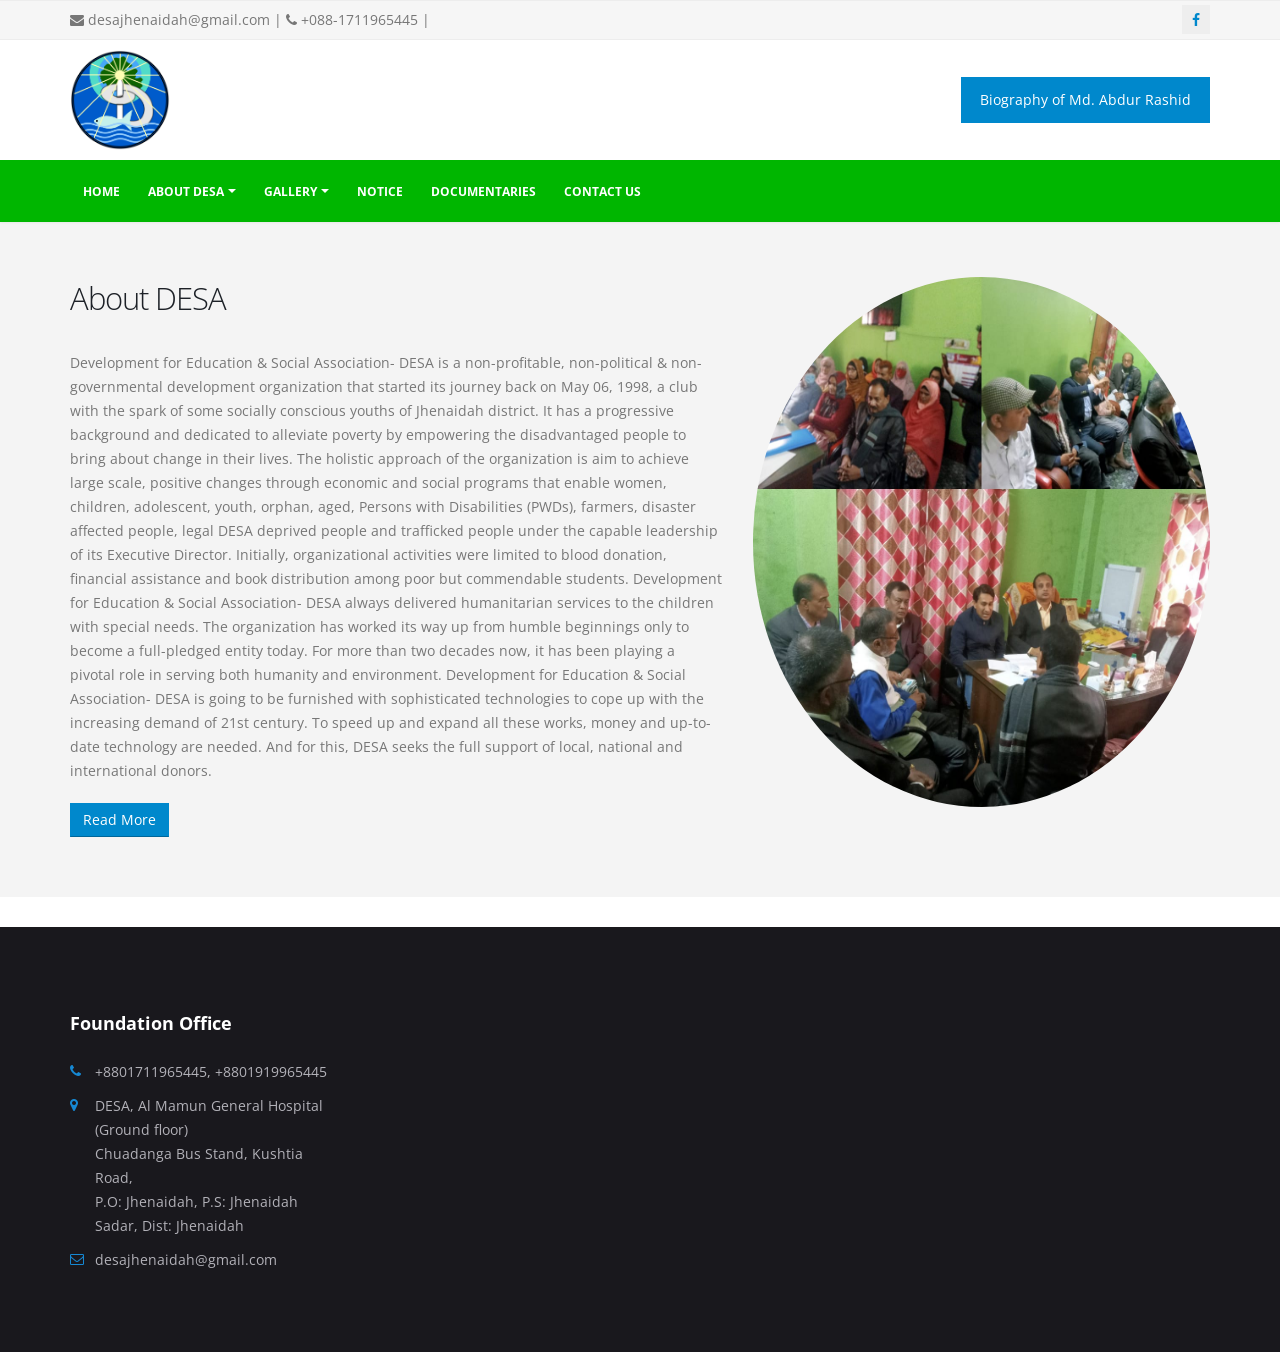
<file: index.html>
<!DOCTYPE html>
<html>
<meta http-equiv="content-type" content="text/html;charset=UTF-8" />
<head>

    <meta charset="utf-8">
    <meta http-equiv="X-UA-Compatible" content="IE=edge">

    <title>Desha Foundation</title>

    <!-- Favicon -->
    <link rel="shortcut icon" href="img/favicon.ico" type="image/x-icon" />

    <!-- Mobile Metas -->
    <meta name="viewport" content="width=device-width, minimum-scale=1.0, maximum-scale=1.0, user-scalable=no">

    <!-- Web Fonts  -->
    <link href="https://fonts.googleapis.com/css?family=Open+Sans:300,400,600,700,800%7CShadows+Into+Light" rel="stylesheet" type="text/css">

    <!-- Vendor CSS -->
    <link rel="stylesheet" href="vendor/bootstrap/css/bootstrap.min.css">
    <link rel="stylesheet" href="vendor/font-awesome/css/font-awesome.min.css">
    <link rel="stylesheet" href="vendor/animate/animate.min.css">
    <link rel="stylesheet" href="vendor/simple-line-icons/css/simple-line-icons.min.css">
    <link rel="stylesheet" href="vendor/owl.carousel/assets/owl.carousel.min.css">
    <link rel="stylesheet" href="vendor/owl.carousel/assets/owl.theme.default.min.css">
    <link rel="stylesheet" href="vendor/magnific-popup/magnific-popup.min.css">
    <link rel="stylesheet" href="vendor/fancybox/jquery.fancybox.min.css">

    <!-- Theme CSS -->
    <link rel="stylesheet" href="css/theme.css">
    <link rel="stylesheet" href="css/theme-elements.css">
    <link rel="stylesheet" href="css/theme-blog.css">
    <link rel="stylesheet" href="css/theme-shop.css">

    <!-- Current Page CSS -->
    <link rel="stylesheet" href="vendor/rs-plugin/css/settings.css">
    <link rel="stylesheet" href="vendor/rs-plugin/css/layers.css">
    <link rel="stylesheet" href="vendor/rs-plugin/css/navigation.css">

    <!-- Skin CSS -->
    <link rel="stylesheet" href="css/skins/skin-corporate-3.css">

    <!-- Theme Custom CSS -->
    <link rel="stylesheet" href="css/custom.css">

    <!-- Head Libs -->
    <script src="vendor/modernizr/modernizr.min.js"></script>

</head>

<body>

    <div class="body">
        <header id="header" class="header-no-border-bottom">
            <div class="header-body">
                <div class="header-top header-top-style-2">
                    <div class="container">
                        <div class="row">
                            <div class="col-md-6 text-left social_top">
                                <span><i class="fa fa-envelope"></i> desajhenaidah@gmail.com</span> | <span><i class="fa fa-phone"></i> +088-1711965445</span> |  
                            </div>
                            <div class="col-md-6 text-right social_top">
                                <a href="https://www.facebook.com/profile.php?id=100088372653929" target="_blank"><i class="fa fa-facebook"></i></a>
                            </div>
                        </div>
                    </div>
                </div>
                <div class="header-container container stickyNav">
                    <div class="header-row">
                        <div class="header-column">
                            <div class="header-logo">
                                <a href="#">
                                    <img style="width:100px;height: 100px;" src="img/logo.png" class="img-responsive hidden-xs">
                                    <img style="width:100px;height: 100px;" src="img/logo.png" class="moible_logo img-responsive hidden-sm hidden-md hidden-lg">
                                </a>
                            </div>
                            
                      
                        </div>
                        <div class="header-column">
                            <ul class="header-extra-info hidden-xs">
                                    <div class="feature-box feature-box-style-3">
                                        <div class="feature-box-info">
                                            <a href="Biography.html" class="btn donateBtn"> Biography of Md. Abdur Rashid</a>
                                        </div>
                                    </div>
                                </li>
                            </ul>
                        </div>
                    </div>
                </div>
                <div class="header-container header-nav header-nav-bar header-nav-bar-primary">
                    <div class="container">
                        <button class="btn header-btn-collapse-nav" data-toggle="collapse" data-target=".header-nav-main">
                            <i class="fa fa-bars"></i>
                        </button>
                        <div class="header-nav-main header-nav-main-light header-nav-main-effect-1 header-nav-main-sub-effect-1 collapse">
                            <nav>
                                <ul class="nav nav-pills" id="mainNav">
                                    <li class="">
                                        <a href="index.html">
                                            Home
                                        </a>

                                    </li>

                                    <li class="dropdown">
                                        <a class="dropdown-toggle" href="about.html">
                                            About DESA
                                        </a>
                                        <ul class="dropdown-menu">
                                            <li><a href="at a glance.html">Organizational Profile</a></li>

                                            <!-- <li><a href="experience.html">Working Experience</a></li> -->
                                            <li><a href="desa-profile.html">DESA Management Staff</a></li>

                                        </ul>
                                    </li>
                                    <li class="dropdown">
                                        <a class="dropdown-toggle" href="#">
                                            Gallery
                                        </a>
                                        <ul class="dropdown-menu">
                                            <li><a href="photo.html">Photo</a></li>
                                            <li><a href="vdo.html">Video</a></li>
                                        </ul>
                                    </li>
                                    <li class="">
                                        <a href="notice.html">
                                            Notice
                                        </a>

                                    </li>
                                    <li class="">
                                        <a href="annual.html">
                                            Documentaries
                                        </a>

                                    </li>

                                    <li class="">
                                        <a href="contact.html">
                                            CONTACT US
                                        </a>
                                    </li>
                                </ul>
                            </nav>
                        </div>
                    </div>
                </div>
            </div>
        </header>
        <!-- Button trigger modal -->
            <section class="section section-default slider_bttm">
                <div class="container">
                    <div class="row">
                        <div class="col-md-7">
                            <h2 class="mt-lg">About DESA</h2>

                            <p class="mt-lg">
                                Development for Education & Social Association- DESA is a non-profitable, non-political & non-governmental development organization that started its journey back on May 06, 1998, a club with the spark of some socially conscious youths of Jhenaidah district. It has a progressive background and dedicated to alleviate poverty by empowering the disadvantaged people to bring about change in their lives. The holistic approach of the organization is aim to achieve large scale, positive changes through economic and social programs that enable women, children, adolescent, youth, orphan, aged, Persons with Disabilities (PWDs), farmers, disaster affected people, legal DESA deprived people and trafficked people under the capable leadership of its Executive Director.

                                Initially, organizational activities were limited to blood donation, financial assistance and book distribution among poor but commendable students. Development for Education & Social Association- DESA always delivered humanitarian services to the children with special needs. The organization has worked its way up from humble beginnings only to become a full-pledged entity today. For more than two decades now, it has been playing a pivotal role in serving both humanity and environment. Development for Education & Social Association- DESA is going to be furnished with sophisticated technologies to cope up with the increasing demand of 21st century.

                                To speed up and expand all these works, money and up-to-date technology are needed. And for this, DESA seeks the full support of local, national and international donors.

                            </p>
                            <a href="about-2.html"><button class="btn btn-primary mr-xs mb-sm">Read More</button></a>
                        </div>
                        <div class="col-md-5 mt-lg">
                            <img style="height: 530px;border-radius: 50%;" class="img-responsive appear-animation" src="img/desha.jpeg" data-appear-animation="fadeInRight" alt="">
                        </div>
                    </div>
                </div>
            </section>
        </div>

        <!-- Footer -->
        <footer class="footer">
            <div class="container">
                <div class="row">
                    <div class="col-md-3 col-sm-6">
                        <div class="widget widget-infomation">
                            <h4 class="widget-title">Foundation Office</h4>
                            <ul class="flat-information">
                                <li><i class="fa fa-phone"></i> <a href="#">+8801711965445, +8801919965445</a></li>
                                <li><i class="fa fa-map-marker"></i> <a href="#">DESA, Al Mamun General Hospital (Ground floor)<br />Chuadanga Bus Stand, Kushtia Road,<br>P.O: Jhenaidah, P.S: Jhenaidah Sadar, Dist: Jhenaidah</br></a></li>
                                <li><i class="fa fa-envelope-o"></i> <a href="#">desajhenaidah@gmail.com</a></li>

                            </ul>
                        </div>
                    </div><!-- /.col-md-3 -->
                </div><!-- /.row -->
            </div><!-- /.container -->
        </footer>


    </div>

    <!-- Vendor -->
    <script src="vendor/jquery/jquery.min.js"></script>
    <script src="vendor/jquery.appear/jquery.appear.min.js"></script>
    <script src="vendor/jquery.easing/jquery.easing.min.js"></script>
    <script src="vendor/jquery-cookie/jquery-cookie.min.js"></script>
    <script src="vendor/bootstrap/js/bootstrap.min.js"></script>
    <script src="vendor/common/common.min.js"></script>
    <script src="vendor/jquery.validation/jquery.validation.min.js"></script>
    <script src="vendor/jquery.easy-pie-chart/jquery.easy-pie-chart.min.html"></script>
    <script src="vendor/jquery.gmap/jquery.gmap.min.js"></script>
    <script src="vendor/jquery.lazyload/jquery.lazyload.min.js"></script>
    <script src="vendor/isotope/jquery.isotope.min.js"></script>
    <script src="vendor/owl.carousel/owl.carousel.min.js"></script>
    <script src="vendor/magnific-popup/jquery.magnific-popup.min.js"></script>
    <script src="vendor/vide/vide.min.js"></script>
    <script src="vendor/fancybox/jquery.fancybox.min.js"></script>

    <!-- Theme Base, Components and Settings -->
    <script src="js/theme.js"></script>

    <!-- Current Page Vendor and Views -->
    <script src="vendor/rs-plugin/js/jquery.themepunch.tools.min.js"></script>
    <script src="vendor/rs-plugin/js/jquery.themepunch.revolution.min.js"></script>

    <!-- Current Page Vendor and Views -->
    <script src="js/views/view.contact.js"></script>

    <!-- Theme Custom -->
    <script src="js/custom.js"></script>

    <!-- Theme Initialization Files -->
    <script src="js/theme.init.js"></script>
    
    
</body>


<!-- Mirrored from DESA-bd.org/index.php by HTTrack Website Copier/3.x [XR&CO'2014], Wed, 29 Oct 2025 17:18:44 GMT -->
</html>
</file>
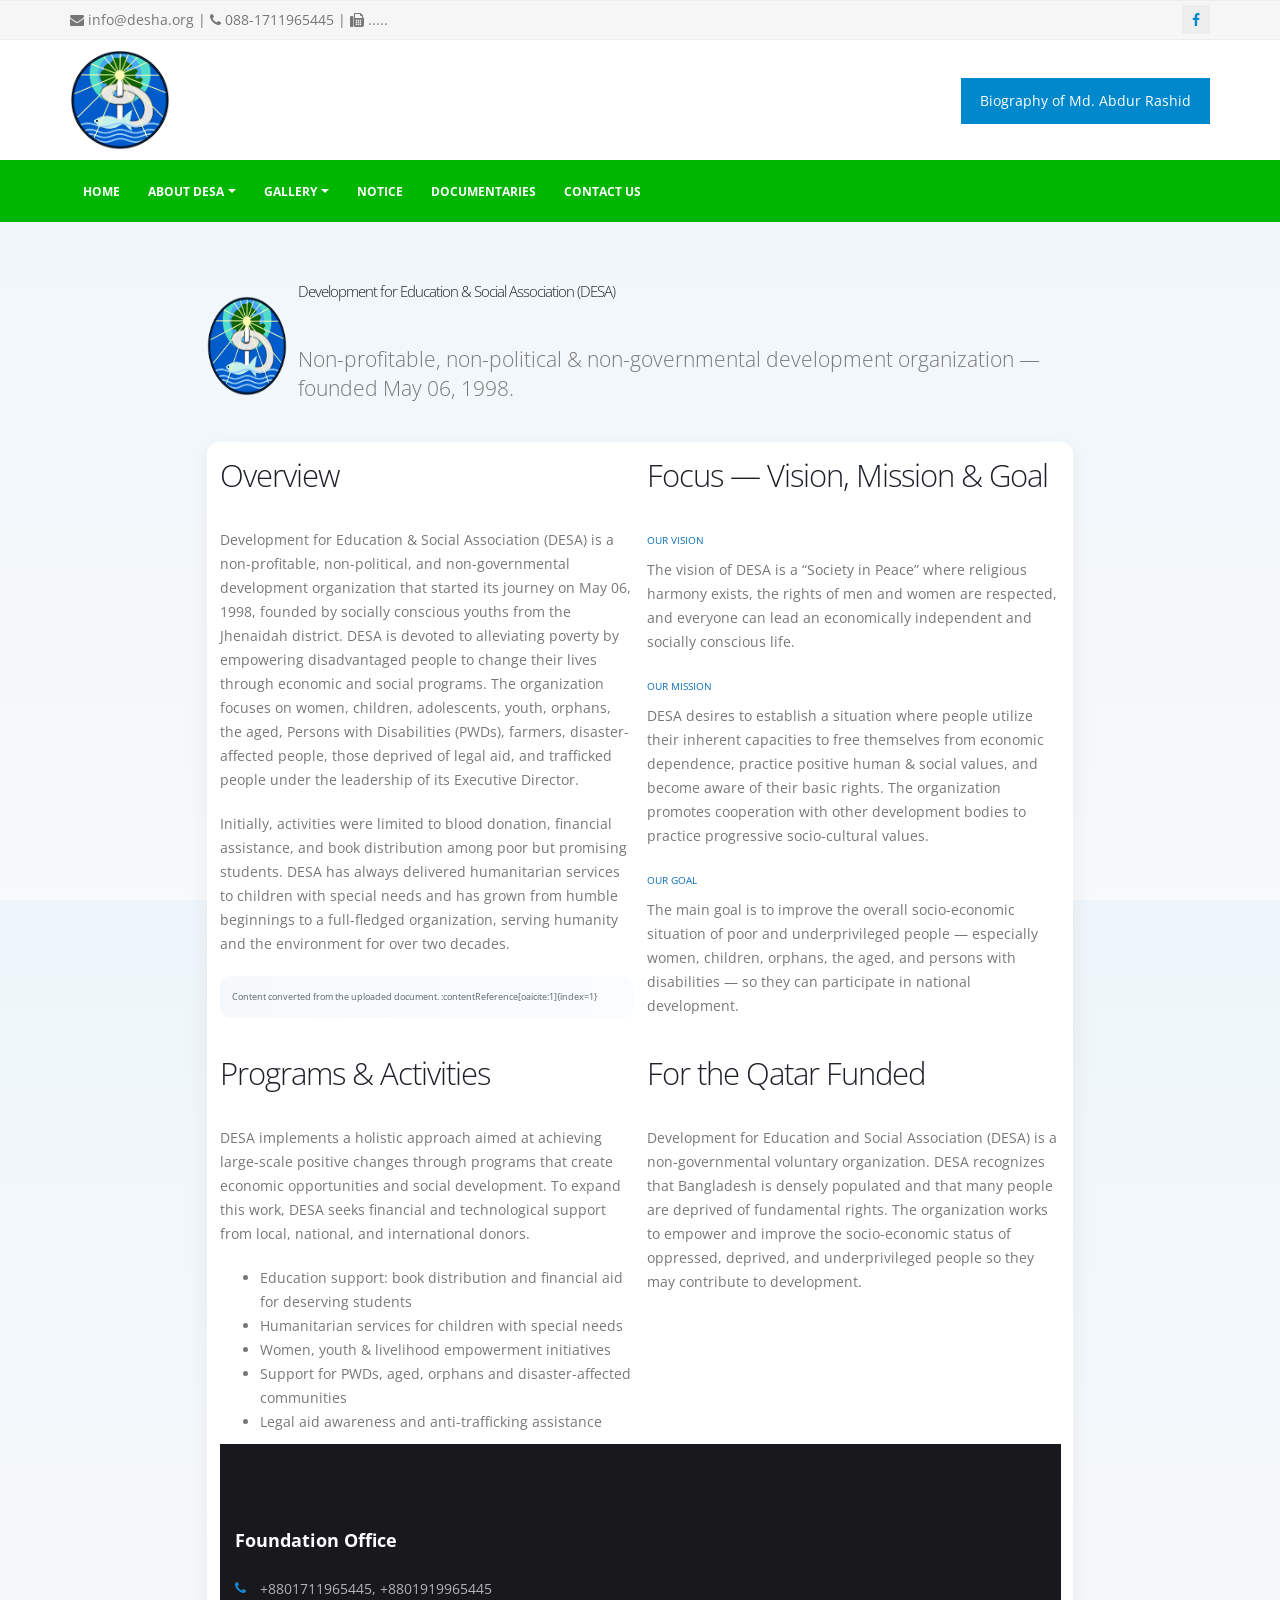
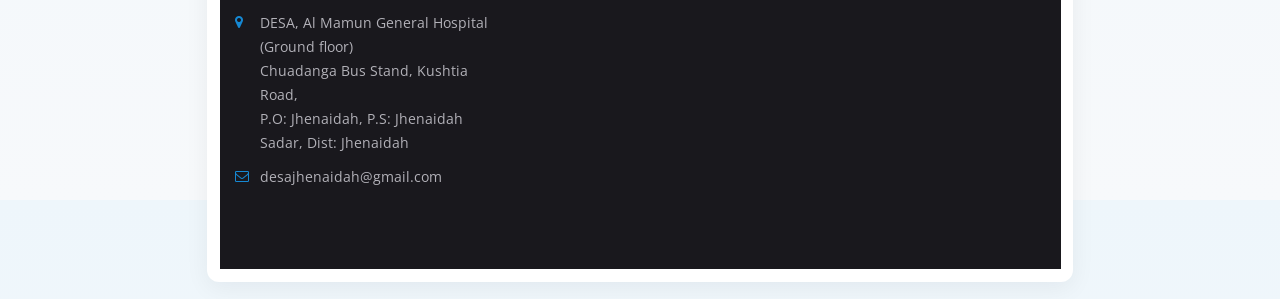
<file: about.html>
<!doctype html>
<html lang="en">
<head>
<meta charset="utf-8">
<meta http-equiv="X-UA-Compatible" content="IE=edge">

<title>Desha Foundation</title>

<!-- Favicon -->
<link rel="shortcut icon" href="img/favicon.ico" type="image/x-icon" />

<!-- Mobile Metas -->
<meta name="viewport" content="width=device-width, minimum-scale=1.0, maximum-scale=1.0, user-scalable=no">

<!-- Web Fonts  -->
<link href="https://fonts.googleapis.com/css?family=Open+Sans:300,400,600,700,800%7CShadows+Into+Light" rel="stylesheet" type="text/css">

<!-- Vendor CSS -->
<link rel="stylesheet" href="vendor/bootstrap/css/bootstrap.min.css">
<link rel="stylesheet" href="vendor/font-awesome/css/font-awesome.min.css">
<link rel="stylesheet" href="vendor/animate/animate.min.css">
<link rel="stylesheet" href="vendor/simple-line-icons/css/simple-line-icons.min.css">
<link rel="stylesheet" href="vendor/owl.carousel/assets/owl.carousel.min.css">
<link rel="stylesheet" href="vendor/owl.carousel/assets/owl.theme.default.min.css">
<link rel="stylesheet" href="vendor/magnific-popup/magnific-popup.min.css">
<link rel="stylesheet" href="vendor/fancybox/jquery.fancybox.min.css">

<!-- Theme CSS -->
<link rel="stylesheet" href="css/theme.css">
<link rel="stylesheet" href="css/theme-elements.css">
<link rel="stylesheet" href="css/theme-blog.css">
<link rel="stylesheet" href="css/theme-shop.css">

<!-- Current Page CSS -->
<link rel="stylesheet" href="vendor/rs-plugin/css/settings.css">
<link rel="stylesheet" href="vendor/rs-plugin/css/layers.css">
<link rel="stylesheet" href="vendor/rs-plugin/css/navigation.css">

<!-- Skin CSS -->
<link rel="stylesheet" href="css/skins/skin-corporate-3.css">

<!-- Theme Custom CSS -->
<link rel="stylesheet" href="css/custom.css">
<style>
    :root{
      --bg:#f7f9fb;
      --card:#ffffff;
      --muted:#586069;
      --accent:#0b6fb7;
      --accent-2:#0b9bd6;
      --radius:12px;
      --max-width:900px;
      --gap:1.1rem;
      --pad:1.25rem;
      font-family: "Segoe UI", Roboto, "Helvetica Neue", Arial, sans-serif;
      color:#17202a;
    }

    html,body{
      height:100%;
      margin:0;
      background:linear-gradient(180deg, #eef6fb 0%, var(--bg) 100%);
      -webkit-font-smoothing:antialiased;
      -moz-osx-font-smoothing:grayscale;
    }

    .wrap{
      max-width:var(--max-width);
      margin:30px auto;
      padding:17px;
    }

    header.site{
      display:flex;
      align-items:center;
      gap:var(--gap);
      margin-bottom:18px;
    }



    .card{
      background:var(--card);
      padding:var(--pad);
      border-radius:var(--radius);
      box-shadow:0 6px 24px rgba(16,24,40,0.06);
      margin-top:18px;
    }

    .grid{
      display:grid;
      grid-template-columns: 1fr;
      gap:14px;
    }



    .meta{
      font-size:0.88rem;
      color:var(--muted);
      padding:10px 12px;
      border-radius:10px;
      background:linear-gradient(90deg, rgba(11,111,183,0.04), rgba(11,155,214,0.02));
      margin-top:12px;
    }



    /* Responsive */
    @media (min-width:720px){
      .grid{
        grid-template-columns: 1fr 1fr;
      }
      .site h1{ font-size:1.5rem; }
    }
</style>
</head>
<body>
	<header id="header" class="header-no-border-bottom">
            <div class="header-body">
                <div class="header-top header-top-style-2">
                    <div class="container">
                        <div class="row">
                            <div class="col-md-6 text-left social_top">
                                <span><i class="fa fa-envelope"></i> info@desha.org</span> | <span><i class="fa fa-phone"></i> 088-1711965445</span> | <span><i class="fa fa-fax"></i> .....</span>
                            </div>
                            <div class="col-md-6 text-right social_top">
                                <a href="https://www.facebook.com/profile.php?id=100088372653929" target="_blank"><i class="fa fa-facebook"></i></a>

                                                        </div>
                        </div>
                    </div>
                </div>
                <div class="header-container container stickyNav">
                    <div class="header-row">
                        <div class="header-column">
                            <div class="header-logo">
                                <a href="#">
                                    <img style="width:100px;height: 100px;" src="img/logo.png" class="img-responsive hidden-xs">
                                    <img style="width:100px;height: 100px;" src="img/logo.png" class="moible_logo img-responsive hidden-sm hidden-md hidden-lg">
                                </a>
                            </div>
                      
                        </div>
                        <div class="header-column">
                            <ul class="header-extra-info hidden-xs">
                                <!--<li>
                                    <div class="feature-box feature-box-style-3">
                                        <div class="feature-box-info">
                                            <a href="" class="btn donateBtn" data-toggle="modal" data-target="#myModal"> <i class="fa fa-gift"></i>Donate US</a>
                                        </div>
                                    </div>
                                </li>-->
                                <li>
                                    <div class="feature-box feature-box-style-3">
                                        <div class="feature-box-info">
                                            <a href="Biography.html" class="btn donateBtn"> Biography of Md. Abdur Rashid</a>
                                        </div>
                                    </div>
                                </li>
                            </ul>
                        </div>
                    </div>
                </div>

                <div class="header-container header-nav header-nav-bar header-nav-bar-primary">
                    <div class="container">
                        <button class="btn header-btn-collapse-nav" data-toggle="collapse" data-target=".header-nav-main">
                            <i class="fa fa-bars"></i>
                        </button>
                        <div class="header-nav-main header-nav-main-light header-nav-main-effect-1 header-nav-main-sub-effect-1 collapse">
                            <nav>
                                <ul class="nav nav-pills" id="mainNav">
                                    <li class="">
                                        <a href="index.html">
                                            Home
                                        </a>

                                    </li>

                                    <li class="dropdown">
                                        <a class="dropdown-toggle" href="about.html">
                                            About DESA
                                        </a>
                                        <ul class="dropdown-menu">
                                            <li><a href="at a glance.html">Organizational Profile</a></li>

                                            <!-- <li><a href="experience.html">Working Experience</a></li> -->
                                            <li><a href="desa-profile.html">DESA Management Staff</a></li>

                                        </ul>
                                    </li>
                                    <li class="dropdown">
                                        <a class="dropdown-toggle" href="#">
                                            Gallery
                                        </a>
                                        <ul class="dropdown-menu">
                                            <li><a href="photo.html">Photo</a></li>
                                            <li><a href="vdo.html">Video</a></li>
                                        </ul>
                                    </li>
                                    <li class="">
                                        <a href="notice.html">
                                            Notice
                                        </a>

                                    </li>
                                    <li class="">
                                        <a href="annual.html">
                                            Documentaries
                                        </a>

                                    </li>
                                    <li class="">
                                        <a href="contact.html">
                                            CONTACT US
                                        </a>

                                    </li>
                                </ul>
                            </nav>
                        </div>
                    </div>
                </div>
            </div>
        </header>
  <div class="wrap">
    <header class="site">
      <div class="logo1" aria-hidden="true"><div class="header-logo">
                                <a href="#">
                                    <img style="width:100px;height: 100px;" src="img/logo.png" class="img-responsive hidden-xs">
                                    <img style="width:100px;height: 100px;" src="img/logo.png" class="moible_logo img-responsive hidden-sm hidden-md hidden-lg">
                                </a>
                            </div></div>
      <div>
        <h1>Development for Education &amp; Social Association (DESA)</h1>
        <p class="lead">Non-profitable, non-political &amp; non-governmental development organization — founded May 06, 1998.</p>
      </div>
    </header>

    <main class="card" role="main" aria-labelledby="overview-title">
      <div class="grid">
        <section id="overview" aria-labelledby="overview-title">
          <h2 id="overview-title">Overview</h2>
          <p>
            Development for Education &amp; Social Association (DESA) is a non-profitable, non-political, and non-governmental development organization that started its journey on May 06, 1998,
            founded by socially conscious youths from the Jhenaidah district. DESA is devoted to alleviating poverty by empowering disadvantaged people to change their lives through
            economic and social programs. The organization focuses on women, children, adolescents, youth, orphans, the aged, Persons with Disabilities (PWDs), farmers, disaster-affected people,
            those deprived of legal aid, and trafficked people under the leadership of its Executive Director.
          </p>

          <p>
            Initially, activities were limited to blood donation, financial assistance, and book distribution among poor but promising students. DESA has always delivered humanitarian services
            to children with special needs and has grown from humble beginnings to a full-fledged organization, serving humanity and the environment for over two decades.
          </p>

          <div class="meta">
            Content converted from the uploaded document. :contentReference[oaicite:1]{index=1}
          </div>
        </section>

        <section id="vision-mission" aria-labelledby="vision-title">
          <h2 id="vision-title">Focus — Vision, Mission &amp; Goal</h2>

          <h3 style="margin:10px 0 6px 0; color:#0b6fb7; font-size:1rem;">Our Vision</h3>
          <p>
            The vision of DESA is a “Society in Peace” where religious harmony exists, the rights of men and women are respected, and everyone can lead an economically independent and socially conscious life.
          </p>

          <h3 style="margin:8px 0 6px 0; color:#0b6fb7; font-size:1rem;">Our Mission</h3>
          <p>
            DESA desires to establish a situation where people utilize their inherent capacities to free themselves from economic dependence, practice positive human &amp; social values, and
            become aware of their basic rights. The organization promotes cooperation with other development bodies to practice progressive socio-cultural values.
          </p>

          <h3 style="margin:8px 0 6px 0; color:#0b6fb7; font-size:1rem;">Our Goal</h3>
          <p>
            The main goal is to improve the overall socio-economic situation of poor and underprivileged people — especially women, children, orphans, the aged, and persons with disabilities — so they
            can participate in national development.
          </p>
        </section>

        <section id="programs" aria-labelledby="programs-title">
          <h2 id="programs-title">Programs &amp; Activities</h2>
          <p>
            DESA implements a holistic approach aimed at achieving large-scale positive changes through programs that create economic opportunities and social development.
            To expand this work, DESA seeks financial and technological support from local, national, and international donors.
          </p>

          <ul class="clean">
            <li>Education support: book distribution and financial aid for deserving students</li>
            <li>Humanitarian services for children with special needs</li>
            <li>Women, youth &amp; livelihood empowerment initiatives</li>
            <li>Support for PWDs, aged, orphans and disaster-affected communities</li>
            <li>Legal aid awareness and anti-trafficking assistance</li>
          </ul>
        </section>

        <section id="qatar" aria-labelledby="qatar-title">
          <h2 id="qatar-title">For the Qatar Funded</h2>
          <p>
            Development for Education and Social Association (DESA) is a non-governmental voluntary organization. DESA recognizes that Bangladesh is densely populated and that many people are deprived of fundamental rights.
            The organization works to empower and improve the socio-economic status of oppressed, deprived, and underprivileged people so they may contribute to development.
          </p>
        </section>
      </div>

      
        <!-- Footer -->
        <footer class="footer">
            <div class="container">
                <div class="row">
                    <div class="col-md-3 col-sm-6">
                        <div class="widget widget-infomation">
                            <h4 class="widget-title">Foundation Office</h4>
                            <ul class="flat-information">
                                <li><i class="fa fa-phone"></i> <a href="#">+8801711965445, +8801919965445</a></li>
                                <li><i class="fa fa-map-marker"></i> <a href="#">DESA, Al Mamun General Hospital (Ground floor)<br />Chuadanga Bus Stand, Kushtia Road,<br>P.O: Jhenaidah, P.S: Jhenaidah Sadar, Dist: Jhenaidah</br></a></li>
                                <li><i class="fa fa-envelope-o"></i> <a href="#">desajhenaidah@gmail.com</a></li>

                            </ul>
                        </div>
                    </div><!-- /.col-md-3 -->
                </div><!-- /.row -->
            </div><!-- /.container -->
        </footer>
    </main>
  </div>
</body>
</html>
</file>
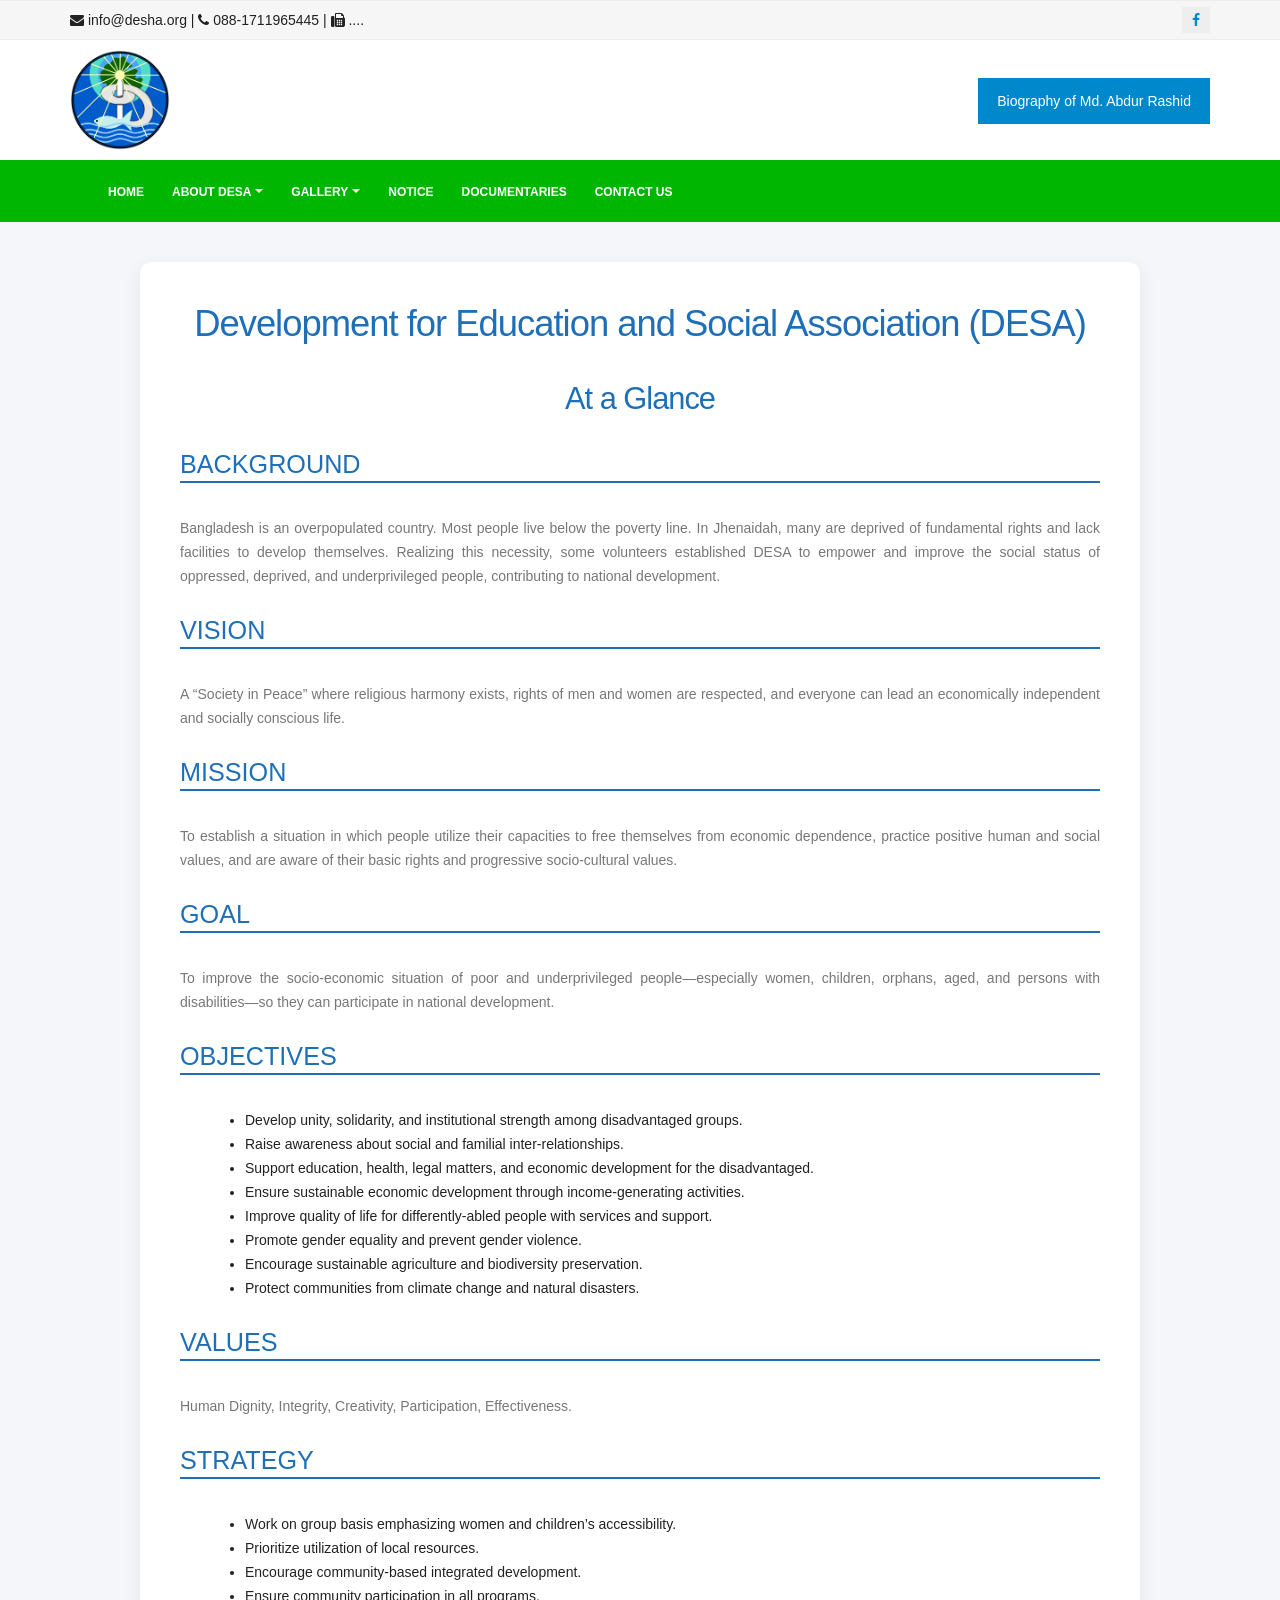
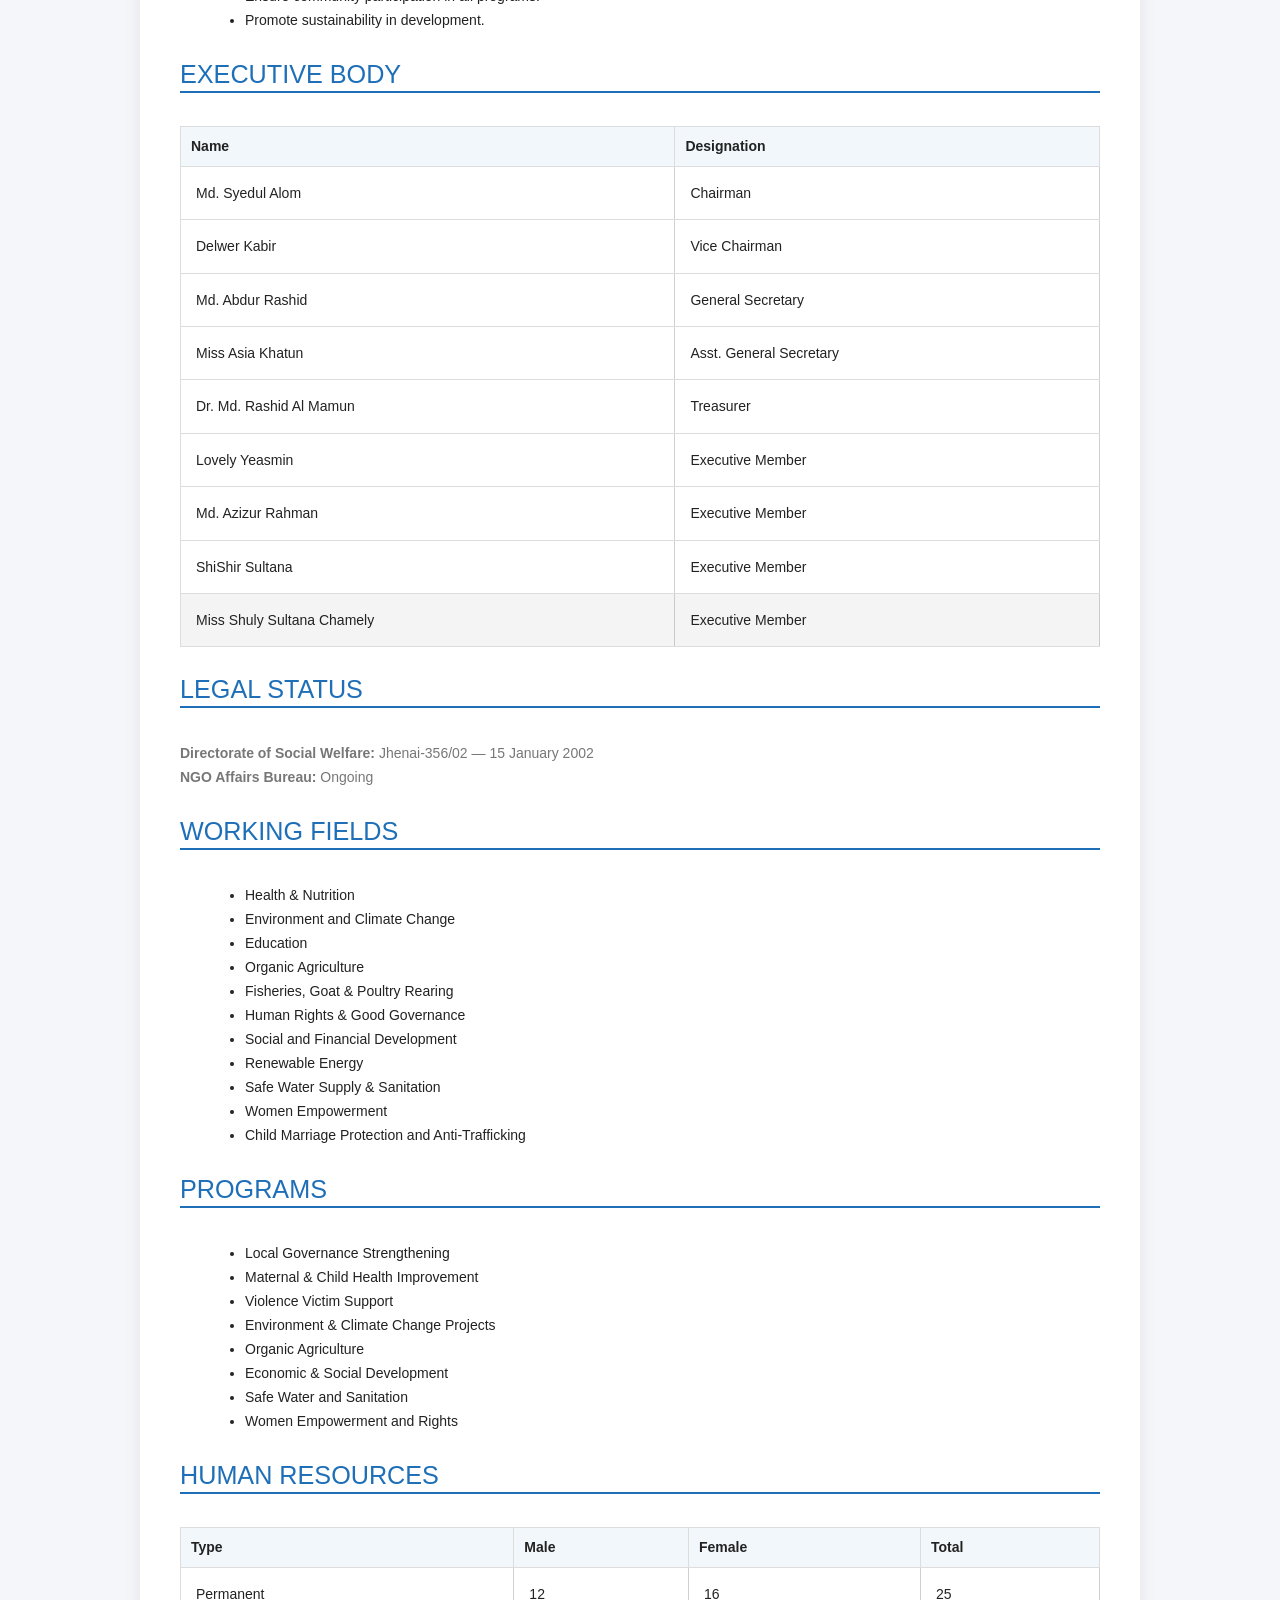
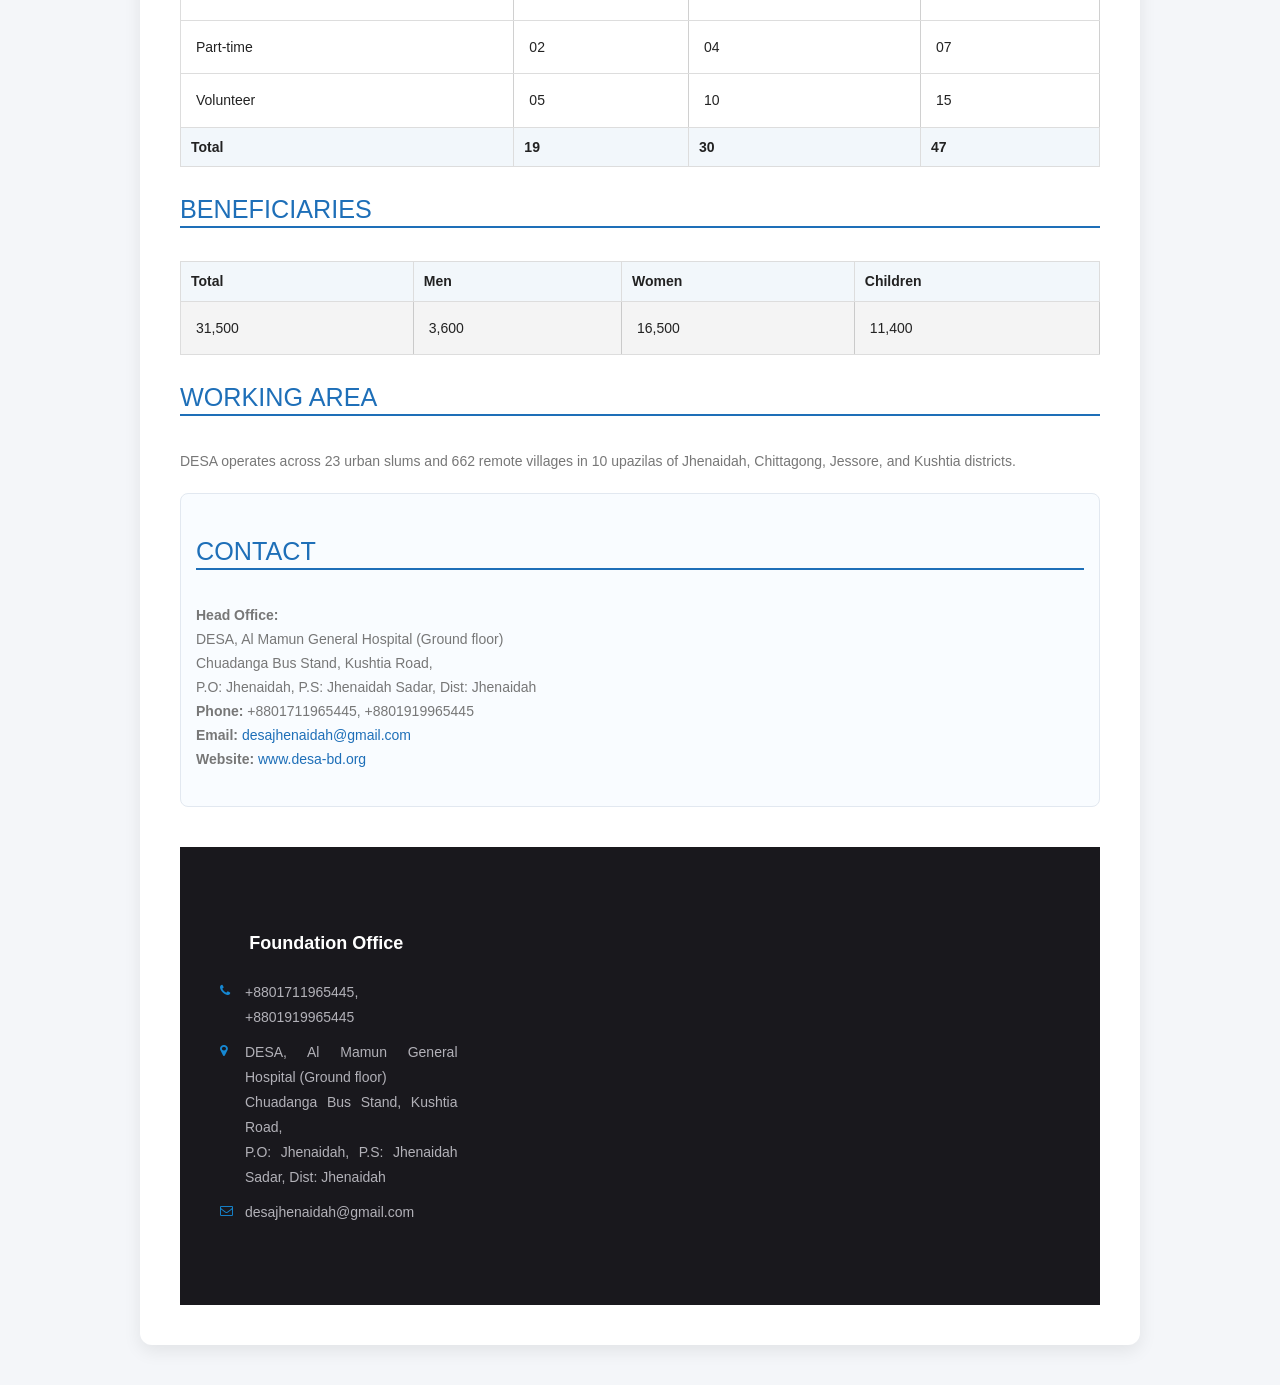
<file: at a glance.html>
<!doctype html>
<html lang="en">
<head>
    <meta charset="utf-8">
<meta http-equiv="X-UA-Compatible" content="IE=edge">

<title>Desha Foundation</title>

<!-- Favicon -->
<link rel="shortcut icon" href="img/favicon.ico" type="image/x-icon" />

<!-- Mobile Metas -->
<meta name="viewport" content="width=device-width, minimum-scale=1.0, maximum-scale=1.0, user-scalable=no">

<!-- Web Fonts  -->
<link href="https://fonts.googleapis.com/css?family=Open+Sans:300,400,600,700,800%7CShadows+Into+Light" rel="stylesheet" type="text/css">

<!-- Vendor CSS -->
<link rel="stylesheet" href="vendor/bootstrap/css/bootstrap.min.css">
<link rel="stylesheet" href="vendor/font-awesome/css/font-awesome.min.css">
<link rel="stylesheet" href="vendor/animate/animate.min.css">
<link rel="stylesheet" href="vendor/simple-line-icons/css/simple-line-icons.min.css">
<link rel="stylesheet" href="vendor/owl.carousel/assets/owl.carousel.min.css">
<link rel="stylesheet" href="vendor/owl.carousel/assets/owl.theme.default.min.css">
<link rel="stylesheet" href="vendor/magnific-popup/magnific-popup.min.css">
<link rel="stylesheet" href="vendor/fancybox/jquery.fancybox.min.css">

<!-- Theme CSS -->
<link rel="stylesheet" href="css/theme.css">
<link rel="stylesheet" href="css/theme-elements.css">
<link rel="stylesheet" href="css/theme-blog.css">
<link rel="stylesheet" href="css/theme-shop.css">

<!-- Current Page CSS -->
<link rel="stylesheet" href="vendor/rs-plugin/css/settings.css">
<link rel="stylesheet" href="vendor/rs-plugin/css/layers.css">
<link rel="stylesheet" href="vendor/rs-plugin/css/navigation.css">

<!-- Skin CSS -->
<link rel="stylesheet" href="css/skins/skin-corporate-3.css">

<!-- Theme Custom CSS -->
<link rel="stylesheet" href="css/custom.css">

<!-- Head Libs -->

  <meta charset="utf-8" />
  <meta name="viewport" content="width=device-width,initial-scale=1" />
  <title>DESA at a Glance</title>
  <style>
    body {
      margin: 0;
      font-family: "Segoe UI", Roboto, Arial, sans-serif;
      background: #f4f6f9;
      color: #222;
      line-height: 1.6;
    }
    .container2 {
      max-width: 1000px;
      margin: 40px auto;
      background: #fff;
      padding: 40px;
      border-radius: 12px;
      box-shadow: 0 6px 18px rgba(0,0,0,0.08);
    }
    h1, h2 {
      text-align: center;
      color: #1e6fb8;
    }
    h3 {
      color: #1e6fb8;
      margin-top: 30px;
      border-bottom: 2px solid #1e6fb8;
      padding-bottom: 5px;
    }
    p, ul, li {
      text-align: justify;
    }
    ul {
      margin-left: 25px;
    }
    table {
      width: 100%;
      border-collapse: collapse;
      margin-top: 15px;
    }
    th, td {
      border: 1px solid #ddd;
      padding: 8px 10px;
      text-align: left;
    }
    th {
      background: #f2f7fb;
    }
    footer {
      text-align: center;
      color: #666;
      font-size: 13px;
      margin-top: 40px;
    }
    .contact {
      background: #f9fcff;
      border: 1px solid #e2e8f0;
      border-radius: 8px;
      padding: 15px;
      margin-top: 20px;
    }
    .contact a {
      color: #1e6fb8;
      text-decoration: none;
    }
  </style>
</head>
<body>
    <header id="header" class="header-no-border-bottom">
            <div class="header-body">
                <div class="header-top header-top-style-2">
                    <div class="container">
                        <div class="row">
                            <div class="col-md-6 text-left social_top">
                                <span><i class="fa fa-envelope"></i> info@desha.org</span> | <span><i class="fa fa-phone"></i> 088-1711965445</span> | <span><i class="fa fa-fax"></i> ....</span>
                            </div>
                            <div class="col-md-6 text-right social_top">
                                <a href="https://www.facebook.com/aidfoundationbd/" target="_blank"><i class="fa fa-facebook"></i></a>

                           
                            
                            </div>
                        </div>
                    </div>
                </div>
                <div class="header-container container stickyNav">
                    <div class="header-row">
                        <div class="header-column">
                            <div class="header-logo">
                                <a href="#">
                                    <img style="width:100px;height: 100px;" src="img/logo.png" class="img-responsive hidden-xs">
                                    <img style="width:100px;height: 100px;" src="img/logo.png" class="moible_logo img-responsive hidden-sm hidden-md hidden-lg">
                                </a>
                            </div>
                      
                        </div>
                        <div class="header-column">
                            <ul class="header-extra-info hidden-xs">
                                <!--<li>
                                    <div class="feature-box feature-box-style-3">
                                        <div class="feature-box-info">
                                            <a href="" class="btn donateBtn" data-toggle="modal" data-target="#myModal"> <i class="fa fa-gift"></i>Donate US</a>
                                        </div>
                                    </div>
                                </li>-->
                                <li>
                                    <div class="feature-box feature-box-style-3">
                                        <div class="feature-box-info">
                                            <a href="Biography.html" class="btn donateBtn"> Biography of Md. Abdur Rashid</a>
                                        </div>
                                    </div>
                                </li>
                            </ul>
                        </div>
                    </div>
                </div>

                <div class="header-container header-nav header-nav-bar header-nav-bar-primary">
                    <div class="container">
                        <button class="btn header-btn-collapse-nav" data-toggle="collapse" data-target=".header-nav-main">
                            <i class="fa fa-bars"></i>
                        </button>
                        <div class="header-nav-main header-nav-main-light header-nav-main-effect-1 header-nav-main-sub-effect-1 collapse">
                            <nav>
                                <ul class="nav nav-pills" id="mainNav">
                                    <li class="">
                                        <a href="index.html">
                                            Home
                                        </a>

                                    </li>

                                    <li class="dropdown">
                                        <a class="dropdown-toggle" href="about.html">
                                            About DESA
                                        </a>
                                        <ul class="dropdown-menu">
                                            <li><a href="at a glance.html">Organizational Profile</a></li>

                                            <!-- <li><a href="experience.html">Working Experience</a></li> -->
                                            <li><a href="desa-profile.html">DESA Management Staff</a></li>

                                        </ul>
                                    </li>
                                    <li class="dropdown">
                                        <a class="dropdown-toggle" href="#">
                                            Gallery
                                        </a>
                                        <ul class="dropdown-menu">
                                            <li><a href="photo.html">Photo</a></li>
                                            <li><a href="vdo.html">Video</a></li>
                                        </ul>
                                    </li>
                                    <li class="">
                                        <a href="notice.html">
                                            Notice
                                        </a>

                                    </li>
                                    <li class="">
                                        <a href="annual.html">
                                            Documentaries
                                        </a>

                                    </li>
                                    <li class="">
                                        <a href="contact.html">
                                            CONTACT US
                                        </a>

                                    </li>
                                </ul>
                            </nav>
                        </div>
                    </div>
                </div>
            </div>
        </header>
  <div class="container2">
    <h1>Development for Education and Social Association (DESA)</h1>
    <h2>At a Glance</h2>

    <h3>Background</h3>
    <p>Bangladesh is an overpopulated country. Most people live below the poverty line. In Jhenaidah, many are deprived of fundamental rights and lack facilities to develop themselves. Realizing this necessity, some volunteers established DESA to empower and improve the social status of oppressed, deprived, and underprivileged people, contributing to national development.</p>

    <h3>Vision</h3>
    <p>A “Society in Peace” where religious harmony exists, rights of men and women are respected, and everyone can lead an economically independent and socially conscious life.</p>

    <h3>Mission</h3>
    <p>To establish a situation in which people utilize their capacities to free themselves from economic dependence, practice positive human and social values, and are aware of their basic rights and progressive socio-cultural values.</p>

    <h3>Goal</h3>
    <p>To improve the socio-economic situation of poor and underprivileged people—especially women, children, orphans, aged, and persons with disabilities—so they can participate in national development.</p>

    <h3>Objectives</h3>
    <ul>
      <li>Develop unity, solidarity, and institutional strength among disadvantaged groups.</li>
      <li>Raise awareness about social and familial inter-relationships.</li>
      <li>Support education, health, legal matters, and economic development for the disadvantaged.</li>
      <li>Ensure sustainable economic development through income-generating activities.</li>
      <li>Improve quality of life for differently-abled people with services and support.</li>
      <li>Promote gender equality and prevent gender violence.</li>
      <li>Encourage sustainable agriculture and biodiversity preservation.</li>
      <li>Protect communities from climate change and natural disasters.</li>
    </ul>

    <h3>Values</h3>
    <p>Human Dignity, Integrity, Creativity, Participation, Effectiveness.</p>

    <h3>Strategy</h3>
    <ul>
      <li>Work on group basis emphasizing women and children’s accessibility.</li>
      <li>Prioritize utilization of local resources.</li>
      <li>Encourage community-based integrated development.</li>
      <li>Ensure community participation in all programs.</li>
      <li>Promote sustainability in development.</li>
    </ul>

    <h3>Executive Body</h3>
    <table>
      <tr><th>Name</th><th>Designation</th></tr>
      <tr><td>Md. Syedul Alom</td><td>Chairman</td></tr>
      <tr><td>Delwer Kabir</td><td>Vice Chairman</td></tr>
      <tr><td>Md. Abdur Rashid</td><td>General Secretary</td></tr>
      <tr><td>Miss Asia Khatun</td><td>Asst. General Secretary</td></tr>
      <tr><td>Dr. Md. Rashid Al Mamun</td><td>Treasurer</td></tr>
      <tr><td>Lovely Yeasmin</td><td>Executive Member</td></tr>
      <tr><td>Md. Azizur Rahman</td><td>Executive Member</td></tr>
      <tr><td>ShiShir Sultana</td><td>Executive Member</td></tr>
      <tr><td>Miss Shuly Sultana Chamely</td><td>Executive Member</td></tr>
    </table>

    <h3>Legal Status</h3>
    <p><strong>Directorate of Social Welfare:</strong> Jhenai-356/02 — 15 January 2002<br>
    <strong>NGO Affairs Bureau:</strong> Ongoing</p>

    <h3>Working Fields</h3>
    <ul>
      <li>Health & Nutrition</li>
      <li>Environment and Climate Change</li>
      <li>Education</li>
      <li>Organic Agriculture</li>
      <li>Fisheries, Goat & Poultry Rearing</li>
      <li>Human Rights & Good Governance</li>
      <li>Social and Financial Development</li>
      <li>Renewable Energy</li>
      <li>Safe Water Supply & Sanitation</li>
      <li>Women Empowerment</li>
      <li>Child Marriage Protection and Anti-Trafficking</li>
    </ul>

    <h3>Programs</h3>
    <ul>
      <li>Local Governance Strengthening</li>
      <li>Maternal & Child Health Improvement</li>
      <li>Violence Victim Support</li>
      <li>Environment & Climate Change Projects</li>
      <li>Organic Agriculture</li>
      <li>Economic & Social Development</li>
      <li>Safe Water and Sanitation</li>
      <li>Women Empowerment and Rights</li>
    </ul>

    <h3>Human Resources</h3>
    <table>
      <tr><th>Type</th><th>Male</th><th>Female</th><th>Total</th></tr>
      <tr><td>Permanent</td><td>12</td><td>16</td><td>25</td></tr>
      <tr><td>Part-time</td><td>02</td><td>04</td><td>07</td></tr>
      <tr><td>Volunteer</td><td>05</td><td>10</td><td>15</td></tr>
      <tr><th>Total</th><th>19</th><th>30</th><th>47</th></tr>
    </table>

    <h3>Beneficiaries</h3>
    <table>
      <tr><th>Total</th><th>Men</th><th>Women</th><th>Children</th></tr>
      <tr><td>31,500</td><td>3,600</td><td>16,500</td><td>11,400</td></tr>
    </table>

    <h3>Working Area</h3>
    <p>DESA operates across 23 urban slums and 662 remote villages in 10 upazilas of Jhenaidah, Chittagong, Jessore, and Kushtia districts.</p>

    <div class="contact">
      <h3>Contact</h3>
      <p><strong>Head Office:</strong><br>
      DESA, Al Mamun General Hospital (Ground floor)<br>
      Chuadanga Bus Stand, Kushtia Road,<br>
      P.O: Jhenaidah, P.S: Jhenaidah Sadar, Dist: Jhenaidah<br>
      <strong>Phone:</strong> +8801711965445, +8801919965445<br>
      <strong>Email:</strong> <a href="mailto:desajhenaidah@gmail.com">desajhenaidah@gmail.com</a><br>
      <strong>Website:</strong> <a href="http://www.desa-bd.org" target="_blank">www.desa-bd.org</a></p>
    </div>

    
        <!-- Footer -->
        <footer class="footer">
            <div class="container">
                <div class="row">
                    <div class="col-md-3 col-sm-6">
                        <div class="widget widget-infomation">
                            <h4 class="widget-title">Foundation Office</h4>
                            <ul class="flat-information">
                                <li><i class="fa fa-phone"></i> <a href="#">+8801711965445, +8801919965445</a></li>
                                <li><i class="fa fa-map-marker"></i> <a href="#">DESA, Al Mamun General Hospital (Ground floor)<br />Chuadanga Bus Stand, Kushtia Road,<br>P.O: Jhenaidah, P.S: Jhenaidah Sadar, Dist: Jhenaidah</br></a></li>
                                <li><i class="fa fa-envelope-o"></i> <a href="#">desajhenaidah@gmail.com</a></li>

                            </ul>
                        </div>
                    </div><!-- /.col-md-3 -->
                </div><!-- /.row -->
            </div><!-- /.container -->
        </footer>
  </div>
</body>
</html>
</file>
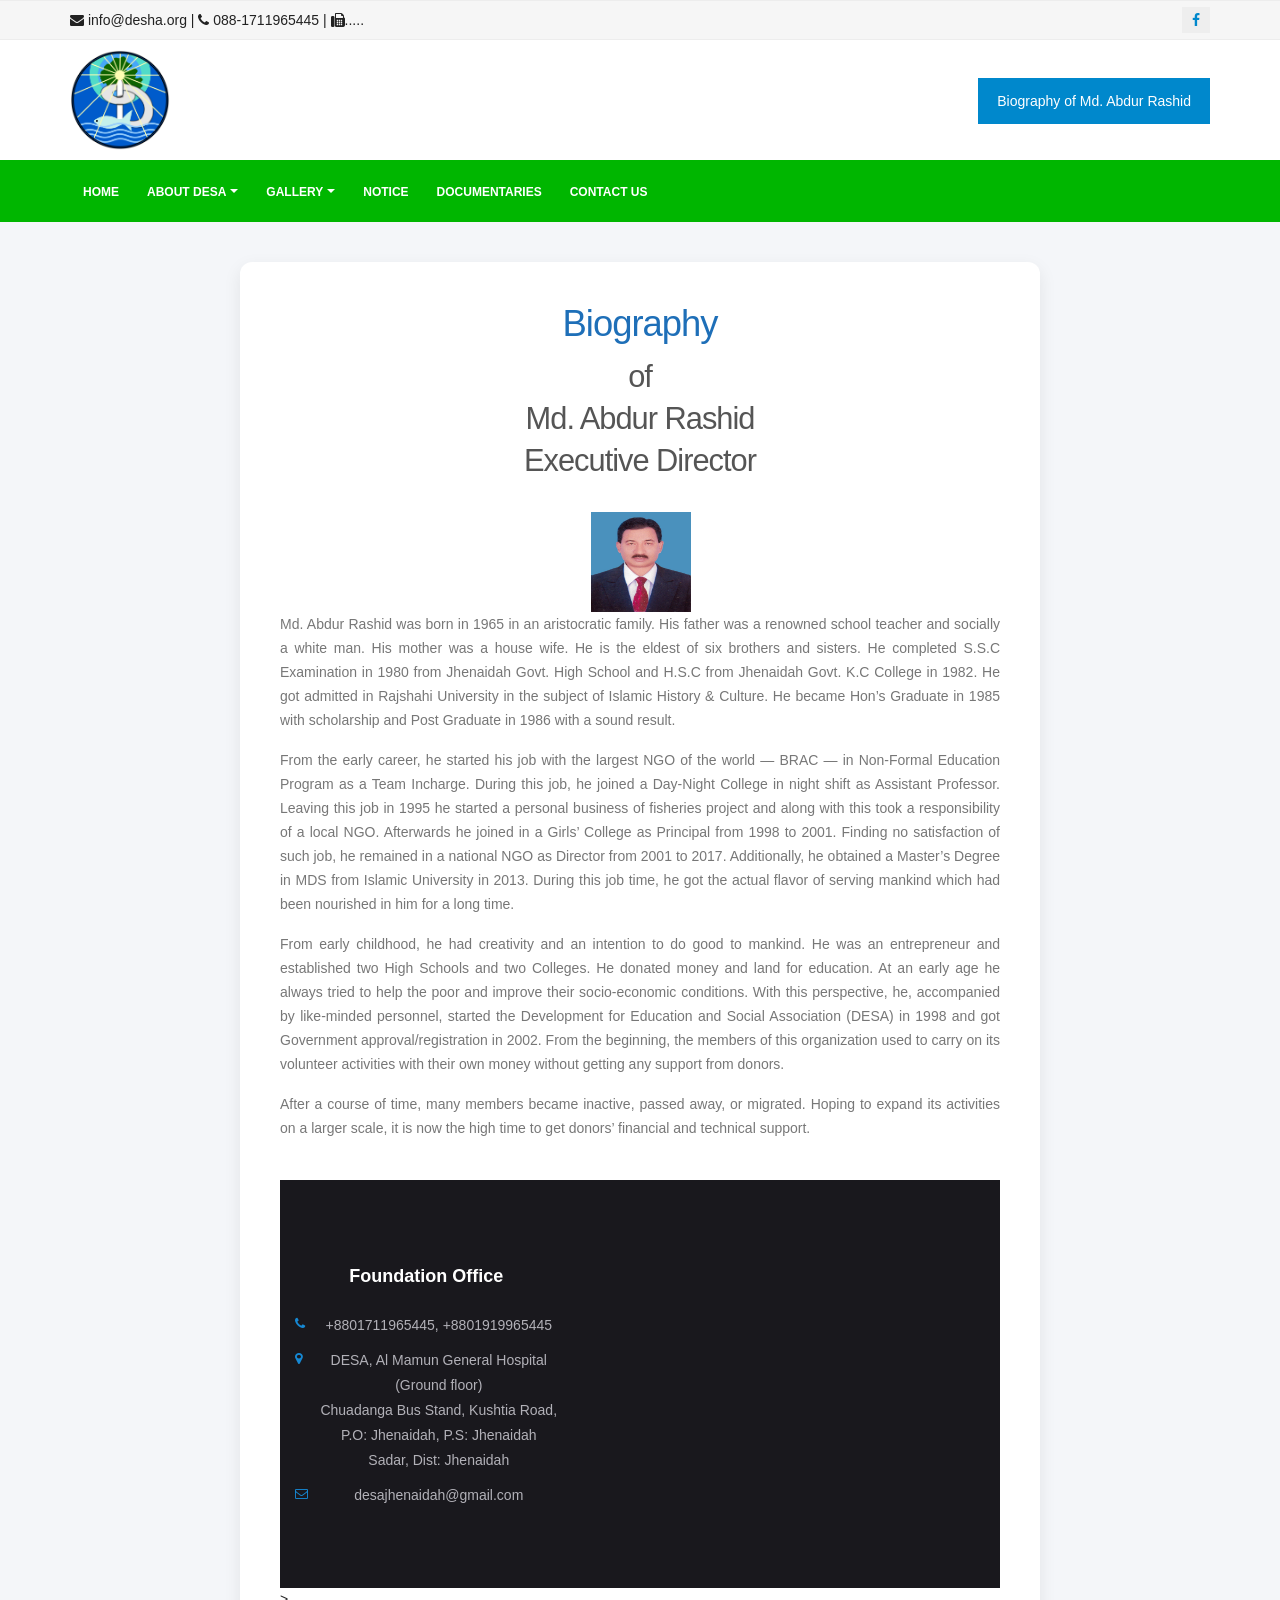
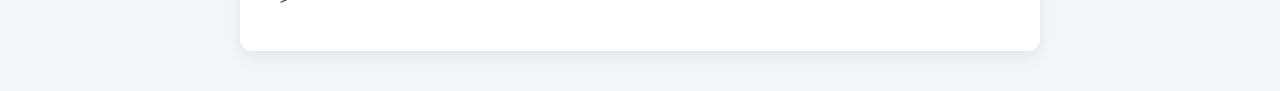
<file: Biography.html>
<!doctype html>
<html lang="en">
<head>

<meta charset="utf-8">
<meta http-equiv="X-UA-Compatible" content="IE=edge">

<title>Desha Foundation</title>

<!-- Favicon -->
<link rel="shortcut icon" href="img/favicon.ico" type="image/x-icon" />

<!-- Mobile Metas -->
<meta name="viewport" content="width=device-width, minimum-scale=1.0, maximum-scale=1.0, user-scalable=no">

<!-- Web Fonts  -->
<link href="https://fonts.googleapis.com/css?family=Open+Sans:300,400,600,700,800%7CShadows+Into+Light" rel="stylesheet" type="text/css">

<!-- Vendor CSS -->
<link rel="stylesheet" href="vendor/bootstrap/css/bootstrap.min.css">
<link rel="stylesheet" href="vendor/font-awesome/css/font-awesome.min.css">
<link rel="stylesheet" href="vendor/animate/animate.min.css">
<link rel="stylesheet" href="vendor/simple-line-icons/css/simple-line-icons.min.css">
<link rel="stylesheet" href="vendor/owl.carousel/assets/owl.carousel.min.css">
<link rel="stylesheet" href="vendor/owl.carousel/assets/owl.theme.default.min.css">
<link rel="stylesheet" href="vendor/magnific-popup/magnific-popup.min.css">
<link rel="stylesheet" href="vendor/fancybox/jquery.fancybox.min.css">

<!-- Theme CSS -->
<link rel="stylesheet" href="css/theme.css">
<link rel="stylesheet" href="css/theme-elements.css">
<link rel="stylesheet" href="css/theme-blog.css">
<link rel="stylesheet" href="css/theme-shop.css">

<!-- Current Page CSS -->
<link rel="stylesheet" href="vendor/rs-plugin/css/settings.css">
<link rel="stylesheet" href="vendor/rs-plugin/css/layers.css">
<link rel="stylesheet" href="vendor/rs-plugin/css/navigation.css">

<!-- Skin CSS -->
<link rel="stylesheet" href="css/skins/skin-corporate-3.css">

<!-- Theme Custom CSS -->
<link rel="stylesheet" href="css/custom.css">

<!-- Head Libs -->
<script src="vendor/modernizr/modernizr.min.js"></script>
  <meta charset="utf-8" />
  <meta name="viewport" content="width=device-width,initial-scale=1" />
  <title>Biography of Md. Abdur Rashid</title>
  <style>
    body {
      margin: 0;
      font-family: "Segoe UI", Roboto, Arial, sans-serif;
      background: #f4f6f9;
      color: #222;
      line-height: 1.6;
    }
    .containerr {
      max-width: 800px;
      margin: 40px auto;
      background: #fff;
      padding: 40px;
      border-radius: 12px;
      box-shadow: 0 6px 18px rgba(0,0,0,0.08);
    }
    h1 {
      text-align: center;
      color: #1e6fb8;
      margin-bottom: 10px;
    }
    h2 {
      text-align: center;
      color: #555;
      font-weight: 400;
      margin-bottom: 30px;
    }
    p {
      text-align: justify;
      margin-bottom: 16px;
    }
    footer {
      text-align: center;
      color: #666;
      font-size: 13px;
      margin-top: 40px;
    }
  </style>

</head>
<body>

  <header id="header" class="header-no-border-bottom">
            <div class="header-body">
                <div class="header-top header-top-style-2">
                    <div class="container">
                        <div class="row">
                            <div class="col-md-6 text-left social_top">
                                <span><i class="fa fa-envelope"></i> info@desha.org</span> | <span><i class="fa fa-phone"></i> 088-1711965445</span> | <span><i class="fa fa-fax"></i>.....</span>
                            </div>
                            <div class="col-md-6 text-right social_top">
                                <a href="https://www.facebook.com/aidfoundationbd/" target="_blank"><i class="fa fa-facebook"></i></a>

                              
                            </div>
                        </div>
                    </div>
                </div>
                <div class="header-container container stickyNav">
                    <div class="header-row">
                        <div class="header-column">
                            <div class="header-logo">
                                <a href="#">
                                    <img style="width:100px;height: 100px;" src="img/logo.png" class="img-responsive hidden-xs">
                                    <img style="width:100px;height: 100px;" src="img/logo.png" class="moible_logo img-responsive hidden-sm hidden-md hidden-lg">
                                </a>
                            </div>
                      
                        </div>
                        <div class="header-column">
                            <ul class="header-extra-info hidden-xs">
                                <!--<li>
                                    <div class="feature-box feature-box-style-3">
                                        <div class="feature-box-info">
                                            <a href="" class="btn donateBtn" data-toggle="modal" data-target="#myModal"> <i class="fa fa-gift"></i>Donate US</a>
                                        </div>
                                    </div>
                                </li>-->
                                <li>
                                    <div class="feature-box feature-box-style-3">
                                        <div class="feature-box-info">
                                            <a href="Biography.html" class="btn donateBtn"> Biography of Md. Abdur Rashid</a>
                                        </div>
                                    </div>
                                </li>
                            </ul>
                        </div>
                    </div>
                </div>

                <div class="header-container header-nav header-nav-bar header-nav-bar-primary">
                    <div class="container">
                        <button class="btn header-btn-collapse-nav" data-toggle="collapse" data-target=".header-nav-main">
                            <i class="fa fa-bars"></i>
                        </button>
                        <div class="header-nav-main header-nav-main-light header-nav-main-effect-1 header-nav-main-sub-effect-1 collapse">
                            <nav>
                                <ul class="nav nav-pills" id="mainNav">
                                    <li class="">
                                        <a href="index.html">
                                            Home
                                        </a>

                                    </li>

                                    <li class="dropdown">
                                        <a class="dropdown-toggle" href="about.html">
                                            About DESA
                                        </a>
                                        <ul class="dropdown-menu">
                                            <li><a href="at a glance.html">Organizational Profile</a></li>

                                            <!-- <li><a href="experience.html">Working Experience</a></li> -->
                                            <li><a href="desa-profile.html">DESA Management Staff</a></li>

                                        </ul>
                                    </li>
                                    <li class="dropdown">
                                        <a class="dropdown-toggle" href="#">
                                            Gallery
                                        </a>
                                        <ul class="dropdown-menu">
                                            <li><a href="photo.html">Photo</a></li>
                                            <li><a href="vdo.html">Video</a></li>
                                        </ul>
                                    </li>
                                    <li class="">
                                        <a href="notice.html">
                                            Notice
                                        </a>

                                    </li>
                                    <li class="">
                                        <a href="annual.html">
                                            Documentaries
                                        </a>

                                    </li>
                                    <li class="">
                                        <a href="contact.html">
                                            CONTACT US
                                        </a>

                                    </li>
                                </ul>
                            </nav>
                        </div>
                    </div>
                </div>
            </div>
        </header>
        <!-- Button trigger modal -->
  <div class="containerr">

    <h1>Biography</h1>
    <h2>of<br>Md. Abdur Rashid<br>Executive Director</h2>
    <div class="header-logo">
      <a href="#">
          <img style="width:100px;height: 100px;margin-left: 311px;" src="img/bio.jpg" class="img-responsive hidden-xs">
          
      </a>
    </div>

    <p>Md. Abdur Rashid was born in 1965 in an aristocratic family. His father was a renowned school teacher and socially a white man. His mother was a house wife. He is the eldest of six brothers and sisters. He completed S.S.C Examination in 1980 from Jhenaidah Govt. High School and H.S.C from Jhenaidah Govt. K.C College in 1982. He got admitted in Rajshahi University in the subject of Islamic History & Culture. He became Hon’s Graduate in 1985 with scholarship and Post Graduate in 1986 with a sound result.</p>

    <p>From the early career, he started his job with the largest NGO of the world — BRAC — in Non-Formal Education Program as a Team Incharge. During this job, he joined a Day-Night College in night shift as Assistant Professor. Leaving this job in 1995 he started a personal business of fisheries project and along with this took a responsibility of a local NGO. Afterwards he joined in a Girls’ College as Principal from 1998 to 2001. Finding no satisfaction of such job, he remained in a national NGO as Director from 2001 to 2017. Additionally, he obtained a Master’s Degree in MDS from Islamic University in 2013. During this job time, he got the actual flavor of serving mankind which had been nourished in him for a long time.</p>

    <p>From early childhood, he had creativity and an intention to do good to mankind. He was an entrepreneur and established two High Schools and two Colleges. He donated money and land for education. At an early age he always tried to help the poor and improve their socio-economic conditions. With this perspective, he, accompanied by like-minded personnel, started the Development for Education and Social Association (DESA) in 1998 and got Government approval/registration in 2002. From the beginning, the members of this organization used to carry on its volunteer activities with their own money without getting any support from donors.</p>

    <p>After a course of time, many members became inactive, passed away, or migrated. Hoping to expand its activities on a larger scale, it is now the high time to get donors’ financial and technical support.</p>

    
        <!-- Footer -->
        <footer class="footer">
            <div class="container">
                <div class="row">
                    <div class="col-md-3 col-sm-6">
                        <div class="widget widget-infomation">
                            <h4 class="widget-title">Foundation Office</h4>
                            <ul class="flat-information">
                                <li><i class="fa fa-phone"></i> <a href="#">+8801711965445, +8801919965445</a></li>
                                <li><i class="fa fa-map-marker"></i> <a href="#">DESA, Al Mamun General Hospital (Ground floor)<br />Chuadanga Bus Stand, Kushtia Road,<br>P.O: Jhenaidah, P.S: Jhenaidah Sadar, Dist: Jhenaidah</br></a></li>
                                <li><i class="fa fa-envelope-o"></i> <a href="#">desajhenaidah@gmail.com</a></li>

                            </ul>
                        </div>
                    </div><!-- /.col-md-3 -->
                </div><!-- /.row -->
            </div><!-- /.container -->
        </footer>>
  </div>
</body>
</html>
</file>
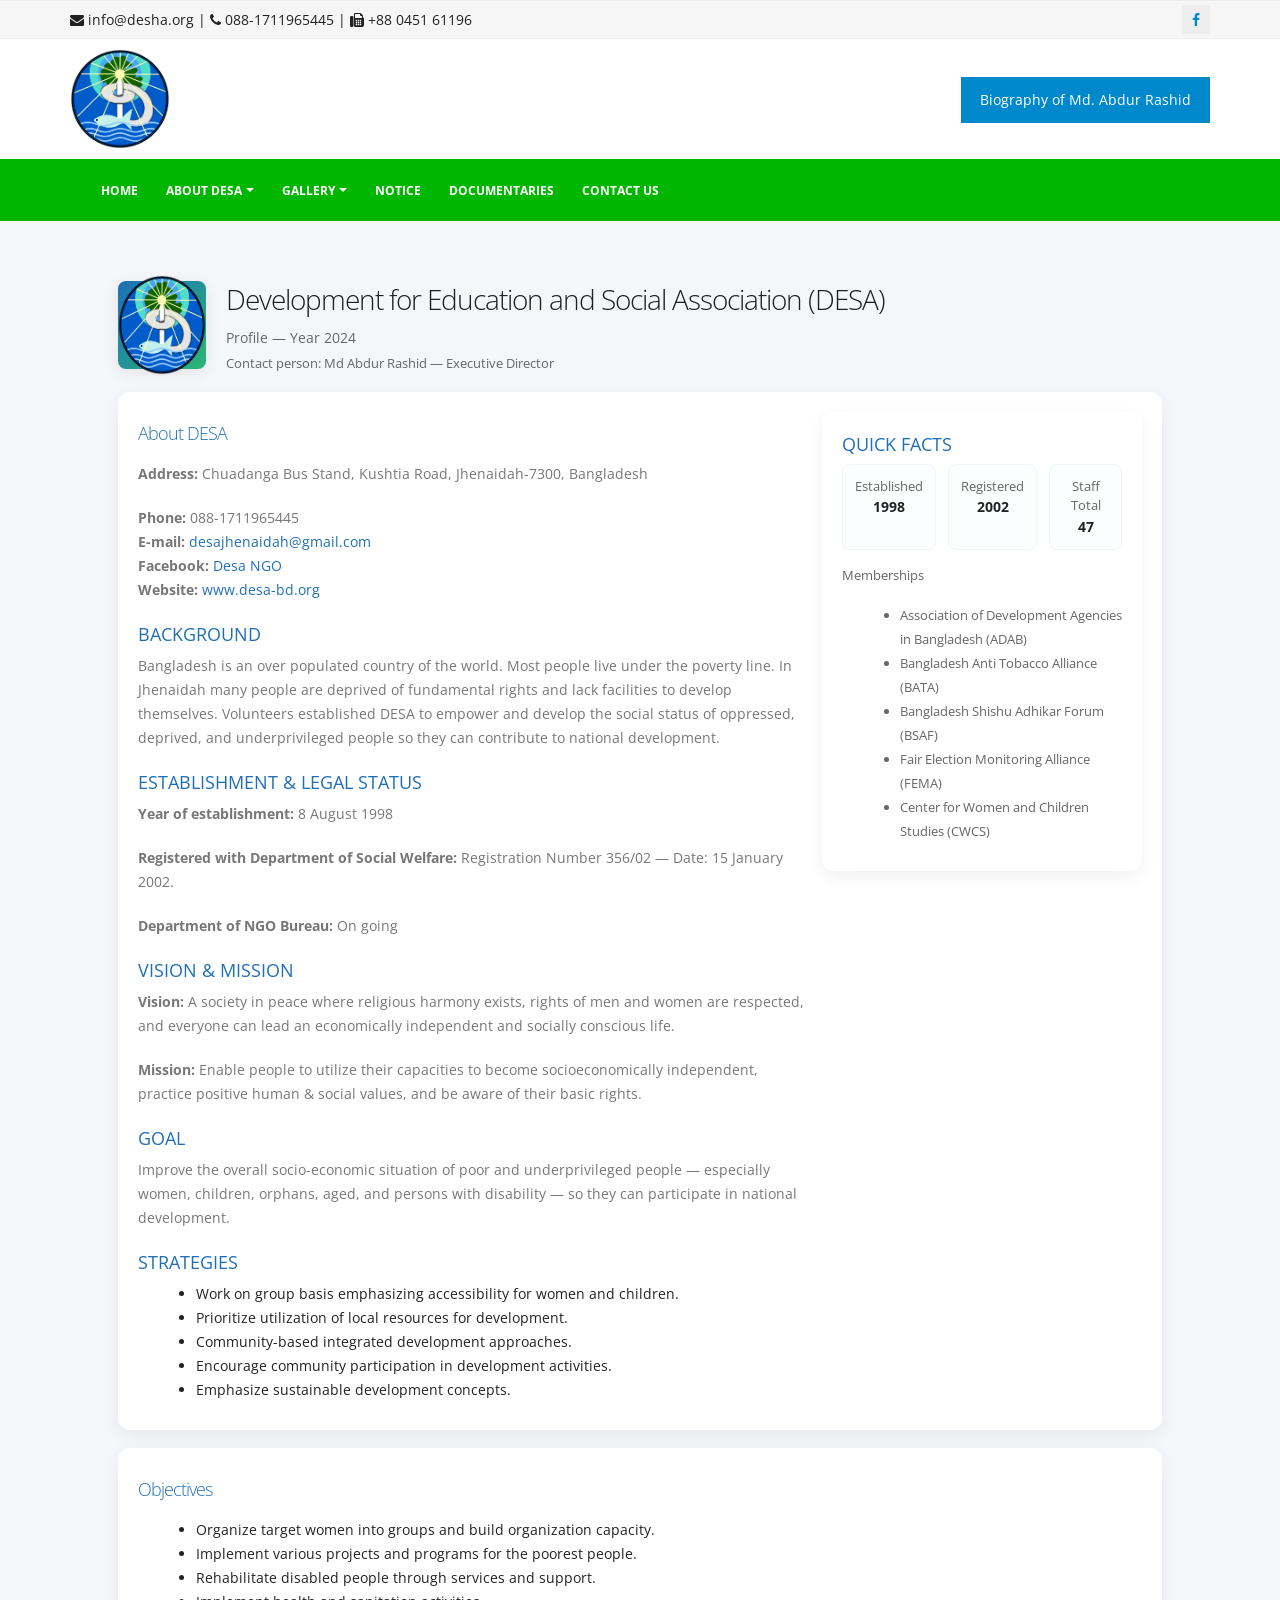
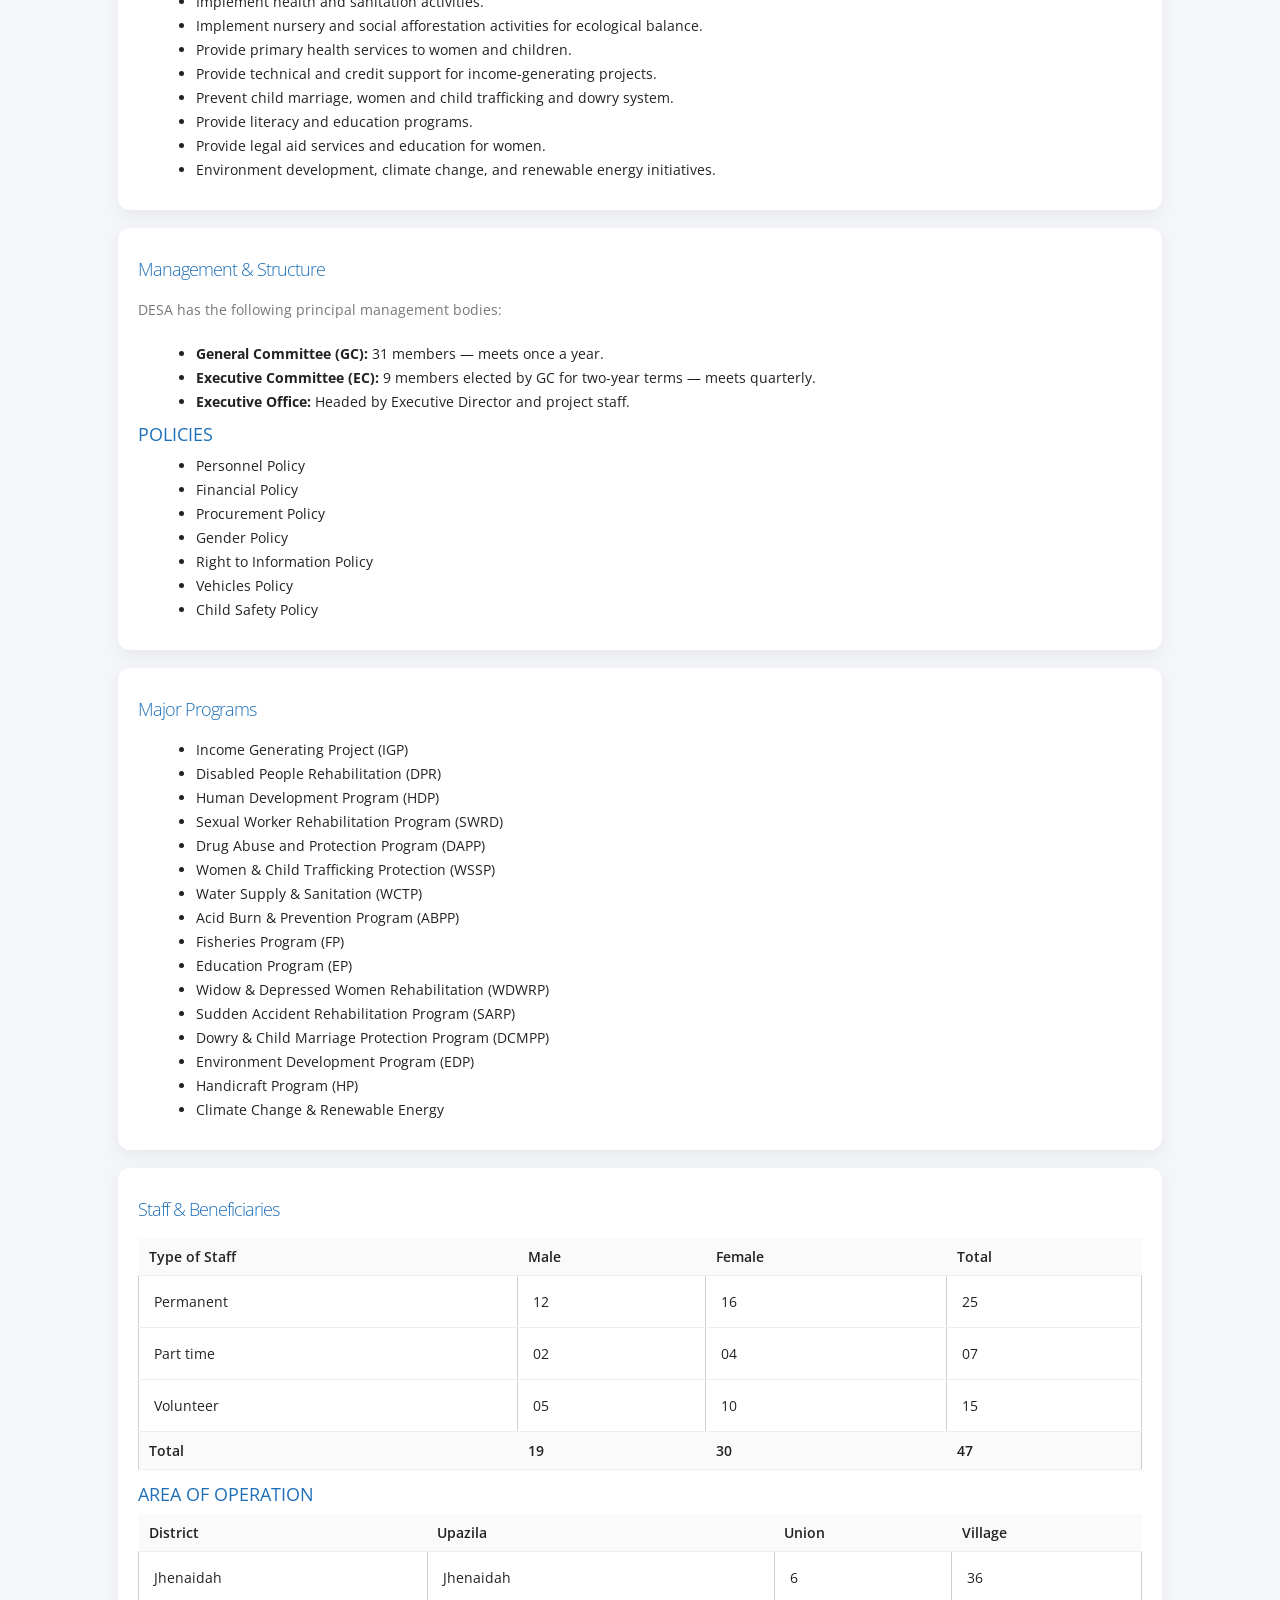
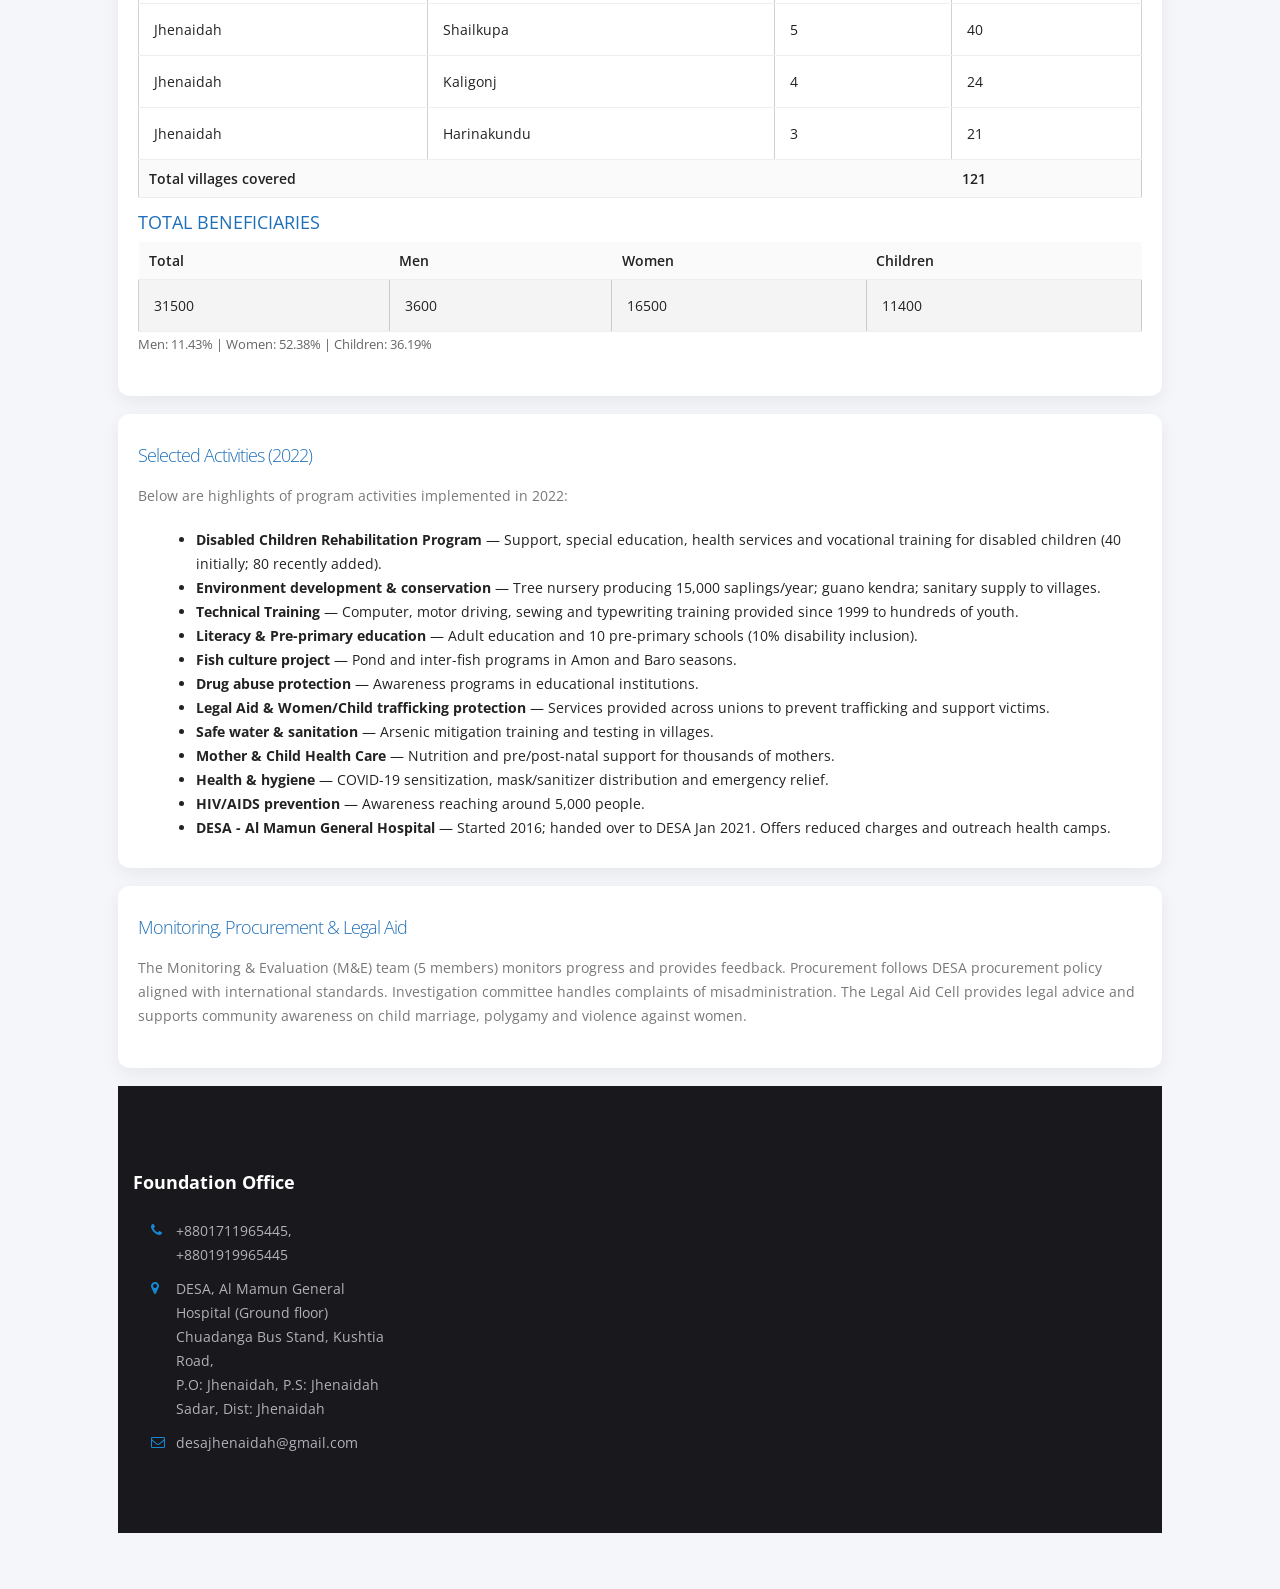
<file: desa-profile.html>
<!doctype html>
<html lang="en">
<head>

  <head>
    

    <meta charset="utf-8">
    <meta http-equiv="X-UA-Compatible" content="IE=edge">

    <title>Desha Foundation</title>

    <!-- Favicon -->
    <link rel="shortcut icon" href="img/favicon.ico" type="image/x-icon" />

    <!-- Mobile Metas -->
    <meta name="viewport" content="width=device-width, minimum-scale=1.0, maximum-scale=1.0, user-scalable=no">

    <!-- Web Fonts  -->
    <link href="https://fonts.googleapis.com/css?family=Open+Sans:300,400,600,700,800%7CShadows+Into+Light" rel="stylesheet" type="text/css">

    <!-- Vendor CSS -->
    <link rel="stylesheet" href="vendor/bootstrap/css/bootstrap.min.css">
    <link rel="stylesheet" href="vendor/font-awesome/css/font-awesome.min.css">
    <link rel="stylesheet" href="vendor/animate/animate.min.css">
    <link rel="stylesheet" href="vendor/simple-line-icons/css/simple-line-icons.min.css">
    <link rel="stylesheet" href="vendor/owl.carousel/assets/owl.carousel.min.css">
    <link rel="stylesheet" href="vendor/owl.carousel/assets/owl.theme.default.min.css">
    <link rel="stylesheet" href="vendor/magnific-popup/magnific-popup.min.css">
    <link rel="stylesheet" href="vendor/fancybox/jquery.fancybox.min.css">

    <!-- Theme CSS -->
    <link rel="stylesheet" href="css/theme.css">
    <link rel="stylesheet" href="css/theme-elements.css">
    <link rel="stylesheet" href="css/theme-blog.css">
    <link rel="stylesheet" href="css/theme-shop.css">

    <!-- Current Page CSS -->
    <link rel="stylesheet" href="vendor/rs-plugin/css/settings.css">
    <link rel="stylesheet" href="vendor/rs-plugin/css/layers.css">
    <link rel="stylesheet" href="vendor/rs-plugin/css/navigation.css">

    <!-- Skin CSS -->
    <link rel="stylesheet" href="css/skins/skin-corporate-3.css">

    <!-- Theme Custom CSS -->
    <link rel="stylesheet" href="css/custom.css">

    <!-- Head Libs -->
    <script src="vendor/modernizr/modernizr.min.js"></script>
  <meta charset="utf-8" />
  <meta name="viewport" content="width=device-width,initial-scale=1" />
  <title>Profile of DESA — 2024</title>
  <style>
    /* Simple clean styling */
    :root{
      --accent:#1e6fb8;
      --muted:#666;
      --card:#ffffff;
      --bg:#f4f6f9;
      --container:1100px;
      font-family: system-ui, -apple-system, "Segoe UI", Roboto, "Helvetica Neue", Arial;
    }
    body{
      margin:0;
      background:var(--bg);
      color:#222;
      line-height:1.5;
      -webkit-font-smoothing:antialiased;
      -moz-osx-font-smoothing:grayscale;
    }
    .wrap{
      max-width:var(--container);
      margin:28px auto;
      padding:28px;
    }
    header{
      display:flex;
      gap:20px;
      align-items:center;
      margin-bottom:18px;
    }
    .logo{
      width:88px;
      height:88px;
      border-radius:8px;
      background:linear-gradient(135deg,var(--accent),#2bb673);
      display:flex;
      align-items:center;
      justify-content:center;
      color:white;
      font-weight:700;
      font-size:22px;
      box-shadow:0 4px 16px rgba(0,0,0,0.08);
    }
    h1{margin:0;font-size:28px}
    .meta{color:var(--muted);font-size:14px;margin-top:6px}
    .card{
      background:var(--card);
      border-radius:12px;
      padding:20px;
      box-shadow:0 6px 18px rgba(16,24,40,0.06);
      margin-bottom:18px;
    }
    .two-col{
      display:grid;
      grid-template-columns:1fr 320px;
      gap:18px;
      align-items:start;
    }
    table {width:100%;border-collapse:collapse}
    th,td{padding:8px 10px;text-align:left;border-bottom:1px solid #eee;font-size:14px}
    th{background:#fafafa;font-weight:600}
    ul{margin:0 0 8px 18px}
    .section-title{font-size:18px;margin-bottom:8px;color:var(--accent)}
    .stat-grid{display:grid;grid-template-columns:repeat(3,1fr);gap:12px}
    .stat{
      background:#fbfdff;padding:12px;border-radius:8px;text-align:center;border:1px solid #eef6fc;
    }
    .small{font-size:13px;color:var(--muted)}
    pre{white-space:pre-wrap;background:#f8f9fb;padding:12px;border-radius:8px;border:1px solid #eef2f7}
    .contact a{color:var(--accent);text-decoration:none}
    @media (max-width:900px){
      .two-col{grid-template-columns:1fr}
      .stat-grid{grid-template-columns:repeat(2,1fr)}
    }
  </style>
</head>
<body>
  <header id="header" class="header-no-border-bottom">
            <div class="header-body">
                <div class="header-top header-top-style-2">
                    <div class="container">
                        <div class="row">
                            <div class="col-md-6 text-left social_top">
                                <span><i class="fa fa-envelope"></i> info@desha.org</span> | <span><i class="fa fa-phone"></i> 088-1711965445</span> | <span><i class="fa fa-fax"></i> +88 0451 61196</span>
                            </div>
                            <div class="col-md-6 text-right social_top">
                                <a href="https://www.facebook.com/aidfoundationbd/" target="_blank"><i class="fa fa-facebook"></i></a>

                            </div>
                        </div>
                    </div>
                </div>
                <div class="header-container container stickyNav">
                    <div class="header-row">
                        <div class="header-column">
                            <div class="header-logo">
                                <a href="#">
                                    <img style="width:100px;height: 100px;" src="img/logo.png" class="img-responsive hidden-xs">
                                    <img style="width:100px;height: 100px;" src="img/logo.png" class="moible_logo img-responsive hidden-sm hidden-md hidden-lg">
                                </a>
                            </div>
                      
                        </div>
                        <div class="header-column">
                            <ul class="header-extra-info hidden-xs">
                                <!--<li>
                                    <div class="feature-box feature-box-style-3">
                                        <div class="feature-box-info">
                                            <a href="" class="btn donateBtn" data-toggle="modal" data-target="#myModal"> <i class="fa fa-gift"></i>Donate US</a>
                                        </div>
                                    </div>
                                </li>-->
                                <li>
                                    <div class="feature-box feature-box-style-3">
                                        <div class="feature-box-info">
                                            <a href="Biography.html" class="btn donateBtn"> Biography of Md. Abdur Rashid</a>
                                        </div>
                                    </div>
                                </li>
                            </ul>
                        </div>
                    </div>
                </div>

                <div class="header-container header-nav header-nav-bar header-nav-bar-primary">
                    <div class="container">
                        <button class="btn header-btn-collapse-nav" data-toggle="collapse" data-target=".header-nav-main">
                            <i class="fa fa-bars"></i>
                        </button>
                        <div class="header-nav-main header-nav-main-light header-nav-main-effect-1 header-nav-main-sub-effect-1 collapse">
                            <nav>
                                <ul class="nav nav-pills" id="mainNav">
                                    <li class="">
                                        <a href="index.html">
                                            Home
                                        </a>

                                    </li>

                                    <li class="dropdown">
                                        <a class="dropdown-toggle" href="about.html">
                                            About DESA
                                        </a>
                                        <ul class="dropdown-menu">
                                            <li><a href="at a glance.html">Organizational Profile</a></li>

                                            <!-- <li><a href="experience.html">Working Experience</a></li> -->
                                            <li><a href="desa-profile.html">DESA Management Staff</a></li>

                                        </ul>
                                    </li>
                                    <li class="dropdown">
                                        <a class="dropdown-toggle" href="#">
                                            Gallery
                                        </a>
                                        <ul class="dropdown-menu">
                                            <li><a href="photo.html">Photo</a></li>
                                            <li><a href="vdo.html">Video</a></li>
                                        </ul>
                                    </li>
                                    <li class="">
                                        <a href="notice.html">
                                            Notice
                                        </a>

                                    </li>
                                    <li class="">
                                        <a href="annual.html">
                                            Documentaries
                                        </a>

                                    </li>
                                    <li class="">
                                        <a href="contact.html">
                                            CONTACT US
                                        </a>

                                    </li>
                                </ul>
                            </nav>
                        </div>
                    </div>
                </div>
            </div>
        </header>
        <!-- Button trigger modal -->
  <div class="wrap">
    <header>
      <div class="logo">
          <a href="#">
              <img style="width:100px;height: 100px;" src="img/logo.png" class="img-responsive hidden-xs">
              <img style="width:100px;height: 100px;" src="img/logo.png" class="moible_logo img-responsive hidden-sm hidden-md hidden-lg">
          </a>
      </div>
      <div>
        <h1>Development for Education and Social Association (DESA)</h1>
        <div class="meta">Profile — Year 2024</div>
        <div class="meta small">Contact person: Md Abdur Rashid — Executive Director</div>
      </div>
    </header>

    <div class="card two-col">
      <div>
        <h2 class="section-title">About DESA</h2>
        <p><strong>Address:</strong> Chuadanga Bus Stand, Kushtia Road, Jhenaidah-7300, Bangladesh</p>
        <p class="contact"><strong>Phone:</strong> 088-1711965445<br />
        <strong>E-mail:</strong> <a href="mailto:desajhenaidah@gmail.com">desajhenaidah@gmail.com</a><br />
        <strong>Facebook:</strong> <a href="https://www.facebook.com/p/Desa-Ngo-100088372653929/" target="_blank" rel="noopener">Desa NGO</a><br />
        <strong>Website:</strong> <a href="http://www.desa-bd.org" target="_blank" rel="noopener">www.desa-bd.org</a></p>

        <h3 class="section-title">Background</h3>
        <p>Bangladesh is an over populated country of the world. Most people live under the poverty line. In Jhenaidah many people are deprived of fundamental rights and lack facilities to develop themselves. Volunteers established DESA to empower and develop the social status of oppressed, deprived, and underprivileged people so they can contribute to national development.</p>

        <h3 class="section-title">Establishment &amp; Legal Status</h3>
        <p><strong>Year of establishment:</strong> 8 August 1998</p>
        <p><strong>Registered with Department of Social Welfare:</strong> Registration Number 356/02 — Date: 15 January 2002.</p>
        <p><strong>Department of NGO Bureau:</strong> On going</p>

        <h3 class="section-title">Vision &amp; Mission</h3>
        <p><strong>Vision:</strong> A society in peace where religious harmony exists, rights of men and women are respected, and everyone can lead an economically independent and socially conscious life.</p>
        <p><strong>Mission:</strong> Enable people to utilize their capacities to become socioeconomically independent, practice positive human &amp; social values, and be aware of their basic rights.</p>

        <h3 class="section-title">Goal</h3>
        <p>Improve the overall socio-economic situation of poor and underprivileged people — especially women, children, orphans, aged, and persons with disability — so they can participate in national development.</p>

        <h3 class="section-title">Strategies</h3>
        <ul>
          <li>Work on group basis emphasizing accessibility for women and children.</li>
          <li>Prioritize utilization of local resources for development.</li>
          <li>Community-based integrated development approaches.</li>
          <li>Encourage community participation in development activities.</li>
          <li>Emphasize sustainable development concepts.</li>
        </ul>
      </div>

      <aside>
        <div class="card">
          <h3 class="section-title">Quick Facts</h3>
          <div class="stat-grid">
            <div class="stat">
              <div class="small">Established</div>
              <div><strong>1998</strong></div>
            </div>
            <div class="stat">
              <div class="small">Registered</div>
              <div><strong>2002</strong></div>
            </div>
            <div class="stat">
              <div class="small">Staff Total</div>
              <div><strong>47</strong></div>
            </div>
          </div>

          <h4 class="small" style="margin-top:12px">Memberships</h4>
          <ul class="small">
            <li>Association of Development Agencies in Bangladesh (ADAB)</li>
            <li>Bangladesh Anti Tobacco Alliance (BATA)</li>
            <li>Bangladesh Shishu Adhikar Forum (BSAF)</li>
            <li>Fair Election Monitoring Alliance (FEMA)</li>
            <li>Center for Women and Children Studies (CWCS)</li>
          </ul>
        </div>
      </aside>
    </div>

    <div class="card">
      <h2 class="section-title">Objectives</h2>
      <ul>
        <li>Organize target women into groups and build organization capacity.</li>
        <li>Implement various projects and programs for the poorest people.</li>
        <li>Rehabilitate disabled people through services and support.</li>
        <li>Implement health and sanitation activities.</li>
        <li>Implement nursery and social afforestation activities for ecological balance.</li>
        <li>Provide primary health services to women and children.</li>
        <li>Provide technical and credit support for income-generating projects.</li>
        <li>Prevent child marriage, women and child trafficking and dowry system.</li>
        <li>Provide literacy and education programs.</li>
        <li>Provide legal aid services and education for women.</li>
        <li>Environment development, climate change, and renewable energy initiatives.</li>
      </ul>
    </div>

    <div class="card">
      <h2 class="section-title">Management &amp; Structure</h2>
      <p>DESA has the following principal management bodies:</p>
      <ul>
        <li><strong>General Committee (GC):</strong> 31 members — meets once a year.</li>
        <li><strong>Executive Committee (EC):</strong> 9 members elected by GC for two-year terms — meets quarterly.</li>
        <li><strong>Executive Office:</strong> Headed by Executive Director and project staff.</li>
      </ul>

      <h3 class="section-title">Policies</h3>
      <ul>
        <li>Personnel Policy</li>
        <li>Financial Policy</li>
        <li>Procurement Policy</li>
        <li>Gender Policy</li>
        <li>Right to Information Policy</li>
        <li>Vehicles Policy</li>
        <li>Child Safety Policy</li>
      </ul>
    </div>

    <div class="card">
      <h2 class="section-title">Major Programs</h2>
      <ul>
        <li>Income Generating Project (IGP)</li>
        <li>Disabled People Rehabilitation (DPR)</li>
        <li>Human Development Program (HDP)</li>
        <li>Sexual Worker Rehabilitation Program (SWRD)</li>
        <li>Drug Abuse and Protection Program (DAPP)</li>
        <li>Women &amp; Child Trafficking Protection (WSSP)</li>
        <li>Water Supply &amp; Sanitation (WCTP)</li>
        <li>Acid Burn &amp; Prevention Program (ABPP)</li>
        <li>Fisheries Program (FP)</li>
        <li>Education Program (EP)</li>
        <li>Widow &amp; Depressed Women Rehabilitation (WDWRP)</li>
        <li>Sudden Accident Rehabilitation Program (SARP)</li>
        <li>Dowry &amp; Child Marriage Protection Program (DCMPP)</li>
        <li>Environment Development Program (EDP)</li>
        <li>Handicraft Program (HP)</li>
        <li>Climate Change &amp; Renewable Energy</li>
      </ul>
    </div>

    <div class="card">
      <h2 class="section-title">Staff &amp; Beneficiaries</h2>
      <table>
        <thead>
          <tr><th>Type of Staff</th><th>Male</th><th>Female</th><th>Total</th></tr>
        </thead>
        <tbody>
          <tr><td>Permanent</td><td>12</td><td>16</td><td>25</td></tr>
          <tr><td>Part time</td><td>02</td><td>04</td><td>07</td></tr>
          <tr><td>Volunteer</td><td>05</td><td>10</td><td>15</td></tr>
          <tr><th>Total</th><th>19</th><th>30</th><th>47</th></tr>
        </tbody>
      </table>

      <h3 class="section-title" style="margin-top:12px">Area of Operation</h3>
      <table>
        <thead><tr><th>District</th><th>Upazila</th><th>Union</th><th>Village</th></tr></thead>
        <tbody>
          <tr><td>Jhenaidah</td><td>Jhenaidah</td><td>6</td><td>36</td></tr>
          <tr><td>Jhenaidah</td><td>Shailkupa</td><td>5</td><td>40</td></tr>
          <tr><td>Jhenaidah</td><td>Kaligonj</td><td>4</td><td>24</td></tr>
          <tr><td>Jhenaidah</td><td>Harinakundu</td><td>3</td><td>21</td></tr>
          <tr><th colspan="3">Total villages covered</th><th>121</th></tr>
        </tbody>
      </table>

      <h3 class="section-title" style="margin-top:12px">Total Beneficiaries</h3>
      <table>
        <thead><tr><th>Total</th><th>Men</th><th>Women</th><th>Children</th></tr></thead>
        <tbody>
          <tr><td>31500</td><td>3600</td><td>16500</td><td>11400</td></tr>
        </tbody>
      </table>
      <p class="small">Men: 11.43% | Women: 52.38% | Children: 36.19%</p>
    </div>

    <div class="card">
      <h2 class="section-title">Selected Activities (2022)</h2>
      <p>Below are highlights of program activities implemented in 2022:</p>
      <ul>
        <li><strong>Disabled Children Rehabilitation Program</strong> — Support, special education, health services and vocational training for disabled children (40 initially; 80 recently added).</li>
        <li><strong>Environment development &amp; conservation</strong> — Tree nursery producing 15,000 saplings/year; guano kendra; sanitary supply to villages.</li>
        <li><strong>Technical Training</strong> — Computer, motor driving, sewing and typewriting training provided since 1999 to hundreds of youth.</li>
        <li><strong>Literacy &amp; Pre-primary education</strong> — Adult education and 10 pre-primary schools (10% disability inclusion).</li>
        <li><strong>Fish culture project</strong> — Pond and inter-fish programs in Amon and Baro seasons.</li>
        <li><strong>Drug abuse protection</strong> — Awareness programs in educational institutions.</li>
        <li><strong>Legal Aid &amp; Women/Child trafficking protection</strong> — Services provided across unions to prevent trafficking and support victims.</li>
        <li><strong>Safe water &amp; sanitation</strong> — Arsenic mitigation training and testing in villages.</li>
        <li><strong>Mother &amp; Child Health Care</strong> — Nutrition and pre/post-natal support for thousands of mothers.</li>
        <li><strong>Health &amp; hygiene</strong> — COVID-19 sensitization, mask/sanitizer distribution and emergency relief.</li>
        <li><strong>HIV/AIDS prevention</strong> — Awareness reaching around 5,000 people.</li>
        <li><strong>DESA - Al Mamun General Hospital</strong> — Started 2016; handed over to DESA Jan 2021. Offers reduced charges and outreach health camps.</li>
      </ul>
    </div>

    <div class="card">
      <h2 class="section-title">Monitoring, Procurement &amp; Legal Aid</h2>
      <p>The Monitoring &amp; Evaluation (M&amp;E) team (5 members) monitors progress and provides feedback. Procurement follows DESA procurement policy aligned with international standards. Investigation committee handles complaints of misadministration. The Legal Aid Cell provides legal advice and supports community awareness on child marriage, polygamy and violence against women.</p>
    </div>


        <!-- Footer -->
        <footer class="footer">
            <div class="container">
                <div class="row">
                    <div class="col-md-3 col-sm-6">
                        <div class="widget widget-infomation">
                            <h4 class="widget-title">Foundation Office</h4>
                            <ul class="flat-information">
                                <li><i class="fa fa-phone"></i> <a href="#">+8801711965445, +8801919965445</a></li>
                                <li><i class="fa fa-map-marker"></i> <a href="#">DESA, Al Mamun General Hospital (Ground floor)<br />Chuadanga Bus Stand, Kushtia Road,<br>P.O: Jhenaidah, P.S: Jhenaidah Sadar, Dist: Jhenaidah</br></a></li>
                                <li><i class="fa fa-envelope-o"></i> <a href="#">desajhenaidah@gmail.com</a></li>

                            </ul>
                        </div>
                    </div><!-- /.col-md-3 -->
                </div><!-- /.row -->
            </div><!-- /.container -->
        </footer>
  </div>
</body>
</html>
</file>
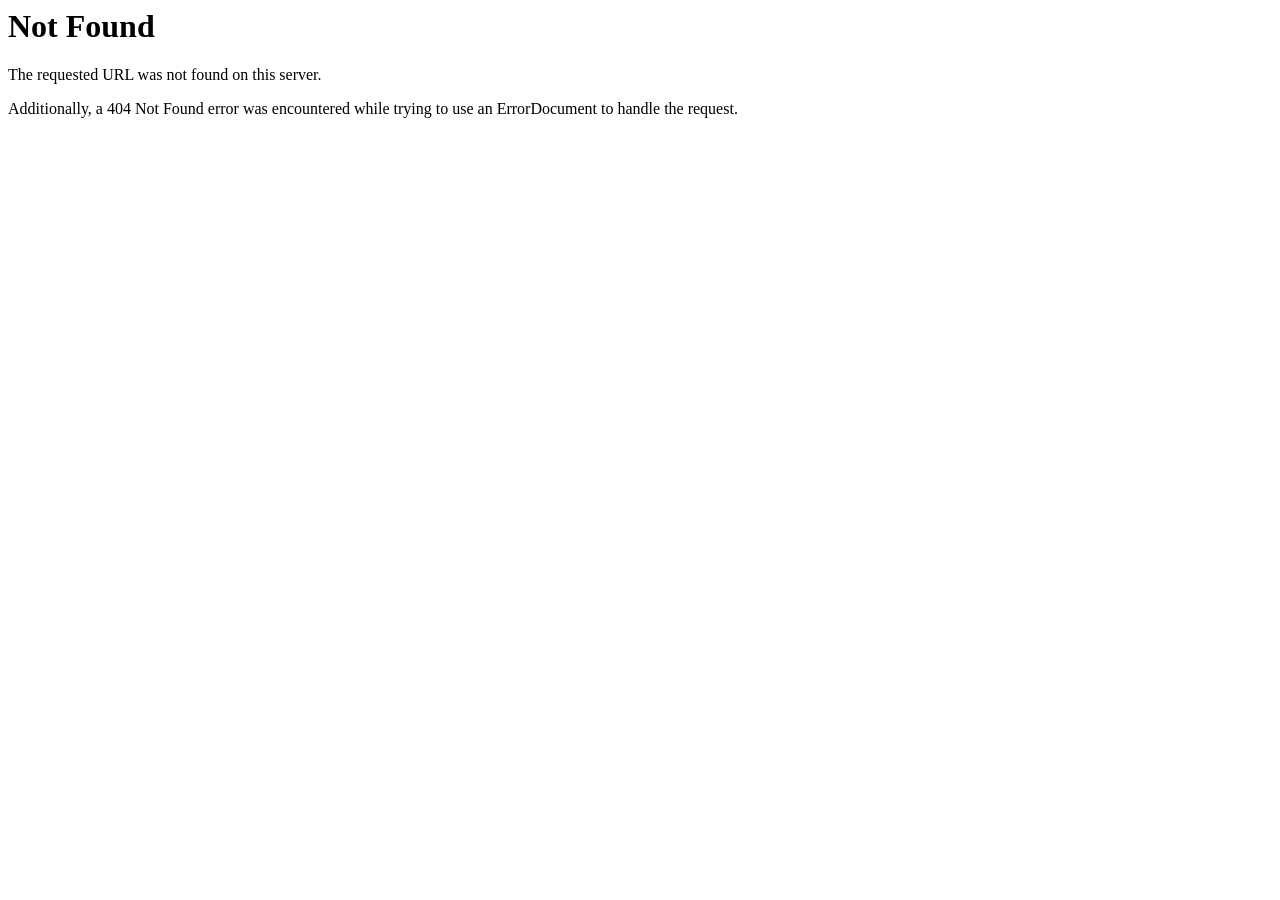
<file: vendor/jquery.easy-pie-chart/jquery.easy-pie-chart.min.html>
<!DOCTYPE HTML PUBLIC "-//IETF//DTD HTML 2.0//EN">
<html><head>
<title>404 Not Found</title>
</head><body>
<h1>Not Found</h1>
<p>The requested URL was not found on this server.</p>
<p>Additionally, a 404 Not Found
error was encountered while trying to use an ErrorDocument to handle the request.</p>
</body></html>
</file>
<file: css/theme.css>
/*
Name: 			theme.css
Written by: 	Okler Themes - (http://www.okler.net)
Theme Version:	5.7.2
*/
html {
	direction: ltr;
	overflow-x: hidden;
	box-shadow: none !important;
}

body {
	background-color: #FFF;
	color: #777;
	font-family: "Open Sans", Arial, sans-serif;
	font-size: 14px;
	line-height: 22px;
	margin: 0;
}

body a {
	outline: none !important;
}

li {
	line-height: 24px;
}

/* Responsive */
@media (max-width: 479px) {
	body {
		font-size: 13px;
	}
}
/* Header */
#header {
	position: relative;
	z-index: 100;
}

#header .header-body {
	background: #FFF;
	border-top: 3px solid #EDEDED;
	border-bottom: 1px solid transparent;
	padding: 8px 0;
	-webkit-transition: min-height 0.3s ease;
	-moz-transition: min-height 0.3s ease;
	transition: min-height 0.3s ease;
	width: 100%;
	z-index: 1001;
	min-height: 125px;
}

#header.header-no-min-height .header-body {
	min-height: 0 !important;
}

#header .container {
	position: relative;
}

#header .header-container {
	position: relative;
	display: table;
}

#header .header-top {
	background-color: #f4f4f4;
	border-bottom: 1px solid #ededed;
	margin-top: -13px;
	padding: 8px 0;
	position: relative;
	z-index: 4;
}

#header .header-top::after {
	clear: both;
	content: "";
	display: table;
}

#header .header-top p {
	font-size: 0.9em;
	margin: 0;
	padding: 0;
	line-height: 37px;
	float: left;
}

#header .header-top p .fa, #header .header-top p .icons {
	position: relative;
	top: 1px;
}

#header .header-top .header-search {
	float: right;
	margin-top: 2px;
	margin-left: 10px;
	margin-right: 0;
}

#header .header-top .header-nav-top {
	float: left;
	margin-top: 0;
	margin-left: 0;
	margin-right: 10px;
}

#header .header-top .header-social-icons {
	margin-top: 3px;
}

#header .header-top.header-top-colored {
	margin-top: -13px;
	border-top: 5px solid #CCC;
	border-bottom: 0;
	color: #FFF;
}

#header .header-top.header-top-colored p, #header .header-top.header-top-colored a, #header .header-top.header-top-colored span {
	color: #FFF;
}

#header .header-top.header-top-colored .form-control {
	border: 0;
}

#header .header-top.header-top-style-2 {
	background: #f6f6f6;
	margin-top: -16px;
}

#header .header-top.header-top-style-3 {
	margin-top: -16px;
	margin-bottom: 10px;
}

#header .header-top.header-top-style-4 {
	background: #E4E6ED;
	margin-top: -16px;
	margin-bottom: 10px;
	border-bottom: 0;
}

#header .header-row {
	display: table-row;
	clear: both;
}

#header .header-column {
	display: table-cell;
	vertical-align: middle;
}

#header .header-column .row {
	margin: 0;
}

#header .header-column .header-row {
	display: block;
	clear: right;
}

#header .header-column .header-extra-info {
	list-style: outside none none;
	margin: 24px 0 0;
	padding: 0;
	float: right;
}

#header .header-column .header-extra-info li {
	display: inline-block;
	margin-left: 25px;
}

#header .header-column .header-extra-info li .feature-box small {
	position: relative;
	top: -4px;
}

#header .header-column.header-column-valign-top {
	vertical-align: top;
}

#header .header-column.header-column-valign-bottom {
	vertical-align: bottom;
}

#header .header-column.header-column-center {
	text-align: center;
}

#header .header-column.header-column-center .header-logo {
	width: 100% !important;
	padding: 9px 0;
}

#header .header-logo {
	float: left;
	position: relative;
}

#header .header-logo img {
	-webkit-transition: all 0.3s ease;
	-moz-transition: all 0.3s ease;
	transition: all 0.3s ease;
	position: relative;
	margin: 10px 10px 10px 0;
	top: 0;
}

#header .header-nav-top {
	float: right;
	margin-top: 10px;
	margin-left: 10px;
}

#header .header-nav-top .nav > li > a, #header .header-nav-top .nav > li > span {
	color: #999;
	font-size: 0.9em;
	padding: 6px 10px;
	display: inline-block;
}

#header .header-nav-top .nav > li > a .fa, #header .header-nav-top .nav > li > a .icons, #header .header-nav-top .nav > li > span .fa, #header .header-nav-top .nav > li > span .icons {
	margin-right: 3px;
	position: relative;
	top: 1px;
}

#header .header-nav-top .nav > li > a:hover, #header .header-nav-top .nav > li > a a:focus {
	background: #EEE;
}

#header .header-nav-top .nav > li.open > .dropdown-menu-toggle {
	border-radius: 4px 4px 0 0;
}

#header .header-nav-top .dropdown-menu {
	border-color: #EEE;
	margin-top: -2px;
	border-radius: 4px 0 4px 4px;
	padding: 0;
}

#header .header-nav-top .dropdown-menu a {
	color: #999;
	padding: 6px 12px;
	font-size: 0.9em;
}

#header .header-nav-top .flag {
	margin-right: 2px;
}

#header .header-search {
	float: right;
	margin-top: 10px;
	margin-left: 10px;
}

#header .header-search .form-control {
	border-radius: 20px;
	font-size: 0.9em;
	height: 34px;
	margin: 0;
	padding: 6px 12px;
	-webkit-transition: width 0.3s ease;
	-moz-transition: width 0.3s ease;
	transition: width 0.3s ease;
	-webkit-transform: translate3d(0, 0, 0);
	-webkit-backface-visibility: hidden;
	-webkit-perspective: 1000px;
	perspective: 1000px;
	width: 170px;
}

#header .header-search .btn-default {
	background: transparent;
	border: 0 none;
	color: #CCC;
	position: absolute;
	right: 0;
	top: 0;
	z-index: 3;
}

#header .header-search .btn-default:hover {
	color: #000;
}

#header .header-social-icons {
	float: right;
	margin: 15px 0 0 10px;
}

#header .header-btn-collapse-nav {
	background: #CCC;
	color: #FFF;
	display: none;
	float: right;
	margin: 12px 0 8px 15px;
}

#header.header-narrow .header-body {
	min-height: 0;
}

#header.header-narrow .header-logo img {
	margin: 12px 12px 12px 0;
}

#header.header-narrow .header-nav-main {
	margin-bottom: 0;
}

#header.header-no-border-bottom .header-body {
	padding-bottom: 0 !important;
	border-bottom: 0 !important;
}

html:not(.boxed) #header.header-full-width .header-container {
	width: 100%;
}

html #header.header-transparent {
	min-height: 0 !important;
	width: 100%;
	position: absolute;
}

html #header.header-transparent .header-body {
	position: relative;
	top: 0;
	background: transparent;
	border-top: 0;
	border-bottom: 0;
	box-shadow: none;
}

html #header.header-transparent .header-body:before {
	content: "";
	position: absolute;
	width: 100%;
	height: 100%;
	left: 0;
	right: 0;
	top: 0;
	bottom: 0;
	background: #FFF;
	opacity: 0;
	border-bottom: 1px solid #f1f1f1;
	-webkit-transition: opacity 0.3s ease;
	-moz-transition: opacity 0.3s ease;
	transition: opacity 0.3s ease;
	-webkit-transform: translate3d(0, 0, 0);
	-webkit-backface-visibility: hidden;
	-webkit-perspective: 1000px;
	perspective: 1000px;
}

html.sticky-header-enabled #header.header-transparent .header-body {
	position: fixed;
}

html.sticky-header-active #header.header-transparent .header-body {
	border-bottom: 0;
	box-shadow: none;
}

html.sticky-header-active #header.header-transparent .header-body:before {
	opacity: 1;
}

@media (max-width: 991px) {
	html.sticky-header-active #header.has-nav-bar .header-logo img {
		top: 86px;
		padding: 5px 8px;
		z-index: 1;
	}
}

html #header.header-semi-transparent, html #header.header-semi-transparent-light {
	min-height: 0 !important;
	width: 100%;
	position: absolute;
}

html #header.header-semi-transparent .header-body, html #header.header-semi-transparent-light .header-body {
	position: relative;
	top: 0;
	background: transparent;
	border-top: 0;
	border-bottom: 0;
	box-shadow: none;
}

html #header.header-semi-transparent .header-body:before, html #header.header-semi-transparent-light .header-body:before {
	content: "";
	position: absolute;
	width: 100%;
	height: 100%;
	left: 0;
	right: 0;
	top: 0;
	bottom: 0;
	background: #000;
	border-bottom: 0;
	opacity: 0.3;
	-webkit-transition: opacity 0.3s ease;
	-moz-transition: opacity 0.3s ease;
	transition: opacity 0.3s ease;
	-webkit-transform: translate3d(0, 0, 0);
	-webkit-backface-visibility: hidden;
	-webkit-perspective: 1000px;
	perspective: 1000px;
}

html.sticky-header-enabled #header.header-semi-transparent .header-body {
	position: fixed;
}

html.sticky-header-active #header.header-semi-transparent .header-body {
	border-bottom: 0;
	box-shadow: none;
}

html.sticky-header-active #header.header-semi-transparent .header-body:before {
	opacity: 0.8;
}

html #header.header-semi-transparent-light .header-body:before {
	opacity: 0.1;
	background: #FFF;
}

html.sticky-header-enabled #header.header-semi-transparent-light .header-body {
	position: fixed;
}

html.sticky-header-active #header.header-semi-transparent-light .header-body {
	border-bottom: 0;
	box-shadow: none;
}

html.sticky-header-active #header.header-semi-transparent-light .header-body:before {
	border-bottom: 1px solid #f1f1f1;
	opacity: 0.9;
}

html #header.header-transparent-bottom-border .header-body {
	border-bottom: 1px solid rgba(255, 255, 255, 0.2);
}

html.sticky-header-active #header .header-body {
	position: fixed;
	border-bottom-color: #e9e9e9;
	box-shadow: 0 0 3px rgba(0, 0, 0, 0.1);
}

html:not(.sticky-header-active) #header.header-transparent-sticky-deactive .header-body:before {
	background: transparent !important;
}

/* Header Nav Main */
@media (min-width: 992px) {
	#header .header-nav-main {
		float: right;
		margin: 12px 0 0;
		min-height: 45px;
	}

	#header .header-nav-main nav > ul > li > a {
		display: inline-block;
		border-radius: 4px;
		font-size: 12px;
		font-style: normal;
		font-weight: 700;
		line-height: 20px;
		padding: 10px 13px;
		text-transform: uppercase;
	}

	#header .header-nav-main nav > ul > li > a.dropdown-toggle .fa-caret-down {
		display: none;
	}

	#header .header-nav-main nav > ul > li > a.dropdown-toggle:after {
		border-color: #CCC transparent transparent transparent;
		border-style: solid;
		border-width: 4px;
		content: " ";
		float: right;
		margin-top: 7px;
		margin-left: 4px;
	}

	#header .header-nav-main nav > ul > li.open > a, #header .header-nav-main nav > ul > li:hover > a {
		background: #CCC;
		color: #FFF;
	}

	#header .header-nav-main nav > ul > li.dropdown .dropdown-menu {
		top: -10000px;
		display: block;
		opacity: 0;
		left: auto;
		border-radius: 0 4px 4px;
		border: 0;
		border-top: 3px solid #CCC;
		box-shadow: 0 20px 45px rgba(0, 0, 0, 0.08);
		margin: -3px 0 0 0;
		min-width: 200px;
		padding: 5px;
		text-align: left;
	}

	#header .header-nav-main nav > ul > li.dropdown .dropdown-menu li a {
		border-bottom: 1px solid #f4f4f4;
		color: #777;
		font-size: 0.9em;
		font-weight: 400;
		padding: 8px 20px 8px 8px;
		position: relative;
		text-transform: none;
	}

	#header .header-nav-main nav > ul > li.dropdown .dropdown-menu li.dropdown-submenu {
		position: relative;
	}

	#header .header-nav-main nav > ul > li.dropdown .dropdown-menu li.dropdown-submenu > a .fa-caret-down {
		display: none;
	}

	#header .header-nav-main nav > ul > li.dropdown .dropdown-menu li.dropdown-submenu > a:after {
		border-color: transparent transparent transparent #CCC;
		border-style: solid;
		border-width: 4px 0 4px 4px;
		content: " ";
		position: absolute;
		top: 50%;
		right: 10px;
		-webkit-transform: translateY(-50%);
		-moz-transform: translateY(-50%);
		-ms-transform: translateY(-50%);
		-o-transform: translateY(-50%);
		transform: translateY(-50%);
	}

	#header .header-nav-main nav > ul > li.dropdown .dropdown-menu li.dropdown-submenu > .dropdown-menu {
		left: 100%;
		display: block;
		margin-top: -8px;
		margin-left: -1px;
		border-radius: 4px;
		opacity: 0;
	}

	#header .header-nav-main nav > ul > li.dropdown .dropdown-menu li.dropdown-submenu:hover > .dropdown-menu {
		top: 0;
		opacity: 1;
	}

	#header .header-nav-main nav > ul > li.dropdown .dropdown-menu li:last-child a {
		border-bottom: 0;
	}

	#header .header-nav-main nav > ul > li.dropdown.open > a, #header .header-nav-main nav > ul > li.dropdown:hover > a {
		padding-bottom: 15px;
	}

	#header .header-nav-main nav > ul > li.dropdown.open > .dropdown-menu, #header .header-nav-main nav > ul > li.dropdown:hover > .dropdown-menu {
		top: auto;
		display: block;
		opacity: 1;
	}

	#header .header-nav-main nav > ul > li.dropdown-mega {
		position: static;
	}

	#header .header-nav-main nav > ul > li.dropdown-mega > .dropdown-menu {
		border-radius: 4px;
		left: 15px;
		right: 15px;
		width: auto;
	}

	#header .header-nav-main nav > ul > li.dropdown-mega .dropdown-mega-content {
		padding: 20px 30px;
	}

	#header .header-nav-main nav > ul > li.dropdown-mega .dropdown-mega-sub-title {
		color: #333333;
		display: block;
		font-size: 1em;
		font-weight: 600;
		margin-top: 20px;
		padding-bottom: 5px;
		text-transform: uppercase;
	}

	#header .header-nav-main nav > ul > li.dropdown-mega .dropdown-mega-sub-title:first-child {
		margin-top: 0;
	}

	#header .header-nav-main nav > ul > li.dropdown-mega .dropdown-mega-sub-nav {
		list-style: none;
		padding: 0;
		margin: 0;
	}

	#header .header-nav-main nav > ul > li.dropdown-mega .dropdown-mega-sub-nav > li > a {
		border: 0 none;
		border-radius: 4px;
		color: #777;
		display: block;
		font-size: 0.9em;
		font-weight: normal;
		margin: 0 0 0 -8px;
		padding: 3px 8px;
		text-shadow: none;
		text-transform: none;
		text-decoration: none;
	}

	#header .header-nav-main nav > ul > li.dropdown-mega .dropdown-mega-sub-nav > li:hover > a {
		background: #f4f4f4;
	}

	#header .header-nav-main.header-nav-main-no-arrows nav > ul > li a.dropdown-toggle {
		padding-left: 16px !important;
		padding-right: 16px !important;
	}

	#header .header-nav-main.header-nav-main-no-arrows nav > ul > li a.dropdown-toggle:after {
		display: none;
	}

	#header .header-nav-main.header-nav-main-square {
		margin-bottom: -9px;
	}

	#header .header-nav-main.header-nav-main-square nav > ul > li > a {
		border-radius: 0;
	}

	#header .header-nav-main.header-nav-main-square nav > ul > li.dropdown .dropdown-menu {
		margin-top: -1px;
		border-radius: 0;
	}

	#header .header-nav-main.header-nav-main-square nav > ul > li.dropdown .dropdown-menu li.dropdown-submenu > .dropdown-menu {
		border-radius: 0;
	}

	#header .header-nav-main.header-nav-main-square nav > ul > li.dropdown-mega > .dropdown-menu {
		border-radius: 0;
	}

	#header .header-nav-main.header-nav-main-square nav > ul > li.dropdown-mega .dropdown-mega-sub-nav > li > a {
		border-radius: 0;
	}

	#header .header-nav-main a > .thumb-info-preview {
		position: absolute;
		display: block;
		left: 100%;
		opacity: 0;
		border: 0;
		padding-left: 10px;
		background: transparent;
		overflow: visible;
		margin-top: 15px;
		top: -10000px;
		-webkit-transition: -webkit-transform 0.2s ease-out, opacity 0.2s ease-out;
		-moz-transition: -moz-transform 0.2s ease-out, opacity 0.2s ease-out;
		transition: transform 0.2s ease-out, opacity 0.2s ease-out;
		transform: translate3d(-20px, 0, 0);
	}

	#header .header-nav-main a > .thumb-info-preview .thumb-info-wrapper {
		background: #FFF;
		display: block;
		border-radius: 4px;
		border: 0;
		box-shadow: 0 20px 45px rgba(0, 0, 0, 0.08);
		margin: 0;
		padding: 4px;
		text-align: left;
		width: 190px;
	}

	#header .header-nav-main a > .thumb-info-preview .thumb-info-image {
		transition: all 6s linear 0s;
		width: 182px;
		height: 136px;
		min-height: 0;
	}

	#header .header-nav-main a:hover > .thumb-info-preview {
		transform: translate3d(0, 0, 0);
		top: 0;
		opacity: 1;
		margin-top: -5px;
	}

	#header .header-nav-main .dropdown-reverse a > .thumb-info-preview {
		transform: translate3d(20px, 0, 0);
		right: 100%;
		left: auto;
		padding-left: 0;
		margin-right: 10px;
	}

	#header .header-nav-main .dropdown-reverse a:hover > .thumb-info-preview {
		transform: translate3d(0, 0, 0);
	}

	#header .header-nav {
		display: block !important;
	}

	#header .header-nav.header-nav-stripe nav > ul > li > a, #header .header-nav.header-nav-stripe nav > ul > li:hover > a {
		background: transparent;
		padding: 35px 13px;
		margin: 0;
	}

	#header .header-nav.header-nav-stripe nav > ul > li > a {
		color: #444;
	}

	#header .header-nav.header-nav-stripe nav > ul > li > a.dropdown-toggle:after {
		border-color: #444 transparent transparent transparent;
	}

	#header .header-nav.header-nav-stripe nav > ul > li:hover > a {
		color: #FFF;
	}

	#header .header-nav.header-nav-top-line nav > ul > li > a, #header .header-nav.header-nav-top-line nav > ul > li:hover > a {
		background: transparent;
		color: #444;
		padding: 35px 13px;
		margin: 0;
	}

	#header .header-nav.header-nav-top-line nav > ul > li > a:before, #header .header-nav.header-nav-top-line nav > ul > li:hover > a:before {
		content: "";
		position: absolute;
		width: 100%;
		height: 3px;
		top: -2px;
		left: 0;
		opacity: 0;
	}

	#header .header-nav.header-nav-top-line nav > ul > li.active > a:before, #header .header-nav.header-nav-top-line nav > ul > li:hover > a:before {
		opacity: 1;
	}

	#header .header-nav.header-nav-top-line nav > ul > li > a.dropdown-toggle:after {
		border-color: #444 transparent transparent transparent;
	}

	#header .header-nav.header-nav-dark-dropdown nav > ul > li > a, #header .header-nav.header-nav-dark-dropdown nav > ul > li:hover > a {
		background: transparent;
		color: #444;
		padding: 35px 13px;
		margin: 0;
	}

	#header .header-nav.header-nav-dark-dropdown nav > ul > li > a.dropdown-toggle:after {
		border-color: #444 transparent transparent transparent;
	}

	#header .header-nav.header-nav-dark-dropdown nav > ul > li.dropdown li a {
		border-bottom-color: #2a2a2a;
	}

	#header .header-nav.header-nav-dark-dropdown nav > ul > li.dropdown .dropdown-menu {
		background: #1e1e1e;
	}

	#header .header-nav.header-nav-dark-dropdown nav > ul > li.dropdown .dropdown-menu > li > a {
		color: #969696;
	}

	#header .header-nav.header-nav-dark-dropdown nav > ul > li.dropdown .dropdown-menu > li > a:hover, #header .header-nav.header-nav-dark-dropdown nav > ul > li.dropdown .dropdown-menu > li > a:focus {
		background: #282828;
	}

	#header .header-nav.header-nav-dark-dropdown nav > ul > li.dropdown.dropdown-mega .dropdown-mega-sub-title {
		color: #ababab;
	}

	#header .header-nav.header-nav-dark-dropdown nav > ul > li.dropdown.dropdown-mega .dropdown-mega-sub-nav > li:hover > a {
		background: #282828;
	}

	#header .header-nav.header-nav-dark-dropdown .header-social-icons {
		margin-top: 27px;
	}

	#header .header-nav.header-nav-center .header-nav-main {
		float: none;
		margin: 0;
	}

	#header .header-nav.header-nav-center .header-nav-main > nav {
		width: 100%;
		text-align: center;
	}

	#header .header-nav.header-nav-center .header-nav-main > nav > ul > li {
		display: inline-block;
		float: none;
		text-align: left;
	}

	#header .header-nav-main {
		display: block !important;
		height: auto !important;
	}

	#header .header-nav-bar {
		background: #F4F4F4;
		padding: 0 10px 5px;
		margin-bottom: 0;
	}

	#header .header-nav-bar .header-nav-main {
		float: left;
		margin-bottom: 0;
	}
}
/* Header Narrow */
@media (min-width: 992px) {
	#header.header-narrow .header-nav.header-nav-stripe nav > ul > li > a, #header.header-narrow .header-nav.header-nav-stripe nav > ul > li:hover > a, #header.header-narrow .header-nav.header-nav-dark-dropdown nav > ul > li > a, #header.header-narrow .header-nav.header-nav-dark-dropdown nav > ul > li:hover > a {
		padding: 20px 13px;
	}

	#header.header-narrow .header-nav.header-nav-top-line nav > ul > li > a, #header.header-narrow .header-nav.header-nav-top-line nav > ul > li:hover > a {
		padding: 22px 13px;
	}

	#header.header-narrow .header-nav.header-nav-top-line nav > ul > li > a.dropdown-toggle:after, #header.header-narrow .header-nav.header-nav-top-line nav > ul > li:hover > a.dropdown-toggle:after {
		top: 22px;
	}
}

@media (min-width: 992px) {
	#header.header-flex.header-transparent-bottom-border .header-nav-main.header-nav-main-square nav > ul > li.dropdown .dropdown-menu {
		margin-top: 1px;
	}

	html.sticky-header-active #header.header-flex.header-transparent-bottom-border .header-nav-main.header-nav-main-square nav > ul > li.dropdown .dropdown-menu,
	html.ie9 #header.header-flex.header-transparent-bottom-border .header-nav-main.header-nav-main-square nav > ul > li.dropdown .dropdown-menu {
		margin-top: 0px;
	}

	html.sticky-header-active.ie9 #header.header-flex.header-transparent-bottom-border .header-nav-main.header-nav-main-square nav > ul > li.dropdown .dropdown-menu {
		margin-top: -1px;
	}
}

@media (min-width: 992px) {
	#header .header-nav-main.header-nav-main-light nav > ul > li > a {
		color: #FFF;
	}

	#header .header-nav-main.header-nav-main-light nav > ul > li > a.dropdown-toggle:after {
		border-color: #FFF transparent transparent transparent;
	}

	#header .header-nav-main.header-nav-main-light nav > ul > li.open > a, #header .header-nav-main.header-nav-main-light nav > ul > li:hover > a {
		background: #FFF;
	}

	#header .header-nav-main.header-nav-main-light nav > ul > li.open > a.dropdown-toggle:after, #header .header-nav-main.header-nav-main-light nav > ul > li:hover > a.dropdown-toggle:after {
		border-color: #CCC transparent transparent transparent;
	}

	#header .header-nav-main.header-nav-main-light nav > ul > li.open > .dropdown-menu, #header .header-nav-main.header-nav-main-light nav > ul > li:hover > .dropdown-menu {
		border-top-color: #FFF;
		box-shadow: 0 20px 25px rgba(0, 0, 0, 0.05);
	}

	#header .header-nav-main.header-nav-main-light nav > ul > li.open > .dropdown-menu .dropdown-submenu:hover > .dropdown-menu, #header .header-nav-main.header-nav-main-light nav > ul > li:hover > .dropdown-menu .dropdown-submenu:hover > .dropdown-menu {
		border-top-color: #FFF;
	}

	#header .header-nav-main.header-nav-main-light nav > ul > li.active > a {
		background: #FFF;
	}

	#header .header-nav-main.header-nav-main-light nav > ul > li.active > a.dropdown-toggle:after {
		border-color: #CCC transparent transparent transparent;
	}

	#header .header-nav-main.header-nav-main-light .dropdown-menu > li > a:hover, #header .header-nav-main.header-nav-main-light .dropdown-menu > li > a:focus {
		background: #f5f5f5;
	}
}

@media (min-width: 992px) {
	#header .header-nav-main-effect-1 nav > ul > li.dropdown .dropdown-menu li a, #header .header-nav-main-effect-1 nav > ul > li.dropdown .dropdown-mega-sub-nav li a {
		-webkit-transition: -webkit-transform 0.2s ease-out;
		-moz-transition: -moz-transform 0.2s ease-out;
		transition: transform 0.2s ease-out;
		transform: translate3d(0, -5px, 0);
	}

	#header .header-nav-main-effect-1 nav > ul > li.dropdown:hover > .dropdown-menu li a, #header .header-nav-main-effect-1 nav > ul > li.dropdown:hover .dropdown-mega-sub-nav li a {
		transform: translate3d(0, 0, 0);
	}

	#header .header-nav-main-effect-1 nav > ul > li.dropdown .dropdown-menu {
		-webkit-transition: -webkit-transform 0.2s ease-out;
		-moz-transition: -moz-transform 0.2s ease-out;
		transition: transform 0.2s ease-out;
		transform: translate3d(0, -5px, 0);
	}

	#header .header-nav-main-effect-1 nav > ul > li.dropdown:hover > .dropdown-menu {
		transform: translate3d(0, 0, 0);
	}
}

@media (min-width: 992px) {
	#header .header-nav-main-effect-2 nav > ul > li.dropdown .dropdown-menu {
		-webkit-transition: -webkit-transform 0.2s ease-out, opacity 0.2s ease-out;
		-moz-transition: -moz-transform 0.2s ease-out, opacity 0.2s ease-out;
		transition: transform 0.2s ease-out, opacity 0.2s ease-out;
		transform: translate3d(0, -5px, 0);
		opacity: 0;
	}

	#header .header-nav-main-effect-2 nav > ul > li.dropdown:hover > .dropdown-menu {
		transform: translate3d(0, -1px, 0);
		opacity: 1;
	}
}

@media (min-width: 992px) {
	#header .header-nav-main-effect-3 nav > ul > li.dropdown .dropdown-menu {
		-webkit-transition: -webkit-transform 0.2s ease-out;
		-moz-transition: -moz-transform 0.2s ease-out;
		transition: transform 0.2s ease-out;
		transform: translate3d(0, 10px, 0);
	}

	#header .header-nav-main-effect-3 nav > ul > li.dropdown:hover > .dropdown-menu {
		transform: translate3d(0, 0, 0);
	}
}

@media (min-width: 992px) {
	#header .header-nav-main-effect-4 nav > ul > li.dropdown .dropdown-menu {
		-webkit-transition: -webkit-transform 0.2s ease-out, opacity 0.2s ease-out;
		-moz-transition: -moz-transform 0.2s ease-out, opacity 0.2s ease-out;
		transition: transform 0.2s ease-out, opacity 0.2s ease-out;
		transform: translate3d(-20px, 0, 0);
		opacity: 0;
	}

	#header .header-nav-main-effect-4 nav > ul > li.dropdown:hover > .dropdown-menu {
		transform: translate3d(0, 0, 0);
		opacity: 1;
	}
}

@media (min-width: 992px) {
	#header .header-nav-main-effect-4 nav > ul > li.dropdown .dropdown-menu {
		-webkit-transition: -webkit-transform 0.2s ease-out, opacity 0.2s ease-out;
		-moz-transition: -moz-transform 0.2s ease-out, opacity 0.2s ease-out;
		transition: transform 0.2s ease-out, opacity 0.2s ease-out;
		transform: translate3d(-20px, 0, 0);
		opacity: 0;
	}

	#header .header-nav-main-effect-4 nav > ul > li.dropdown:hover > .dropdown-menu {
		transform: translate3d(0, 0, 0);
		opacity: 1;
	}

	#header .header-nav-main-effect-4 nav > ul > li.dropdown.dropdown-reverse .dropdown-menu {
		-webkit-transition: -webkit-transform 0.2s ease-out, opacity 0.2s ease-out;
		-moz-transition: -moz-transform 0.2s ease-out, opacity 0.2s ease-out;
		transition: transform 0.2s ease-out, opacity 0.2s ease-out;
		transform: translate3d(20px, 0, 0);
		left: auto;
		right: 100%;
		opacity: 0;
	}

	#header .header-nav-main-effect-4 nav > ul > li.dropdown.dropdown-reverse:hover > .dropdown-menu {
		transform: translate3d(0, 0, 0);
		opacity: 1;
	}
}

@media (min-width: 992px) {
	#header .header-nav-main-sub-effect-1 nav > ul > li.dropdown .dropdown-menu li.dropdown-submenu > .dropdown-menu {
		-webkit-transition: -webkit-transform 0.2s ease-out, opacity 0.2s ease-out;
		-moz-transition: -moz-transform 0.2s ease-out, opacity 0.2s ease-out;
		transition: transform 0.2s ease-out, opacity 0.2s ease-out;
		transform: translate3d(-20px, 0, 0);
		opacity: 0;
	}

	#header .header-nav-main-sub-effect-1 nav > ul > li.dropdown .dropdown-menu li.dropdown-submenu:hover > .dropdown-menu {
		transform: translate3d(0, 0, 0);
		opacity: 1;
	}

	#header .header-nav-main-sub-effect-1 nav > ul > li.dropdown.dropdown-reverse .dropdown-menu li.dropdown-submenu > .dropdown-menu {
		-webkit-transition: -webkit-transform 0.2s ease-out, opacity 0.2s ease-out;
		-moz-transition: -moz-transform 0.2s ease-out, opacity 0.2s ease-out;
		transition: transform 0.2s ease-out, opacity 0.2s ease-out;
		transform: translate3d(20px, 0, 0);
		left: auto;
		right: 100%;
		opacity: 0;
	}

	#header .header-nav-main-sub-effect-1 nav > ul > li.dropdown.dropdown-reverse .dropdown-menu li.dropdown-submenu:hover > .dropdown-menu {
		transform: translate3d(0, 0, 0);
		opacity: 1;
	}
}
/* Header Nav Main Mobile */
@media (max-width: 991px) {
	#header .header-nav-main {
		background: transparent;
		clear: both;
		float: none;
	}

	#header .header-nav-main nav {
		margin: 0 0 6px;
	}

	#header .header-nav-main nav > ul li {
		border-bottom: 1px solid #e8e8e8;
		clear: both;
		display: block;
		float: none;
		margin: 0;
		padding: 0;
		position: relative;
	}

	#header .header-nav-main nav > ul li a {
		font-size: 13px;
		font-style: normal;
		line-height: 20px;
		padding: 7px 8px;
		margin: 1px 0;
		border-radius: 4px;
	}

	#header .header-nav-main nav > ul li a .fa-caret-down {
		line-height: 35px;
		min-height: 38px;
		min-width: 30px;
		position: absolute;
		right: 5px;
		text-align: center;
		top: 0;
	}

	#header .header-nav-main nav > ul li.dropdown .dropdown-menu {
		background: transparent;
		padding: 0;
		margin: 0;
		font-size: 13px;
		box-shadow: none;
		border-radius: 0;
		border: 0;
		clear: both;
		display: none;
		float: none;
		position: static;
	}

	#header .header-nav-main nav > ul li.dropdown .dropdown-menu li.dropdown-submenu.opened > .dropdown-menu {
		display: block;
		margin-left: 20px;
	}

	#header .header-nav-main nav > ul li.dropdown.opened > .dropdown-menu {
		display: block;
		margin-left: 20px;
	}

	#header .header-nav-main nav > ul li.dropdown-mega .dropdown-mega-sub-title {
		margin-top: 10px;
		display: block;
	}

	#header .header-nav-main nav > ul li.dropdown-mega .dropdown-mega-sub-nav {
		margin: 0 0 0 20px;
		padding: 0;
		list-style: none;
	}

	#header .header-nav-main nav > ul li.dropdown-mega .dropdown-mega-sub-nav > li > a {
		display: block;
		text-decoration: none;
	}

	#header .header-nav-main nav > ul li:last-child {
		border-bottom: 0;
	}

	#header .header-nav-main nav > ul > li > a {
		text-transform: uppercase;
		font-weight: 700;
		margin-top: 1px;
		margin-bottom: 1px;
	}

	#header .header-nav-main nav > ul > li.active > a, #header .header-nav-main nav > ul > li.active > a:focus, #header .header-nav-main nav > ul > li.active > a:hover {
		color: #FFF;
	}

	#header .header-nav-main nav .not-included {
		margin: 0;
	}

	#header .header-nav-main a > .thumb-info-preview {
		display: none !important;
	}

	#header .header-btn-collapse-nav {
		outline: 0;
		display: block;
		position: relative;
		z-index: 1;
	}

	#header .header-nav-bar {
		margin: 0 auto;
	}

	#header .header-nav-bar .header-btn-collapse-nav {
		margin-top: 14px;
	}

	#header.header-transparent .header-nav-main {
		padding: 10px;
		margin-bottom: 10px;
		background: #FFF;
		border-radius: 4px;
	}

	#header.header-semi-transparent .header-nav-main {
		padding: 10px;
		margin-bottom: 10px;
		background: #FFF;
		border-radius: 4px;
	}

	#header.header-semi-transparent-light .header-nav-main {
		padding: 10px;
		margin-bottom: 10px;
		background: #FFF;
		border-radius: 4px;
	}

	html.sticky-header-enabled #header .header-nav-main {
		max-height: 350px;
		overflow-x: hidden;
		overflow-y: auto;
	}

	html.sticky-header-enabled #header .header-nav-main.collapsing {
		overflow: hidden;
	}
}

@media (min-width: 992px) {
	html:not(.sticky-header-active) #header.header-transparent .header-nav-main nav > ul > li:not(.active) > a {
		color: #FFF;
	}

	html:not(.sticky-header-active) #header.header-transparent .header-nav-main nav > ul > li:not(.active) > a.dropdown-toggle:after {
		border-color: #FFF transparent transparent transparent;
	}

	html #header.header-semi-transparent .header-nav-main nav > ul > li:not(.active) > a {
		color: #FFF;
	}

	html #header.header-semi-transparent .header-nav-main nav > ul > li:not(.active) > a.dropdown-toggle:after {
		border-color: #FFF transparent transparent transparent;
	}

	html:not(.sticky-header-active) #header.header-semi-transparent-light .header-nav-main nav > ul > li:not(.active) > a {
		color: #FFF;
	}

	html:not(.sticky-header-active) #header.header-semi-transparent-light .header-nav-main nav > ul > li:not(.active) > a.dropdown-toggle:after {
		border-color: #FFF transparent transparent transparent;
	}

	html:not(.ie) #header.header-flex .header-container {
		display: flex;
		height: 100%;
	}

	html:not(.ie) #header.header-flex .header-row {
		display: flex;
		flex-flow: row wrap;
		flex: 1;
	}

	html:not(.ie) #header.header-flex .header-column {
		display: flex;
		flex-flow: column;
	}

	html:not(.ie) #header.header-flex .header-column:nth-child(1) {
		flex: 1;
	}

	html:not(.ie) #header.header-flex .header-column:nth-child(2) {
		flex: 8;
		align-items: flex-end;
	}

	html:not(.ie) #header.header-flex .header-logo {
		display: flex;
		flex-basis: 100%;
		align-items: center;
	}

	html.ie #header.header-flex .header-top {
		margin-bottom: -10px !important;
		margin-top: -4px !important;
	}

	html.ie #header.header-flex .header-body {
		padding: 0;
	}

	html.ie #header.header-flex .header-container {
		height: 100%;
	}

	html.ie #header.header-flex .header-row {
		display: table;
		width: 100%;
		height: 100%;
	}

	html.ie #header.header-flex .header-logo {
		margin: 8px 0 !important;
	}

	html.ie #header.header-flex .header-nav {
		height: 100%;
		margin: 0;
	}

	html.ie #header.header-flex .header-nav-main {
		margin: 0;
	}

	html.ie #header.header-flex .header-nav-main nav > ul > li > a {
		margin-bottom: -1px;
	}

	html.ie9 #header.header-flex .header-nav-main nav > ul > li > a, html.ie9 #header.header-flex .header-nav-main nav > ul > li:hover > a {
		position: relative;
	}

	html.ie9 #header.header-flex .header-nav-main nav > ul > li > a.dropdown-toggle, html.ie9 #header.header-flex .header-nav-main nav > ul > li:hover > a.dropdown-toggle {
		padding-right: 25px;
	}

	html.ie9 #header.header-flex .header-nav-main nav > ul > li > a.dropdown-toggle:after, html.ie9 #header.header-flex .header-nav-main nav > ul > li:hover > a.dropdown-toggle:after {
		position: absolute;
		top: 50% !important;
		-webkit-transform: translateY(-50%);
		-moz-transform: translateY(-50%);
		-ms-transform: translateY(-50%);
		-o-transform: translateY(-50%);
		transform: translateY(-50%);
	}

	html #header.header-flex .header-top {
		margin-bottom: -2px;
	}

	html #header.header-flex .header-body {
		padding: 8px 0 0 0;
	}

	html #header.header-flex:not(.header-transparent-bottom-border) .header-body {
		border-bottom: 0 !important;
	}

	html #header.header-flex .header-logo {
		margin: 0 0 8px;
	}

	html #header.header-flex .header-nav-main,
	html #header.header-flex .header-nav-main nav,
	html #header.header-flex .header-nav-main nav > ul,
	html #header.header-flex .header-nav-main nav > ul > li {
		height: 100% !important;
	}

	html #header.header-flex .header-nav {
		margin-top: -9px;
	}

	html #header.header-flex .header-nav.header-nav-stripe nav > ul > li > a, html #header.header-flex .header-nav.header-nav-top-line nav > ul > li > a, html #header.header-flex .header-nav.header-nav-dark-dropdown nav > ul > li > a {
		display: flex;
		align-items: center;
		height: 100%;
	}

	html #header.header-flex .header-nav.header-nav-stripe nav > ul > li > a.dropdown-toggle, html #header.header-flex .header-nav.header-nav-top-line nav > ul > li > a.dropdown-toggle, html #header.header-flex .header-nav.header-nav-dark-dropdown nav > ul > li > a.dropdown-toggle {
		height: calc(100% + 1px);
	}

	html #header.header-flex .header-nav-main-effect-1 nav > ul > li.dropdown:hover > .dropdown-menu,
	html #header.header-flex .header-nav-main-effect-2 nav > ul > li.dropdown:hover > .dropdown-menu,
	html #header.header-flex .header-nav-main-effect-3 nav > ul > li.dropdown:hover > .dropdown-menu {
		top: calc(100% + 1px);
	}

	html #header.header-flex .header-nav {
		display: flex !important;
		align-items: center;
		justify-content: flex-end;
	}

	html #header.header-flex .header-nav .header-social-icons {
		margin: 0 0 0 10px;
		order: 2;
	}

	html #header.header-flex .header-nav .header-social-icons li {
		margin: -1px 1px 0px 0px;
	}

	html #header.header-flex .header-nav-main {
		margin: 0 !important;
	}

	html #header.header-flex .header-nav-main nav > ul > li > a.dropdown-toggle:after {
		margin-top: 3px;
	}

	html #header.header-flex .header-nav-main.header-nav-main-square {
		margin-bottom: 0;
	}

	html #header.header-flex.header-semi-transparent .header-nav.header-nav-top-line nav > ul > li:hover, html #header.header-flex.header-semi-transparent .header-nav.header-nav-top-line nav > ul > li > a:before, html #header.header-flex.header-semi-transparent-light .header-nav.header-nav-top-line nav > ul > li:hover, html #header.header-flex.header-semi-transparent-light .header-nav.header-nav-top-line nav > ul > li > a:before {
		top: 0;
	}

	html.boxed #header.header-flex .header-nav.header-nav-stripe, html.boxed #header.header-flex .header-nav.header-nav-dark-dropdown {
		margin-top: -12px;
	}

	html.boxed.ie9 #header.header-flex .header-nav.header-nav-stripe, html.boxed.ie9 #header.header-flex .header-nav.header-nav-dark-dropdown {
		margin-top: 0 !important;
	}
}
/* Responsive */
@media (max-width: 991px) {
	#header .header-container {
		display: block;
	}

	#header .header-row {
		display: block;
	}

	#header .header-column {
		display: block;
	}

	#header .header-column .header-row {
		display: block;
	}

	#header.header-mobile-nav-only .header-logo {
		float: none;
	}

	#header.header-mobile-nav-only .header-nav {
		margin-top: -35px;
	}

	html.sticky-header-negative.sticky-header-active #header .header-logo {
		padding-top: 7px;
	}
}
/* Mega Menu (Signin/SignUp) */
#header .header-nav-main nav > ul > li.dropdown-mega.dropdown-mega-signin .dropdown-menu {
	width: 40%;
	right: 15px;
	left: auto;
	border-radius: 6px 0 6px 6px;
}

#header .header-nav-main nav > ul > li.dropdown-mega.dropdown-mega-signin .dropdown-menu, #header .header-nav-main nav > ul > li.dropdown-mega.dropdown-mega-signin .dropdown-menu a {
	transform: translate3d(0, 0, 0);
}

#header .header-nav-main nav > ul > li.dropdown-mega.dropdown-mega-signin .fa-user {
	margin-right: 5px;
}

#header .header-nav-main nav > ul > li.dropdown-mega.dropdown-mega-signin .dropdown-mega-sub-title {
	margin-bottom: 10px;
	display: block;
}

#header .header-nav-main nav > ul > li.dropdown-mega.dropdown-mega-signin .sign-up-info, #header .header-nav-main nav > ul > li.dropdown-mega.dropdown-mega-signin .log-in-info {
	text-align: center;
	display: block;
}

#header .header-nav-main nav > ul > li.dropdown-mega.dropdown-mega-signin.signin .signin-form {
	display: block;
}

#header .header-nav-main nav > ul > li.dropdown-mega.dropdown-mega-signin.signin .signup-form, #header .header-nav-main nav > ul > li.dropdown-mega.dropdown-mega-signin.signin .recover-form {
	display: none;
}

#header .header-nav-main nav > ul > li.dropdown-mega.dropdown-mega-signin.signup .signin-form {
	display: none;
}

#header .header-nav-main nav > ul > li.dropdown-mega.dropdown-mega-signin.signup .signup-form {
	display: block;
}

#header .header-nav-main nav > ul > li.dropdown-mega.dropdown-mega-signin.signup .recover-form {
	display: none;
}

#header .header-nav-main nav > ul > li.dropdown-mega.dropdown-mega-signin.recover .signin-form, #header .header-nav-main nav > ul > li.dropdown-mega.dropdown-mega-signin.recover .signup-form {
	display: none;
}

#header .header-nav-main nav > ul > li.dropdown-mega.dropdown-mega-signin.recover .recover-form {
	display: block;
}

#header .header-nav-main nav > ul > li.dropdown-mega.dropdown-mega-signin.logged .user-avatar .img-thumbnail {
	float: left;
	margin-right: 15px;
}

#header .header-nav-main nav > ul > li.dropdown-mega.dropdown-mega-signin.logged .user-avatar .img-thumbnail img {
	max-width: 55px;
}

#header .header-nav-main nav > ul > li.dropdown-mega.dropdown-mega-signin.logged .user-avatar strong {
	display: block;
	padding-top: 7px;
}

#header .header-nav-main nav > ul > li.dropdown-mega.dropdown-mega-signin.logged .user-avatar span {
	display: block;
	font-size: 12px;
}

#header .header-nav-main nav > ul > li.dropdown-mega.dropdown-mega-signin.logged .user-avatar p {
	margin: 0 0 0 25px;
	text-align: left;
}

#header .header-nav-main nav > ul > li.dropdown-mega.dropdown-mega-signin.logged .list-account-options {
	list-style: none;
	margin: 6px 0 0;
	padding: 0;
}

#header .header-nav-main nav > ul > li.dropdown-mega.dropdown-mega-signin.logged .list-account-options a:hover {
	text-decoration: none;
}

/* Responsive */
@media (max-width: 991px) {
	#header .header-nav-main nav > ul > li.dropdown-mega.dropdown-mega-signin {
		margin-right: 0;
	}

	#header .header-nav-main nav > ul > li.dropdown-mega.dropdown-mega-signin .dropdown-toggle {
		display: none;
	}

	#header .header-nav-main nav > ul > li.dropdown-mega.dropdown-mega-signin .dropdown-menu {
		display: block !important;
		margin: 0 !important;
		padding: 0 10px 0 10px;
		width: 100%;
		right: 0;
	}

	#header .header-nav-main nav > ul > li.dropdown-mega.dropdown-mega-signin .dropdown-menu .dropdown-mega-sub-title {
		font-size: 14px;
		font-weight: 600;
		text-transform: uppercase;
		padding-top: 5px;
		padding-bottom: 0;
	}

	#header .header-nav-main nav > ul > li.dropdown-mega.dropdown-mega-signin.logged .dropdown-toggle {
		display: none;
	}

	#header .header-nav-main nav > ul > li.dropdown-mega.dropdown-mega-signin.logged .dropdown-mega-content {
		margin: 15px 0 !important;
	}

	#header .header-nav-main nav > ul > li.dropdown-mega.dropdown-mega-signin.logged .list-account-options {
		margin: 15px 0 0 0 !important;
	}

	#header .header-nav-main nav > ul > li.dropdown-mega.dropdown-mega-signin.logged .list-account-options > li > a {
		line-height: 35px;
	}
}
/* Mega Menu (Signin/SignUp) */
#header .header-nav-main nav > ul > li.dropdown-mega.dropdown-mega-shop .dropdown-menu {
	width: 40%;
	right: 15px;
	left: auto;
	border-radius: 6px 0 6px 6px;
}

#header .header-nav-main nav > ul > li.dropdown-mega.dropdown-mega-shop .dropdown-menu, #header .header-nav-main nav > ul > li.dropdown-mega.dropdown-mega-shop .dropdown-menu a {
	transform: translate3d(0, 0, 0);
}

#header .header-nav-main nav > ul > li.dropdown-mega.dropdown-mega-shop .dropdown-menu li table {
	width: 100%;
	margin-top: 0;
}

#header .header-nav-main nav > ul > li.dropdown-mega.dropdown-mega-shop .dropdown-menu li table tr td a {
	background-color: transparent !important;
	color: #333;
	padding: 0;
	margin: 0;
	display: block;
}

#header .header-nav-main nav > ul > li.dropdown-mega.dropdown-mega-shop .dropdown-menu li table tr td a.remove {
	float: right;
}

#header .header-nav-main nav > ul > li.dropdown-mega.dropdown-mega-shop .dropdown-menu li table tr td a:hover {
	text-decoration: none;
}

#header .header-nav-main nav > ul > li.dropdown-mega.dropdown-mega-shop .fa-shopping-cart {
	margin-right: 5px;
}

#header .header-nav-main nav > ul > li.dropdown-mega.dropdown-mega-shop .product-thumbnail {
	width: 120px;
}

#header .header-nav-main nav > ul > li.dropdown-mega.dropdown-mega-shop .product-actions {
	text-align: right;
	width: 80px;
}

#header .header-nav-main nav > ul > li.dropdown-mega.dropdown-mega-shop .actions-continue {
	margin-top: 10px;
	padding-top: 20px;
	border-top: 1px solid #DDD;
	clear: both;
}

#header .header-nav-main nav > ul > li.dropdown-mega.dropdown-mega-shop .actions-continue .btn {
	margin-bottom: 10px;
}

/* Responsive */
@media (max-width: 991px) {
	#header .header-nav-main nav > ul > li.dropdown-mega.dropdown-mega-shop .dropdown-menu {
		margin: 15px 0;
		padding: 0 15px;
		width: 100%;
	}
}

html.side-header #header {
	min-height: 0 !important;
}

@media (min-width: 992px) {
	html.side-header .main .container, html.side-header #footer .container {
		padding: 0 35px;
		width: auto !important;
		max-width: 1210px;
	}

	html.side-header body > .body {
		margin: 0 0 0 255px;
		width: auto;
		overflow-x: hidden;
		overflow-y: visible;
	}

	html.side-header body > .body .forcefullwidth_wrapper_tp_banner .rev_slider_wrapper {
		width: 100% !important;
		left: auto !important;
	}

	html.side-header #header {
		background: #FFF;
		position: fixed;
		box-shadow: 0 0 18px rgba(0, 0, 0, 0.07);
		top: 0;
		left: 0;
		width: 255px;
		height: 100%;
	}

	html.side-header #header .header-body {
		border-top: 0;
	}

	html.side-header #header .header-container {
		margin-left: 0;
		margin-right: 0;
		padding-left: 20px;
		padding-right: 20px;
		width: 100%;
	}

	html.side-header #header .header-search {
		margin: 5px 0 10px;
		float: none;
	}

	html.side-header #header .header-search .input-group {
		width: 100%;
	}

	html.side-header #header .header-search .input-group .form-control {
		width: 100%;
	}

	html.side-header #header .header-nav-top {
		margin: 0;
		float: none;
	}

	html.side-header #header .header-nav-top .nav > li > a, html.side-header #header .header-nav-top .nav > li > span {
		display: block;
	}

	html.side-header #header .header-logo {
		margin: 0;
		float: none;
		text-align: center;
		width: auto !important;
		height: auto !important;
		padding: 10px 0;
	}

	html.side-header #header .header-column {
		display: block;
	}

	html.side-header #header .header-column .header-row {
		clear: both;
	}

	html.side-header #header .header-nav-main {
		float: none;
	}

	html.side-header #header .header-nav-main nav > ul > li.dropdown > a.dropdown-toggle:after {
		content: "";
		border-color: transparent transparent transparent #CCC;
	}

	html.side-header #header .header-nav-main nav > ul > li.dropdown.open > a, html.side-header #header .header-nav-main nav > ul > li.dropdown:hover > a {
		padding-bottom: 10px;
	}

	html.side-header #header .header-nav-main nav > ul > li.dropdown.open > .dropdown-menu, html.side-header #header .header-nav-main nav > ul > li.dropdown:hover > .dropdown-menu {
		top: 3px;
		left: 100%;
		border-top: 0;
		border-left: 5px solid #CCC;
		margin-left: -5px;
	}

	html.side-header #header .header-nav-main nav > ul > li.dropdown li.dropdown-submenu:hover > .dropdown-menu {
		margin-top: -5px;
		border-top: 0;
	}

	html.side-header #header .header-nav-main nav > ul > li.dropdown-mega {
		position: relative;
	}

	html.side-header #header .header-nav-main nav > ul > li.dropdown-mega .dropdown-menu {
		min-width: 720px;
	}

	html.side-header #header .header-nav-main nav > ul > li.dropdown-reverse .dropdown-menu li a {
		padding-right: 8px;
		padding-left: 20px;
	}

	html.side-header #header .header-nav-main nav > ul > li.dropdown-reverse .dropdown-menu li.dropdown-submenu > a:after {
		border-width: 4px 4px 4px 0;
	}

	html.side-header #header .header-nav-main nav > ul > li > a {
		display: block;
	}

	html.side-header #header .nav-pills > li {
		float: none;
		margin: 0 0 1px 0;
	}

	html.side-header #header .header-social-icons {
		float: none;
		text-align: center;
		margin-top: 25px;
	}

	html.side-header-right body > .body {
		margin: 0 255px 0 0;
	}

	html.side-header-right #header {
		left: auto;
		right: 0;
	}

	html.side-header-right #header .header-nav-main nav > ul > li.dropdown > a.dropdown-toggle {
		padding-right: 5px;
		padding-left: 5px;
	}

	html.side-header-right #header .header-nav-main nav > ul > li.dropdown > a.dropdown-toggle:after {
		float: left;
		margin-right: 9px;
		margin-top: 6px;
	}

	html.side-header-right #header .header-nav-main nav > ul > li.dropdown.open > .dropdown-menu, html.side-header-right #header .header-nav-main nav > ul > li.dropdown:hover > .dropdown-menu {
		right: 100%;
		left: auto;
		border-right: 5px solid #CCC;
		border-left: 0;
		margin-left: 0;
		margin-right: -5px;
		border-radius: 4px 0 0 4px;
	}

	html.side-header-right #header .header-nav-main nav > ul > li.dropdown .dropdown-menu li.dropdown-submenu > a:after {
		left: 10px;
		right: initial;
	}

	html.side-header-semi-transparent body > .body {
		margin: 0;
	}

	html.side-header-semi-transparent #header {
		background: rgba(0, 0, 0, 0.3);
	}

	html.side-header-semi-transparent #header .header-body {
		background: transparent !important;
	}
}

@media (max-height: 768px) {
	html.side-header #header .header-nav-main nav > ul > li.dropdown.open > .dropdown-menu, html.side-header #header .header-nav-main nav > ul > li.dropdown:hover > .dropdown-menu {
		bottom: 0;
		top: auto;
	}
}

html[dir="rtl"] #header .header-search .btn-default {
	right: -35px;
}

/* Page Header */
.page-header {
	background-color: #171717;
	border-bottom: 5px solid #CCC;
	border-top: 5px solid #384045;
	margin: 0 0 35px 0;
	min-height: 50px;
	padding: 20px 0;
	position: relative;
	text-align: left;
}

.page-header .breadcrumb {
	background: none;
	margin: 0 0 2px 2px;
	padding: 0;
	position: relative;
	z-index: 1;
}

.page-header .breadcrumb > li {
	display: inline-block;
	font-size: 0.85em;
	text-transform: uppercase;
	text-shadow: none;
}

.page-header .breadcrumb > li + li:before {
	color: inherit;
	opacity: 0.5;
	font-family: FontAwesome;
	content: "\f105";
	padding: 0 7px 0 5px;
}

.page-header .breadcrumb.breadcrumb-valign-mid {
	position: absolute;
	top: 36%;
	right: 20px;
}

.page-header h1 {
	border-bottom: 5px solid #CCC;
	color: #fff;
	display: inline-block;
	font-size: 32px;
	font-weight: 200;
	line-height: 32px;
	margin: 0 0 -25px;
	padding: 0 0 25px;
	position: relative;
}

.page-header h1 span {
	color: #999da3;
	display: block;
	font-size: 0.6em;
	font-weight: 300;
	line-height: 1.3em;
	margin: 7px 0 0;
}

.page-header-no-title-border h1 {
	border: 0;
}

/* Page Header - Color */
.page-header-color {
	background-color: #F7F7F7;
	border-bottom: 5px solid #F4F4F4;
	border-top: none;
}

.page-header-color h1 {
	border-bottom: none;
	color: #1d2127;
	font-size: 2.3em;
	padding: 0;
	margin: 0;
}

.page-header-color h1 span {
	opacity: 0.65;
}

.page-header-color .breadcrumb > .active {
	opacity: 0.65;
}

/* Page Header - More Padding */
.page-header-more-padding {
	padding: 35px 0;
}

/* Page Header - Light */
.page-header-light {
	background-color: #F7F7F7;
	border-bottom: 5px solid #F4F4F4;
	border-top: none;
}

.page-header-light h1 {
	border-bottom: none;
	color: #1d2127;
	font-size: 2.3em;
}

/* Page Header - Reverse */
.page-header-reverse {
	text-align: right;
}

.page-header-reverse .breadcrumb, .page-header-reverse .breadcrumb.breadcrumb-valign-mid {
	float: left;
	left: 20px;
	right: auto;
}

/* Page Header - Parallax */
.page-header.parallax {
	margin: 0 0 35px;
	padding: 180px 0 60px;
}

.page-header-center {
	text-align: center;
}

.page-header-center .breadcrumb {
	margin: 15px 0 0;
}

/* Page Header Custom Background */
.page-header-custom-background {
	padding: 45px 0;
	background-repeat: repeat;
	background-color: transparent;
	border-top: 0;
	border-bottom: 0;
}

.page-header-custom-background h1 {
	color: #FFF;
	border: 0;
}

.page-header-custom-background h1 span {
	color: #FFF;
	opacity: 0.7;
}

.page-header-custom-background .breadcrumb.breadcrumb-valign-mid {
	top: 36%;
}

.page-header-custom-background .breadcrumb.breadcrumb-valign-mid li.active {
	color: #FFF;
	opacity: 0.7;
}

.page-header-custom-background .breadcrumb.breadcrumb-valign-mid a {
	color: #FFF;
}

/* Page Header Custom - Create your Own */
.page-header.custom-product {
	background-image: url(../img/custom-header-bg.jpg);
	background-repeat: repeat;
	background-color: #999;
	border-top: 5px solid #888;
	overflow: hidden;
}

.page-header.custom-product .row {
	position: relative;
}

.page-header.custom-product p.lead {
	color: #E8E8E8;
}

.page-header.custom-product img {
	bottom: -47px;
	position: relative;
}

.page-header.custom-product h1 {
	color: #FFF;
	margin-bottom: 10px;
	margin-top: 30px;
	border: 0;
}

/* Responsive */
@media (min-width: 992px) {
	.page-header-more-padding h1,
	.page-header-custom-background h1,
	.page-header-float-breadcrumb h1 {
		max-width: 70%;
	}

	.page-header-more-padding .breadcrumb-valign-mid,
	.page-header-custom-background .breadcrumb-valign-mid,
	.page-header-float-breadcrumb .breadcrumb-valign-mid {
		width: 30%;
		text-align: right;
	}

	.page-header-more-padding.page-header-reverse .breadcrumb-valign-mid,
	.page-header-custom-background.page-header-reverse .breadcrumb-valign-mid,
	.page-header-float-breadcrumb.page-header-reverse .breadcrumb-valign-mid {
		text-align: left;
	}
}

@media (max-width: 991px) {
	.page-header .breadcrumb {
		float: none !important;
		position: static !important;
	}

	.page-header .breadcrumb-valign-mid {
		margin-top: 15px;
	}

	.page-header-reverse .breadcrumb-valign-mid {
		margin-top: 0;
		margin-bottom: 15px;
	}
}

@media (max-width: 479px) {
	.page-header h1 {
		font-size: 26px;
		line-height: 26px;
	}
}
/* Parallax */
.parallax {
	background-color: transparent;
	background-position: 50% 50%;
	background-repeat: repeat;
	background-attachment: fixed;
	margin: 70px 0;
	padding: 50px 0;
	position: relative;
	clear: both;
}

.parallax blockquote {
	border: 0;
	padding: 0 10%;
}

.parallax blockquote i.fa-quote-left {
	font-size: 34px;
	position: relative;
	left: -5px;
}

.parallax blockquote p {
	font-size: 24px;
	line-height: 30px;
}

.parallax blockquote span {
	font-size: 16px;
	line-height: 20px;
	color: #999;
	position: relative;
	left: -5px;
}

.parallax.parallax-disabled {
	background-attachment: scroll !important;
	background-position: 50% 50% !important;
}

/* Section Featured */
section.section {
	background: #f4f4f4;
	border-top: 5px solid #f1f1f1;
	margin: 30px 0;
	padding: 50px 0;
}

section.section.section-no-background {
	background: transparent;
	border-top-color: transparent;
}

section.section.section-center {
	text-align: center;
}

section.section.section-text-light h1, section.section.section-text-light h2, section.section.section-text-light h3, section.section.section-text-light h4, section.section.section-text-light h5, section.section.section-text-light h6 {
	color: #FFF;
}

section.section.section-text-light p {
	color: #e6e6e6;
}

section.section.section-background {
	background-repeat: repeat;
	border: 0;
}

section.section.section-overlay {
	position: relative;
}

section.section.section-overlay:before {
	content: "";
	display: block;
	background: url("../img/video-overlay.png") repeat scroll 0 0 transparent;
	bottom: 0;
	height: 100%;
	left: 0;
	position: absolute;
	right: 0;
	top: 0;
	width: 100%;
}

section.section.section-overlay-opacity {
	position: relative;
}

section.section.section-overlay-opacity:before {
	content: "";
	display: block;
	background: rgba(0, 0, 0, 0.5);
	bottom: 0;
	height: 100%;
	left: 0;
	position: absolute;
	right: 0;
	top: 0;
	width: 100%;
}

section.section.section-overlay-opacity.section-overlay-opacity-scale-1:before {
	background: rgba(0, 0, 0, 0.1);
}

section.section.section-overlay-opacity.section-overlay-opacity-scale-2:before {
	background: rgba(0, 0, 0, 0.2);
}

section.section.section-overlay-opacity.section-overlay-opacity-scale-3:before {
	background: rgba(0, 0, 0, 0.3);
}

section.section.section-overlay-opacity.section-overlay-opacity-scale-4:before {
	background: rgba(0, 0, 0, 0.4);
}

section.section.section-overlay-opacity.section-overlay-opacity-scale-5:before {
	background: rgba(0, 0, 0, 0.5);
}

section.section.section-overlay-opacity.section-overlay-opacity-scale-6:before {
	background: rgba(0, 0, 0, 0.6);
}

section.section.section-overlay-opacity.section-overlay-opacity-scale-7:before {
	background: rgba(0, 0, 0, 0.7);
}

section.section.section-overlay-opacity.section-overlay-opacity-scale-8:before {
	background: rgba(0, 0, 0, 0.8);
}

section.section.section-overlay-opacity.section-overlay-opacity-scale-9:before {
	background: rgba(0, 0, 0, 0.9);
}

section.section.section-overlay-opacity-light:before {
	background: rgba(255, 255, 255, 0.5);
}

section.section.section-overlay-opacity-light.section-overlay-opacity-light-scale-1:before {
	background: rgba(255, 255, 255, 0.1);
}

section.section.section-overlay-opacity-light.section-overlay-opacity-light-scale-2:before {
	background: rgba(255, 255, 255, 0.2);
}

section.section.section-overlay-opacity-light.section-overlay-opacity-light-scale-3:before {
	background: rgba(255, 255, 255, 0.3);
}

section.section.section-overlay-opacity-light.section-overlay-opacity-light-scale-4:before {
	background: rgba(255, 255, 255, 0.4);
}

section.section.section-overlay-opacity-light.section-overlay-opacity-light-scale-5:before {
	background: rgba(255, 255, 255, 0.5);
}

section.section.section-overlay-opacity-light.section-overlay-opacity-light-scale-6:before {
	background: rgba(255, 255, 255, 0.6);
}

section.section.section-overlay-opacity-light.section-overlay-opacity-light-scale-7:before {
	background: rgba(255, 255, 255, 0.7);
}

section.section.section-overlay-opacity-light.section-overlay-opacity-light-scale-8:before {
	background: rgba(255, 255, 255, 0.8);
}

section.section.section-overlay-opacity-light.section-overlay-opacity-light-scale-9:before {
	background: rgba(255, 255, 255, 0.9);
}

section.section.section-default-scale-lighten {
	background-color: #fcfcfc !important;
	border-top-color: #fcfcfc !important;
}

section.section.section-video {
	background: none !important;
	border: 0;
}

section.section.section-parallax {
	background-color: transparent;
	background-position: 50% 50%;
	background-repeat: repeat;
	background-attachment: fixed;
	border: 0;
}

section.section.section-parallax.parallax-disabled {
	background-attachment: scroll !important;
	background-position: 50% 50% !important;
}

section.section.section-no-border {
	border: 0;
}

section.section.section-with-divider {
	margin: 56px 0 35px;
}

section.section.section-with-divider .divider {
	margin: -56px 0 44px;
}

section.section.section-footer {
	margin-bottom: -50px;
}

section.section.section-with-mockup {
	margin-top: 120px;
}

section.section.section-front {
	position: relative;
	z-index: 1;
}

/* Responsive */
@media (max-width: 991px) {
	.container-fluid > .row > .p-none section.section {
		margin-bottom: 0;
		margin-top: 0;
	}

	.container-fluid > .row > .p-none:first-child section.section {
		margin-bottom: 0;
		margin-top: 30px;
	}

	.container-fluid > .row > .p-none:last-child section.section {
		margin-bottom: 30px;
		margin-top: 0;
	}
}
/* Sidebar */
aside ul.nav-list > li > a {
	color: #666;
	font-size: 0.9em;
	padding: 8px 0 8px 18px;
}

/* Home Slider - Revolution Slider */
.slider-container {
	background: #171717;
	height: 500px;
	overflow: hidden;
	width: 100%;
	direction: ltr;
}

.slider-container .tparrows {
	border-radius: 6px;
}

.slider-container .slider-single-slide .tparrows {
	display: none;
}

.slider-container .top-label {
	color: #FFF;
	font-size: 24px;
	font-weight: 300;
}

.slider-container .main-label {
	color: #FFF;
	font-size: 62px;
	line-height: 62px;
	font-weight: 800;
	text-shadow: 2px 2px 4px rgba(0, 0, 0, 0.15);
}

.slider-container .featured-label {
	color: #FFF;
	font-size: 52px;
	line-height: 52px;
	font-weight: 800;
	text-shadow: 1px 1px 3px rgba(0, 0, 0, 0.15);
}

.slider-container .bottom-label {
	color: #FFF;
	font-size: 20px;
	line-height: 20px;
	font-weight: 300;
}

.slider-container .blackboard-text {
	color: #BAB9BE;
	font-size: 46px;
	line-height: 46px;
	font-family: "Shadows Into Light", cursive;
	text-transform: uppercase;
}

.slider-container .btn-slider-action {
	font-size: 22px;
	font-weight: 600;
	line-height: 20px;
	padding: 20px 25px;
}

.slider-container .top-label-dark, .slider-container .main-label-dark, .slider-container .bottom-label-dark {
	color: #333;
}

.slider-container .tp-caption-dark a {
	color: #333;
}

.slider-container .tp-caption-dark a:hover {
	color: #333;
}

.slider-container .tp-caption-overlay {
	background: #000;
	padding: 10px;
}

.slider-container .tp-caption-overlay-opacity {
	background: rgba(0, 0, 0, 0.4);
	padding: 10px;
}

.slider-container .tp-opacity-overlay {
	background: rgba(0, 0, 0, 0.75);
}

.slider-container.transparent {
	background-color: transparent;
}

.slider-container.light {
	background-color: #EAEAEA;
}

.slider-container.light .tp-bannershadow {
	opacity: 0.05;
	top: 0;
	bottom: auto;
	z-index: 1000;
}

.slider-container.light .featured-label, .slider-container.light .top-label, .slider-container.light .main-label, .slider-container.light .bottom-label {
	color: #333;
}

.slider-container.light .tp-caption a {
	color: #333;
}

.slider-container.light .tp-caption a:hover {
	color: #333;
}

/* Arrows */
.tparrows.tparrows-carousel {
	display: inline-block;
	position: absolute;
	width: 30px;
	height: auto;
	padding: 20px 0;
}

.tparrows.tparrows-carousel.tp-leftarrow {
	right: auto !important;
	left: -30px !important;
	border-radius: 0 4px 4px 0;
}

.tparrows.tparrows-carousel.tp-leftarrow:before {
	font-family: FontAwesome;
	content: "\f053";
	position: relative;
	left: -1px;
	top: 1px;
}

.tparrows.tparrows-carousel.tp-rightarrow {
	right: -60px !important;
	left: auto !important;
	border-radius: 4px 0 0 4px;
}

.tparrows.tparrows-carousel.tp-rightarrow:before {
	font-family: FontAwesome;
	content: "\f054";
	position: relative;
	left: 2px;
	top: 1px;
}

/* Slider IE Fix */
html.ie .forcefullwidth_wrapper_tp_banner {
	overflow: hidden;
}

/* Embed Border */
.rev_slider embed,
.rev_slider iframe,
.rev_slider object,
.rev_slider video {
	border: 0 !important;
}

/* Defaults */
.hesperiden-custom {
	padding: 10px 0 !important;
}

.hesperiden-custom .tp-tab {
	border: 0 !important;
}

/* Slider With Overlay */
.slider-with-overlay {
	position: relative;
}

.slider-with-overlay .slider-container {
	z-index: auto;
}

/* Slider Contact Form */
.slider-contact-form {
	margin: -45px 0 25px;
}

.slider-contact-form .featured-box {
	text-align: left;
}

.slider-contact-form label.error {
	display: none !important;
}

.slider-contact-form .alert {
	padding: 6px;
	text-align: center;
}

.slider-contact-form textarea {
	resize: none;
}

/* Responsive */
@media (min-width: 992px) {
	.slider-contact-form {
		margin: 0;
		position: absolute;
		top: 20px;
		z-index: 99;
		width: 100%;
	}
}
/* Boxed */
html.boxed .slider-container {
	width: 100% !important;
	left: auto !important;
}

/* Home Slider - Nivo Slider */
.nivo-slider {
	position: relative;
}

.nivo-slider .theme-default .nivoSlider {
	border-radius: 10px 10px 0 0;
	box-shadow: none;
	margin-top: 10px;
}

.nivo-slider .theme-default .nivoSlider img {
	border-radius: 10px 10px 0 0;
}

.nivo-slider .theme-default .nivo-controlNav {
	margin-top: -72px;
	position: absolute;
	z-index: 99;
	right: 5px;
	bottom: -17px;
}

.nivo-slider .theme-default .nivo-caption {
	padding-left: 20px;
}

/* Custom Map */
section.section-custom-map {
	background: transparent url(../img/map.png) center 0 no-repeat;
	padding: 129px 0 0;
	margin: 20px 0 0;
	border: 0;
}

section.section-custom-map section.section {
	border-top-color: rgba(241, 241, 241, 0.8);
	background: rgba(244, 244, 244, 0.8);
}

section.section-custom-map-2 {
	background: transparent url(../img/map-2.png) center 0 no-repeat;
	padding: 129px 0 0;
	margin: 50px 0 0;
	border: 0;
}

section.section-custom-map-2 section.section {
	border-top-color: rgba(241, 241, 241, 0.8);
	background: rgba(244, 244, 244, 0.8);
}

/* Home Intro */
.home-intro {
	background-color: #171717;
	margin-bottom: 60px;
	overflow: hidden;
	padding: 20px 0 10px 0;
	position: relative;
	text-align: left;
}

.home-intro p {
	color: #FFF;
	display: inline-block;
	font-size: 1.4em;
	font-weight: 300;
	max-width: 800px;
	padding-top: 5px;
}

.home-intro p span {
	color: #999;
	display: block;
	font-size: 0.8em;
	padding-top: 5px;
}

.home-intro p em {
	font-family: "Shadows Into Light", cursive;
	font-size: 1.6em;
}

.home-intro .get-started {
	margin-top: 15px;
	margin-bottom: 15px;
	position: relative;
	text-align: right;
}

.home-intro .get-started .btn {
	position: relative;
	z-index: 1;
}

.home-intro .get-started .btn i {
	font-size: 1.1em;
	font-weight: normal;
	margin-left: 5px;
}

.home-intro .get-started a {
	color: #FFF;
}

.home-intro .get-started a:not(.btn) {
	color: #777;
}

.home-intro .learn-more {
	margin-left: 15px;
}

.home-intro.light {
	background-color: #E2E2E2;
}

.home-intro.light.secondary {
	background-color: #E0E1E4;
}

.home-intro.light p {
	color: #777;
}

/* Home Intro Compact */
.home-intro-compact {
	border-radius: 0 0 10px 10px;
	margin-top: -10px;
}

.home-intro-compact p {
	padding-left: 20px;
}

.home-intro-compact .get-started {
	padding-right: 20px;
}

/* Responsive */
@media (max-width: 767px) {
	/* Home Intro */
	.home-intro-compact {
		margin-left: 0;
		margin-right: 0;
		padding-left: 0;
		padding-right: 0;
	}
}
/* Home Concept SVG Animations */
@keyframes animatedLineBg {
	from {
		stroke-dasharray: 1000;
	}

	to {
		stroke-dasharray: 1360;
	}
}

@keyframes animatedLineSmallCircle {
	from {
		stroke-dasharray: 1000;
	}

	to {
		stroke-dasharray: 1120;
	}
}

@keyframes animatedLineBigCircle {
	from {
		stroke-dasharray: 1000;
	}

	to {
		stroke-dasharray: 1266;
	}
}

@keyframes animatedInitialPin {
	0% {
		-webkit-transform: translate(2px, 69px) scale(0.23);
		-moz-transform: translate(2px, 69px) scale(0.23);
		-ms-transform: translate(2px, 69px) scale(0.23);
		-o-transform: translate(2px, 69px) scale(0.23);
		transform: translate(2px, 69px) scale(0.23);
	}

	33% {
		-webkit-transform: translate(2px, 79px) scale(0.23);
		-moz-transform: translate(2px, 79px) scale(0.23);
		-ms-transform: translate(2px, 79px) scale(0.23);
		-o-transform: translate(2px, 79px) scale(0.23);
		transform: translate(2px, 79px) scale(0.23);
	}

	66% {
		-webkit-transform: translate(2px, 74px) scale(0.23);
		-moz-transform: translate(2px, 74px) scale(0.23);
		-ms-transform: translate(2px, 74px) scale(0.23);
		-o-transform: translate(2px, 74px) scale(0.23);
		transform: translate(2px, 74px) scale(0.23);
	}

	100% {
		-webkit-transform: translate(2px, 79px) scale(0.23);
		-moz-transform: translate(2px, 79px) scale(0.23);
		-ms-transform: translate(2px, 79px) scale(0.23);
		-o-transform: translate(2px, 79px) scale(0.23);
		transform: translate(2px, 79px) scale(0.23);
	}
}

@keyframes animatedFinalPin {
	0% {
		-webkit-transform: translate(325px, -19px) scale(0.23) rotate(36deg);
		-moz-transform: translate(325px, -19px) scale(0.23) rotate(36deg);
		-ms-transform: translate(325px, -19px) scale(0.23) rotate(36deg);
		-o-transform: translate(325px, -19px) scale(0.23) rotate(36deg);
		transform: translate(325px, -19px) scale(0.23) rotate(36deg);
	}

	33% {
		-webkit-transform: translate(325px, -13px) scale(0.23) rotate(36deg);
		-moz-transform: translate(325px, -13px) scale(0.23) rotate(36deg);
		-ms-transform: translate(325px, -13px) scale(0.23) rotate(36deg);
		-o-transform: translate(325px, -13px) scale(0.23) rotate(36deg);
		transform: translate(325px, -13px) scale(0.23) rotate(36deg);
	}

	66% {
		-webkit-transform: translate(325px, -16px) scale(0.23) rotate(36deg);
		-moz-transform: translate(325px, -16px) scale(0.23) rotate(36deg);
		-ms-transform: translate(325px, -16px) scale(0.23) rotate(36deg);
		-o-transform: translate(325px, -16px) scale(0.23) rotate(36deg);
		transform: translate(325px, -16px) scale(0.23) rotate(36deg);
	}

	100% {
		-webkit-transform: translate(325px, -13px) scale(0.23) rotate(36deg);
		-moz-transform: translate(325px, -13px) scale(0.23) rotate(36deg);
		-ms-transform: translate(325px, -13px) scale(0.23) rotate(36deg);
		-o-transform: translate(325px, -13px) scale(0.23) rotate(36deg);
		transform: translate(325px, -13px) scale(0.23) rotate(36deg);
	}
}
/* Firefox Final Pin Animation */
@keyframes animatedFinalPinFirefox {
	0% {
		-webkit-transform: translate(193px, -16px) scale(0.23) rotate(36deg);
		-moz-transform: translate(193px, -16px) scale(0.23) rotate(36deg);
		-ms-transform: translate(193px, -16px) scale(0.23) rotate(36deg);
		-o-transform: translate(193px, -16px) scale(0.23) rotate(36deg);
		transform: translate(193px, -16px) scale(0.23) rotate(36deg);
	}

	33% {
		-webkit-transform: translate(193px, -10px) scale(0.23) rotate(36deg);
		-moz-transform: translate(193px, -10px) scale(0.23) rotate(36deg);
		-ms-transform: translate(193px, -10px) scale(0.23) rotate(36deg);
		-o-transform: translate(193px, -10px) scale(0.23) rotate(36deg);
		transform: translate(193px, -10px) scale(0.23) rotate(36deg);
	}

	66% {
		-webkit-transform: translate(193px, -13px) scale(0.23) rotate(36deg);
		-moz-transform: translate(193px, -13px) scale(0.23) rotate(36deg);
		-ms-transform: translate(193px, -13px) scale(0.23) rotate(36deg);
		-o-transform: translate(193px, -13px) scale(0.23) rotate(36deg);
		transform: translate(193px, -13px) scale(0.23) rotate(36deg);
	}

	100% {
		-webkit-transform: translate(193px, -10px) scale(0.23) rotate(36deg);
		-moz-transform: translate(193px, -10px) scale(0.23) rotate(36deg);
		-ms-transform: translate(193px, -10px) scale(0.23) rotate(36deg);
		-o-transform: translate(193px, -10px) scale(0.23) rotate(36deg);
		transform: translate(193px, -10px) scale(0.23) rotate(36deg);
	}
}
/* Home Concept */
.home-concept {
	position: relative;
	width: 100%;
	overflow: hidden;
}

.home-concept svg.home-concept-bg {
	position: absolute;
	width: 100%;
	height: 100%;
	max-width: 1440px;
	top: 50%;
	left: 50%;
	-webkit-transform: translate(-50%, -60%);
	-moz-transform: translate(-50%, -60%);
	-ms-transform: translate(-50%, -60%);
	-o-transform: translate(-50%, -60%);
	transform: translate(-50%, -60%);
}

.home-concept svg.home-concept-bg .line {
	stroke-dashoffset: 1000;
}

.home-concept svg.home-concept-bg .line.animated-line {
	animation-name: animatedLineBg;
	animation-timing-function: linear;
}

.home-concept svg.home-concept-bg .initial-pin {
	-webkit-transform: translate(2px, 79px) scale(0.23);
	-moz-transform: translate(2px, 79px) scale(0.23);
	-ms-transform: translate(2px, 79px) scale(0.23);
	-o-transform: translate(2px, 79px) scale(0.23);
	transform: translate(2px, 79px) scale(0.23);
}

.home-concept svg.home-concept-bg .initial-pin.animated-pin {
	animation-name: animatedInitialPin;
}

.home-concept svg.home-concept-bg .final-pin {
	-webkit-transform: translate(325px, -13px) scale(0.23) rotate(36deg);
	-moz-transform: translate(325px, -13px) scale(0.23) rotate(36deg);
	-ms-transform: translate(325px, -13px) scale(0.23) rotate(36deg);
	-o-transform: translate(325px, -13px) scale(0.23) rotate(36deg);
	transform: translate(325px, -13px) scale(0.23) rotate(36deg);
	-webkit-transform-origin: center;
	-moz-transform-origin: center;
	-ms-transform-origin: center;
	-o-transform-origin: center;
	transform-origin: center;
}

.home-concept svg.home-concept-bg .final-pin.animated-pin {
	animation-name: animatedFinalPin;
}

.home-concept strong {
	display: block;
	font-family: "Shadows Into Light", cursive;
	font-size: 2.1em;
	font-weight: normal;
	position: relative;
	margin-top: 30px;
}

.home-concept .row {
	position: relative;
}

.home-concept .process-image {
	width: 160px;
	margin: 135px auto 0 auto;
	padding-bottom: 50px;
	position: relative;
	z-index: 1;
}

.home-concept .process-image .box-image {
	position: relative;
}

.home-concept .process-image .box-image .small-circle {
	position: absolute;
	top: 50%;
	left: 50%;
	width: 100%;
	height: 100%;
	-webkit-transform: translate(-50%, -50%);
	-moz-transform: translate(-50%, -50%);
	-ms-transform: translate(-50%, -50%);
	-o-transform: translate(-50%, -50%);
	transform: translate(-50%, -50%);
}

.home-concept .process-image .box-image .small-circle .line {
	stroke-dashoffset: 1000;
	-webkit-transform: rotate(168deg);
	-moz-transform: rotate(168deg);
	-ms-transform: rotate(168deg);
	-o-transform: rotate(168deg);
	transform: rotate(168deg);
	-webkit-transform-origin: center;
	-moz-transform-origin: center;
	-ms-transform-origin: center;
	-o-transform-origin: center;
	transform-origin: center;
}

.home-concept .process-image .box-image .small-circle .line.animated-line {
	animation-name: animatedLineSmallCircle;
	animation-timing-function: linear;
}

.home-concept .process-image .box-image img {
	position: relative;
	border-radius: 150px;
	margin: 7px 8px;
	width: auto;
	height: auto;
	max-width: 145px;
	max-height: 145px;
	z-index: 1;
}

.home-concept .our-work {
	margin-top: 52px;
	font-size: 2.6em;
}

.home-concept .project-image {
	width: 350px;
	margin: 15px 0 0 -30px;
	padding-bottom: 45px;
	position: relative;
	z-index: 1;
}

.home-concept .project-image .box-image {
	position: relative;
}

.home-concept .project-image .box-image .big-circle {
	position: absolute;
	top: calc(50% + 6px);
	left: 50%;
	width: 106%;
	height: 106%;
	-webkit-transform: translate(-50%, -50%);
	-moz-transform: translate(-50%, -50%);
	-ms-transform: translate(-50%, -50%);
	-o-transform: translate(-50%, -50%);
	transform: translate(-50%, -50%);
}

.home-concept .project-image .box-image .big-circle .line {
	stroke-dashoffset: 1000;
	-webkit-transform: rotate(171deg);
	-moz-transform: rotate(171deg);
	-ms-transform: rotate(171deg);
	-o-transform: rotate(171deg);
	transform: rotate(171deg);
	-webkit-transform-origin: center;
	-moz-transform-origin: center;
	-ms-transform-origin: center;
	-o-transform-origin: center;
	transform-origin: center;
}

.home-concept .project-image .box-image .big-circle .line.animated-line {
	animation-name: animatedLineBigCircle;
	animation-timing-function: linear;
}

.home-concept .sun {
	background: transparent url(../img/home-concept-icons.png) no-repeat 0 0;
	width: 60px;
	height: 56px;
	display: block;
	position: absolute;
	left: 10%;
	top: 35px;
}

.home-concept .cloud {
	background: transparent url(../img/home-concept-icons.png) no-repeat 100% 0;
	width: 116px;
	height: 56px;
	display: block;
	position: absolute;
	left: 57%;
	top: 35px;
}

/* Home Concept - Firefox Adjusts */
html.gecko .home-concept svg.home-concept-bg .final-pin.animated-pin {
	animation-name: animatedFinalPinFirefox;
}

/* Home Concept - Internet Explorer Adjusts */
html.ie .home-concept {
	background: transparent url(../img/home-concept.png) no-repeat center 0;
}

html.ie .home-concept svg {
	display: none;
}

html.ie .home-concept .process-image {
	background: transparent url(../img/home-concept-item.png) no-repeat 0 0;
}

html.ie .home-concept .project-image {
	background: transparent url(../img/home-concept-item.png) no-repeat 100% 0;
}

/* Responsive */
@media (max-width: 991px) {
	.home-concept {
		background: none;
	}

	.home-concept svg.home-concept-bg {
		display: none;
	}

	.home-concept .project-image {
		margin: 20px auto 0 auto;
	}

	.home-concept .process-image {
		margin-top: 0;
		padding-bottom: 25px;
	}
}

@media (max-width: 479px) {
	.home-concept .project-image {
		background-position: 0 0;
		margin-left: auto;
		max-width: 160px;
	}

	.home-concept .fc-slideshow {
		max-width: 145px;
		height: 145px;
	}

	.home-concept .fc-slideshow img {
		max-height: 145px;
		max-width: 145px;
	}
}
/* Page 404 */
.page-not-found {
	margin: 50px 0;
}

.page-not-found h2 {
	font-size: 140px;
	font-weight: 600;
	letter-spacing: -10px;
	line-height: 140px;
}

.page-not-found h4 {
	color: #777;
}

.page-not-found p {
	font-size: 1.4em;
	line-height: 36px;
}

/* Responsive */
@media (max-width: 479px) {
	.page-not-found {
		margin: 0;
	}

	.page-not-found h2 {
		font-size: 100px;
		letter-spacing: 0;
		line-height: 100px;
	}
}

.text-xs {
	font-size: 1rem !important;
}

.text-sm {
	font-size: 1.3rem !important;
}

.text-md {
	font-size: 1.6rem !important;
}

.text-lg {
	font-size: 1.9rem !important;
}

.text-xl {
	font-size: 2.2rem !important;
}

.text-muted {
	color: #999 !important;
}

html.dark .text-muted {
	color: #505461 !important;
}

.text-dark {
	color: #1d2127 !important;
}

.text-light {
	color: #FFF !important;
}

.font-weight-light {
	font-weight: 300 !important;
}

.font-weight-normal {
	font-weight: 400 !important;
}

.font-weight-semibold {
	font-weight: 600 !important;
}

.font-weight-bold {
	font-weight: 700 !important;
}

.font-weight-extra-bold {
	font-weight: 900 !important;
}

.text-uppercase {
	text-transform: uppercase !important;
}

.text-lowercase {
	text-transform: lowercase !important;
}

.text-capitalize {
	text-transform: capitalize !important;
}

.rounded {
	border-radius: 5px !important;
}

.b-thin {
	border-width: 3px !important;
}

.b-normal {
	border-width: 5px !important;
}

.b-thick {
	border-width: 7px !important;
}

/* Spacements */
/* spacement top & bottom */
.m-none {
	margin: 0 !important;
}

.m-auto {
	margin: 0 auto !important;
}

.m-xs {
	margin: 5px !important;
}

.m-sm {
	margin: 10px !important;
}

.m-md {
	margin: 15px !important;
}

.m-lg {
	margin: 20px !important;
}

.m-xl {
	margin: 25px !important;
}

.m-xlg {
	margin: 30px !important;
}

/* spacement top	*/
.mt-none {
	margin-top: 0 !important;
}

.mt-xs {
	margin-top: 5px !important;
}

.mt-sm {
	margin-top: 10px !important;
}

.mt-md {
	margin-top: 15px !important;
}

.mt-lg {
	margin-top: 20px !important;
}

.mt-xl {
	margin-top: 25px !important;
}

.mt-xlg {
	margin-top: 30px !important;
}

/* spacement bottom	*/
.mb-none {
	margin-bottom: 0 !important;
}

.mb-xs {
	margin-bottom: 5px !important;
}

.mb-sm {
	margin-bottom: 10px !important;
}

.mb-md {
	margin-bottom: 15px !important;
}

.mb-lg {
	margin-bottom: 20px !important;
}

.mb-xl {
	margin-bottom: 25px !important;
}

.mb-xlg {
	margin-bottom: 30px !important;
}

/* spacement left	*/
.ml-none {
	margin-left: 0 !important;
}

.ml-xs {
	margin-left: 5px !important;
}

.ml-sm {
	margin-left: 10px !important;
}

.ml-md {
	margin-left: 15px !important;
}

.ml-lg {
	margin-left: 20px !important;
}

.ml-xl {
	margin-left: 25px !important;
}

.ml-xlg {
	margin-left: 30px !important;
}

/* spacement right	*/
.mr-none {
	margin-right: 0 !important;
}

.mr-xs {
	margin-right: 5px !important;
}

.mr-sm {
	margin-right: 10px !important;
}

.mr-md {
	margin-right: 15px !important;
}

.mr-lg {
	margin-right: 20px !important;
}

.mr-xl {
	margin-right: 25px !important;
}

.mr-xlg {
	margin-right: 30px !important;
}

/* Spacement Padding */
.p-none {
	padding: 0 !important;
}

.p-xs {
	padding: 5px !important;
}

.p-sm {
	padding: 10px !important;
}

.p-md {
	padding: 15px !important;
}

.p-lg {
	padding: 20px !important;
}

.p-xl {
	padding: 25px !important;
}

.p-xlg {
	padding: 30px !important;
}

/* spacement top	*/
.pt-none {
	padding-top: 0 !important;
}

.pt-xs {
	padding-top: 5px !important;
}

.pt-sm {
	padding-top: 10px !important;
}

.pt-md {
	padding-top: 15px !important;
}

.pt-lg {
	padding-top: 20px !important;
}

.pt-xl {
	padding-top: 25px !important;
}

.pt-xlg {
	padding-top: 30px !important;
}

/* spacement bottom	*/
.pb-none {
	padding-bottom: 0 !important;
}

.pb-xs {
	padding-bottom: 5px !important;
}

.pb-sm {
	padding-bottom: 10px !important;
}

.pb-md {
	padding-bottom: 15px !important;
}

.pb-lg {
	padding-bottom: 20px !important;
}

.pb-xl {
	padding-bottom: 25px !important;
}

.pb-xlg {
	padding-bottom: 30px !important;
}

/* spacement left	*/
.pl-none {
	padding-left: 0 !important;
}

.pl-xs {
	padding-left: 5px !important;
}

.pl-sm {
	padding-left: 10px !important;
}

.pl-md {
	padding-left: 15px !important;
}

.pl-lg {
	padding-left: 20px !important;
}

.pl-xl {
	padding-left: 25px !important;
}

.pl-xlg {
	padding-left: 30px !important;
}

/* spacement right	*/
.pr-none {
	padding-right: 0 !important;
}

.pr-xs {
	padding-right: 5px !important;
}

.pr-sm {
	padding-right: 10px !important;
}

.pr-md {
	padding-right: 15px !important;
}

.pr-lg {
	padding-right: 20px !important;
}

.pr-xl {
	padding-right: 25px !important;
}

.pr-xlg {
	padding-right: 30px !important;
}

.ib {
	display: inline-block;
	vertical-align: top;
}

.va-middle {
	vertical-align: middle;
}

.ws-nowrap {
	white-space: nowrap;
}

.ws-normal {
	white-space: normal;
}

.col-xs-1-5, .col-sm-1-5, .col-md-1-5, .col-lg-1-5, .col-xs-2-5, .col-sm-2-5, .col-md-2-5, .col-lg-2-5, .col-xs-3-5, .col-sm-3-5, .col-md-3-5, .col-lg-3-5, .col-xs-4-5, .col-sm-4-5, .col-md-4-5, .col-lg-4-5 {
	position: relative;
	min-height: 1px;
	padding-right: 15px;
	padding-left: 15px;
}

.col-xs-1-5 {
	width: 20%;
	float: left;
}

.col-xs-2-5 {
	width: 40%;
	float: left;
}

.col-xs-3-5 {
	width: 60%;
	float: left;
}

.col-xs-4-5 {
	width: 80%;
	float: left;
}

@media (min-width: 768px) {
	.col-sm-1-5 {
		width: 20%;
		float: left;
	}

	col-sm-2-5 {
		width: 40%;
		float: left;
	}

	col-sm-3-5 {
		width: 60%;
		float: left;
	}

	col-sm-4-5 {
		width: 80%;
		float: left;
	}
}

@media (min-width: 992px) {
	.col-md-1-5 {
		width: 20%;
		float: left;
	}

	.col-md-2-5 {
		width: 40%;
		float: left;
	}

	.col-md-3-5 {
		width: 60%;
		float: left;
	}

	.col-md-4-5 {
		width: 80%;
		float: left;
	}
}

@media (min-width: 1200px) {
	.col-lg-1-5 {
		width: 20%;
		float: left;
	}

	.col-lg-2-5 {
		width: 40%;
		float: left;
	}

	.col-lg-3-5 {
		width: 60%;
		float: left;
	}

	.col-lg-4-5 {
		width: 80%;
		float: left;
	}
}

@media (max-width: 991px) {
	.col-md-3 .sidebar {
		clear: both;
	}
}
/* #Footer */
#footer {
	background: #0e0e0e;
	border-top: 4px solid #0e0e0e;
	font-size: 0.9em;
	margin-top: 50px;
	padding: 70px 0 0;
	position: relative;
	clear: both;
}

#footer .container .row > div {
	margin-bottom: 25px;
}

#footer .container input:focus {
	box-shadow: none;
}

#footer a:hover {
	color: #CCC;
}

#footer h1, #footer h2, #footer h3, #footer h4, #footer a {
	color: #FFF;
}

#footer h4 {
	font-size: 1.8em;
	font-weight: 200;
}

#footer h5 {
	color: #CCC;
}

#footer ul.nav-list > li a {
	border-bottom: 1px solid rgba(255, 255, 255, 0.1);
	line-height: 20px;
	padding-bottom: 11px;
}

#footer ul.nav-list > li:last-child a {
	border-bottom: 0;
}

#footer ul.nav-list > li a:hover {
	background-color: rgba(255, 255, 255, 0.05);
}

#footer ul.list.icons li {
	margin-bottom: 5px;
}

#footer form {
	opacity: 0.85;
}

#footer form label.error {
	line-height: 16px;
	margin: 5px 0 -5px;
	display: block;
	clear: both;
}

#footer form .alert {
	padding: 6px;
	text-align: center;
}

#footer .footer-ribbon {
	background: #999;
	position: absolute;
	margin: -90px 0 0 14px;
	padding: 10px 20px 6px 20px;
}

#footer .footer-ribbon:before {
	border-right: 10px solid #646464;
	border-top: 16px solid transparent;
	content: "";
	display: block;
	height: 0;
	left: -10px;
	position: absolute;
	top: 0;
	width: 7px;
}

#footer .footer-ribbon span {
	color: #FFF;
	font-size: 1.6em;
	font-family: "Shadows Into Light", cursive;
}

#footer .newsletter form {
	width: 100%;
	max-width: 262px;
}

#footer .newsletter form input.form-control {
	height: 34px;
	padding: 6px 12px;
}

#footer .alert a {
	color: #222;
}

#footer .alert a:hover {
	color: #666;
}

#footer .twitter .fa, #footer .twitter .icons {
	clear: both;
	font-size: 1.5em;
	position: relative;
	top: 3px;
}

#footer .twitter .meta {
	color: #999;
	display: block;
	font-size: 0.9em;
	padding-top: 3px;
}

#footer .twitter ul {
	list-style: none;
	margin: 0;
	padding: 0;
}

#footer .twitter ul li {
	padding-bottom: 20px;
}

#footer .twitter ul li:last-child {
	padding-bottom: 0;
}

#footer .twitter-account {
	color: #FFF;
	display: block;
	font-size: 0.9em;
	margin: -15px 0 5px;
	opacity: 0.55;
}

#footer .twitter-account:hover {
	opacity: 1;
}

#footer .contact {
	list-style: none;
	margin: 0;
	padding: 0;
}

#footer .contact i {
	display: block;
	float: left;
	font-size: 1.2em;
	margin: 7px 8px 10px 0;
	position: relative;
	text-align: center;
	top: -2px;
	width: 16px;
}

#footer .contact i.fa-envelope {
	font-size: 1em;
	top: 0;
}

#footer .contact p {
	margin-bottom: 10px;
}

#footer .logo {
	display: block;
}

#footer .logo.mb-xl {
	margin-bottom: 12px;
}

#footer .footer-copyright {
	background: #060606;
	border-top: 4px solid #060606;
	margin-top: 40px;
	padding: 30px 0 10px;
}

#footer .footer-copyright nav {
	float: right;
}

#footer .footer-copyright nav ul {
	list-style: none;
	margin: 0;
	padding: 0;
}

#footer .footer-copyright nav ul li {
	border-left: 1px solid #505050;
	display: inline-block;
	line-height: 12px;
	margin: 0;
	padding: 0 8px;
}

#footer .footer-copyright nav ul li:first-child {
	border: medium none;
	padding-left: 0;
}

#footer .footer-copyright p {
	color: #555;
	margin: 0;
	padding: 0;
}

#footer .phone {
	color: #FFF;
	font-size: 26px;
	font-weight: bold;
	display: block;
	padding-bottom: 15px;
	margin-top: -5px;
}

#footer .narrow-phone {
	text-align: right;
	margin: -2px 0 0 0;
}

#footer .narrow-phone .phone {
	font-size: 16px;
	padding-bottom: 0;
	margin-top: -13px;
}

#footer .recent-work {
	list-style: none;
	padding: 0;
	margin: 0;
}

#footer .recent-work li {
	float: left;
	width: 30%;
	margin: 10px 3% 0 0;
}

#footer .recent-work img {
	border: 0;
	width: 100%;
	filter: url("data:image/svg+xml;utf8,<svg xmlns='http://www.w3.org/2000/svg'><filter id='grayscale'><feColorMatrix type='matrix' values='0.3333 0.3333 0.3333 0 0 0.3333 0.3333 0.3333 0 0 0.3333 0.3333 0.3333 0 0 0 0 0 1 0'/></filter></svg>#grayscale");
	filter: gray;
	-webkit-filter: grayscale(100%);
}

#footer .recent-work .img-thumbnail-hover-icon {
	border: 0;
}

#footer .recent-work .img-thumbnail-hover-icon:after {
	font-size: 22px;
	margin-left: -2px;
}

#footer .view-more-recent-work {
	padding: 12px;
}

#footer.short {
	padding-top: 50px;
}

#footer.short .footer-copyright {
	background: transparent;
	border: 0;
	padding-top: 0;
	margin-top: 0;
}

#footer.light {
	padding-top: 60px;
	background: #FFF;
	border-top: 1px solid #DDD;
}

#footer.light .footer-ribbon {
	margin-top: -76px;
	margin-left: 14px;
}

#footer.light .footer-copyright {
	margin-top: 15px;
	background: #FFF;
	border-top: 1px solid #DDD;
}

#footer.light .footer-copyright p {
	color: #777;
}

#footer.light .phone,
#footer.light .twitter-account {
	color: #777;
}

#footer.light ul.nav-pills > li.active > a {
	color: #FFF;
}

#footer.narrow {
	padding-top: 30px;
}

#footer.narrow .footer-copyright {
	margin-top: 0;
}

#footer.narrow .nav > li > a {
	padding: 5px 12px;
}

#footer.color {
	color: #FFF;
}

#footer.color p {
	color: #FFF;
}

#footer.color .footer-copyright nav ul li {
	border-left-color: #FFF;
}

/* Responsive */
@media (max-width: 991px) {
	#footer .phone {
		font-size: 20px;
	}
}

@media (max-width: 767px) {
	/* Footer */
	#footer .phone {
		font-size: 20px;
	}
}
/* Dark Version */
html.dark body {
	background-color: #1d2127;
}

html.dark.boxed .body {
	background-color: #1d2127;
}

html.dark #header .header-top {
	background: #282d36;
	border-bottom-color: #2e353e;
}

html.dark #header .header-search .form-control {
	background: #21262d;
}

html.dark #header .header-body {
	background: #1d2127;
	border-top-color: #2e353e;
}

html.dark #header .header-nav-bar {
	background-color: #21262d;
}

html.dark #header .header-nav-top .nav > li > a:hover, html.dark #header .header-nav-top .nav > li > a a:focus {
	background-color: #21262d;
}

html.dark #header .header-nav-top .dropdown-menu {
	background: #21262d;
	border-color: #21262d;
}

html.dark #header .header-nav-top .dropdown-menu a:hover, html.dark #header .header-nav-top .dropdown-menu a:focus {
	background: #282d36 !important;
}

html.dark.sticky-header-active #header .header-body {
	border-bottom-color: #2e353e;
}

html.dark #header.header-transparent .header-body {
	background: transparent;
}

html.dark #header.header-transparent .header-body:before {
	background-color: #1d2127;
	border-bottom-color: #2e353e;
}

html.dark #header.header-semi-transparent .header-body {
	background: transparent;
}

html.dark #header.header-semi-transparent .header-body:before {
	background-color: #1d2127;
	border-bottom-color: #2e353e;
}

html.dark #header.header-semi-transparent-light .header-body {
	background: transparent;
}

html.dark #header.header-semi-transparent-light .header-body:before {
	background-color: #1d2127;
	border-bottom-color: #2e353e;
}

html.dark h1, html.dark h2, html.dark h3, html.dark h4, html.dark h5, html.dark h6 {
	color: #FFF;
}

html.dark .alert h1, html.dark .alert h2, html.dark .alert h3, html.dark .alert h4, html.dark .alert h5, html.dark .alert h6 {
	color: #111;
}

html.dark blockquote {
	border-color: #282d36;
}

html.dark section.featured {
	background-color: #191c21;
	border-top-color: #2e353e;
}

html.dark section.section {
	background-color: #21262d;
	border-top-color: #282d36;
}

html.dark .dropdown-menu > li > a {
	color: #FFF;
}

html.dark .dropdown-menu > li > a:hover, html.dark .dropdown-menu > li > a:focus {
	background-color: #2e353e;
}

html.dark .tabs .nav-tabs li a,
html.dark .tabs .nav-tabs li a:focus {
	border-top-color: #282d36;
	border-left-color: #282d36;
	border-right-color: #282d36;
	background: #282d36;
}

html.dark .tabs .nav-tabs li a:hover {
	border-top-color: #808697;
}

html.dark .tabs .nav-tabs li.active a,
html.dark .tabs .nav-tabs li.active a:hover,
html.dark .tabs .nav-tabs li.active a:focus {
	border-top-color: #808697;
}

html.dark .tabs .nav-tabs.nav-justified {
	border-left-width: 0;
	border-right-width: 0;
	border-left-color: transparent;
	border-right-color: transparent;
}

html.dark .tabs .nav-tabs.nav-justified li a,
html.dark .tabs .nav-tabs.nav-justified li a:hover,
html.dark .tabs .nav-tabs.nav-justified li a:focus {
	border-bottom-color: #282d36;
}

html.dark .tabs.tabs-left .nav-tabs > li a, html.dark .tabs.tabs-right .nav-tabs > li a {
	background: #282d36;
	border-left-color: #282d36;
	border-right-color: #282d36;
}

html.dark .tabs.tabs-left .nav-tabs > li:last-child a, html.dark .tabs.tabs-right .nav-tabs > li:last-child a {
	border-bottom-color: #282d36;
}

html.dark .tabs .nav-tabs {
	border-color: #282d36;
}

html.dark .tabs .nav-tabs li.active a,
html.dark .tabs .nav-tabs li.active a:hover,
html.dark .tabs .nav-tabs li.active a:focus,
html.dark .tabs .nav-tabs.nav-justified li.active a,
html.dark .tabs .nav-tabs.nav-justified li.active a:hover,
html.dark .tabs .nav-tabs.nav-justified li.active a:focus {
	background: #2e353e;
	border-left-color: #2e353e;
	border-right-color: #2e353e;
}

html.dark .tabs .nav-tabs.nav-justified li.active a {
	border-bottom-color: #2e353e;
}

html.dark .tabs.tabs-vertical {
	border-top-color: #2e353e;
}

html.dark .tabs.tabs-bottom .nav-tabs li a,
html.dark .tabs.tabs-bottom .nav-tabs li a:focus {
	border-bottom-color: #282d36;
	border-top-color: #2e353e;
}

html.dark .tabs.tabs-bottom .nav-tabs li a:hover {
	border-bottom-color: #808697;
	border-top-color: #2e353e;
}

html.dark .tabs.tabs-bottom .nav-tabs li.active a,
html.dark .tabs.tabs-bottom .nav-tabs li.active a:hover,
html.dark .tabs.tabs-bottom .nav-tabs li.active a:focus {
	border-bottom-color: #808697;
	border-top-color: #2e353e;
}

html.dark .tabs .tab-content {
	background: #2e353e;
	border-color: #2e353e;
}

html.dark .tabs-primary.tabs-bottom .nav-tabs li a,
html.dark .tabs-primary.tabs-bottom .nav-tabs li a:hover,
html.dark .tabs-primary.tabs-bottom .nav-tabs li a:focus, html.dark .tabs-primary.tabs-bottom .nav-tabs.nav-justified li a,
html.dark .tabs-primary.tabs-bottom .nav-tabs.nav-justified li a:hover,
html.dark .tabs-primary.tabs-bottom .nav-tabs.nav-justified li a:focus {
	border-top-color: #2e353e !important;
}

html.dark .nav-tabs li.active a,
html.dark .nav-tabs li.active a:hover,
html.dark .nav-tabs li.active a:focus,
html.dark .nav-tabs li a {
	color: #808697;
}

html.dark .tab-content {
	background: #2e353e;
	border-color: #1d2127;
}

html.dark .tabs-simple .tab-content,
html.dark .tabs-simple .nav-tabs li a,
html.dark .tabs-simple .nav-tabs li.active a {
	background: transparent !important;
}

html.dark .nav > li > a:hover,
html.dark .nav > li > a:focus {
	background-color: #2e353e;
}

html.dark .call-to-action.call-to-action-default {
	background: #282d36;
}

html.dark .call-to-action.call-to-action-dark {
	background: #2e353e;
}

html.dark .call-to-action.with-borders {
	border-top-color: #2e353e;
	border-bottom-color: #2e353e;
	border-left-color: #282d36;
	border-right-color: #282d36;
}

html.dark .call-to-action.with-full-borders {
	border-color: #2e353e;
}

html.dark .call-to-action.featured {
	background: -webkit-linear-gradient( top , #282d36 1%, #2e353e 98%) repeat scroll 0 0 transparent;
	background: linear-gradient(to bottom, #282d36 1%, #2e353e 98%) repeat scroll 0 0 transparent;
	border-bottom-color: #2e353e;
	border-left-color: #282d36;
	border-right-color: #282d36;
}

html.dark .call-to-action.call-to-action-in-footer:before {
	border-top-color: #1d2127;
}

html.dark .counters.with-borders .counter {
	border-top: 1px solid #2e353e;
	border-bottom: 1px solid #2e353e;
	border-left: 1px solid #282d36;
	border-right: 1px solid #282d36;
}

html.dark .counters.counters-text-dark .counter {
	color: #FFF !important;
}

html.dark .counters.counters-text-dark .counter .fa, html.dark .counters.counters-text-dark .counter .icons, html.dark .counters.counters-text-dark .counter strong, html.dark .counters.counters-text-dark .counter label {
	color: #FFF !important;
}

html.dark section.timeline:after {
	background: #505050;
	background: -moz-linear-gradient(top, rgba(80, 80, 80, 0) 0%, #505050 8%, #505050 92%, rgba(80, 80, 80, 0) 100%);
	background: -webkit-gradient(linear, left top, left bottom, color-stop(0%, #1e5799), color-stop(100%, #7db9e8));
	background: -webkit-linear-gradient(top, rgba(80, 80, 80, 0) 0%, #505050 8%, #505050 92%, rgba(80, 80, 80, 0) 100%);
	background: -o-linear-gradient(top, rgba(80, 80, 80, 0) 0%, #505050 8%, #505050 92%, rgba(80, 80, 80, 0) 100%);
	background: -ms-linear-gradient(top, rgba(80, 80, 80, 0) 0%, #505050 8%, #505050 92%, rgba(80, 80, 80, 0) 100%);
	background: linear-gradient(to bottom, rgba(80, 80, 80, 0) 0%, #505050 8%, #505050 92%, rgba(80, 80, 80, 0) 100%);
}

html.dark section.timeline .timeline-date {
	background-color: #282d36;
	border-color: #282d36;
	text-shadow: none;
}

html.dark section.timeline .timeline-title {
	background: #282d36;
}

html.dark section.timeline .timeline-box {
	border-color: #282d36;
	background: #282d36;
}

html.dark section.timeline .timeline-box.left:before {
	box-shadow: 0 0 0 3px #282d36, 0 0 0 6px #282d36;
}

html.dark section.timeline .timeline-box.left:after {
	background: #282d36;
	border-right-color: #282d36;
	border-top-color: #282d36;
}

html.dark section.timeline .timeline-box.right:before {
	box-shadow: 0 0 0 3px #282d36, 0 0 0 6px #282d36;
}

html.dark section.timeline .timeline-box.right:after {
	background: #282d36;
	border-left-color: #282d36;
	border-bottom-color: #282d36;
}

html.dark .form-control {
	background-color: #282d36;
	border-color: #282d36;
}

html.dark .btn-default {
	background-color: #282d36;
	border-color: #282d36;
	color: #FFF;
}

html.dark .btn.disabled, html.dark .btn.disabled:hover, html.dark .btn.disabled:active, html.dark .btn.disabled:focus,
html.dark .btn[disabled],
html.dark .btn[disabled]:hover,
html.dark .btn[disabled]:active,
html.dark .btn[disabled]:focus {
	border-color: #282d36 !important;
}

html.dark .pagination > li > a,
html.dark .pagination > li > span {
	background-color: #282d36;
	border-color: #242830;
}

html.dark .theme-default .nivoSlider {
	background-color: #1d2127;
}

html.dark section.section-custom-map {
	background: transparent url(../img/map-dark.png) center 0 no-repeat;
}

html.dark section.section-custom-map section.section {
	border-top-color: rgba(40, 45, 54, 0.8);
	background: rgba(33, 38, 45, 0.8);
}

html.dark .home-concept {
	background-image: url(../img/home-concept-dark.png);
}

html.dark .home-concept .process-image {
	background-image: url(../img/home-concept-item-dark.png);
}

html.dark .home-concept .project-image {
	background-image: url(../img/home-concept-item-dark.png);
}

html.dark .home-concept .sun {
	background-image: url(../img/home-concept-icons-dark.png);
}

html.dark .home-concept .cloud {
	background-image: url(../img/home-concept-icons-dark.png);
}

html.dark .page-header {
	border-bottom-color: #191c21;
}

html.dark .page-header-light {
	background-color: #2e353e;
}

html.dark .panel-group .panel {
	background-color: #282d36;
}

html.dark .panel-group .panel-default {
	border-color: #282d36;
}

html.dark .panel-group .panel-heading {
	background-color: #2e353e;
}

html.dark .panel-group .form-control {
	background-color: #21262d;
	border-color: #21262d;
}

html.dark .toggle > label {
	background-color: #2e353e;
}

html.dark .toggle.toggle-simple .toggle > label {
	color: #FFF;
}

html.dark .featured-box {
	background: #2e353e;
	border-left-color: #2e353e;
	border-right-color: #2e353e;
	border-bottom-color: #2e353e;
}

html.dark .featured-box.secondary h4 {
	color: #FFF;
}

html.dark .featured-boxes-flat .featured-box .box-content {
	background: #2e353e;
}

html.dark .featured-boxes-style-5 .featured-box .box-content h4, html.dark .featured-boxes-style-6 .featured-box .box-content h4, html.dark .featured-boxes-style-7 .featured-box .box-content h4 {
	color: #FFF;
}

html.dark .featured-boxes-style-2 .featured-box {
	background: transparent;
}

html.dark .featured-boxes-style-3 .featured-box .icon-featured {
	background: #1d2127;
}

html.dark .featured-boxes-style-4 .featured-box {
	background: transparent;
}

html.dark .featured-boxes-style-5 .featured-box {
	background: transparent;
}

html.dark .featured-boxes-style-5 .featured-box .icon-featured {
	background: #282d36;
	border-color: #2e353e;
}

html.dark .featured-boxes-style-6 .featured-box {
	background: transparent;
}

html.dark .featured-boxes-style-6 .featured-box .icon-featured {
	background: #282d36;
	border-color: #2e353e;
}

html.dark .featured-boxes-style-6 .featured-box .icon-featured:after {
	border-color: #2e353e;
}

html.dark .featured-boxes-style-7 .featured-box {
	background: transparent;
}

html.dark .featured-boxes-style-7 .featured-box .icon-featured {
	background: #282d36;
	border-color: #2e353e;
}

html.dark .featured-boxes-style-7 .featured-box .icon-featured:after {
	box-shadow: 3px 3px #161a1e;
}

html.dark .featured-boxes-style-8 .featured-box .icon-featured {
	background: #2e353e;
}

html.dark .featured-box-effect-1 .icon-featured:after {
	box-shadow: 0 0 0 3px #2e353e;
}

html.dark .feature-box.feature-box-style-2 h4, html.dark .feature-box.feature-box-style-3 h4, html.dark .feature-box.feature-box-style-4 h4 {
	color: #FFF;
}

html.dark .feature-box.feature-box-style-6 .feature-box-icon {
	border-color: #2e353e;
}

html.dark .feature-box.feature-box-style-6 .feature-box-icon:after {
	border-color: #2e353e;
}

html.dark .owl-dots .owl-dot span {
	background: #2e353e;
}

html.dark .owl-carousel.top-border {
	border-top-color: #3F4247;
}

html.dark .progress {
	background: #2e353e;
}

html.dark .arrow {
	background-image: url(../img/arrows-dark.png);
}

html.dark .thumbnail,
html.dark .img-thumbnail,
html.dark .thumb-info {
	background-color: #282d36;
	border-color: #282d36;
}

html.dark .thumb-info .thumb-info-wrapper:after {
	background-color: rgba(29, 33, 39, 0.9);
}

html.dark .thumb-info-social-icons {
	border-top-color: #373f4a;
}

html.dark ul.nav-list > li a {
	border-bottom-color: #282d36;
}

html.dark ul.nav-list > li a:hover {
	background-color: #282d36;
}

html.dark .content-grid .content-grid-item:before {
	border-left-color: #2e353e;
}

html.dark .content-grid .content-grid-item:after {
	border-bottom-color: #2e353e;
}

html.dark .content-grid.content-grid-dashed .content-grid-item:before {
	border-left-color: #2e353e;
}

html.dark .content-grid.content-grid-dashed .content-grid-item:after {
	border-bottom-color: #2e353e;
}

html.dark .testimonial .testimonial-author strong {
	color: #FFF;
}

html.dark .testimonial.testimonial-style-3 blockquote {
	background: #2e353e !important;
}

html.dark .testimonial.testimonial-style-3 .testimonial-arrow-down {
	border-top-color: #2e353e !important;
}

html.dark .testimonial.testimonial-style-4 {
	border-color: #2e353e !important;
}

html.dark .testimonial.testimonial-style-5 .testimonial-author {
	border-top-color: #2e353e !important;
}

html.dark .popover {
	background-color: #2e353e;
	border: 1px solid #282d36;
}

html.dark .popover.top > .arrow {
	border-top-color: #282d36;
}

html.dark .popover.top > .arrow:after {
	border-top-color: #2e353e;
}

html.dark .popover.right > .arrow {
	border-right-color: #282d36;
}

html.dark .popover.right > .arrow:after {
	border-right-color: #2e353e;
}

html.dark .popover.bottom > .arrow {
	border-bottom-color: #282d36;
}

html.dark .popover.bottom > .arrow:after {
	border-bottom-color: #2e353e;
}

html.dark .popover.left > .arrow {
	border-left-color: #282d36;
}

html.dark .popover.left > .arrow:after {
	border-left-color: #2e353e;
}

html.dark .popover-title {
	background-color: #282d36;
	border-bottom: #2e353e;
}

html.dark .page-header {
	border-bottom-color: #282d36;
}

html.dark .table > thead > tr > th,
html.dark .table > tbody > tr > th,
html.dark .table > tfoot > tr > th,
html.dark .table > thead > tr > td,
html.dark .table > tbody > tr > td,
html.dark .table > tfoot > tr > td,
html.dark .table-bordered {
	border-color: #282d36;
}

html.dark .table-striped > tbody > tr:nth-child(2n+1) > td,
html.dark .table-striped > tbody > tr:nth-child(2n+1) > th {
	background-color: #2e353e;
}

html.dark pre {
	background-color: #282d36;
	border-color: #282d36;
	color: #777;
}

html.dark .show-grid [class*="col-md-"] .show-grid-block {
	background-color: #282d36;
	border-color: #282d36;
}

html.dark .google-map-borders,
html.dark .embed-responsive-borders {
	border-color: #2e353e;
}

html.dark .alert.alert-default {
	border-color: #2e353e;
	background-color: #282d36;
}

html.dark hr {
	background-image: -webkit-linear-gradient(left, transparent, #3F4247, transparent);
	background-image: linear-gradient(to right, transparent, #3F4247, transparent);
}

html.dark hr.light {
	background-image: -webkit-linear-gradient(left, transparent, #3F4247, transparent);
	background-image: linear-gradient(to right, transparent, #3F4247, transparent);
}

html.dark hr.solid {
	background: #3F4247;
}

html.dark .divider {
	background-image: -webkit-linear-gradient(left, transparent, #3F4247, transparent);
	background-image: linear-gradient(to right, transparent, #3F4247, transparent);
}

html.dark .divider .fa, html.dark .divider .icons {
	background: #1d2127;
}

html.dark .divider.divider-solid {
	background: #3F4247;
}

html.dark .divider.divider-style-2 .fa, html.dark .divider.divider-style-2 .icons {
	background: #21262d;
}

html.dark .divider.divider-style-3 .fa, html.dark .divider.divider-style-3 .icons {
	border-color: #3F4247;
}

html.dark .divider.divider-style-4 .fa, html.dark .divider.divider-style-4 .icons {
	border-color: #3F4247;
}

html.dark .divider.divider-style-4 .fa:after, html.dark .divider.divider-style-4 .icons:after {
	border-color: #21262d;
}

html.dark .divider.divider-small {
	background: transparent;
}

html.dark .divider.divider-small hr {
	background: #3F4247;
}

html.dark .divider.divider-small.divider-light hr {
	background: #3F4247;
}

html.dark hr.dashed:after, html.dark .divider.dashed:after {
	border-color: #3F4247;
}

html.dark .heading.heading-bottom-border h1 {
	border-bottom-color: #3f4247;
}

html.dark .heading.heading-bottom-border h2, html.dark .heading.heading-bottom-border h3 {
	border-bottom-color: #3f4247;
}

html.dark .heading.heading-bottom-border h4, html.dark .heading.heading-bottom-border h5, html.dark .heading.heading-bottom-border h6 {
	border-bottom-color: #3f4247;
}

html.dark .heading.heading-bottom-double-border h1, html.dark .heading.heading-bottom-double-border h2, html.dark .heading.heading-bottom-double-border h3 {
	border-bottom-color: #3f4247;
}

html.dark .heading.heading-bottom-double-border h4, html.dark .heading.heading-bottom-double-border h5, html.dark .heading.heading-bottom-double-border h6 {
	border-bottom-color: #3f4247;
}

html.dark .heading.heading-middle-border:before {
	border-top-color: #3f4247;
}

html.dark .heading.heading-middle-border h1, html.dark .heading.heading-middle-border h2, html.dark .heading.heading-middle-border h3, html.dark .heading.heading-middle-border h4, html.dark .heading.heading-middle-border h5, html.dark .heading.heading-middle-border h6 {
	background: #1d2127;
}

html.dark ul.history li .thumb {
	background-image: url(../img/history-thumb-dark.html);
}

html.dark .recent-posts .date .day {
	background-color: #2e353e;
}

html.dark .blog-posts article {
	border-color: #282d36;
}

html.dark section.featured .recent-posts .date .day,
html.dark article.post .post-date .day {
	background-color: #282d36;
}

html.dark article .post-video,
html.dark article .post-video iframe,
html.dark article .post-audio,
html.dark article .post-audio iframe {
	background-color: #282d36;
	border-color: #282d36;
}

html.dark ul.simple-post-list li {
	border-bottom-color: #21262d;
}

html.dark .post-block {
	border-top-color: #191c21;
}

html.dark ul.comments .comment-block {
	background-color: #282d36;
}

html.dark ul.comments .comment-arrow {
	border-right-color: #282d36;
}

html.dark .pricing-table li {
	border-top-color: #21262d;
}

html.dark .pricing-table h3 {
	background-color: #21262d;
	text-shadow: none;
}

html.dark .pricing-table h3 span {
	background: #282d36;
	border-color: #242830;
	box-shadow: 0 5px 20px #242830 inset, 0 3px 0 #282d36 inset;
	color: #777;
}

html.dark .pricing-table .most-popular {
	border-color: #282d36;
}

html.dark .pricing-table .most-popular h3 {
	background-color: #282d36;
	color: #FFF;
	text-shadow: none;
}

html.dark .pricing-table .plan-ribbon {
	background-color: #282d36;
}

html.dark .pricing-table .plan {
	background: #282d36;
	border: 1px solid #282d36;
	color: #777;
	text-shadow: none;
}

html.dark .product-thumb-info {
	background-color: #282d36;
	border-color: transparent;
}

html.dark .shop .quantity .qty {
	background-color: #282d36;
	border-color: transparent;
}

html.dark .shop .quantity .minus,
html.dark .shop .quantity .plus {
	background-color: #21262d;
	border-color: transparent;
}

html.dark .shop table.cart td,
html.dark .shop .cart-totals th,
html.dark .shop .cart-totals td {
	border-color: #282d36;
}

html.dark .dialog {
	background-color: #1d2127;
}

html.dark .modal-content {
	background-color: #1d2127;
}

html.dark .modal-header {
	border-bottom-color: #282d36;
}

html.dark .modal-header h1, html.dark .modal-header h2, html.dark .modal-header h3, html.dark .modal-header h4, html.dark .modal-header h5, html.dark .modal-header h6 {
	color: #777;
}

html.dark .modal-header .close {
	text-shadow: none;
	color: #FFF;
}

html.dark .modal-footer {
	border-top-color: #282d36;
}

html.dark .popup-inline-content,
html.dark .mfp-content .ajax-container {
	background: #1d2127 !important;
}

html.dark .loading-overlay {
	background: #1d2127;
}

html.dark .sort-destination-loader:after {
	background-color: #1d2127;
}

html.dark #footer .newsletter form .btn-default {
	background-color: #21262d;
	border-color: #21262d;
	color: #777;
}

/* Responsive */
@media (min-width: 992px) {
	html.dark #header .header-nav-main:not(.header-nav-main-light) nav > ul > li.dropdown:not(.dropdown-full-color) .dropdown-menu {
		background: #21262d;
	}

	html.dark #header .header-nav-main:not(.header-nav-main-light) nav > ul > li.dropdown:not(.dropdown-full-color) .dropdown-menu li a {
		border-bottom-color: #2e353e;
	}

	html.dark #header .header-nav-main:not(.header-nav-main-light) nav > ul > li.dropdown-mega:not(.dropdown-full-color) .dropdown-mega-sub-title {
		color: #999;
	}

	html.dark #header .header-nav-main:not(.header-nav-main-light) nav > ul > li.dropdown-mega:not(.dropdown-full-color) .dropdown-mega-sub-nav > li:hover > a {
		background: #2e353e;
	}

	html.dark #header .header-nav-main:not(.header-nav-main-light) a > .thumb-info-preview .thumb-info-wrapper {
		background: #2e353e;
	}

	html.dark #header .header-nav.header-nav-stripe nav > ul > li > a {
		color: #CCC;
	}

	html.dark #header .header-nav.header-nav-stripe nav > ul > li:hover > a {
		color: #FFF;
	}

	html.dark #header .header-nav.header-nav-top-line nav > ul > li > a, html.dark #header .header-nav.header-nav-top-line nav > ul > li:hover > a {
		color: #CCC;
	}

	html.dark #header .header-nav.header-nav-dark-dropdown nav > ul > li > a, html.dark #header .header-nav.header-nav-dark-dropdown nav > ul > li:hover > a {
		color: #CCC;
	}

	html.dark .header-nav-main nav > ul > li.dropdown-mega-signin .dropdown-menu {
		background-color: #1d2127;
	}
}

@media (max-width: 991px) {
	html.dark #header .header-nav-main nav > ul li {
		border-bottom-color: #2e353e;
	}

	html.dark #header.header-transparent .header-nav-main, html.dark #header.header-semi-transparent .header-nav-main, html.dark #header.header-semi-transparent-light .header-nav-main {
		background-color: #1d2127;
	}
}
/* Boxed Layout */
html.boxed body {
	background-color: transparent;
	background-position: 0 0;
	background-repeat: repeat;
}

html.boxed .body {
	position: relative;
	background-color: #FFF;
	border-bottom: 5px solid #1d2127;
	border-radius: 5px;
	border-top: 5px solid #CCC;
	box-shadow: 0 0 4px rgba(0, 0, 0, 0.15);
	margin: 25px auto;
	max-width: 1200px;
	height: auto;
}

html.boxed #header .header-body {
	border-top-color: transparent;
}

html.boxed .main {
	overflow: hidden;
}

/* Responsive */
@media (min-width: 1200px) {
	html.boxed.sticky-header-active #header .header-body {
		width: auto;
	}

	html.boxed #header.header-transparent .header-body,
	html.boxed #header.header-semi-transparent .header-body,
	html.boxed #header.header-semi-transparent-light .header-body {
		width: auto;
	}
}

@media (min-width: 992px) {
	html.boxed #header .header-top.header-top-colored {
		margin-top: -18px;
		border-radius: 4px 4px 0 0;
	}

	html.boxed #header.header-transparent .header-body,
	html.boxed #header.header-semi-transparent .header-body,
	html.boxed #header.header-semi-transparent-light .header-body {
		position: absolute;
		padding-left: 15px;
		padding-right: 15px;
	}

	html.boxed #header .header-top.header-top-style-2,
	html.boxed #header .header-top.header-top-style-3,
	html.boxed #header .header-top.header-top-style-4 {
		margin-top: -13px;
	}

	html.boxed.sticky-header-active #header .header-body {
		position: fixed !important;
		padding-left: 15px;
		padding-right: 15px;
	}

	html.boxed.sticky-header-active #header .header-nav-bar {
		margin: 0 -15px -9px;
	}
}

@media (max-width: 991px) {
	html.boxed .body {
		margin: 0 auto;
		-webkit-border-radius: 0;
		-moz-border-radius: 0;
		border-radius: 0;
	}
}

@media (max-width: 767px) {
	/* Boxed */
	html.boxed {
		background: none !important;
	}
}
</file>
<file: css/theme-elements.css>
@charset "UTF-8";
/*
Name: 			theme-elements.css
Written by: 	Okler Themes - (http://www.okler.net)
Theme Version:	5.7.2
*/
/* Headings */
h1, h2, h3, h4, h5, h6 {
	color: #1d2127;
	font-weight: 200;
	letter-spacing: -1px;
	margin: 0;
}

h1 {
	font-size: 2.6em;
	line-height: 44px;
	margin: 0 0 32px 0;
}

h2 {
	font-size: 2.2em;
	font-weight: 300;
	line-height: 42px;
	margin: 0 0 32px 0;
}

h3 {
	font-size: 1.8em;
	font-weight: 400;
	letter-spacing: normal;
	line-height: 24px;
	margin-bottom: 33px;
	text-transform: uppercase;
}

h4 {
	font-size: 1.4em;
	font-weight: 400;
	letter-spacing: normal;
	line-height: 27px;
	margin: 0 0 14px 0;
}

h5 {
	font-size: 1em;
	font-weight: 600;
	letter-spacing: normal;
	line-height: 18px;
	margin: 0 0 14px 0;
	text-transform: uppercase;
}

h6 {
	color: #333;
	font-size: 1em;
	font-weight: 400;
	letter-spacing: normal;
	line-height: 18px;
	margin: 0 0 14px 0;
}

h1.big {
	font-size: 4.2em;
	line-height: 54px;
}

h1.small {
	font-size: 2.2em;
	line-height: 42px;
	font-weight: 600;
}

h1.short {
	margin-bottom: 15px;
}

h2.short {
	margin-bottom: 15px;
}

h3.short,
h4.short,
h5.short,
h6.short {
	margin-bottom: 9px;
}

h1.shorter,
h2.shorter,
h3.shorter,
h4.shorter,
h5.shorter,
h6.shorter {
	margin-bottom: 0;
}

h1.tall,
h2.tall,
h3.tall,
h4.tall,
h5.tall,
h6.tall {
	margin-bottom: 33px;
}

h1.taller,
h2.taller,
h3.taller,
h4.taller,
h5.taller,
h6.taller {
	margin-bottom: 44px;
}

h1.spaced,
h2.spaced,
h3.spaced,
h4.spaced,
h5.spaced,
h6.spaced {
	margin-top: 22px;
}

h1.more-spaced,
h2.more-spaced,
h3.more-spaced,
h4.more-spaced,
h5.more-spaced,
h6.more-spaced {
	margin-top: 44px;
}

h1.dark,
h2.dark,
h3.dark,
h4.dark,
h5.dark {
	color: #1d2127;
}

h1.light,
h2.light,
h3.light,
h4.light,
h5.light,
h6.light {
	color: #FFF;
}

h1.text-shadow,
h2.text-shadow,
h3.text-shadow,
h4.text-shadow,
h5.text-shadow,
h6.text-shadow {
	text-shadow: 1px 1px 0 rgba(0, 0, 0, 0.2);
}

/* Heading */
.heading.heading-border {
	margin-bottom: 25px;
}

.heading.heading-border h1, .heading.heading-border h2, .heading.heading-border h3, .heading.heading-border h4, .heading.heading-border h5, .heading.heading-border h6 {
	margin: 0;
	padding: 0;
}

.heading.heading-bottom-border h1 {
	border-bottom: 5px solid #DBDBDB;
	padding-bottom: 10px;
}

.heading.heading-bottom-border h2, .heading.heading-bottom-border h3 {
	border-bottom: 2px solid #DBDBDB;
	padding-bottom: 10px;
}

.heading.heading-bottom-border h4, .heading.heading-bottom-border h5, .heading.heading-bottom-border h6 {
	border-bottom: 1px solid #DBDBDB;
	padding-bottom: 5px;
}

.heading.heading-bottom-double-border h1, .heading.heading-bottom-double-border h2, .heading.heading-bottom-double-border h3 {
	border-bottom: 3px double #DBDBDB;
	padding-bottom: 10px;
}

.heading.heading-bottom-double-border h4, .heading.heading-bottom-double-border h5, .heading.heading-bottom-double-border h6 {
	border-bottom: 3px double #DBDBDB;
	padding-bottom: 5px;
}

.heading.heading-middle-border {
	position: relative;
}

.heading.heading-middle-border:before {
	border-top: 1px solid #DBDBDB;
	content: "";
	height: 0;
	left: auto;
	position: absolute;
	right: 0;
	top: 50%;
	width: 100%;
}

.heading.heading-middle-border h1, .heading.heading-middle-border h2, .heading.heading-middle-border h3, .heading.heading-middle-border h4, .heading.heading-middle-border h5, .heading.heading-middle-border h6 {
	position: relative;
	background: #FFF;
	display: inline-block;
}

.heading.heading-middle-border h1 {
	padding-right: 15px;
}

.heading.heading-middle-border h2, .heading.heading-middle-border h3 {
	padding-right: 10px;
}

.heading.heading-middle-border h4, .heading.heading-middle-border h5, .heading.heading-middle-border h6 {
	padding-right: 5px;
}

.heading.heading-middle-border-reverse {
	text-align: right;
}

.heading.heading-middle-border-reverse h1, .heading.heading-middle-border-reverse h2, .heading.heading-middle-border-reverse h3, .heading.heading-middle-border-reverse h4, .heading.heading-middle-border-reverse h5, .heading.heading-middle-border-reverse h6 {
	padding-right: 0;
}

.heading.heading-middle-border-reverse h1 {
	padding-left: 15px;
}

.heading.heading-middle-border-reverse h2, .heading.heading-middle-border-reverse h3 {
	padding-left: 10px;
}

.heading.heading-middle-border-reverse h4, .heading.heading-middle-border-reverse h5, .heading.heading-middle-border-reverse h6 {
	padding-left: 5px;
}

.heading.heading-middle-border-center {
	text-align: center;
}

.heading.heading-middle-border-center h1 {
	padding-left: 15px;
	padding-right: 15px;
}

.heading.heading-middle-border-center h2, .heading.heading-middle-border-center h3 {
	padding-left: 10px;
	padding-right: 10px;
}

.heading.heading-middle-border-center h4, .heading.heading-middle-border-center h5, .heading.heading-middle-border-center h6 {
	padding-left: 5px;
	padding-right: 5px;
}

.heading.heading-border-xs:before {
	border-top-width: 1px;
}

.heading.heading-border-sm:before {
	border-top-width: 2px;
}

.heading.heading-border-lg:before {
	border-top-width: 3px;
}

.heading.heading-border-xl:before {
	border-top-width: 5px;
}

/* Modal Titles */
.modal-header h3 {
	color: #333;
	text-transform: none;
}

/* Responsive */
@media (max-width: 479px) {
	h2 {
		line-height: 40px;
	}
}

@media (max-width: 767px) {
	h1.big {
		font-size: 3.2em;
		line-height: 42px;
	}
}
/* Blockquote */
blockquote {
	font-size: 1em;
}

blockquote.with-borders {
	border-radius: 6px;
	border-top: 1px solid #DFDFDF;
	border-bottom: 1px solid #DFDFDF;
	border-left: 1px solid #ECECEC;
	border-right: 1px solid #ECECEC;
	box-shadow: 0 1px 1px 0 rgba(0, 0, 0, 0.04);
	padding: 15px 20px;
}

/* Paragraphs */
p {
	color: #777;
	line-height: 24px;
	margin: 0 0 20px;
}

p.featured {
	font-size: 1.6em;
	line-height: 1.5em;
}

p.short {
	margin-bottom: 0;
}

p.tall {
	margin-bottom: 20px;
}

p.taller {
	margin-bottom: 40px;
}

p .alternative-font {
	display: inline-block;
	margin-top: -15px;
	position: relative;
	top: 3px;
	margin-bottom: -6px;
}

/* Links */
a, a:hover, a:focus {
	color: #CCC;
}

/* Drop Caps */
p.drop-caps:first-letter {
	float: left;
	font-size: 75px;
	line-height: 60px;
	padding: 4px;
	margin-right: 5px;
	margin-top: 5px;
	font-family: Georgia;
}

p.drop-caps.drop-caps-style-2:first-letter {
	background-color: #CCC;
	color: #FFF;
	padding: 6px;
	margin-right: 5px;
	border-radius: 4px;
}

/* Default Font Style */
.default-font {
	font-family: "Open Sans", Arial, sans-serif;
}

/* Alternative Font Style */
.alternative-font {
	color: #CCC;
	font-family: "Shadows Into Light", cursive;
	font-size: 1.6em;
}

/* Animations */
.appear-animation {
	opacity: 0;
}

.appear-animation-visible {
	opacity: 1;
}

/* Nav */
.nav > li > a:hover, .nav > li > a:focus {
	background: transparent;
}

/* Nav List */
ul.nav-list li {
	margin: 0;
	padding: 0;
	display: block;
	position: relative;
}

ul.nav-list li a {
	-webkit-transition: background 0.1s;
	-moz-transition: background 0.1s;
	transition: background 0.1s;
	border-bottom: 1px solid #EDEDDE;
	padding: 8px 0 8px 18px;
	display: block;
	color: #666;
	font-size: 0.9em;
	text-decoration: none;
	line-height: 20px;
}

ul.nav-list li a:before {
	content: "";
	display: inline-block;
	width: 0;
	height: 0;
	border-top: 4px solid transparent;
	border-bottom: 4px solid transparent;
	border-left: 4px solid #333;
	margin: 7px 0 0 -9px;
	position: absolute;
}

ul.nav-list li a:hover {
	background-color: #eee;
	text-decoration: none;
}

ul.nav-list li.active > a {
	font-weight: bold;
}

ul.nav-list li ul {
	list-style: none;
	margin: 0 0 0 25px;
	padding: 0;
}

ul.nav-list.hide-not-active li ul {
	display: none;
}

ul.nav-list.hide-not-active li.active ul {
	display: block;
}

ul.nav-list.show-bg-active .active > a {
	background-color: #f5f5f5;
}

ul.nav-list.show-bg-active .active > a:hover {
	background-color: #eee;
}

ul.narrow li a {
	padding: 4px 0;
}

ul.nav-pills > li.active > a {
	background-color: #CCC;
}

ul.nav-pills > li.active > a:hover, ul.nav-pills > li.active > a:focus {
	background-color: #CCC;
}

/* Nav Pills */
.nav-pills-center {
	text-align: center;
}

.nav-pills-center > li {
	display: inline-block;
	float: none;
}

.nav-pills-sm > li > a {
	padding: 7px 12px;
}

.nav-pills-xs > li > a {
	padding: 5px 10px;
	font-size: 0.9em;
}

/* Nav Secondary */
.nav-secondary {
	background: #fafafa;
	margin: 0;
	padding: 20px 0;
	text-align: center;
	z-index: 99;
	width: 100% !important;
}

.nav-secondary .nav-pills > li {
	float: none;
	display: inline-block;
}

.nav-secondary .nav-pills > li a {
	font-size: 12px;
	font-style: normal;
	font-weight: 600;
	line-height: 20px;
	padding: 10px 13px;
	text-transform: uppercase;
}

.nav-secondary.sticky-active {
	border-bottom-color: #e9e9e9;
	box-shadow: 0 0 3px rgba(0, 0, 0, 0.1);
}

/* Boxed */
html.boxed .nav-secondary.sticky-active {
	max-width: 1200px;
	left: auto !important;
}

/* Buttons */
.btn {
	-webkit-transition: all 0.1s;
	-moz-transition: all 0.1s;
	transition: all 0.1s;
}

.btn-default {
	color: #666;
}

.btn-icon i {
	margin-right: 10px;
}

.btn-icon-right i {
	margin-right: 0;
	margin-left: 10px;
}

.btn-primary {
	border-color: #CCC;
	background-color: #CCC;
	border-color: #CCC #CCC #b3b3b3;
	color: #FFF;
}

.btn-primary:hover {
	border-color: #d9d9d9 #d9d9d9 #bfbfbf;
	background-color: #d9d9d9;
	color: #FFF;
}

.btn-primary:active, .btn-primary:focus {
	border-color: #bfbfbf;
	background-color: #bfbfbf;
	color: #FFF;
}

.btn-primary.dropdown-toggle {
	border-left-color: #bfbfbf;
}

.btn-primary[disabled], .btn-primary[disabled]:hover, .btn-primary[disabled]:active, .btn-primary[disabled]:focus {
	border-color: white;
	background-color: white;
	color: #CCC;
}

.btn-success {
	border-color: #47a447;
	background-color: #47a447;
	border-color: #47a447 #47a447 #388038;
	color: #FFF;
}

.btn-success:hover {
	border-color: #51b451 #51b451 #3f923f;
	background-color: #51b451;
	color: #FFF;
}

.btn-success:active, .btn-success:focus {
	border-color: #3f923f;
	background-color: #3f923f;
	color: #FFF;
}

.btn-success.dropdown-toggle {
	border-left-color: #3f923f;
}

.btn-success[disabled], .btn-success[disabled]:hover, .btn-success[disabled]:active, .btn-success[disabled]:focus {
	border-color: #86cb86;
	background-color: #86cb86;
	color: #CCC;
}

.btn-warning {
	border-color: #ed9c28;
	background-color: #ed9c28;
	border-color: #ed9c28 #ed9c28 #d18211;
	color: #FFF;
}

.btn-warning:hover {
	border-color: #efa740 #efa740 #e89113;
	background-color: #efa740;
	color: #FFF;
}

.btn-warning:active, .btn-warning:focus {
	border-color: #e89113;
	background-color: #e89113;
	color: #FFF;
}

.btn-warning.dropdown-toggle {
	border-left-color: #e89113;
}

.btn-warning[disabled], .btn-warning[disabled]:hover, .btn-warning[disabled]:active, .btn-warning[disabled]:focus {
	border-color: #f5c786;
	background-color: #f5c786;
	color: #CCC;
}

.btn-danger {
	border-color: #d2322d;
	background-color: #d2322d;
	border-color: #d2322d #d2322d #a82824;
	color: #FFF;
}

.btn-danger:hover {
	border-color: #d74742 #d74742 #bd2d29;
	background-color: #d74742;
	color: #FFF;
}

.btn-danger:active, .btn-danger:focus {
	border-color: #bd2d29;
	background-color: #bd2d29;
	color: #FFF;
}

.btn-danger.dropdown-toggle {
	border-left-color: #bd2d29;
}

.btn-danger[disabled], .btn-danger[disabled]:hover, .btn-danger[disabled]:active, .btn-danger[disabled]:focus {
	border-color: #e48481;
	background-color: #e48481;
	color: #CCC;
}

.btn-info {
	border-color: #5bc0de;
	background-color: #5bc0de;
	border-color: #5bc0de #5bc0de #31b0d5;
	color: #FFF;
}

.btn-info:hover {
	border-color: #70c8e2 #70c8e2 #46b8da;
	background-color: #70c8e2;
	color: #FFF;
}

.btn-info:active, .btn-info:focus {
	border-color: #46b8da;
	background-color: #46b8da;
	color: #FFF;
}

.btn-info.dropdown-toggle {
	border-left-color: #46b8da;
}

.btn-info[disabled], .btn-info[disabled]:hover, .btn-info[disabled]:active, .btn-info[disabled]:focus {
	border-color: #b0e1ef;
	background-color: #b0e1ef;
	color: #CCC;
}

.btn-dark {
	border-color: #1d2127;
	background-color: #1d2127;
	border-color: #1d2127 #1d2127 #07080a;
	color: #FFF;
}

.btn-dark:hover {
	border-color: #282d36 #282d36 #121518;
	background-color: #282d36;
	color: #FFF;
}

.btn-dark:active, .btn-dark:focus {
	border-color: #121518;
	background-color: #121518;
	color: #FFF;
}

.btn-dark.dropdown-toggle {
	border-left-color: #121518;
}

.btn-dark[disabled], .btn-dark[disabled]:hover, .btn-dark[disabled]:active, .btn-dark[disabled]:focus {
	border-color: #495362;
	background-color: #495362;
	color: #CCC;
}

/* Border Buttons */
.btn-borders {
	border-width: 3px;
}

.btn-borders.btn-primary {
	background: transparent;
	border-color: #CCC;
	color: #CCC;
	text-shadow: none;
}

.btn-borders.btn-primary:hover, .btn-borders.btn-primary:focus {
	background-color: #d9d9d9;
	border-color: #CCC !important;
	color: #FFF;
}

.btn-borders.btn-success {
	background: transparent;
	border-color: #47a447;
	color: #47a447;
	text-shadow: none;
}

.btn-borders.btn-success:hover, .btn-borders.btn-success:focus {
	background-color: #51b451;
	border-color: #47a447 !important;
	color: #FFF;
}

.btn-borders.btn-warning {
	background: transparent;
	border-color: #ed9c28;
	color: #ed9c28;
	text-shadow: none;
}

.btn-borders.btn-warning:hover, .btn-borders.btn-warning:focus {
	background-color: #efa740;
	border-color: #ed9c28 !important;
	color: #FFF;
}

.btn-borders.btn-danger {
	background: transparent;
	border-color: #d2322d;
	color: #d2322d;
	text-shadow: none;
}

.btn-borders.btn-danger:hover, .btn-borders.btn-danger:focus {
	background-color: #d74742;
	border-color: #d2322d !important;
	color: #FFF;
}

.btn-borders.btn-info {
	background: transparent;
	border-color: #5bc0de;
	color: #5bc0de;
	text-shadow: none;
}

.btn-borders.btn-info:hover, .btn-borders.btn-info:focus {
	background-color: #70c8e2;
	border-color: #5bc0de !important;
	color: #FFF;
}

.btn-borders.btn-dark {
	background: transparent;
	border-color: #1d2127;
	color: #1d2127;
	text-shadow: none;
}

.btn-borders.btn-dark:hover, .btn-borders.btn-dark:focus {
	background-color: #282d36;
	border-color: #1d2127 !important;
	color: #FFF;
}

/* Border Buttons - Sizes */
.btn-borders {
	padding: 4px 12px;
}

.btn-borders.btn-lg, .btn-group-lg > .btn-borders.btn {
	padding: 8px 16px;
}

.btn-borders.btn-sm, .btn-group-sm > .btn-borders.btn {
	border-width: 2px;
	padding: 4px 10px;
}

.btn-borders.btn-xs, .btn-group-xs > .btn-borders.btn {
	padding: 1px 5px;
	border-width: 1px;
}

/* 3D Buttons */
.btn-3d {
	border-bottom-width: 3px;
	padding: 5px 12px;
	border-radius: 6px;
}

.btn-3d.btn-lg, .btn-group-lg > .btn-3d.btn {
	padding: 9px 16px;
}

.btn-3d.btn-sm, .btn-group-sm > .btn-3d.btn {
	border-width: 2px;
	padding: 4px 10px;
}

.btn-3d.btn-xs, .btn-group-xs > .btn-3d.btn {
	padding: 1px 5px;
	border-width: 1px;
}

/* Sizes */
.btn-xlg {
	border-radius: 6px;
	font-size: 16px;
	padding: 12px 33px;
}

/* Labels */
.label-primary {
	background-color: #CCC;
	color: #FFF;
}

.label-success {
	background-color: #47a447;
	color: #FFF;
}

.label-warning {
	background-color: #ed9c28;
	color: #FFF;
}

.label-danger {
	background-color: #d2322d;
	color: #FFF;
}

.label-info {
	background-color: #5bc0de;
	color: #FFF;
}

.label-dark {
	background-color: #1d2127;
	color: #FFF;
}

.label.label-sm {
	font-size: 0.7em;
}

.label.label-lg {
	font-size: 1em;
}

/* Forms */
form label {
	font-weight: normal;
}

textarea {
	resize: vertical;
}

select {
	border: 1px solid #E5E7E9;
	border-radius: 6px;
	outline: none;
}

.label {
	font-weight: normal;
}

.form-group:after {
	content: ".";
	display: block;
	clear: both;
	visibility: hidden;
	line-height: 0;
	height: 0;
}

.form-control:focus {
	box-shadow: 0 1px 1px rgba(0, 0, 0, 0.075) inset;
	border-color: #CCC;
}

.form-control.error {
	border-color: #a94442;
	-webkit-box-shadow: inset 0 1px 1px rgba(0, 0, 0, 0.075);
	box-shadow: inset 0 1px 1px rgba(0, 0, 0, 0.075);
}

.form-control.error:focus {
	border-color: #843534;
	-webkit-box-shadow: inset 0 1px 1px rgba(0, 0, 0, 0.075), 0 0 6px #ce8483;
	box-shadow: inset 0 1px 1px rgba(0, 0, 0, 0.075), 0 0 6px #ce8483;
}

/* Forms Validations */
label.valid {
	display: inline-block;
	text-indent: -9999px;
}

label.error {
	color: #c10000;
	font-size: 0.9em;
	line-height: 18px;
	padding: 5px 0 0;
}

label.error#captcha-error {
	margin-top: 15px;
}

/* Captcha */
.captcha {
	clear: both;
	overflow: hidden;
	background: #F2F2F2;
	text-align: center;
	margin-bottom: 20px;
	max-width: 160px;
	height: 78px;
	position: relative;
}

.captcha input {
	border: 0;
}

.captcha-input {
	position: relative;
	top: 15px;
	font-size: 14px;
}

.captcha-image {
	float: left;
	position: relative;
	top: -5px;
	left: -13px;
}

.captcha-refresh {
	position: absolute;
	z-index: 1;
	bottom: 2px;
	right: 2px;
	border-radius: 3px;
	padding: 2px 5px;
}

.captcha-refresh a, .captcha-refresh a:hover, .captcha-refresh a:focus, .captcha-refresh a:active {
	color: #333;
}

/* Tables */
.table > thead > tr > td.primary,
.table > tbody > tr > td.primary,
.table > tfoot > tr > td.primary,
.table > thead > tr > th.primary,
.table > tbody > tr > th.primary,
.table > tfoot > tr > th.primary,
.table > thead > tr.primary > td,
.table > tbody > tr.primary > td,
.table > tfoot > tr.primary > td,
.table > thead > tr.primary > th,
.table > tbody > tr.primary > th,
.table > tfoot > tr.primary > th {
	background-color: #CCC;
	color: #FFF;
}

.table > thead > tr > td.success,
.table > tbody > tr > td.success,
.table > tfoot > tr > td.success,
.table > thead > tr > th.success,
.table > tbody > tr > th.success,
.table > tfoot > tr > th.success,
.table > thead > tr.success > td,
.table > tbody > tr.success > td,
.table > tfoot > tr.success > td,
.table > thead > tr.success > th,
.table > tbody > tr.success > th,
.table > tfoot > tr.success > th {
	background-color: #47a447;
	color: #FFF;
}

.table > thead > tr > td.warning,
.table > tbody > tr > td.warning,
.table > tfoot > tr > td.warning,
.table > thead > tr > th.warning,
.table > tbody > tr > th.warning,
.table > tfoot > tr > th.warning,
.table > thead > tr.warning > td,
.table > tbody > tr.warning > td,
.table > tfoot > tr.warning > td,
.table > thead > tr.warning > th,
.table > tbody > tr.warning > th,
.table > tfoot > tr.warning > th {
	background-color: #ed9c28;
	color: #FFF;
}

.table > thead > tr > td.danger,
.table > tbody > tr > td.danger,
.table > tfoot > tr > td.danger,
.table > thead > tr > th.danger,
.table > tbody > tr > th.danger,
.table > tfoot > tr > th.danger,
.table > thead > tr.danger > td,
.table > tbody > tr.danger > td,
.table > tfoot > tr.danger > td,
.table > thead > tr.danger > th,
.table > tbody > tr.danger > th,
.table > tfoot > tr.danger > th {
	background-color: #d2322d;
	color: #FFF;
}

.table > thead > tr > td.info,
.table > tbody > tr > td.info,
.table > tfoot > tr > td.info,
.table > thead > tr > th.info,
.table > tbody > tr > th.info,
.table > tfoot > tr > th.info,
.table > thead > tr.info > td,
.table > tbody > tr.info > td,
.table > tfoot > tr.info > td,
.table > thead > tr.info > th,
.table > tbody > tr.info > th,
.table > tfoot > tr.info > th {
	background-color: #5bc0de;
	color: #FFF;
}

.table > thead > tr > td.dark,
.table > tbody > tr > td.dark,
.table > tfoot > tr > td.dark,
.table > thead > tr > th.dark,
.table > tbody > tr > th.dark,
.table > tfoot > tr > th.dark,
.table > thead > tr.dark > td,
.table > tbody > tr.dark > td,
.table > tfoot > tr.dark > td,
.table > thead > tr.dark > th,
.table > tbody > tr.dark > th,
.table > tfoot > tr.dark > th {
	background-color: #1d2127;
	color: #FFF;
}

/* Icons */
.featured-icon {
	background: #CCC;
	border-radius: 35px;
	color: #FFF;
	display: inline-block;
	height: 35px;
	line-height: 35px;
	margin-right: 10px;
	position: relative;
	text-align: center;
	top: 5px;
	width: 35px;
}

.featured-icon i {
	color: #FFF;
	font-size: 0.9em;
	font-weight: normal;
}

/* Font Awesome List */
.sample-icon-list {
	margin-top: 22px;
}

.sample-icon-list .sample-icon a {
	display: block;
	color: #222222;
	line-height: 32px;
	height: 32px;
	padding-left: 10px;
	border-radius: 4px;
	font-size: 11px;
}

.sample-icon-list .sample-icon a .fa, .sample-icon-list .sample-icon a .icons {
	width: 32px;
	font-size: 14px;
	display: inline-block;
	text-align: right;
	margin-right: 10px;
}

.sample-icon-list .sample-icon a:hover {
	color: #ffffff;
	text-decoration: none;
}

.sample-icon-list .sample-icon a:hover .fa, .sample-icon-list .sample-icon a:hover .icons {
	font-size: 28px;
	vertical-align: -6px;
}

/* Thumbnails */
.img-rounded {
	border-radius: 4px;
}

.img-thumbnail {
	border-radius: 4px;
	position: relative;
}

.img-thumbnail img {
	border-radius: 4px;
}

.img-thumbnail .zoom {
	background: #CCC;
	border-radius: 100%;
	bottom: 8px;
	color: #FFF;
	display: block;
	height: 30px;
	padding: 6px;
	position: absolute;
	right: 8px;
	text-align: center;
	width: 30px;
}

.img-thumbnail .zoom i {
	font-size: 14px;
	left: -1px;
	position: relative;
	top: -3px;
}

.img-thumbnail.img-thumbnail-hover-icon {
	position: relative;
}

.img-thumbnail.img-thumbnail-hover-icon img {
	position: relative;
	z-index: 1;
}

.img-thumbnail.img-thumbnail-hover-icon:before {
	-webkit-transition: all 0.2s;
	-moz-transition: all 0.2s;
	transition: all 0.2s;
	background: rgba(0, 0, 0, 0.65);
	border-radius: 4px;
	content: "";
	display: block;
	position: absolute;
	width: 100%;
	height: 100%;
	left: 0;
	top: 0;
	bottom: 0;
	right: 0;
	opacity: 0;
	z-index: 2;
}

.img-thumbnail.img-thumbnail-hover-icon:after {
	-webkit-transition: all 0.2s;
	-moz-transition: all 0.2s;
	transition: all 0.2s;
	font-family: FontAwesome;
	color: #FFF;
	content: "\f00e";
	font-size: 30px;
	height: 30px;
	position: absolute;
	top: 30%;
	margin-top: -15px;
	display: block;
	text-align: center;
	width: 100%;
	opacity: 0;
	z-index: 3;
}

.img-thumbnail.img-thumbnail-hover-icon:hover:before {
	opacity: 1;
}

.img-thumbnail.img-thumbnail-hover-icon:hover:after {
	top: 50%;
	opacity: 1;
}

/* Image Gallery */
ul.image-gallery {
	list-style: none;
	margin: 0;
	padding: 0;
}

ul.image-gallery .image-gallery-item {
	margin-bottom: 35px;
}

/* Thumbnail Gallery */
ul.thumbnail-gallery {
	list-style: none;
	margin: 10px 0;
	padding: 0;
}

ul.thumbnail-gallery li {
	display: inline-block;
	margin: 10px 10px 0 0;
	padding: 0;
}

/* Responsive */
@media (max-width: 991px) {
	.thumbnail {
		border: 0;
		text-align: center;
	}
}
/* Masonry */
.masonry .masonry-item {
	width: 25%;
}

.masonry .masonry-item.w2 {
	width: 50%;
}

.masonry .masonry-item img {
	border-radius: 0 !important;
}

/* Masonry Loading */
.masonry-loader {
	height: auto;
	overflow: visible;
	position: relative;
}

.masonry-loader:after {
	-webkit-transition: all 0.5s;
	-moz-transition: all 0.5s;
	transition: all 0.5s;
	content: ' ';
	background: #FFF;
	bottom: 0;
	left: 0;
	position: absolute;
	right: 0;
	top: 0;
	z-index: 1;
	opacity: 0;
}

.masonry-loader .bounce-loader {
	display: none;
}

.masonry-loader.masonry-loader-showing {
	height: 200px;
	overflow: hidden;
}

.masonry-loader.masonry-loader-showing:after {
	opacity: 1;
}

.masonry-loader.masonry-loader-showing .bounce-loader {
	display: block;
}

.masonry-loader.masonry-loader-loaded:after {
	display: none;
}

/* Mockup */
@media (min-width: 992px) {
	.mockup-landing-page {
		margin-top: -120px;
	}
}
/* List */
.list li {
	margin-bottom: 13px;
}

.list.pull-left li {
	text-align: left;
}

.list.list-icons {
	list-style: none;
	padding-left: 0;
	padding-right: 0;
}

.list.list-icons li {
	position: relative;
	padding-left: 25px;
}

.list.list-icons li > .fa:first-child,
.list.list-icons li > .icons:first-child, .list.list-icons li a:first-child > .fa:first-child,
.list.list-icons li a:first-child > .icons:first-child {
	position: absolute;
	left: 0;
	top: 5px;
}

.list.list-icons.list-icons-style-2 li {
	padding-top: 5px;
	padding-left: 36px;
}

.list.list-icons.list-icons-style-2 li > .fa:first-child,
.list.list-icons.list-icons-style-2 li > .icons:first-child, .list.list-icons.list-icons-style-2 li a:first-child > .fa:first-child,
.list.list-icons.list-icons-style-2 li a:first-child > .icons:first-child {
	border-width: 1px;
	border-style: solid;
	border-radius: 50%;
	width: 25px;
	height: 25px;
	text-align: center;
	padding: 4px;
}

.list.list-icons.list-icons-style-3 li {
	padding-top: 5px;
	padding-left: 36px;
}

.list.list-icons.list-icons-style-3 li > .fa:first-child,
.list.list-icons.list-icons-style-3 li > .icons:first-child, .list.list-icons.list-icons-style-3 li a:first-child > .fa:first-child,
.list.list-icons.list-icons-style-3 li a:first-child > .icons:first-child {
	color: #FFF;
	border-radius: 50%;
	width: 25px;
	height: 25px;
	text-align: center;
	padding: 5px;
}

.list.list-icons.list-icons-sm li {
	padding-left: 13px;
	margin-bottom: 5px;
}

.list.list-icons.list-icons-sm li > .fa:first-child,
.list.list-icons.list-icons-sm li > .icons:first-child, .list.list-icons.list-icons-sm li a:first-child > .fa:first-child,
.list.list-icons.list-icons-sm li a:first-child > .icons:first-child {
	font-size: 0.8em;
	top: 7px;
}

.list.list-icons.list-icons-sm.list-icons-style-2 li {
	padding-left: 32px;
}

.list.list-icons.list-icons-sm.list-icons-style-2 li > .fa:first-child,
.list.list-icons.list-icons-sm.list-icons-style-2 li > .icons:first-child, .list.list-icons.list-icons-sm.list-icons-style-2 li a:first-child > .fa:first-child,
.list.list-icons.list-icons-sm.list-icons-style-2 li a:first-child > .icons:first-child {
	width: 20px;
	height: 20px;
	padding: 3px;
}

.list.list-icons.list-icons-sm.list-icons-style-3 li {
	padding-left: 32px;
}

.list.list-icons.list-icons-sm.list-icons-style-3 li > .fa:first-child,
.list.list-icons.list-icons-sm.list-icons-style-3 li > .icons:first-child, .list.list-icons.list-icons-sm.list-icons-style-3 li a:first-child > .fa:first-child,
.list.list-icons.list-icons-sm.list-icons-style-3 li a:first-child > .icons:first-child {
	width: 20px;
	height: 20px;
	padding: 3px;
}

.list.list-icons.list-icons-lg li {
	padding-top: 5px;
	padding-left: 32px;
}

.list.list-icons.list-icons-lg li > .fa:first-child,
.list.list-icons.list-icons-lg li > .icons:first-child, .list.list-icons.list-icons-lg li a:first-child > .fa:first-child,
.list.list-icons.list-icons-lg li a:first-child > .icons:first-child {
	font-size: 1.5em;
}

.list.list-icons.list-icons-lg.list-icons-style-2 li {
	padding-top: 8px;
	padding-left: 42px;
}

.list.list-icons.list-icons-lg.list-icons-style-2 li > .fa:first-child,
.list.list-icons.list-icons-lg.list-icons-style-2 li > .icons:first-child, .list.list-icons.list-icons-lg.list-icons-style-2 li a:first-child > .fa:first-child,
.list.list-icons.list-icons-lg.list-icons-style-2 li a:first-child > .icons:first-child {
	width: 30px;
	height: 30px;
	padding: 4px;
}

.list.list-icons.list-icons-lg.list-icons-style-3 li {
	padding-top: 8px;
	padding-left: 42px;
}

.list.list-icons.list-icons-lg.list-icons-style-3 li > .fa:first-child,
.list.list-icons.list-icons-lg.list-icons-style-3 li > .icons:first-child, .list.list-icons.list-icons-lg.list-icons-style-3 li a:first-child > .fa:first-child,
.list.list-icons.list-icons-lg.list-icons-style-3 li a:first-child > .icons:first-child {
	width: 30px;
	height: 30px;
	padding: 4px;
}

.list.list-icons.list-icons-reverse li {
	text-align: right;
	padding-right: 25px;
	padding-left: 0;
}

.list.list-icons.list-icons-reverse li > .fa:first-child,
.list.list-icons.list-icons-reverse li > .icons:first-child, .list.list-icons.list-icons-reverse li a:first-child > .fa:first-child,
.list.list-icons.list-icons-reverse li a:first-child > .icons:first-child {
	position: absolute;
	left: auto;
	right: 0;
	top: 5px;
}

.list.list-icons.list-icons-reverse.list-icons-style-2 li {
	padding-right: 36px;
}

.list.list-icons.list-icons-reverse.list-icons-style-3 li {
	padding-right: 36px;
}

.list.list-icons.list-icons-reverse.list-icons-sm li {
	padding-left: 0;
	padding-right: 13px;
}

.list.list-icons.list-icons-reverse.list-icons-sm.list-icons-style-2 li {
	padding-right: 32px;
}

.list.list-icons.list-icons-reverse.list-icons-sm.list-icons-style-3 li {
	padding-right: 32px;
}

.list.list-icons.list-icons-reverse.list-icons-lg li {
	padding-left: 0;
	padding-right: 32px;
}

.list.list-icons.list-icons-reverse.list-icons-lg.list-icons-style-2 li {
	padding-right: 42px;
}

.list.list-icons.list-icons-reverse.list-icons-lg.list-icons-style-3 li {
	padding-right: 42px;
}

.list.list-borders li {
	border-bottom: 1px solid #DBDBDB;
	margin-top: 9px;
	margin-bottom: 0;
	padding-bottom: 9px;
}

.list.list-borders li:last-child {
	border-bottom: 0;
}

.list.list-side-borders {
	border-left: 1px solid #DBDBDB;
	padding-left: 10px;
}

.list.list-ordened {
	counter-reset: custom-counter;
	list-style: none;
}

.list.list-ordened li {
	position: relative;
	padding-left: 22px;
}

.list.list-ordened li:before {
	position: absolute;
	top: 0;
	left: 0;
	content: counter(custom-counter);
	counter-increment: custom-counter;
	font-weight: bold;
}

.list.list-ordened.list-ordened-style-2 li, .list.list-ordened.list-ordened-style-3 li {
	padding-left: 32px;
}

.list.list-ordened.list-ordened-style-2 li:before, .list.list-ordened.list-ordened-style-3 li:before {
	border-radius: 100%;
	border-style: solid;
	border-width: 1px;
	min-width: 26px;
	padding: 0;
	text-align: center;
}

.list.list-ordened.list-ordened-style-3 li:before {
	color: #FFF;
	border: 0;
}

.list.list-unstyled {
	padding-left: 0;
	padding-right: 0;
}

dl dd {
	margin-bottom: 15px;
}

/* Sitemap */
ul.sitemap > li > a {
	font-weight: bold;
}

ul.sitemap.list li {
	margin: 0 0 3px 0;
}

ul.sitemap.list ul {
	margin-bottom: 5px;
	margin-top: 5px;
}

/* Accordion */
.panel-group .panel-heading {
	padding: 0;
	border-radius: 3px;
}

.panel-group .panel-heading a {
	display: block;
	padding: 10px 15px;
}

.panel-group .panel-heading a:hover, .panel-group .panel-heading a:focus {
	text-decoration: none;
}

.panel-group .panel-heading a [class^="icon-"] {
	margin-right: 4px;
	position: relative;
	top: 1px;
}

.panel-group .panel-heading a .fa, .panel-group .panel-heading a .icons {
	display: inline-block;
	margin-right: 5px;
	position: relative;
	top: -1px;
}

.panel-group.panel-group-sm .panel-heading a {
	padding: 5px 15px;
	font-size: 0.9em;
}

.panel-group.panel-group-sm .panel-body {
	font-size: 0.9em;
}

.panel-group.panel-group-lg .panel-heading a {
	padding: 15px 15px;
	font-size: 1em;
	font-weight: 600;
}

.panel-group.without-bg .panel-default {
	background: transparent !important;
}

.panel-group.without-bg .panel-default > .panel-heading {
	background: transparent !important;
}

.panel-group.without-bg .panel-body {
	padding-top: 0;
	padding-bottom: 0;
}

.panel-group.without-borders .panel {
	border: 0;
	box-shadow: none;
	border-bottom: 1px solid #DDD;
	border-radius: 0;
}

.panel-group.without-borders .panel-heading a {
	padding-left: 0;
	padding-right: 0;
}

.panel-group.without-borders .panel-body {
	padding: 0;
}

/* Tabs */
.tabs {
	border-radius: 4px;
	margin-bottom: 20px;
}

.nav-tabs {
	margin: 0;
	padding: 0;
	font-size: 0;
	border-bottom-color: #EEE;
}

.nav-tabs li {
	display: inline-block;
	float: none;
}

.nav-tabs li:last-child a {
	margin-right: 0;
}

.nav-tabs li a {
	border-radius: 5px 5px 0 0;
	font-size: 14px;
	margin-right: 1px;
}

.nav-tabs li a, .nav-tabs li a:hover {
	background: #F4F4F4;
	border-bottom: none;
	border-left: 1px solid #EEE;
	border-right: 1px solid #EEE;
	border-top: 3px solid #EEE;
	color: #CCC;
}

.nav-tabs li a:hover {
	border-bottom-color: transparent;
	border-top: 3px solid #CCC;
	box-shadow: none;
}

.nav-tabs li a:active, .nav-tabs li a:focus {
	border-bottom: 0;
}

.nav-tabs li.active a,
.nav-tabs li.active a:hover,
.nav-tabs li.active a:focus {
	background: #FFF;
	border-left-color: #EEE;
	border-right-color: #EEE;
	border-top: 3px solid #CCC;
	color: #CCC;
}

.tab-content {
	border-radius: 0 0 4px 4px;
	box-shadow: 0 1px 5px 0 rgba(0, 0, 0, 0.04);
	background-color: #FFF;
	border: 1px solid #EEE;
	border-top: 0;
	padding: 15px;
}

/* Right Aligned */
.nav-tabs.nav-right {
	text-align: right;
}

/* Bottom Tabs */
.tabs.tabs-bottom {
	margin: 0 0 20px 0;
	padding: 0;
}

.tabs.tabs-bottom .tab-content {
	border-radius: 4px 4px 0 0;
	border-bottom: 0;
	border-top: 1px solid #EEE;
}

.tabs.tabs-bottom .nav-tabs {
	border-bottom: none;
	border-top: 1px solid #EEE;
}

.tabs.tabs-bottom .nav-tabs li {
	margin-bottom: 0;
	margin-top: -1px;
}

.tabs.tabs-bottom .nav-tabs li:last-child a {
	margin-right: 0;
}

.tabs.tabs-bottom .nav-tabs li a {
	border-radius: 0 0 5px 5px;
	font-size: 14px;
	margin-right: 1px;
}

.tabs.tabs-bottom .nav-tabs li a, .tabs.tabs-bottom .nav-tabs li a:hover {
	border-bottom: 3px solid #EEE;
	border-top: 1px solid #EEE;
}

.tabs.tabs-bottom .nav-tabs li a:hover {
	border-bottom: 3px solid #CCC;
	border-top: 1px solid #EEE;
}

.tabs.tabs-bottom .nav-tabs li.active a,
.tabs.tabs-bottom .nav-tabs li.active a:hover,
.tabs.tabs-bottom .nav-tabs li.active a:focus {
	border-bottom: 3px solid #CCC;
	border-top-color: transparent;
}

/* Vertical */
.tabs-vertical {
	display: table;
	width: 100%;
	padding: 0;
	border-top: 1px solid #EEE;
}

.tabs-vertical .tab-content {
	display: table-cell;
	vertical-align: top;
}

.tabs-vertical .nav-tabs {
	border-bottom: none;
	display: table-cell;
	height: 100%;
	float: none;
	padding: 0;
	vertical-align: top;
}

.tabs-vertical .nav-tabs > li {
	display: block;
}

.tabs-vertical .nav-tabs > li a {
	border-radius: 0;
	display: block;
	padding-top: 10px;
}

.tabs-vertical .nav-tabs > li a, .tabs-vertical .nav-tabs > li a:hover, .tabs-vertical .nav-tabs > li a:focus {
	border-bottom: none;
	border-top: none;
}

.tabs-vertical .nav-tabs > li.active a,
.tabs-vertical .nav-tabs > li.active a:hover, .tabs-vertical .nav-tabs > li.active:focus {
	border-top: none;
}

/* Vertical - Left Side */
.tabs-left {
	padding: 0;
}

.tabs-left .tab-content {
	border-radius: 0 5px 5px 5px;
	border-left: none;
}

.tabs-left .nav-tabs > li {
	margin-right: -1px;
}

.tabs-left .nav-tabs > li:first-child a {
	border-radius: 5px 0 0 0;
}

.tabs-left .nav-tabs > li:last-child a {
	border-radius: 0 0 0 5px;
	border-bottom: 1px solid #eee;
}

.tabs-left .nav-tabs > li a {
	border-right: 1px solid #EEE;
	border-left: 3px solid #EEE;
	margin-right: 1px;
	margin-left: -3px;
}

.tabs-left .nav-tabs > li a:hover {
	border-left-color: #CCC;
}

.tabs-left .nav-tabs > li.active a,
.tabs-left .nav-tabs > li.active a:hover,
.tabs-left .nav-tabs > li.active a:focus {
	border-left: 3px solid #CCC;
	border-right-color: #FFF;
}

/* Vertical - Right Side */
.tabs-right {
	padding: 0;
}

.tabs-right .tab-content {
	border-radius: 5px 0 5px 5px;
	border-right: none;
}

.tabs-right .nav-tabs > li {
	margin-left: -1px;
}

.tabs-right .nav-tabs > li:first-child a {
	border-radius: 0 5px 0 0;
}

.tabs-right .nav-tabs > li:last-child a {
	border-radius: 0 0 5px 0;
	border-bottom: 1px solid #eee;
}

.tabs-right .nav-tabs > li a {
	border-right: 3px solid #EEE;
	border-left: 1px solid #EEE;
	margin-right: 1px;
	margin-left: 1px;
}

.tabs-right .nav-tabs > li a:hover {
	border-right-color: #CCC;
}

.tabs-right .nav-tabs > li.active a,
.tabs-right .nav-tabs > li.active a:hover,
.tabs-right .nav-tabs > li.active a:focus {
	border-right: 3px solid #CCC;
	border-left: 1px solid #FFF;
}

/* Justified */
.nav-tabs.nav-justified {
	padding: 0;
	margin-bottom: -1px;
}

.nav-tabs.nav-justified li {
	margin-bottom: 0;
}

.nav-tabs.nav-justified li:first-child a,
.nav-tabs.nav-justified li:first-child a:hover {
	border-radius: 5px 0 0 0;
}

.nav-tabs.nav-justified li:last-child a,
.nav-tabs.nav-justified li:last-child a:hover {
	border-radius: 0 5px 0 0;
}

.nav-tabs.nav-justified li a {
	border-bottom: 1px solid #DDD;
	border-radius: 0;
	margin-right: 0;
}

.nav-tabs.nav-justified li a:hover, .nav-tabs.nav-justified li a:focus {
	border-bottom: 1px solid #DDD;
}

.nav-tabs.nav-justified li.active a,
.nav-tabs.nav-justified li.active a:hover,
.nav-tabs.nav-justified li.active a:focus {
	background: #FFF;
	border-left-color: #EEE;
	border-right-color: #EEE;
	border-top-width: 3px;
}

.nav-tabs.nav-justified li.active a {
	border-bottom: 1px solid #FFF;
}

.nav-tabs.nav-justified li.active a, .nav-tabs.nav-justified li.active a:hover, .nav-tabs.nav-justified li.active a:focus {
	border-top-width: 3px;
}

.nav-tabs.nav-justified li.active a:hover {
	border-bottom: 1px solid #FFF;
}

/* Bottom Tabs with Justified Nav */
.tabs.tabs-bottom {
	padding: 0;
}

.tabs.tabs-bottom .nav.nav-tabs.nav-justified {
	border-top: none;
}

.tabs.tabs-bottom .nav.nav-tabs.nav-justified li a {
	margin-right: 0;
	border-top-color: transparent;
}

.tabs.tabs-bottom .nav.nav-tabs.nav-justified li:first-child a {
	border-radius: 0 0 0 5px;
}

.tabs.tabs-bottom .nav.nav-tabs.nav-justified li:last-child a {
	margin-right: 0;
	border-radius: 0 0 5px 0;
}

.tabs.tabs-bottom .nav.nav-tabs.nav-justified li.active a,
.tabs.tabs-bottom .nav.nav-tabs.nav-justified li.active a:hover,
.tabs.tabs-bottom .nav.nav-tabs.nav-justified li.active a:focus {
	border-top-color: transparent;
}

/* Center */
.tabs-center .nav-tabs {
	margin: 0 auto;
	text-align: center;
}

/* Navigation */
.tabs-navigation {
	border-radius: 5px;
}

.tabs-navigation .nav-tabs > li {
	margin-bottom: 1px;
}

.tabs-navigation .nav-tabs > li a {
	color: #777;
	padding: 18px;
	line-height: 100%;
}

.tabs-navigation .nav-tabs > li a:before {
	font-family: FontAwesome;
	content: "\f054";
	position: absolute;
	right: 15px;
	top: 50%;
	margin-top: -7px;
}

.tabs-navigation .nav-tabs > li a .fa, .tabs-navigation .nav-tabs > li a .icons {
	margin-right: 4px;
}

.tabs-navigation .nav-tabs > li:first-child a {
	border-radius: 5px 5px 0 0;
}

.tabs-navigation .nav-tabs > li.active a, .tabs-navigation .nav-tabs > li.active a:hover, .tabs-navigation .nav-tabs > li.active a:focus {
	border-right-color: #eee;
}

.tabs-navigation .nav-tabs > li:last-child a {
	border-radius: 0 0 5px 5px;
}

.tab-pane-navigation {
	display: none;
}

.tab-pane-navigation.active {
	display: block;
}

/* Simple */
.tabs.tabs-simple .nav-tabs {
	border: 0;
	margin-bottom: 10px;
}

.tabs.tabs-simple .nav-tabs > li {
	margin-left: 0;
	margin-bottom: 20px;
}

.tabs.tabs-simple .nav-tabs > li a, .tabs.tabs-simple .nav-tabs > li a:hover, .tabs.tabs-simple .nav-tabs > li a:focus {
	padding: 15px 30px;
	background: none;
	border: 0;
	border-bottom: 3px solid #eee;
	border-radius: 0;
	color: #777;
	font-size: 16px;
}

.tabs.tabs-simple .tab-content {
	background: transparent;
	border: 0;
	padding: 0;
	margin: 0;
	box-shadow: none;
}

/* Responsive */
@media (max-width: 479px) {
	.tabs .nav.nav-tabs.nav-justified li {
		display: block;
		margin-bottom: -5px;
	}

	.tabs .nav.nav-tabs.nav-justified li a {
		border-top-width: 3px !important;
		border-bottom-width: 0 !important;
	}

	.tabs .nav.nav-tabs.nav-justified li:first-child a, .tabs .nav.nav-tabs.nav-justified li:first-child a:hover {
		border-radius: 5px 5px 0 0;
	}

	.tabs .nav.nav-tabs.nav-justified li:last-child a, .tabs .nav.nav-tabs.nav-justified li:last-child a:hover {
		border-radius: 0;
	}

	.tabs.tabs-bottom .nav.nav-tabs.nav-justified li {
		margin-bottom: 0;
		margin-top: -5px;
	}

	.tabs.tabs-bottom .nav.nav-tabs.nav-justified li a {
		border-bottom-width: 3px !important;
		border-top-width: 0 !important;
	}

	.tabs.tabs-bottom .nav.nav-tabs.nav-justified li:first-child a, .tabs.tabs-bottom .nav.nav-tabs.nav-justified li:first-child a:hover {
		border-radius: 0;
	}

	.tabs.tabs-bottom .nav.nav-tabs.nav-justified li:last-child a, .tabs.tabs-bottom .nav.nav-tabs.nav-justified li:last-child a:hover {
		border-radius: 0 0 5px 5px;
	}
}
/* Toggles */
.toggle {
	margin: 10px 0 20px;
	position: relative;
	clear: both;
}

.toggle .toggle {
	margin: 10px 0 0;
}

.toggle > input {
	cursor: pointer;
	filter: alpha(opacity=0);
	height: 45px;
	margin: 0;
	opacity: 0;
	position: absolute;
	width: 100%;
	z-index: 2;
}

.toggle > label {
	-webkit-transition: all 0.15s ease-out;
	-moz-transition: all 0.15s ease-out;
	transition: all 0.15s ease-out;
	background: #F4F4F4;
	border-left: 3px solid #CCC;
	border-radius: 5px;
	color: #CCC;
	display: block;
	font-size: 1.1em;
	min-height: 20px;
	padding: 12px 20px 12px 10px;
	position: relative;
	cursor: pointer;
	font-weight: 400;
}

.toggle > label:-moz-selection {
	background: none;
}

.toggle > label i.fa-minus {
	display: none;
}

.toggle > label i.fa-plus {
	display: inline;
}

.toggle > label:selection {
	background: none;
}

.toggle > label:before {
	border: 6px solid transparent;
	border-left-color: inherit;
	content: '';
	margin-top: -6px;
	position: absolute;
	right: 4px;
	top: 50%;
}

.toggle > label:hover {
	background: #f5f5f5;
}

.toggle > label + p {
	color: #999;
	display: block;
	overflow: hidden;
	padding-left: 30px;
	text-overflow: ellipsis;
	white-space: nowrap;
	height: 25px;
}

.toggle > label i {
	font-size: 0.7em;
	margin-right: 8px;
	position: relative;
	top: -1px;
}

.toggle > .toggle-content {
	display: none;
}

.toggle > .toggle-content > p {
	margin-bottom: 0;
	padding: 10px 0;
}

.toggle.active i.fa-minus {
	display: inline;
}

.toggle.active i.fa-plus {
	display: none;
}

.toggle.active > label {
	background: #F4F4F4;
	border-color: #CCC;
}

.toggle.active > label:before {
	border: 6px solid transparent;
	border-top-color: #FFF;
	margin-top: -3px;
	right: 10px;
}

.toggle.active > p {
	white-space: normal;
}

.toggle > p.preview-active {
	height: auto;
	white-space: normal;
}

.toggle.toggle-sm .toggle > label {
	font-size: 0.9em;
	padding: 6px 20px 6px 10px;
}

.toggle.toggle-sm .toggle > .toggle-content > p {
	font-size: 0.9em;
}

.toggle.toggle-lg .toggle > label {
	font-size: 1.1em;
	padding: 16px 20px 16px 20px;
}

.toggle.toggle-lg .toggle > .toggle-content > p {
	font-size: 1.1em;
}

.toggle.toggle-simple .toggle > label {
	border-radius: 0;
	border: 0;
	background: transparent;
	color: #777;
	padding-left: 32px;
	margin-bottom: -10px;
	font-size: 1em;
	font-weight: 600;
	color: #1d2127;
}

.toggle.toggle-simple .toggle > label:after {
	content: '';
	position: absolute;
	left: 0;
	display: block;
	width: 24px;
	height: 24px;
	background: #CCC;
	top: 23px;
	margin-top: -12px;
	border-radius: 3px;
	z-index: 1;
}

.toggle.toggle-simple .toggle > label:before {
	border: 0;
	left: 7px;
	right: auto;
	margin-top: 0;
	top: 12px;
	font-family: FontAwesome;
	content: "\f067";
	z-index: 2;
	color: #FFF;
	font-size: 13px;
}

.toggle.toggle-simple .toggle.active > label {
	background: transparent;
	color: #1d2127;
}

.toggle.toggle-simple .toggle.active > label:before {
	content: "\f068";
}

/* Owl Carousel */
.owl-carousel {
	margin-bottom: 20px;
}

.owl-carousel .owl-item img {
	transform-style: unset;
}

.owl-carousel .thumbnail {
	margin-right: 1px;
}

.owl-carousel .item-video {
	height: 300px;
}

.owl-carousel .owl-nav {
	top: 50%;
	position: absolute;
	margin-top: -20px;
	width: 100%;
}

.owl-carousel .owl-nav .owl-prev, .owl-carousel .owl-nav .owl-next {
	display: inline-block;
	position: absolute;
	width: 30px;
	height: 30px;
}

.owl-carousel .owl-nav .owl-prev {
	left: -5px;
}

.owl-carousel .owl-nav .owl-prev:before {
	font-family: FontAwesome;
	content: "\f053";
	position: relative;
	left: -1px;
	top: 1px;
}

.owl-carousel .owl-nav .owl-next {
	right: -5px;
}

.owl-carousel .owl-nav .owl-next:before {
	font-family: FontAwesome;
	content: "\f054";
	position: relative;
	left: 2px;
	top: 1px;
}

.owl-carousel.stage-margin .owl-stage-outer {
	margin-left: 40px !important;
	margin-right: 40px !important;
}

.owl-carousel.stage-margin .owl-stage-outer .owl-stage {
	padding-left: 0 !important;
	padding-right: 0 !important;
}

.owl-carousel.show-nav-hover .owl-nav {
	opacity: 0;
	-webkit-transition: opacity 0.2s ease-in-out;
	-moz-transition: opacity 0.2s ease-in-out;
	transition: opacity 0.2s ease-in-out;
}

.owl-carousel.show-nav-hover .owl-nav .owl-prev {
	left: -20px;
}

.owl-carousel.show-nav-hover .owl-nav .owl-next {
	right: -20px;
}

.owl-carousel.show-nav-hover:hover .owl-nav {
	opacity: 1;
}

.owl-carousel.show-nav-title .owl-nav {
	top: 0;
	right: 0;
	margin-top: -45px;
	width: auto;
}

.owl-carousel.show-nav-title .owl-nav [class*="owl-"], .owl-carousel.show-nav-title .owl-nav [class*="owl-"]:hover, .owl-carousel.show-nav-title .owl-nav [class*="owl-"]:active {
	font-size: 18px;
	background: transparent !important;
	width: 18px;
	font-size: 18px;
}

.owl-carousel.show-nav-title .owl-nav .owl-prev {
	left: -45px;
}

.owl-carousel.rounded-nav .owl-nav [class*="owl-"], .owl-carousel.rounded-nav .owl-nav [class*="owl-"]:hover {
	padding: 3px 7px;
	border-radius: 50%;
	background: transparent;
	border: 1px solid #999 !important;
	color: #999;
}

.owl-carousel.nav-bottom .owl-nav {
	position: static;
	margin: 0;
	padding: 0;
	width: auto;
}

.owl-carousel.nav-bottom .owl-nav .owl-prev, .owl-carousel.nav-bottom .owl-nav .owl-next {
	position: static;
}

.owl-carousel.nav-inside .owl-nav, .owl-carousel.nav-inside .owl-dots {
	bottom: 2px;
	margin-top: 10px;
	position: absolute;
	right: 6px;
}

.owl-carousel.full-width .owl-nav, .owl-carousel.big-nav .owl-nav {
	margin-top: -30px;
}

.owl-carousel.full-width .owl-nav [class*="owl-"], .owl-carousel.full-width .owl-nav [class*="owl-"]:hover, .owl-carousel.big-nav .owl-nav [class*="owl-"], .owl-carousel.big-nav .owl-nav [class*="owl-"]:hover {
	height: auto;
	padding: 20px 0;
}

.owl-carousel.full-width .owl-nav .owl-prev, .owl-carousel.big-nav .owl-nav .owl-prev {
	border-radius: 0 4px 4px 0;
}

.owl-carousel.full-width .owl-nav .owl-next, .owl-carousel.big-nav .owl-nav .owl-next {
	border-radius: 4px 0 0 4px;
}

.owl-carousel.top-border {
	border-top: 1px solid #DBDBDB;
	padding-top: 18px;
}

/* Spaced */
.owl-carousel-spaced {
	margin-left: -5px;
}

.owl-carousel-spaced .owl-item > div {
	margin: 5px;
}

/* Testimonials */
.owl-carousel.testimonials img {
	display: inline-block;
	height: 70px;
	width: 70px;
}

/* Responsive */
@media (max-width: 479px) {
	.owl-carousel-spaced {
		margin-left: 0;
	}
}
/* Carousel Areas */
.carousel-areas {
	background: transparent url(../img/patterns/stripes.html) repeat 0 0;
	margin-bottom: -10px;
	padding: 10px 10px 0 10px;
	border-radius: 6px 6px 0 0;
}

.carousel-areas .owl-carousel {
	box-shadow: 0 5px 5px rgba(0, 0, 0, 0.2);
}

.carousel-areas .owl-carousel .owl-nav .owl-prev {
	left: -55px;
}

.carousel-areas .owl-carousel .owl-nav .owl-next {
	right: -55px;
}

.carousel-areas .owl-carousel:first-child img {
	border-radius: 6px 6px 0 0;
}

/* Responsive */
@media (max-width: 991px) {
	.carousel-areas .owl-carousel .owl-nav {
		display: none;
	}
}
/* Video */
section.video {
	-webkit-transform: translate3d(0, 0, 0);
	background-position: 50% 50%;
	background-repeat: no-repeat;
	padding: 50px 0;
	position: relative;
	overflow: hidden;
	width: 100%;
}

section.video .container {
	position: relative;
	z-index: 3;
}

section.video .video-overlay {
	background: transparent url(../img/video-overlay.png) repeat 0 0;
	position: absolute;
	top: 0;
	left: 0;
	right: 0;
	bottom: 0;
	width: 100%;
	height: 100%;
	z-index: 2;
}

section.video.video-overlay-dark .video-overlay {
	background-image: url(../img/video-overlay-dark.png);
}

html.boxed section.video > div:first-child {
	z-index: 0 !important;
}

html.boxed section.video > div:first-child video {
	z-index: 0 !important;
}

/* Popup */
.popup-inline-content,
.mfp-content .ajax-container {
	background: none repeat scroll 0 0 #FFF;
	margin: 40px auto;
	max-width: 1170px;
	padding: 20px 30px;
	position: relative;
	text-align: left;
	display: none;
}

.mfp-content .ajax-container {
	display: block;
}

.mfp-wrap .popup-inline-content {
	display: block;
}

/* Close */
.mfp-close,
.mfp-close-btn-in .mfp-close {
	font-family: "Open Sans", Arial, sans-serif;
	font-weight: 600;
	font-size: 22px;
	color: #838383;
}

/* No Margins */
.mfp-no-margins img.mfp-img {
	padding: 0;
}

.mfp-no-margins .mfp-figure:after {
	top: 0;
	bottom: 0;
}

.mfp-no-margins .mfp-container {
	padding: 0;
}

/* Zoom */
.mfp-with-zoom .mfp-container, .mfp-with-zoom.mfp-bg {
	opacity: 0.001;
	-webkit-backface-visibility: hidden;
	-webkit-transition: all 0.3s ease-out;
	-moz-transition: all 0.3s ease-out;
	-o-transition: all 0.3s ease-out;
	transition: all 0.3s ease-out;
}

.mfp-with-zoom.mfp-ready .mfp-container {
	opacity: 1;
}

.mfp-with-zoom.mfp-ready.mfp-bg {
	opacity: 0.8;
}

.mfp-with-zoom.mfp-removing .mfp-container, .mfp-with-zoom.mfp-removing.mfp-bg {
	opacity: 0;
}

/* Animnate */
.my-mfp-zoom-in .zoom-anim-dialog {
	opacity: 0;
	-webkit-transition: all 0.2s ease-in-out;
	-moz-transition: all 0.2s ease-in-out;
	-o-transition: all 0.2s ease-in-out;
	transition: all 0.2s ease-in-out;
	-webkit-transform: scale(0.8);
	-moz-transform: scale(0.8);
	-ms-transform: scale(0.8);
	-o-transform: scale(0.8);
	transform: scale(0.8);
}

.my-mfp-zoom-in.mfp-ready .zoom-anim-dialog {
	opacity: 1;
	-webkit-transform: scale(1);
	-moz-transform: scale(1);
	-ms-transform: scale(1);
	-o-transform: scale(1);
	transform: scale(1);
}

.my-mfp-zoom-in.mfp-removing .zoom-anim-dialog {
	-webkit-transform: scale(0.8);
	-moz-transform: scale(0.8);
	-ms-transform: scale(0.8);
	-o-transform: scale(0.8);
	transform: scale(0.8);
	opacity: 0;
}

.my-mfp-zoom-in.mfp-bg {
	opacity: 0.001;
	/* Chrome opacity transition bug */
	-webkit-transition: opacity 0.3s ease-out;
	-moz-transition: opacity 0.3s ease-out;
	-o-transition: opacity 0.3s ease-out;
	transition: opacity 0.3s ease-out;
}

.my-mfp-zoom-in.mfp-ready.mfp-bg {
	opacity: 0.8;
}

.my-mfp-zoom-in.mfp-removing.mfp-bg {
	opacity: 0;
}

.my-mfp-slide-bottom .zoom-anim-dialog {
	opacity: 0;
	-webkit-transition: all 0.2s ease-out;
	-moz-transition: all 0.2s ease-out;
	-o-transition: all 0.2s ease-out;
	transition: all 0.2s ease-out;
	-webkit-transform: translateY(-20px) perspective(600px) rotateX(10deg);
	-moz-transform: translateY(-20px) perspective(600px) rotateX(10deg);
	-ms-transform: translateY(-20px) perspective(600px) rotateX(10deg);
	-o-transform: translateY(-20px) perspective(600px) rotateX(10deg);
	transform: translateY(-20px) perspective(600px) rotateX(10deg);
}

.my-mfp-slide-bottom.mfp-ready .zoom-anim-dialog {
	opacity: 1;
	-webkit-transform: translateY(0) perspective(600px) rotateX(0);
	-moz-transform: translateY(0) perspective(600px) rotateX(0);
	-ms-transform: translateY(0) perspective(600px) rotateX(0);
	-o-transform: translateY(0) perspective(600px) rotateX(0);
	transform: translateY(0) perspective(600px) rotateX(0);
}

.my-mfp-slide-bottom.mfp-removing .zoom-anim-dialog {
	opacity: 0;
	-webkit-transform: translateY(-10px) perspective(600px) rotateX(10deg);
	-moz-transform: translateY(-10px) perspective(600px) rotateX(10deg);
	-ms-transform: translateY(-10px) perspective(600px) rotateX(10deg);
	-o-transform: translateY(-10px) perspective(600px) rotateX(10deg);
	transform: translateY(-10px) perspective(600px) rotateX(10deg);
}

.my-mfp-slide-bottom.mfp-bg {
	opacity: 0.01;
	-webkit-transition: opacity 0.3s ease-out;
	-moz-transition: opacity 0.3s ease-out;
	-o-transition: opacity 0.3s ease-out;
	transition: opacity 0.3s ease-out;
}

.my-mfp-slide-bottom.mfp-ready.mfp-bg {
	opacity: 0.8;
}

.my-mfp-slide-bottom.mfp-removing.mfp-bg {
	opacity: 0;
}

/* Fade */
.mfp-fade.mfp-bg {
	opacity: 0;
	-webkit-transition: all 0.15s ease-out;
	-moz-transition: all 0.15s ease-out;
	transition: all 0.15s ease-out;
}

.mfp-fade.mfp-bg.mfp-ready {
	opacity: 0.8;
}

.mfp-fade.mfp-bg.mfp-removing {
	opacity: 0;
}

.mfp-fade.mfp-wrap .mfp-content {
	opacity: 0;
	-webkit-transition: all 0.15s ease-out;
	-moz-transition: all 0.15s ease-out;
	transition: all 0.15s ease-out;
}

.mfp-fade.mfp-wrap.mfp-ready .mfp-content {
	opacity: 1;
}

.mfp-fade.mfp-wrap.mfp-removing .mfp-content {
	opacity: 0;
}

/* Dialog */
.dialog {
	background: white;
	padding: 20px 30px;
	text-align: left;
	margin: 40px auto;
	position: relative;
	max-width: 600px;
}

.dialog.dialog-xs {
	max-width: 200px;
}

.dialog.dialog-sm {
	max-width: 400px;
}

.dialog.dialog-md {
	max-width: 600px;
}

.dialog.dialog-lg {
	max-width: 900px;
}

/* White Popup Block */
.white-popup-block {
	background: #FFF;
	padding: 20px 30px;
	text-align: left;
	max-width: 600px;
	margin: 40px auto;
	position: relative;
}

.white-popup-block.white-popup-block-xs {
	max-width: 200px;
}

.white-popup-block.white-popup-block-sm {
	max-width: 400px;
}

.white-popup-block.white-popup-block-md {
	max-width: 600px;
}

.white-popup-block.white-popup-block-lg {
	max-width: 900px;
}

/* Lightbox Opened */
html.lightbox-opened.sticky-header-active #header .header-body {
	padding-right: 17px;
}

/* Modal Opened */
.modal-open {
	padding-right: 0 !important;
}

/* Grid */
.col-half-section {
	width: 100%;
	min-height: 1px;
	padding-left: 15px;
	padding-right: 15px;
	position: relative;
	max-width: 570px;
	float: left;
	margin-left: 30px;
	margin-right: 0;
}

.col-half-section.col-half-section-right {
	float: right;
	margin-left: 0;
	margin-right: 30px;
}

@media (max-width: 1199px) {
	.col-half-section {
		max-width: 468px;
	}
}

@media (max-width: 991px) {
	.col-half-section {
		max-width: 740px;
		float: none !important;
		margin: 0 auto !important;
		padding-left: 30px !important;
		padding-right: 30px !important;
	}
}
/* Miscellaneous */
.pull-none {
	float: none !important;
}

.pull-left {
	float: left !important;
}

.pull-right {
	float: right !important;
}

@media (max-width: 767px) {
	.pull-xs-left {
		float: left;
	}

	.pull-xs-right {
		float: right;
	}
}

@media (min-width: 768px) and (max-width: 991px) {
	.pull-sm-left {
		float: left;
	}

	.pull-sm-right {
		float: right;
	}
}

@media (min-width: 992px) and (max-width: 1199px) {
	.pull-md-left {
		float: left;
	}

	.pull-md-right {
		float: right;
	}
}

@media (min-width: 1200px) {
	.pull-lg-left {
		float: left;
	}

	.pull-lg-right {
		float: right;
	}
}

.align-center, .center {
	text-align: center !important;
}

.align-left {
	text-align: left !important;
}

.align-right {
	text-align: right !important;
}

.bold {
	font-weight: bold;
}

.semi-bold {
	font-weight: 600;
}

.inverted {
	color: #FFF;
	display: inline-block;
	padding-left: 10px;
	padding-right: 10px;
}

h1 .inverted {
	padding-left: 10px;
	padding-right: 10px;
}

h2 .inverted {
	padding-left: 7px;
	padding-right: 7px;
}

h3 .inverted {
	padding-left: 2px;
	padding-right: 2px;
}

h4 .inverted {
	padding-left: 4px;
	padding-right: 4px;
}

h5 .inverted {
	padding-left: 2px;
	padding-right: 2px;
}

h6 .inverted {
	padding-left: 2px;
	padding-right: 2px;
}

/* Cursor */
.cur-pointer {
	cursor: pointer;
}

/* Font Size */
.font-size-xs {
	font-size: 0.8em !important;
}

.font-size-sm {
	font-size: 0.9em !important;
}

.font-size-md {
	font-size: 1em !important;
}

.font-size-lg {
	font-size: 1.1em !important;
}

.font-size-xl {
	font-size: 1.2em !important;
}

/* Line Height */
.line-height-xs {
	line-height: 16px !important;
}

.line-height-sm {
	line-height: 20px !important;
}

.line-height-md {
	line-height: 24px !important;
}

.line-height-lg {
	line-height: 28px !important;
}

.line-height-xl {
	line-height: 32px !important;
}

/* Outline */
.outline-none {
	outline: 0 !important;
}

/* Text Decoration */
.text-decoration-none {
	text-decoration: none !important;
}

/* Display */
.display-block {
	display: block !important;
}

.display-inline-block {
	display: inline-block !important;
}

.display-inline {
	display: inline !important;
}

/* Block Link */
.block-link {
	display: block !important;
}

/* No Borders */
.no-borders {
	border: none !important;
}

/* Clearfix */
.clearfix:after {
	content: ".";
	display: block;
	clear: both;
	visibility: hidden;
	line-height: 0;
	height: 0;
}

html[xmlns] .clearfix {
	display: block;
}

* html .clearfix {
	height: 1%;
}

/* Container */
.container-xl {
	width: 100%;
	max-width: 1630px;
}

/* Sample Item */
.sample-item-container {
	max-width: 1648px;
}

.sample-item-list {
	list-style: none;
	padding: 0;
	margin: 0;
	opacity: 0;
}

.sample-item-list li {
	text-align: center;
}

.sample-item-list.sample-item-list-loaded {
	opacity: 1;
}

.sample-item {
	text-align: center;
	max-width: 500px;
	width: 100%;
	display: inline-block;
	margin-bottom: 35px;
}

.sample-item a {
	text-decoration: none !important;
}

.sample-item .owl-carousel {
	margin-bottom: 0;
	box-shadow: 10px 10px 74px -15px rgba(0, 0, 0, 0.1);
	position: relative;
	height: 22.8vw;
	max-height: 365px;
	display: block !important;
	overflow: hidden;
	-webkit-transition: box-shadow 0.3s ease;
	-moz-transition: box-shadow 0.3s ease;
	transition: box-shadow 0.3s ease;
}

.sample-item .owl-carousel:hover {
	box-shadow: 10px 10px 74px -15px rgba(0, 0, 0, 0.4);
}

.sample-item .owl-carousel .sample-item-image-wrapper {
	box-shadow: none;
}

.sample-item .owl-carousel .owl-item > div {
	height: 365px;
	max-height: 365px;
}

.sample-item .owl-carousel .owl-nav .owl-prev,
.sample-item .owl-carousel .owl-nav .owl-next {
	border: 0 none;
	border-radius: 0 4px 4px 0;
	color: #777;
	height: 50px;
	line-height: 38px;
	margin-top: 0;
	-webkit-transition: all 0.3s ease;
	-moz-transition: all 0.3s ease;
	transition: all 0.3s ease;
}

.sample-item .owl-carousel .owl-nav .owl-prev:hover, .sample-item .owl-carousel .owl-nav .owl-prev:focus,
.sample-item .owl-carousel .owl-nav .owl-next:hover,
.sample-item .owl-carousel .owl-nav .owl-next:focus {
	color: #000 !important;
}

.sample-item .owl-carousel .owl-nav .owl-prev:before,
.sample-item .owl-carousel .owl-nav .owl-next:before {
	font-size: 11px;
}

.sample-item .owl-carousel .owl-nav .owl-prev {
	background-color: #E7E7E7;
	-webkit-transform: translate3d(-30px, 0, 0);
	-moz-transform: translate3d(-30px, 0, 0);
	-ms-transform: translate3d(-30px, 0, 0);
	-o-transform: translate3d(-30px, 0, 0);
	transform: translate3d(-30px, 0, 0);
}

.sample-item .owl-carousel .owl-nav .owl-prev:hover, .sample-item .owl-carousel .owl-nav .owl-prev:focus {
	background-color: #E7E7E7 !important;
}

.sample-item .owl-carousel .owl-nav .owl-next {
	background-color: #E7E7E7;
	-webkit-transform: translate3d(30px, 0, 0);
	-moz-transform: translate3d(30px, 0, 0);
	-ms-transform: translate3d(30px, 0, 0);
	-o-transform: translate3d(30px, 0, 0);
	transform: translate3d(30px, 0, 0);
	border-radius: 4px 0 0 4px;
}

.sample-item .owl-carousel .owl-nav .owl-next:hover, .sample-item .owl-carousel .owl-nav .owl-next:focus {
	background-color: #E7E7E7 !important;
}

.sample-item .owl-carousel:hover .owl-nav .owl-prev {
	-webkit-transform: translate3d(0, 0, 0);
	-moz-transform: translate3d(0, 0, 0);
	-ms-transform: translate3d(0, 0, 0);
	-o-transform: translate3d(0, 0, 0);
	transform: translate3d(0, 0, 0);
}

.sample-item .owl-carousel:hover .owl-nav .owl-next {
	-webkit-transform: translate3d(0, 0, 0);
	-moz-transform: translate3d(0, 0, 0);
	-ms-transform: translate3d(0, 0, 0);
	-o-transform: translate3d(0, 0, 0);
	transform: translate3d(0, 0, 0);
}

.sample-item .sample-item-image-wrapper {
	background: #FFF;
	height: 22vw;
	max-height: 365px;
	max-width: 500px;
	width: 100%;
	display: inline-block;
	border: none;
	box-shadow: 10px 10px 74px -15px rgba(0, 0, 0, 0.1);
	position: relative;
	-webkit-transition: box-shadow 0.3s ease;
	-moz-transition: box-shadow 0.3s ease;
	transition: box-shadow 0.3s ease;
}

.sample-item .sample-item-image-wrapper .fa-spin {
	background: transparent none repeat scroll 0 0;
	color: #ccc;
	font-size: 25px;
	left: 50%;
	margin: -13px;
	position: absolute;
	top: 50%;
	z-index: 1;
}

.sample-item a:hover .sample-item-image-wrapper {
	box-shadow: 10px 10px 74px -15px rgba(0, 0, 0, 0.4);
}

.sample-item .sample-item-image {
	height: 22.8vw;
	max-height: 365px;
	max-width: 500px;
	width: 100%;
	position: absolute;
	top: 0;
	left: 0;
	background-position: center top;
	background-repeat: no-repeat;
	background-size: 100% auto;
	z-index: 2;
}

.sample-item .sample-item-description {
	display: block;
	padding: 15px 0;
}

.sample-item h5 {
	padding: 0;
	margin: 0;
	font-size: 14px;
}

.sample-item h5 .sample-item-info {
	display: block;
	font-size: 11px;
	opacity: 0.6;
}

.sample-item p {
	padding: 0;
	margin: 0;
	font-size: 12px;
}

.sample-item.sample-item-home .sample-item-image-wrapper {
	height: 13.9vw;
}

.sample-item.sample-item-home .sample-item-image-wrapper,
.sample-item.sample-item-home .sample-item-image {
	max-height: 260px;
}

.sample-item.sample-item-coming-soon .sample-item-image {
	background-color: #FBFBFB;
	background-position: center center;
}

.sample-item.sample-item-coming-soon.sample-item-home .sample-item-image {
	height: 15vw;
}

@media (max-width: 991px) {
	.sample-item .sample-item-image-wrapper, .sample-item .owl-carousel {
		height: 33vw;
	}

	.sample-item .sample-item-image {
		height: 34vw;
	}

	.sample-item.sample-item-home .sample-item-image-wrapper {
		height: 30vw;
	}

	.sample-item.sample-item-home .sample-item-image {
		height: 30vw;
	}

	.sample-item.sample-item-coming-soon.sample-item-home .sample-item-image {
		height: 30vw;
	}
}

@media (max-width: 767px) {
	.sample-item .sample-item-image-wrapper, .sample-item .owl-carousel {
		height: 63.4vw;
	}

	.sample-item .sample-item-image {
		height: 67.5vw;
	}

	.sample-item.sample-item-home .sample-item-image-wrapper {
		height: 63.4vw;
		max-height: 345px;
	}

	.sample-item.sample-item-home .sample-item-image {
		height: 67.5vw;
		max-height: 345px;
	}

	.sample-item.sample-item-coming-soon.sample-item-home .sample-item-image {
		height: 63.4vw;
	}
}
/* Sample Sub Items Lightbox */
.sample-sub-items-lightbox {
	margin: 0 auto;
	max-width: 1650px;
	padding: 10vh 10px 50px;
	width: 100%;
}

/* Magnific Popup Demo Options */
.mfp-demo-options.mfp-bg {
	opacity: 0.98 !important;
	background: #F4F4F4;
}

.mfp-demo-options.mfp-bg.mfp-removing {
	opacity: 0 !important;
}

.mfp-demo-options .mfp-close {
	position: fixed;
	top: 0;
	right: 17px;
	z-index: 3000;
}

.mfp-demo-options.mfp-wrap {
	height: 100vh !important;
}

.mfp-demo-options.mfp-wrap:before {
	background: -webkit-linear-gradient( top , #f4f4f4 0, transparent 100%) repeat scroll 0 0 rgba(244, 244, 244, 0);
	background: linear-gradient(to bottom, #f4f4f4 0, transparent 100%) repeat scroll 0 0 rgba(244, 244, 244, 0);
	content: '';
	display: block;
	position: fixed;
	top: 0;
	left: 0;
	width: 100%;
	height: 80px;
	z-index: 2000;
	opacity: 1;
	opacity: 0.7;
}

.mfp-demo-options.mfp-wrap:after {
	background: -webkit-linear-gradient( bottom , #f4f4f4 0, transparent 100%) repeat scroll 0 0 rgba(244, 244, 244, 0);
	background: linear-gradient(to top, #f4f4f4 0, transparent 100%) repeat scroll 0 0 rgba(244, 244, 244, 0);
	content: '';
	display: block;
	position: fixed;
	bottom: 0;
	left: 0;
	width: 100%;
	height: 80px;
	z-index: 2000;
	opacity: 1;
	opacity: 0.7;
}

.mfp-demo-options.mfp-wrap.mfp-removing:before, .mfp-demo-options.mfp-wrap.mfp-removing:after {
	opacity: 0 !important;
}

/* Pagination */
.pagination {
	position: relative;
	z-index: 1;
}

.pagination > li > a,
.pagination > li > span,
.pagination > li > a:hover,
.pagination > li > span:hover,
.pagination > li > a:focus,
.pagination > li > span:focus {
	color: #CCC;
}

.pagination > .active > a,
.pagination > .active > span,
.pagination > .active > a:hover,
.pagination > .active > span:hover,
.pagination > .active > a:focus,
.pagination > .active > span:focus {
	background-color: #CCC;
	border-color: #CCC;
}

/* Read More */
.read-more,
.learn-more {
	display: inline-block;
	white-space: nowrap;
}

/* Offset Anchor */
.offset-anchor {
	display: block;
	position: relative;
	visibility: hidden;
	top: -100px;
}

/* Responsive */
@media (max-width: 991px) {
	.offset-anchor {
		top: 0;
	}
}
/* Show Grid */
.show-grid [class*="col-md-"] .show-grid-block {
	background-color: #EEE;
	line-height: 40px;
	min-height: 40px;
	text-align: center;
	border: 1px solid #FFF;
	display: block;
}

/* Alerts */
.alert .fa, .alert .icons {
	margin-right: 8px;
	font-size: 1.1em;
}

.alert ul {
	padding: 0;
	margin: 7px 0 0 40px;
}

.alert ul li {
	font-size: 0.9em;
}

.alert.alert-sm {
	padding: 5px 10px;
	font-size: 0.9em;
}

.alert.alert-lg {
	padding: 20px;
	font-size: 1.2em;
}

.alert.alert-default {
	background-color: #f2f2f2;
	border-color: #eaeaea;
	color: #737373;
}

.alert.alert-default .alert-link {
	color: #4c4c4c;
}

.alert.alert-dark {
	background-color: #333a44;
	border-color: #07080a;
	color: #ced3db;
}

.alert.alert-dark .alert-link {
	color: #fafbfb;
}

/* Embed Responsive */
.embed-responsive.embed-soundcloud {
	padding-bottom: 19.25%;
}

.embed-responsive.embed-responsive-borders {
	border: 1px solid #DDD;
	padding: 4px;
	border-radius: 4px;
}

/* Content Grid */
.content-grid {
	overflow: hidden;
	margin: 0;
	padding: 0;
}

.content-grid .content-grid-item {
	position: relative;
	padding: 30px;
	margin: 0;
}

.content-grid .content-grid-item:before, .content-grid .content-grid-item:after {
	content: '';
	position: absolute;
}

.content-grid .content-grid-item:before {
	height: 100%;
	top: 0;
	left: -1px;
	border-left: 1px solid #DADADA;
}

.content-grid .content-grid-item:after {
	width: 100%;
	height: 0;
	top: auto;
	left: 0;
	bottom: -1px;
	border-bottom: 1px solid #DADADA;
}

.content-grid .content-grid-item .img-responsive {
	display: inline-block;
}

.content-grid.content-grid-dashed .content-grid-item:before {
	border-left: 1px dashed #DADADA;
}

.content-grid.content-grid-dashed .content-grid-item:after {
	border-bottom: 1px dashed #DADADA;
}

/* Alert Admin */
.alert-admin {
	margin: 25px 0;
}

.alert-admin img {
	margin: -50px 0 0;
}

.alert-admin .btn {
	margin: 0 0 -15px;
}

.alert-admin p {
	color: #444;
}

.alert-admin h4 {
	color: #111;
	font-size: 1.2em;
	font-weight: 600;
	text-transform: uppercase;
}

.alert-admin .warning {
	color: #B20000;
}

/* Not Included */
.not-included {
	color: #b7b7b7;
	display: block;
	font-size: 0.8em;
	font-style: normal;
	margin: -4px 0;
	padding: 0;
}

/* Tip */
.tip {
	display: inline-block;
	padding: 0 5px;
	background: #FFF;
	color: #111;
	text-shadow: none;
	border-radius: 3px;
	margin-left: 8px;
	position: relative;
	text-transform: uppercase;
	font-size: 10px;
	font-weight: bold;
}

.tip:before {
	right: 100%;
	top: 50%;
	border: solid transparent;
	content: " ";
	height: 0;
	width: 0;
	position: absolute;
	pointer-events: none;
	border-color: rgba(255, 255, 255, 0);
	border-right-color: #fff;
	border-width: 5px;
	margin-top: -5px;
}

.tip.skin {
	color: #FFF;
}

/* Custom Underline */
.custom-underline {
	background: url(../img/custom-underline.png) no-repeat center 100%;
	padding-bottom: 25px;
	font-size: 1.5em;
}

/* Ajax Box */
.ajax-box {
	-webkit-transition: all 0.2s;
	-moz-transition: all 0.2s;
	transition: all 0.2s;
	position: relative;
}

.ajax-box .ajax-box-content {
	-webkit-transition: all 0.2s;
	-moz-transition: all 0.2s;
	transition: all 0.2s;
	opacity: 1;
	overflow: hidden;
	height: auto;
}

.ajax-box .bounce-loader {
	opacity: 0;
}

.ajax-box.ajax-box-init {
	height: 0;
}

.ajax-box.ajax-box-loading {
	height: 300px;
}

.ajax-box.ajax-box-loading .ajax-box-content {
	opacity: 0;
	height: 300px;
}

.ajax-box.ajax-box-loading .bounce-loader {
	opacity: 1;
}

/* Go to Demos */
.go-to-demos {
	-webkit-transition: padding 0.3s ease;
	-moz-transition: padding 0.3s ease;
	transition: padding 0.3s ease;
	background-color: #EEE;
	border-radius: 0 6px 6px 0;
	color: #888 !important;
	display: block;
	font-size: 10px;
	height: 40px;
	left: 0;
	line-height: 38px;
	padding: 0 15px 0 10px;
	position: fixed;
	text-align: center;
	text-decoration: none;
	text-transform: uppercase;
	top: 90px;
	width: auto;
	z-index: 999;
}

.go-to-demos .fa {
	-webkit-transition: left 0.3s ease;
	-moz-transition: left 0.3s ease;
	transition: left 0.3s ease;
	display: inline-block;
	padding-right: 5px;
	position: relative;
	left: 0;
}

.go-to-demos:hover {
	text-decoration: none;
	padding-left: 25px;
}

.go-to-demos:hover .fa {
	left: -7px;
}

@media (max-width: 991px) {
	.go-to-demos {
		display: none;
	}
}
/* Dividers */
hr {
	background-image: -webkit-linear-gradient(left, transparent, #DBDBDB, transparent);
	background-image: linear-gradient(to right, transparent, #DBDBDB, transparent);
	border: 0;
	height: 1px;
	margin: 22px 0;
}

hr.short {
	margin: 11px 0;
}

hr.tall {
	margin: 44px 0;
}

hr.taller {
	margin: 66px 0;
}

hr.gradient-to-right {
	background-image: -webkit-linear-gradient(left, #DBDBDB, transparent);
	background-image: linear-gradient(to right, #DBDBDB, transparent);
}

hr.gradient-to-left {
	background-image: -webkit-linear-gradient(left, transparent, #DBDBDB);
	background-image: linear-gradient(to right, transparent, #DBDBDB);
}

hr.solid {
	background: #DBDBDB;
}

hr.light {
	background-image: -webkit-linear-gradient(left, transparent, rgba(255, 255, 255, 0.15), transparent);
	background-image: linear-gradient(to right, transparent, rgba(255, 255, 255, 0.15), transparent);
}

hr.invisible {
	background: none;
}

.divider {
	border: 0;
	height: 1px;
	margin: 44px auto;
	background-image: -webkit-linear-gradient(left, transparent, #DBDBDB, transparent);
	background-image: linear-gradient(to right, transparent, #DBDBDB, transparent);
	text-align: center;
	position: relative;
	clear: both;
}

.divider.taller {
	margin: 66px auto;
}

.divider .fa, .divider .icons {
	text-align: center;
	-moz-border-radius: 50px;
	-webkit-border-radius: 50px;
	background: #FFF;
	border-radius: 50px;
	color: #a9a9a9;
	display: inline-block;
	height: 50px;
	line-height: 50px;
	position: absolute;
	text-align: center;
	width: 50px;
	font-size: 20px;
	margin: 0 auto 0 -25px;
	top: -25px;
	left: 50%;
	z-index: 1;
}

.divider.divider-solid {
	background: #DBDBDB;
}

.divider.divider-icon-sm .fa, .divider.divider-icon-sm .icons {
	width: 30px;
	height: 30px;
	line-height: 30px;
	top: -15px;
	font-size: 15px;
	margin-left: -16px;
}

.divider.divider-icon-lg {
	margin: 86px 0;
}

.divider.divider-icon-lg .fa, .divider.divider-icon-lg .icons {
	width: 60px;
	height: 60px;
	line-height: 60px;
	top: -30px;
	font-size: 30px;
	margin-left: -30px;
}

.divider.divider-icon-lg.taller {
	margin: 100px auto;
}

.divider.divider-xs {
	width: 35%;
}

.divider.divider-sm {
	width: 67%;
}

.divider.divider-left .fa, .divider.divider-left .icons {
	left: 0;
	margin-left: 0;
	margin-right: 0;
	right: auto;
}

.divider.divider-right .fa, .divider.divider-right .icons {
	left: auto;
	margin-left: 0;
	margin-right: 0;
	right: 0;
}

.divider.divider-style-2 .fa, .divider.divider-style-2 .icons {
	background: #f4f4f4;
	color: #a9a9a9;
}

.divider.divider-style-3 .fa, .divider.divider-style-3 .icons {
	border: 1px solid #CECECE;
}

.divider.divider-style-4 .fa, .divider.divider-style-4 .icons {
	border: 1px solid #CECECE;
}

.divider.divider-style-4 .fa:after, .divider.divider-style-4 .icons:after {
	border: 3px solid #f4f4f4;
	border-radius: 50%;
	box-sizing: content-box;
	content: "";
	display: block;
	height: 100%;
	left: -4px;
	padding: 1px;
	position: absolute;
	top: -4px;
	width: 100%;
}

.divider.divider-small {
	margin: 22px auto;
	background: transparent;
}

.divider.divider-small hr {
	width: 50px;
	height: 3px;
	background: #555;
}

.divider.divider-small.divider-small-center {
	text-align: center;
}

.divider.divider-small.divider-small-center hr {
	margin-left: auto;
	margin-right: auto;
}

.divider.divider-small.divider-small-right {
	text-align: right;
}

.divider.divider-small.divider-small-right hr {
	margin-left: auto;
}

.divider.divider-small.divider-light hr {
	background: #DDD;
}

.divider.divider-small.divider-small-sm hr {
	height: 1px;
}

.divider.divider-small.divider-small-lg hr {
	height: 6px;
}

.divider.divider-small.tall {
	margin: 34px 0;
}

.divider.divider-small.taller {
	margin: 46px 0;
}

hr.dashed, .divider.dashed {
	background: none;
	position: relative;
}

hr.dashed:after, .divider.dashed:after {
	border-top: 1px dashed #DBDBDB;
	content: "";
	display: block;
	height: 0;
	position: absolute;
	top: 50%;
	margin-top: -1px;
	width: 100%;
}

hr.pattern, .divider.pattern {
	background: none;
	position: relative;
}

hr.pattern:after, .divider.pattern:after {
	background: transparent url(../img/patterns/worn_dots.html) repeat 0 0;
	content: "";
	display: block;
	height: 15px;
	position: absolute;
	top: 50%;
	margin-top: -7px;
	width: 100%;
}

hr.pattern.pattern-2:after, .divider.pattern.pattern-2:after {
	background-image: url(../img/patterns/az_subtle.html);
}

/* Sort Source Wrapper */
.sort-source-wrapper {
	padding: 8px 0;
	position: relative;
}

.sort-source-wrapper .nav {
	margin: -100px 0 5px;
}

.sort-source-wrapper .nav > li > a {
	color: #FFF;
	background: transparent;
}

.sort-source-wrapper .nav > li > a:hover, .sort-source-wrapper .nav > li > a:focus {
	background: transparent;
}

.sort-source-wrapper .nav > li.active > a {
	background: transparent;
}

.sort-source-wrapper .nav > li.active > a:hover, .sort-source-wrapper .nav > li.active > a:focus {
	background: transparent;
}

/* Sort Source */
.sort-source {
	clear: both;
}

.sort-source > li > a {
	padding: 6px 12px;
}

.sort-source.sort-source-style-2 {
	margin: -10px auto;
}

.sort-source.sort-source-style-2 > li {
	float: none;
	display: inline-block;
}

.sort-source.sort-source-style-2 > li > a, .sort-source.sort-source-style-2 > li > a:focus, .sort-source.sort-source-style-2 > li > a:hover {
	background: transparent;
	color: #FFF;
	display: inline-block;
	border-radius: 0;
	margin: 0;
	padding: 18px 28px;
	position: relative;
}

.sort-source.sort-source-style-2 > li > a:after {
	-webkit-transition: margin 0.3s;
	-moz-transition: margin 0.3s;
	transition: margin 0.3s;
	width: 0;
	height: 0;
	border-left: 20px solid transparent;
	border-right: 20px solid transparent;
	border-top: 15px solid #CCC;
	content: " ";
	display: block;
	position: absolute;
	left: 50%;
	margin-left: -20px;
	margin-top: 0;
	opacity: 0;
}

.sort-source.sort-source-style-2 > li.active > a, .sort-source.sort-source-style-2 > li.active > a:focus, .sort-source.sort-source-style-2 > li.active > a:hover {
	background: transparent;
}

.sort-source.sort-source-style-2 > li.active > a:after {
	opacity: 1;
	margin-top: 18px;
}

@media (max-width: 991px) {
	.sort-source.sort-source-style-2 > li {
		display: block;
	}

	.sort-source.sort-source-style-2 > li.active > a:after {
		display: none !important;
	}
}
/* Sort Destination */
.sort-destination {
	overflow: hidden;
}

.sort-destination.full-width {
	position: relative;
}

.sort-destination.full-width .isotope-item {
	width: 20%;
	float: left;
}

.sort-destination.full-width .isotope-item.w2 {
	width: 40%;
}

.sort-destination.full-width .isotope-item .img-thumbnail, .sort-destination.full-width .isotope-item a, .sort-destination.full-width .isotope-item .thumb-info img {
	border-radius: 0;
}

.sort-destination.full-width-spaced {
	margin-top: 50px;
	margin-left: 20px;
	margin-right: 20px;
}

.sort-destination.full-width-spaced .portfolio-item {
	margin-left: 20px;
	margin-right: 20px;
}

.sort-source-wrapper + .sort-destination.full-width {
	margin: 0 0 -81px;
	top: -51px;
}

.sort-source-wrapper + .sort-destination-loader .full-width {
	margin: 0 0 -81px;
	top: -51px;
}

/* Responsive */
@media (min-width: 992px) {
	.col-md-6.isotope-item:nth-child(2n+1) {
		clear: both;
	}

	.col-md-4.isotope-item:nth-child(3n+1) {
		clear: both;
	}

	.col-md-3.isotope-item:nth-child(4n+1) {
		clear: both;
	}

	.col-md-1-5.isotope-item:nth-child(5n+1) {
		clear: both;
	}

	.col-md-2.isotope-item:nth-child(6n+1) {
		clear: both;
	}

	.sort-destination.full-width .isotope-item:nth-child(5n+1) {
		clear: both;
	}
}

@media (max-width: 991px) {
	.isotope-item {
		max-width: 100%;
	}

	.sort-destination.isotope {
		overflow: visible !important;
		height: auto !important;
	}

	.sort-destination.isotope.full-width {
		overflow: hidden !important;
	}

	.isotope-hidden {
		display: none !important;
	}
}

@media (max-width: 767px) {
	.isotope-item {
		position: static !important;
		text-align: center;
		width: 100%;
		margin-left: auto;
		margin-right: auto;
		-moz-transform: none !important;
		-ms-transform: none !important;
		-o-transform: none !important;
		-webkit-transform: none !important;
		transform: none !important;
	}

	.isotope-item.product {
		position: relative !important;
	}

	.sort-source-wrapper {
		background: #171717;
		clear: both;
		margin-top: -35px;
	}

	.sort-source-wrapper .nav {
		margin: 0;
	}

	.sort-destination {
		height: auto !important;
	}

	.sort-destination, .isotope-item {
		margin-left: auto !important;
		margin-right: auto !important;
	}

	.sort-destination.full-width,
	.sort-source-wrapper + .sort-destination.full-width {
		max-width: none;
		margin: 0 0 -30px;
		top: 0;
	}

	.sort-destination.full-width .isotope-item,
	.sort-source-wrapper + .sort-destination.full-width .isotope-item {
		max-width: none;
	}
}

@media (max-width: 479px) {
	.sort-destination, .isotope-item {
		margin-left: auto !important;
		margin-right: auto !important;
	}

	.sort-destination.full-width .isotope-item,
	.sort-source-wrapper + .sort-destination.full-width .isotope-item {
		position: static !important;
		clear: both;
		float: none;
		width: auto;
	}
}
/* Sort Loading */
.sort-destination-loader {
	height: auto;
	overflow: hidden;
	position: relative;
}

.sort-destination-loader:after {
	-webkit-transition: opacity 0.3s;
	-moz-transition: opacity 0.3s;
	transition: opacity 0.3s;
	content: ' ';
	background: #FFF;
	bottom: 0;
	left: 0;
	position: absolute;
	right: 0;
	top: 0;
	z-index: 1;
	opacity: 0;
}

.sort-destination-loader .bounce-loader {
	display: none;
}

.sort-destination-loader.sort-destination-loader-showing {
	max-height: 200px;
}

.sort-destination-loader.sort-destination-loader-showing:after {
	opacity: 1;
}

.sort-destination-loader.sort-destination-loader-showing .bounce-loader {
	display: block;
}

.sort-destination-loader.sort-destination-loader-loaded {
	overflow: visible;
}

.sort-destination-loader.sort-destination-loader-loaded:after {
	display: none;
}

.sort-destination-loader-full-width {
	overflow: visible;
}

.sort-destination-loader-full-width:after {
	bottom: -81px;
	top: -51px;
}

.sort-destination-loader-full-width.sort-destination-loader-showing {
	overflow: hidden;
	height: 600px;
}

.sort-destination-loader-lg.sort-destination-loader-showing {
	height: 600px;
}

/* Pricing Tables */
.pricing-table {
	margin: 10px 0;
	padding: 0 15px;
	text-align: center;
}

.pricing-table ul {
	list-style: none;
	margin: 20px 0 0 0;
	padding: 0;
}

.pricing-table li {
	border-top: 1px solid #ddd;
	padding: 10px 0;
	color: #777;
}

.pricing-table h3 {
	background-color: #eee;
	border-radius: 2px 2px 0 0;
	font-size: 1.3em;
	font-weight: normal;
	margin: -20px -20px 50px -20px;
	padding: 20px;
}

.pricing-table h3 .desc {
	font-size: 0.7em;
	margin-bottom: 0;
	padding-bottom: 0;
	color: #777;
	font-style: normal;
	text-transform: none;
	display: block;
}

.pricing-table h3 span {
	background: #FFF;
	border: 5px solid #FFF;
	border-radius: 100px;
	box-shadow: 0 5px 20px #ddd inset, 0 3px 0 #999 inset;
	color: #777;
	display: block;
	font: bold 25px / 100px Georgia, Serif;
	height: 100px;
	margin: 20px auto -65px;
	width: 100px;
}

.pricing-table .most-popular {
	border: 3px solid #CCC;
	box-shadow: 11px 0 10px -10px rgba(0, 0, 0, 0.1), -11px 0 10px -10px rgba(0, 0, 0, 0.1);
	padding: 30px 20px;
	top: -10px;
	z-index: 2;
}

.pricing-table .most-popular h3 {
	background-color: #666;
	color: #FFF;
	padding-top: 30px;
	text-shadow: 0 1px #555;
}

.pricing-table .most-popular h3 .desc {
	color: #FFF;
}

.pricing-table .plan-ribbon-wrapper {
	height: 88px;
	overflow: hidden;
	position: absolute;
	right: -3px;
	top: -5px;
	width: 85px;
}

.pricing-table .plan-ribbon {
	-webkit-transform: rotate(45deg);
	-moz-transform: rotate(45deg);
	-ms-transform: rotate(45deg);
	-o-transform: rotate(45deg);
	transform: rotate(45deg);
	background-image: -webkit-linear-gradient(top, #bfdc7a, #8ebf45);
	background-image: linear-gradient(to bottom, #bfdc7a, #8ebf45);
	background-color: #bfdc7a;
	box-shadow: 0 0 3px rgba(0, 0, 0, 0.3);
	color: #333;
	font-size: 14px;
	left: -5px;
	padding: 7px 0;
	position: relative;
	text-align: center;
	text-shadow: rgba(255, 255, 255, 0.5) 0 1px 0;
	top: 15px;
	width: 120px;
}

.pricing-table .plan-ribbon:before {
	left: 0;
	border-left: 3px solid transparent;
	border-right: 3px solid transparent;
	bottom: -3px;
	content: "";
	position: absolute;
}

.pricing-table .plan-ribbon:after {
	border-left: 3px solid transparent;
	border-right: 3px solid transparent;
	bottom: -3px;
	content: "";
	position: absolute;
	right: 0;
}

.pricing-table [class*="col-md-"] {
	padding-left: 0;
	padding-right: 0;
}

.pricing-table .plan {
	background: #FFF;
	border: 1px solid #ddd;
	border-radius: 5px;
	color: #333;
	margin-bottom: 35px;
	margin-right: 0;
	padding: 20px;
	position: relative;
	text-shadow: 0 1px rgba(255, 255, 255, 0.8);
}

.pricing-table .btn {
	margin-top: 5px;
}

.pricing-table.pricing-table-sm h3 .desc {
	font-size: 0.7em;
}

.pricing-table.pricing-table-sm h3 span {
	border: 3px solid #FFF;
	box-shadow: 0 5px 20px #ddd inset, 0 3px 0 #999 inset;
	font: bold 19px/65px Georgia,serif;
	height: 70px;
	margin: 10px auto -65px;
	width: 70px;
}

.pricing-table.pricing-table-sm .most-popular {
	padding-bottom: 30px;
}

.pricing-table.princig-table-flat .plan {
	padding-left: 0;
	padding-right: 0;
	margin: -1px;
}

.pricing-table.princig-table-flat .plan h3 {
	padding-left: 0;
	padding-right: 0;
	margin: -20px 0 0;
	background-color: #666;
	color: #FFF;
	padding-top: 30px;
	text-shadow: 0 1px #555;
}

.pricing-table.princig-table-flat .plan h3 .desc {
	color: #FFF;
}

.pricing-table.princig-table-flat .plan h3 span {
	border-radius: 0;
	border: 0;
	background: #666;
	color: #FFF;
	font-family: "Open Sans", Arial, sans-serif;
	font-size: 600;
	box-shadow: none;
	width: 100%;
	font-size: 1.5em;
	height: auto;
	line-height: 38px;
	margin: 0;
}

.pricing-table.princig-table-flat .plan ul {
	margin-top: 0;
	margin-bottom: -15px;
}

.pricing-table.princig-table-flat .plan ul li {
	padding: 8px 0;
}

.pricing-table.princig-table-flat .plan.most-popular ul li {
	padding: 10px 0;
}

.pricing-table.spaced [class*="col-md-"] {
	padding-left: 2px;
	padding-right: 2px;
}

.pricing-table.no-borders .plan {
	border: 0 !important;
}

/* Pricing Tables Boxed */
html.boxed .pricing-table .plan, html.boxed .pricing-table h3 {
	border-radius: 0;
}

/* Responsive */
@media (max-width: 767px) {
	/* Pricing Tables */
	.pricing-table {
		margin-left: 0;
	}

	.pricing-table .plan {
		margin-right: 0;
	}

	html.boxed .pricing-table {
		margin-left: 0;
	}
}
/* Icon Featured */
.icon-featured {
	display: inline-block;
	font-size: 0;
	margin: 15px;
	width: 110px;
	height: 110px;
	border-radius: 50%;
	text-align: center;
	position: relative;
	z-index: 1;
	color: #FFF;
	font-size: 40px;
	line-height: 110px;
}

.icon-featured:after {
	pointer-events: none;
	position: absolute;
	width: 100%;
	height: 100%;
	border-radius: 50%;
	content: '';
	-webkit-box-sizing: content-box;
	-moz-box-sizing: content-box;
	box-sizing: content-box;
}

/* Featured Box */
.featured-box {
	background: #F5F5F5;
	background: -webkit-linear-gradient( top , #FFF 1%, #fcfcfc 98%) repeat scroll 0 0 transparent;
	background: linear-gradient(to bottom, #FFF 1%, #fcfcfc 98%) repeat scroll 0 0 transparent;
	-webkit-box-sizing: border-box;
	-moz-box-sizing: border-box;
	box-sizing: border-box;
	border-bottom: 1px solid #DFDFDF;
	border-left: 1px solid #ECECEC;
	border-radius: 8px;
	border-right: 1px solid #ECECEC;
	box-shadow: 0 1px 1px 0 rgba(0, 0, 0, 0.04);
	margin-bottom: 20px;
	margin-left: auto;
	margin-right: auto;
	margin-top: 20px;
	min-height: 100px;
	position: relative;
	text-align: center;
	z-index: 1;
}

.featured-box h4 {
	font-size: 1.3em;
	font-weight: 400;
	letter-spacing: -0.7px;
	margin-top: 5px;
	margin-bottom: 5px;
}

.featured-box .box-content {
	border-radius: 8px;
	border-top: 1px solid #CCC;
	border-top-width: 4px;
	padding: 30px 30px 10px 30px;
	position: relative;
	top: -1px;
}

.featured-box .learn-more {
	display: block;
	margin-top: 10px;
}

/* Featured Box Left */
.featured-box-text-left {
	text-align: left;
}

/* Featured Boxes - Flat */
.featured-boxes-flat .featured-box {
	box-shadow: none;
	margin: 10px 0;
}

.featured-boxes-flat .featured-box .box-content {
	background: #FFF;
	margin-top: 65px;
}

.featured-boxes-flat .featured-box .icon-featured {
	display: inline-block;
	font-size: 38px;
	height: 90px;
	line-height: 90px;
	padding: 0;
	width: 90px;
	margin: -100px 0 -15px;
	position: relative;
	top: -37px;
}

/* Featured Boxes - Style 2 */
.featured-boxes-style-2 .featured-box {
	background: none;
	border: 0;
	margin: 10px 0;
	box-shadow: none;
}

.featured-boxes-style-2 .featured-box .box-content {
	border: 0;
	padding-top: 0;
	padding-bottom: 0;
}

.featured-boxes-style-2 .featured-box .icon-featured {
	display: inline-block;
	font-size: 30px;
	height: 75px;
	line-height: 75px;
	padding: 0;
	width: 75px;
	margin-top: 0;
}

/* Featured Boxes - Style 3 */
.featured-boxes-style-3 .featured-box {
	margin: 10px 0;
}

.featured-boxes-style-3 .featured-box .icon-featured {
	display: inline-block;
	font-size: 30px;
	height: 75px;
	line-height: 75px;
	padding: 0;
	width: 75px;
	margin-top: -35px;
	background: #FFF;
	border: 3px solid #CCC;
	color: #CCC;
	line-height: 68px;
}

.featured-boxes-style-3:not(.featured-boxes-flat) .featured-box {
	background: none;
	border: 0;
	box-shadow: none;
}

.featured-boxes-style-3:not(.featured-boxes-flat) .featured-box .box-content {
	border: 0;
	padding-top: 0;
	padding-bottom: 0;
}

/* Featured Boxes - Style 4 */
.featured-boxes-style-4 .featured-box {
	background: none;
	border: 0;
	margin: 10px 0;
	box-shadow: none;
}

.featured-boxes-style-4 .featured-box .box-content {
	border: 0;
	padding-top: 0;
	padding-bottom: 0;
}

.featured-boxes-style-4 .featured-box .icon-featured {
	display: inline-block;
	font-size: 40px;
	height: 45px;
	line-height: 45px;
	padding: 0;
	width: 45px;
	margin-top: 0;
	margin-bottom: 10px;
	background: transparent;
	color: #CCC;
	border-radius: 0;
}

/* Featured Boxes - Style 5, 6 and 7 */
.featured-boxes-style-5 .featured-box, .featured-boxes-style-6 .featured-box, .featured-boxes-style-7 .featured-box {
	background: none;
	border: 0;
	box-shadow: none;
	margin: 10px 0;
}

.featured-boxes-style-5 .featured-box .box-content, .featured-boxes-style-6 .featured-box .box-content, .featured-boxes-style-7 .featured-box .box-content {
	border: 0;
	padding-top: 0;
	padding-bottom: 0;
}

.featured-boxes-style-5 .featured-box .box-content h4, .featured-boxes-style-6 .featured-box .box-content h4, .featured-boxes-style-7 .featured-box .box-content h4 {
	color: #2e353e;
}

.featured-boxes-style-5 .featured-box .icon-featured, .featured-boxes-style-6 .featured-box .icon-featured, .featured-boxes-style-7 .featured-box .icon-featured {
	display: inline-block;
	font-size: 30px;
	height: 75px;
	padding: 0;
	width: 75px;
	margin-top: 0;
	margin-bottom: 10px;
	background: #FFF;
	border: 1px solid #dfdfdf;
	color: #777;
	line-height: 73px;
}

/* Featured Boxes - Style 6 */
.featured-boxes-style-6 .featured-box .icon-featured {
	border: 1px solid #cecece;
	color: #777;
}

.featured-boxes-style-6 .featured-box .icon-featured:after {
	border: 5px solid #f4f4f4;
	border-radius: 50%;
	box-sizing: content-box;
	content: "";
	display: block;
	height: 100%;
	left: -6px;
	padding: 1px;
	position: absolute;
	top: -6px;
	width: 100%;
}

/* Featured Boxes - Style 7 */
.featured-boxes-style-7 .featured-box .icon-featured {
	border: 1px solid #dfdfdf;
	color: #777;
}

/* Featured Boxes - Style 8 */
.featured-boxes-style-8 .featured-box .icon-featured {
	display: inline-block;
	font-size: 30px;
	height: 75px;
	padding: 0;
	width: 75px;
	margin: -15px -15px 0 0;
	background: #FFF;
	line-height: 73px;
	border: 0;
	color: #777;
}

.featured-boxes-style-8 .featured-box .icon-featured:after {
	display: none;
}

/* Featured Boxes */
.featured-boxes .featured-box {
	margin-bottom: 30px;
	margin-top: 45px;
}

/* Effects */
.featured-box-effect-1 .icon-featured:after {
	top: -7px;
	left: -7px;
	padding: 7px;
	box-shadow: 0 0 0 3px #FFF;
	-webkit-transition: -webkit-transform 0.2s, opacity 0.2s;
	-webkit-transform: scale(1);
	-moz-transition: -moz-transform 0.2s, opacity 0.2s;
	-moz-transform: scale(1);
	-ms-transform: scale(1);
	transition: transform 0.2s, opacity 0.2s;
	transform: scale(1);
	opacity: 0;
}

.featured-box-effect-1:hover .icon-featured:after {
	-webkit-transform: scale(0.8);
	-moz-transform: scale(0.8);
	-ms-transform: scale(0.8);
	transform: scale(0.8);
	opacity: 1;
}

.featured-box-effect-2 .icon-featured:after {
	top: -7px;
	left: -7px;
	padding: 7px;
	box-shadow: 0 0 0 3px #FFF;
	-webkit-transition: -webkit-transform 0.2s, opacity 0.2s;
	-webkit-transform: scale(0.8);
	-moz-transition: -moz-transform 0.2s, opacity 0.2s;
	-moz-transform: scale(0.8);
	-ms-transform: scale(0.8);
	transition: transform 0.2s, opacity 0.2s;
	transform: scale(0.8);
	opacity: 0;
}

.featured-box-effect-2:hover .icon-featured:after {
	-webkit-transform: scale(0.95);
	-moz-transform: scale(0.95);
	-ms-transform: scale(0.95);
	transform: scale(0.95);
	opacity: 1;
}

.featured-box-effect-3 .icon-featured:after {
	top: 0;
	left: 0;
	box-shadow: 0 0 0 10px #FFF;
	-webkit-transition: -webkit-transform 0.2s, opacity 0.2s;
	-webkit-transform: scale(0.9);
	-moz-transition: -moz-transform 0.2s, opacity 0.2s;
	-moz-transform: scale(0.9);
	-ms-transform: scale(0.9);
	transition: transform 0.2s, opacity 0.2s;
	transform: scale(0.9);
	opacity: 0;
}

.featured-box-effect-3:hover .icon-featured {
	color: #FFF !important;
}

.featured-box-effect-3:hover .icon-featured:after {
	-webkit-transform: scale(1);
	-moz-transform: scale(1);
	-ms-transform: scale(1);
	transform: scale(1);
	opacity: 0.8;
}

.featured-box-effect-4 .icon-featured {
	-webkit-transition: -webkit-transform 0.2s, transform 0.2s;
	-moz-transition: -moz-transform 0.2s, transform 0.2s;
	transition: transform 0.2s, transform 0.2s;
	-webkit-transform: scale(1);
	-moz-transform: scale(1);
	-ms-transform: scale(1);
	transform: scale(1);
}

.featured-box-effect-4:hover .icon-featured {
	-webkit-transform: scale(1.15);
	-moz-transform: scale(1.15);
	-ms-transform: scale(1.15);
	transform: scale(1.15);
}

.featured-box-effect-5 .icon-featured {
	overflow: hidden;
	-webkit-transition: all 0.3s;
	-moz-transition: all 0.3s;
	transition: all 0.3s;
}

.featured-box-effect-5:hover .icon-featured {
	-webkit-animation: toRightFromLeft 0.3s forwards;
	-moz-animation: toRightFromLeft 0.3s forwards;
	animation: toRightFromLeft 0.3s forwards;
}

@-webkit-keyframes toRightFromLeft {
	49% {
		-webkit-transform: translate(100%);
	}

	50% {
		opacity: 0;
		-webkit-transform: translate(-100%);
	}

	51% {
		opacity: 1;
	}
}

@-moz-keyframes toRightFromLeft {
	49% {
		-moz-transform: translate(100%);
	}

	50% {
		opacity: 0;
		-moz-transform: translate(-100%);
	}

	51% {
		opacity: 1;
	}
}

@keyframes toRightFromLeft {
	49% {
		transform: translate(100%);
	}

	50% {
		opacity: 0;
		transform: translate(-100%);
	}

	51% {
		opacity: 1;
	}
}

.featured-box-effect-6 .icon-featured:after {
	-webkit-transition: all 0.2s, -webkit-transform 0.2s;
	-moz-transition: all 0.2s, -moz-transform 0.2s;
	transition: all 0.2s, transform 0.2s;
}

.featured-box-effect-6:hover .box-content .icon-featured:after {
	-webkit-transform: scale(1.1);
	-moz-transform: scale(1.1);
	-ms-transform: scale(1.1);
	transform: scale(1.1);
}

.featured-box-effect-7 .icon-featured:after {
	opacity: 0;
	box-shadow: 3px 3px #d5d5d5;
	-webkit-transform: rotate(-90deg);
	-moz-transform: rotate(-90deg);
	-ms-transform: rotate(-90deg);
	transform: rotate(-90deg);
	-webkit-transition: opacity 0.2s, -webkit-transform 0.2s;
	-moz-transition: opacity 0.2s, -moz-transform 0.2s;
	transition: opacity 0.2s, transform 0.2s;
	left: 0;
	top: -1px;
}

.featured-box-effect-7:hover .icon-featured:after {
	opacity: 1;
	-webkit-transform: rotate(0deg);
	-moz-transform: rotate(0deg);
	-ms-transform: rotate(0deg);
	transform: rotate(0deg);
}

.featured-box-effect-7 .icon-featured:before {
	-webkit-transform: scale(0.8);
	-moz-transform: scale(0.8);
	-ms-transform: scale(0.8);
	transform: scale(0.8);
	opacity: 0.7;
	-webkit-transition: -webkit-transform 0.2s, opacity 0.2s;
	-moz-transition: -moz-transform 0.2s, opacity 0.2s;
	transition: transform 0.2s, opacity 0.2s;
}

.featured-box-effect-7:hover .icon-featured:before {
	-webkit-transform: scale(1);
	-moz-transform: scale(1);
	-ms-transform: scale(1);
	transform: scale(1);
	opacity: 1;
}

/* Feature Box */
.feature-box {
	clear: both;
}

.feature-box .feature-box-icon {
	background: #CCC;
	border-radius: 35px;
	color: #FFF;
	display: inline-block;
	float: left;
	height: 35px;
	line-height: 35px;
	margin-right: 10px;
	position: relative;
	text-align: center;
	top: 5px;
	width: 35px;
}

.feature-box .feature-box-info {
	padding-left: 50px;
}

/* Style 2 */
.feature-box.feature-box-style-2 h4 {
	color: #1d2127;
}

.feature-box.feature-box-style-2 .feature-box-icon {
	background: transparent;
	width: 50px;
	height: 50px;
}

.feature-box.feature-box-style-2 .feature-box-icon i.fa,
.feature-box.feature-box-style-2 .feature-box-icon i.icons {
	font-size: 28px;
}

.feature-box.feature-box-style-2 .feature-box-info {
	padding-left: 60px;
}

/* Style 3 */
.feature-box.feature-box-style-3 h4 {
	color: #1d2127;
}

.feature-box.feature-box-style-3 .feature-box-icon {
	border: 1px solid #CCC;
	background: transparent;
	line-height: 32px;
}

.feature-box.feature-box-style-3 .feature-box-icon i.fa,
.feature-box.feature-box-style-3 .feature-box-icon i.icons {
	color: #CCC;
}

/* Style 4 */
.feature-box.feature-box-style-4 h4 {
	color: #1d2127;
}

.feature-box.feature-box-style-4 .feature-box-icon {
	background: transparent;
	padding-bottom: 10px;
	height: auto;
	width: auto;
	float: none;
}

.feature-box.feature-box-style-4 .feature-box-icon i.fa,
.feature-box.feature-box-style-4 .feature-box-icon i.icons {
	font-size: 38px;
}

.feature-box.feature-box-style-4 .feature-box-info {
	clear: both;
	padding-left: 0;
}

/* Style 5 */
.feature-box.feature-box-style-5 h4 {
	color: #1d2127;
}

.feature-box.feature-box-style-5 .feature-box-icon {
	background: transparent;
	width: 74px;
	height: 74px;
}

.feature-box.feature-box-style-5 .feature-box-icon i.fa,
.feature-box.feature-box-style-5 .feature-box-icon i.icons {
	font-size: 44px;
}

.feature-box.feature-box-style-5 .feature-box-info {
	padding-left: 84px;
}

/* Style 6 */
.feature-box.feature-box-style-6 h4 {
	color: #1d2127;
}

.feature-box.feature-box-style-6 .feature-box-icon {
	border: 1px solid #cecece;
	background: transparent;
	line-height: 32px;
}

.feature-box.feature-box-style-6 .feature-box-icon:after {
	border: 3px solid #f4f4f4;
	border-radius: 50%;
	box-sizing: content-box;
	content: "";
	display: block;
	height: 100%;
	left: -4px;
	padding: 1px;
	position: absolute;
	top: -4px;
	width: 100%;
}

.feature-box.feature-box-style-6 .feature-box-icon i.fa,
.feature-box.feature-box-style-6 .feature-box-icon i.icons {
	color: #a9a9a9;
}

/* Reverse */
@media (min-width: 992px) {
	.feature-box.reverse {
		text-align: right;
	}

	.feature-box.reverse .feature-box-info {
		padding-right: 50px;
		padding-left: 0;
	}

	.feature-box.reverse .feature-box-icon {
		float: right;
		margin-right: 0;
		margin-left: 10px;
	}

	.feature-box.reverse.feature-box-style-2 .feature-box-info {
		padding-right: 60px;
	}

	.feature-box.reverse.feature-box-style-4 .feature-box-info {
		padding-right: 0;
	}

	.feature-box.reverse.feature-box-style-5 .feature-box-info {
		padding-right: 84px;
	}
}
/* Full Width */
.featured-boxes-full {
	width: 100%;
}

.featured-boxes-full > [class*="col-"] {
	padding: 0;
}

.featured-boxes-full .featured-box-full {
	text-align: center;
	padding: 55px;
}

.featured-boxes-full .featured-box-full .fa, .featured-boxes-full .featured-box-full .icons, .featured-boxes-full .featured-box-full h1, .featured-boxes-full .featured-box-full h2, .featured-boxes-full .featured-box-full h3, .featured-boxes-full .featured-box-full h4, .featured-boxes-full .featured-box-full h5, .featured-boxes-full .featured-box-full h6, .featured-boxes-full .featured-box-full p, .featured-boxes-full .featured-box-full a {
	color: #FFF;
	padding: 0;
	margin: 0;
}

.featured-boxes-full .featured-box-full .icons, .featured-boxes-full .featured-box-full .fa {
	font-size: 55px;
	margin-bottom: 15px;
	text-shadow: 1px 1px 1px rgba(0, 0, 0, 0.2);
}

.featured-boxes-full .featured-box-full p {
	padding-top: 12px;
	opacity: 0.8;
}

/* Thumb Info */
.thumb-info {
	display: block;
	position: relative;
	text-decoration: none;
	max-width: 100%;
	background-color: #FFF;
	border: 1px solid #DDD;
	border-radius: 4px;
	overflow: hidden;
	-webkit-backface-visibility: hidden;
	-moz-backface-visibility: hidden;
	backface-visibility: hidden;
	-webkit-transform: translate3d(0, 0, 0);
	-moz-transform: translate3d(0, 0, 0);
	transform: translate3d(0, 0, 0);
}

.thumb-info .thumb-info-wrapper {
	-webkit-backface-visibility: hidden;
	-moz-backface-visibility: hidden;
	backface-visibility: hidden;
	-webkit-transform: translate3d(0, 0, 0);
	-moz-transform: translate3d(0, 0, 0);
	transform: translate3d(0, 0, 0);
	border-radius: 4px;
	margin: 4px;
	overflow: hidden;
	display: block;
	position: relative;
}

.thumb-info .thumb-info-wrapper:after {
	content: "";
	background: rgba(23, 23, 23, 0.8);
	-webkit-transition: all 0.3s;
	-moz-transition: all 0.3s;
	transition: all 0.3s;
	border-radius: 4px;
	bottom: -4px;
	color: #FFF;
	left: -4px;
	position: absolute;
	right: -4px;
	top: -4px;
	display: block;
	opacity: 0;
	z-index: 1;
}

.thumb-info .thumb-info-action-icon {
	-webkit-transition: all 0.3s;
	-moz-transition: all 0.3s;
	transition: all 0.3s;
	background: #CCC;
	border-radius: 0 0 0 25px;
	display: inline-block;
	font-size: 25px;
	height: 50px;
	line-height: 50px;
	position: absolute;
	right: -100px;
	text-align: center;
	top: -100px;
	width: 50px;
	z-index: 2;
}

.thumb-info .thumb-info-action-icon i {
	font-size: 24px;
	left: 3px;
	position: relative;
	top: -4px;
	color: #FFF;
}

.thumb-info .thumb-info-inner {
	-webkit-transition: all 0.3s;
	-moz-transition: all 0.3s;
	transition: all 0.3s;
	display: block;
}

.thumb-info .thumb-info-inner em {
	display: block;
	font-size: 0.8em;
	font-style: normal;
	font-weight: normal;
}

.thumb-info .thumb-info-title {
	-webkit-transition: all 0.3s;
	-moz-transition: all 0.3s;
	transition: all 0.3s;
	background: rgba(23, 23, 23, 0.8);
	bottom: 10%;
	color: #FFF;
	font-size: 18px;
	font-weight: 700;
	left: 0;
	letter-spacing: -1px;
	padding: 9px 11px 9px;
	position: absolute;
	text-shadow: 1px 1px 1px rgba(0, 0, 0, 0.2);
	text-transform: uppercase;
	z-index: 2;
	max-width: 90%;
}

.thumb-info .thumb-info-type {
	background-color: #CCC;
	border-radius: 2px;
	display: inline-block;
	float: left;
	font-size: 12px;
	font-weight: 400;
	letter-spacing: 0;
	margin: 8px -2px -15px -2px;
	padding: 2px 9px;
	text-transform: none;
	z-index: 2;
}

.thumb-info .owl-carousel {
	z-index: auto;
}

.thumb-info .owl-carousel .owl-dots {
	z-index: 2;
}

.thumb-info img {
	-webkit-transition: all 0.3s ease;
	-moz-transition: all 0.3s ease;
	transition: all 0.3s ease;
	border-radius: 3px;
	position: relative;
	width: 100%;
}

.thumb-info:hover .thumb-info-wrapper:after {
	opacity: 1;
}

.thumb-info:hover .thumb-info-action-icon {
	right: 0;
	top: 0;
}

.thumb-info:hover .thumb-info-title {
	background: #000;
}

.thumb-info:hover img {
	-webkit-transform: scale(1.1, 1.1);
	-moz-transform: scale(1.1, 1.1);
	-ms-transform: scale(1.1, 1.1);
	-o-transform: scale(1.1, 1.1);
	transform: scale(1.1, 1.1);
}

.thumb-info.thumb-info-no-zoom img {
	-webkit-transition: initial;
	-moz-transition: initial;
	transition: initial;
}

.thumb-info.thumb-info-no-zoom:hover img {
	-webkit-transform: scale(1, 1);
	-moz-transform: scale(1, 1);
	-ms-transform: scale(1, 1);
	-o-transform: scale(1, 1);
	transform: scale(1, 1);
}

.thumb-info.thumb-info-lighten .thumb-info-wrapper:after {
	background: rgba(23, 23, 23, 0.25);
}

.thumb-info.thumb-info-hide-wrapper-bg .thumb-info-wrapper:after {
	display: none;
}

.thumb-info.thumb-info-centered-icons .thumb-info-action {
	-webkit-transition: -webkit-transform 0.2s ease-out, opacity 0.2s ease-out;
	-moz-transition: -moz-transform 0.2s ease-out, opacity 0.2s ease-out;
	transition: transform 0.2s ease-out, opacity 0.2s ease-out;
	transform: translate3d(0, -10px, 0);
	top: 50%;
	left: 3px;
	right: auto;
	bottom: auto;
	width: 100%;
	height: 40px;
	margin-top: -20px;
	text-align: center;
	position: absolute;
	opacity: 0;
	z-index: 2;
}

.thumb-info.thumb-info-centered-icons .thumb-info-action-icon {
	-webkit-transition: all 0.1s ease;
	-moz-transition: all 0.1s ease;
	transition: all 0.1s ease;
	position: relative;
	z-index: 2;
	left: auto;
	right: auto;
	top: auto;
	bottom: auto;
	width: 40px;
	height: 40px;
	line-height: 33px;
	border-radius: 50%;
	margin-right: 3px;
}

.thumb-info.thumb-info-centered-icons .thumb-info-action-icon i {
	position: static;
	font-size: 18px;
}

.thumb-info.thumb-info-centered-icons .thumb-info-action-icon:hover {
	-webkit-transform: scale(1.15, 1.15);
	-moz-transform: scale(1.15, 1.15);
	-ms-transform: scale(1.15, 1.15);
	-o-transform: scale(1.15, 1.15);
	transform: scale(1.15, 1.15);
}

.thumb-info:hover.thumb-info-centered-icons .thumb-info-action {
	transform: translate3d(0, 0, 0);
	opacity: 1;
}

.thumb-info:hover.thumb-info-centered-icons .thumb-info-action-icon {
	position: relative;
}

.thumb-info.thumb-info-centered-info .thumb-info-title {
	background: transparent;
	left: 5%;
	width: 90%;
	-webkit-transition: -webkit-transform 0.2s ease-out, opacity 0.2s ease-out;
	-moz-transition: -moz-transform 0.2s ease-out, opacity 0.2s ease-out;
	transition: transform 0.2s ease-out, opacity 0.2s ease-out;
	transform: translate(0%, -30%);
	top: 50%;
	bottom: auto;
	opacity: 0;
	text-align: center;
	padding: 0;
	position: absolute;
}

.thumb-info.thumb-info-centered-info .thumb-info-type {
	float: none;
}

.thumb-info.thumb-info-centered-info:hover .thumb-info-title {
	opacity: 1;
	transform: translate(0%, -50%);
}

.thumb-info.thumb-info-bottom-info .thumb-info-title {
	background: #FFF;
	left: 0;
	width: 100%;
	max-width: 100%;
	-webkit-transition: -webkit-transform 0.2s ease-out, opacity 0.2s ease-out;
	-moz-transition: -moz-transform 0.2s ease-out, opacity 0.2s ease-out;
	transition: transform 0.2s ease-out, opacity 0.2s ease-out;
	transform: translate3d(0, 100px, 0);
	top: auto;
	bottom: 0;
	opacity: 0;
	padding: 15px;
	text-shadow: none;
	color: #777;
}

.thumb-info.thumb-info-bottom-info .thumb-info-type {
	float: none;
	background: none;
	padding: 0;
	margin: 0;
}

.thumb-info.thumb-info-bottom-info:hover .thumb-info-title {
	transform: translate3d(0, 0, 0);
	opacity: 1;
}

.thumb-info.thumb-info-bottom-info:hover img {
	-webkit-transform: translateY(-18px);
	-moz-transform: translateY(-18px);
	-ms-transform: translateY(-18px);
	-o-transform: translateY(-18px);
	transform: translateY(-18px);
}

.thumb-info.thumb-info-bottom-info-dark .thumb-info-title {
	background: -webkit-linear-gradient( bottom , rgba(23, 23, 23, 0.8) 0, transparent 100%) repeat scroll 0 0 transparent;
	background: linear-gradient(to top, rgba(23, 23, 23, 0.8) 0, transparent 100%) repeat scroll 0 0 transparent;
	color: #FFF;
}

.thumb-info.thumb-info-push-hor img {
	-webkit-transform: translatex(-18px);
	-moz-transform: translatex(-18px);
	-ms-transform: translatex(-18px);
	-o-transform: translatex(-18px);
	transform: translatex(-18px);
	width: calc(100% + 19px);
	max-width: none;
}

.thumb-info.thumb-info-push-hor:hover img {
	-webkit-transform: translatex(0);
	-moz-transform: translatex(0);
	-ms-transform: translatex(0);
	-o-transform: translatex(0);
	transform: translatex(0);
}

.thumb-info.thumb-info-hide-info-hover .thumb-info-wrapper:after {
	opacity: 0.65;
}

.thumb-info.thumb-info-hide-info-hover .thumb-info-title {
	opacity: 1;
	top: 50%;
}

.thumb-info.thumb-info-hide-info-hover .thumb-info-type {
	float: none;
}

.thumb-info.thumb-info-hide-info-hover:hover .thumb-info-wrapper:after {
	opacity: 0.1;
}

.thumb-info.thumb-info-hide-info-hover:hover .thumb-info-title {
	opacity: 0;
}

.thumb-info.thumb-info-no-borders, .thumb-info.thumb-info-no-borders img {
	border: 0;
	padding: 0;
	margin: 0;
	border-radius: 0;
}

.thumb-info.thumb-info-no-borders .thumb-info-wrapper {
	border: 0;
	padding: 0;
	margin: 0;
	border-radius: 0;
}

.thumb-info.thumb-info-no-borders .thumb-info-wrapper:after {
	border-radius: 0;
	bottom: 0;
	left: 0;
	right: 0;
	top: 0;
}

.thumb-info.thumb-info-preview .thumb-info-wrapper:after {
	display: none;
}

.thumb-info.thumb-info-preview .thumb-info-image {
	min-height: 232px;
	display: block;
	background-position: center top;
	background-repeat: no-repeat;
	background-size: 100% auto;
	position: relative;
	transition: background-position 0.8s linear 0s;
}

.thumb-info.thumb-info-preview:hover .thumb-info-image {
	transition: background-position 2.5s linear 0s;
	background-position: center bottom;
}

.thumb-info.thumb-info-preview.thumb-info-preview-short:hover .thumb-info-image {
	transition: background-position 1s linear 0s;
}

.thumb-info.thumb-info-preview.thumb-info-preview-long:hover .thumb-info-image {
	transition: background-position 5s linear 0s;
}

html.webkit .thumb-info .thumb-info-wrapper {
	margin: 4px 4px 3px 4px;
}

html.webkit .full-width .thumb-info .thumb-info-wrapper,
html.webkit .masonry-item .thumb-info .thumb-info-wrapper,
html.webkit .thumb-info-no-borders .thumb-info-wrapper {
	margin: 0;
}

/* Thumb Info Ribbon */
.thumb-info-ribbon {
	background: #999;
	position: absolute;
	margin: -16px 0 0 0;
	padding: 5px 13px 6px;
	right: 15px;
	z-index: 1;
}

.thumb-info-ribbon:before {
	border-right: 10px solid #646464;
	border-top: 16px solid transparent;
	content: "";
	display: block;
	height: 0;
	left: -10px;
	position: absolute;
	top: 0;
	width: 7px;
}

.thumb-info-ribbon span {
	color: #FFF;
	font-size: 1.1em;
	font-family: "Shadows Into Light", cursive;
}

/* Thumb Info - Full Width */
.full-width .thumb-info img {
	border-radius: 0 !important;
}

/* Thumb Info Caption	*/
.thumb-info-caption {
	padding: 10px 0;
}

.thumb-info-caption .thumb-info-caption-text, .thumb-info-caption p {
	font-size: 0.9em;
	line-height: 20px;
	margin: 0 0 8px;
	padding: 10px;
	display: block;
	margin-bottom: -5px;
}

/* Thumb Info Side Image	*/
.thumb-info-side-image .thumb-info-side-image-wrapper {
	padding: 4px;
	float: left;
	margin-right: 20px;
}

.thumb-info-side-image .thumb-info-caption .thumb-info-caption-text {
	padding: 17px;
}

.thumb-info-side-image-right .thumb-info-side-image-wrapper {
	float: right;
	margin-left: 20px;
	margin-right: 0;
}

/* Thumb Info Social Icons */
.thumb-info-social-icons {
	border-top: 1px dotted #DDD;
	margin: 0;
	padding: 15px 10px;
	display: block;
}

.thumb-info-social-icons a {
	background: #CCC;
	border-radius: 25px;
	display: inline-block;
	height: 30px;
	line-height: 30px;
	text-align: center;
	width: 30px;
}

.thumb-info-social-icons a:hover {
	text-decoration: none;
}

.thumb-info-social-icons a span {
	display: none;
}

.thumb-info-social-icons a i {
	color: #FFF;
	font-size: 0.9em;
	font-weight: normal;
}

/* Responsive */
@media (max-width: 991px) {
	.thumb-info .thumb-info-title {
		font-size: 14px;
	}

	.thumb-info .thumb-info-more {
		font-size: 11px;
	}
}
/* Timeline */
section.timeline {
	width: 75%;
	margin: 50px 12.5% 0;
	position: relative;
	float: left;
	padding-bottom: 120px;
}

section.timeline:after {
	background: #505050;
	background: -moz-linear-gradient(top, rgba(80, 80, 80, 0) 0%, #505050 8%, #505050 92%, rgba(80, 80, 80, 0) 100%);
	background: -webkit-gradient(linear, left top, left bottom, color-stop(0%, #1e5799), color-stop(100%, #7db9e8));
	background: -webkit-linear-gradient(top, rgba(80, 80, 80, 0) 0%, #505050 8%, #505050 92%, rgba(80, 80, 80, 0) 100%);
	background: -o-linear-gradient(top, rgba(80, 80, 80, 0) 0%, #505050 8%, #505050 92%, rgba(80, 80, 80, 0) 100%);
	background: -ms-linear-gradient(top, rgba(80, 80, 80, 0) 0%, #505050 8%, #505050 92%, rgba(80, 80, 80, 0) 100%);
	background: linear-gradient(to bottom, rgba(80, 80, 80, 0) 0%, #505050 8%, #505050 92%, rgba(80, 80, 80, 0) 100%);
	content: "";
	display: block;
	height: 100%;
	left: 50%;
	margin-left: -2px;
	position: absolute;
	top: -60px;
	width: 3px;
	z-index: 0;
	filter: alpha(opacity=35);
	opacity: 0.35;
}

section.timeline .timeline-date {
	box-shadow: 0 1px 5px 0 rgba(0, 0, 0, 0.04);
	position: relative;
	display: block;
	clear: both;
	width: 200px;
	height: 45px;
	padding: 5px;
	border: 1px solid #E5E5E5;
	margin: 0 auto 10px;
	text-shadow: 0 1px 1px #fff;
	border-radius: 4px;
	background: #FFF;
	z-index: 1;
}

section.timeline .timeline-date h3 {
	display: block;
	text-align: center;
	color: #757575;
	font-size: 0.9em;
	line-height: 32px;
}

section.timeline .timeline-title {
	background: #F4F4F4;
	padding: 12px;
}

section.timeline .timeline-title h4 {
	padding: 0;
	margin: 0;
	color: #171717;
	font-size: 1.4em;
}

section.timeline .timeline-title a {
	color: #171717;
}

section.timeline .timeline-title .timeline-title-tags {
	color: #B1B1B1;
	font-size: 0.9em;
}

section.timeline .timeline-title .timeline-title-tags a {
	color: #B1B1B1;
	font-size: 0.9em;
}

section.timeline .timeline-box {
	box-shadow: 0 1px 5px 0 rgba(0, 0, 0, 0.04);
	border: 1px solid #E5E5E5;
	border-radius: 4px;
	margin: 20px 10px 10px 10px;
	padding: 10px;
	position: relative;
	width: 45.7%;
	float: left;
	z-index: 1;
	margin-bottom: 30px;
	background: #FFF;
}

section.timeline .timeline-box.left {
	clear: both;
}

section.timeline .timeline-box.left:before {
	background: none repeat scroll 0 0 #E5E5E5;
	border-radius: 50%;
	box-shadow: 0 0 0 3px #FFF, 0 0 0 6px #E5E5E5;
	content: "";
	display: block;
	height: 7px;
	margin-right: -5px;
	position: absolute;
	right: -6.8%;
	top: 22px;
	width: 8px;
}

section.timeline .timeline-box.left:after {
	-webkit-transform: rotate(45deg);
	-moz-transform: rotate(45deg);
	-ms-transform: rotate(45deg);
	-o-transform: rotate(45deg);
	transform: rotate(45deg);
	background: #FFF;
	border-right: 1px solid #E5E5E5;
	border-top: 1px solid #E5E5E5;
	content: "";
	display: block;
	height: 14px;
	position: absolute;
	right: -8px;
	top: 20px;
	width: 14px;
	z-index: 0;
}

section.timeline .timeline-box.right {
	clear: right;
	float: right;
	right: -1px;
	margin-top: 40px;
}

section.timeline .timeline-box.right:before {
	background: none repeat scroll 0 0 #E5E5E5;
	border-radius: 50%;
	box-shadow: 0 0 0 3px #FFF, 0 0 0 6px #E5E5E5;
	content: "";
	display: block;
	height: 7px;
	margin-left: -5px;
	position: absolute;
	left: -7.2%;
	top: 32px;
	width: 8px;
}

section.timeline .timeline-box.right:after {
	-webkit-transform: rotate(45deg);
	-moz-transform: rotate(45deg);
	-ms-transform: rotate(45deg);
	-o-transform: rotate(45deg);
	transform: rotate(45deg);
	background: #FFF;
	border-left: 1px solid #E5E5E5;
	border-bottom: 1px solid #E5E5E5;
	content: "";
	display: block;
	height: 14px;
	position: absolute;
	left: -8px;
	top: 30px;
	width: 14px;
	z-index: 0;
}

section.timeline .timeline-box .owl-carousel {
	border-radius: 0;
	padding: 0;
	border: 0;
	box-shadow: none;
}

/* Responsive */
@media (max-width: 991px) {
	section.timeline .timeline-box {
		float: none;
		clear: both;
		right: auto;
		left: auto;
		margin: 25px auto;
		max-width: 70%;
		width: auto;
	}

	section.timeline .timeline-box.right {
		float: none;
		clear: both;
		right: auto;
		left: auto;
		margin: 25px auto;
		max-width: 70%;
		width: auto;
	}

	section.timeline .timeline-box.left:after, section.timeline .timeline-box.right:after, section.timeline .timeline-box.left:before, section.timeline .timeline-box.right:before {
		display: none;
	}
}

@media (max-width: 479px) {
	section.timeline {
		width: auto;
		float: none;
		margin-left: 0;
		margin-right: 0;
	}

	section.timeline .timeline-box {
		margin: 15px auto;
		max-width: 90%;
	}

	section.timeline .timeline-box.right {
		margin: 15px auto;
		max-width: 90%;
	}

	article.post-large {
		margin-left: 0;
	}

	article.post-large .post-image, article.post-large .post-date {
		margin-left: 0;
	}
}
/* Testimonials */
.testimonial {
	margin-bottom: 20px;
}

.testimonial blockquote {
	background: #CCC;
	border-radius: 10px;
	border: 0;
	color: #666;
	font-family: Georgia, serif;
	font-style: italic;
	margin: 0;
	padding: 10px 50px;
	position: relative;
}

.testimonial blockquote:before {
	left: 10px;
	top: 0;
	color: #FFF;
	content: "“";
	font-size: 80px;
	font-style: normal;
	line-height: 1;
	position: absolute;
}

.testimonial blockquote:after {
	color: #FFF;
	content: "”";
	font-size: 80px;
	font-style: normal;
	line-height: 1;
	position: absolute;
	bottom: -0.5em;
	right: 10px;
}

.testimonial blockquote p {
	color: #FFF;
	font-family: Georgia, serif;
	font-style: italic;
	font-size: 1.2em;
	line-height: 1.3;
}

.testimonial .testimonial-arrow-down {
	border-left: 15px solid transparent;
	border-right: 15px solid transparent;
	border-top: 15px solid #CCC;
	height: 0;
	margin: 0 0 0 17px;
	width: 0;
}

.testimonial .testimonial-author {
	margin: 8px 0 0 0;
}

.testimonial .testimonial-author::after {
	clear: both;
	content: "";
	display: table;
}

.testimonial .testimonial-author .testimonial-author-thumbnail {
	float: left;
	margin-right: 10px;
	width: auto;
}

.testimonial .testimonial-author img {
	max-width: 55px;
}

.testimonial .testimonial-author strong {
	color: #111;
	display: block;
	padding-top: 10px;
	margin-bottom: -5px;
}

.testimonial .testimonial-author span {
	color: #666;
	display: block;
	font-size: 12px;
}

.testimonial .testimonial-author p {
	color: #999;
	margin: 0 0 0 25px;
	text-align: left;
}

/* Style 2 */
.testimonial.testimonial-style-2 {
	text-align: center;
}

.testimonial.testimonial-style-2 blockquote {
	background: transparent !important;
	border-radius: 4px;
	padding: 6px 20px;
}

.testimonial.testimonial-style-2 blockquote:before, .testimonial.testimonial-style-2 blockquote:after {
	display: none;
}

.testimonial.testimonial-style-2 blockquote p {
	color: #777;
}

.testimonial.testimonial-style-2 .testimonial-arrow-down {
	display: none;
}

.testimonial.testimonial-style-2 .testimonial-author {
	padding: 0;
	margin: 6px 0 0;
}

.testimonial.testimonial-style-2 .testimonial-author img {
	margin: 0 auto 10px;
}

.testimonial.testimonial-style-2 .testimonial-author p {
	text-align: center;
	padding: 0;
	margin: 0;
}

/* Style 3 */
.testimonial.testimonial-style-3 blockquote {
	background: #f2f2f2 !important;
	border-radius: 4px;
	padding: 12px 30px;
}

.testimonial.testimonial-style-3 blockquote:before {
	top: 5px;
	color: #777;
	font-size: 35px;
}

.testimonial.testimonial-style-3 blockquote:after {
	color: #777;
	font-size: 35px;
	bottom: -5px;
}

.testimonial.testimonial-style-3 blockquote p {
	color: #777;
	font-family: "Open Sans", Arial, sans-serif;
	font-size: 1em;
	font-style: normal;
}

.testimonial.testimonial-style-3 .testimonial-author {
	margin-left: 8px;
}

.testimonial.testimonial-style-3 .testimonial-arrow-down {
	margin-left: 20px;
	border-top: 10px solid #f2f2f2 !important;
}

/* Style 4 */
.testimonial.testimonial-style-4 {
	border-radius: 6px;
	padding: 8px;
	border-top: 1px solid #DFDFDF;
	border-bottom: 1px solid #DFDFDF;
	border-left: 1px solid #ECECEC;
	border-right: 1px solid #ECECEC;
	box-shadow: 0 1px 1px 0 rgba(0, 0, 0, 0.04);
}

.testimonial.testimonial-style-4 blockquote {
	background: transparent !important;
	border-radius: 4px;
	padding: 12px 30px;
}

.testimonial.testimonial-style-4 blockquote:before {
	top: 5px;
	color: #777;
	font-size: 35px;
}

.testimonial.testimonial-style-4 blockquote:after {
	color: #777;
	font-size: 35px;
	bottom: -5px;
}

.testimonial.testimonial-style-4 blockquote p {
	color: #777;
	font-family: "Open Sans", Arial, sans-serif;
	font-size: 1em;
	font-style: normal;
}

.testimonial.testimonial-style-4 .testimonial-arrow-down {
	display: none;
}

.testimonial.testimonial-style-4 .testimonial-author {
	margin-left: 30px;
	margin-bottom: 15px;
}

.testimonial.testimonial-style-4.testimonial-no-borders {
	border: 0;
	box-shadow: none;
}

/* Style 5 */
.testimonial.testimonial-style-5 {
	text-align: center;
}

.testimonial.testimonial-style-5 blockquote {
	background: transparent !important;
	border-radius: 4px;
	padding: 6px 20px;
}

.testimonial.testimonial-style-5 blockquote:before, .testimonial.testimonial-style-5 blockquote:after {
	display: none;
}

.testimonial.testimonial-style-5 blockquote p {
	color: #777;
	font-family: "Open Sans", Arial, sans-serif;
	font-size: 1.2em;
	font-style: normal;
}

.testimonial.testimonial-style-5 .testimonial-arrow-down {
	display: none;
}

.testimonial.testimonial-style-5 .testimonial-author {
	padding: 6px 0 0;
	margin: 12px 0 0;
	border-top: 1px solid #f2f2f2;
}

.testimonial.testimonial-style-5 .testimonial-author img {
	margin: 0 auto 10px;
}

.testimonial.testimonial-style-5 .testimonial-author p {
	text-align: center;
	padding: 0;
	margin: 0;
}

/* Style 6 */
.testimonial.testimonial-style-6 {
	text-align: center;
}

.testimonial.testimonial-style-6 blockquote {
	background: transparent !important;
	border-radius: 4px;
	border: 0;
	padding: 0 10%;
}

.testimonial.testimonial-style-6 blockquote:before, .testimonial.testimonial-style-6 blockquote:after {
	display: none;
}

.testimonial.testimonial-style-6 blockquote i.fa-quote-left {
	font-size: 34px;
	position: relative;
	left: -5px;
}

.testimonial.testimonial-style-6 blockquote p {
	color: #777;
	font-size: 24px;
	line-height: 30px;
}

.testimonial.testimonial-style-6 blockquote span {
	font-size: 16px;
	line-height: 20px;
	color: #999;
	position: relative;
	left: -5px;
}

.testimonial.testimonial-style-6 .testimonial-arrow-down {
	display: none;
}

.testimonial.testimonial-style-6 .testimonial-author {
	padding: 0;
	margin: 6px 0 0;
}

.testimonial.testimonial-style-6 .testimonial-author img {
	margin: 0 auto 10px;
}

.testimonial.testimonial-style-6 .testimonial-author p {
	text-align: center;
	padding: 0;
	margin: 0;
}

/* With Quotes */
.testimonial.testimonial-with-quotes blockquote:before {
	color: #777;
	display: block !important;
	left: 10px;
	top: 0;
	content: "“";
	font-size: 80px;
	font-style: normal;
	line-height: 1;
	position: absolute;
}

.testimonial.testimonial-with-quotes blockquote:after {
	color: #777;
	display: block !important;
	right: 10px;
	font-size: 80px;
	font-style: normal;
	line-height: 1;
	position: absolute;
	bottom: -0.5em;
	content: "”";
}

.testimonial.testimonial-with-quotes blockquote p {
	padding: 0 40px;
}

/* Transparent Background */
.testimonial.testimonial-trasnparent-background blockquote {
	background: transparent !important;
}

/* Alternarive Font */
.testimonial.testimonial-alternarive-font blockquote p {
	font-family: Georgia, serif;
	font-style: italic;
	font-size: 1.2em;
}

/* Light */
.section-text-light .testimonial.testimonial blockquote:before, .section-text-light .testimonial.testimonial blockquote:after, .section-text-light .testimonial.testimonial blockquote p {
	opacity: 0.9;
	color: #FFF;
}

.section-text-light .testimonial.testimonial .testimonial-author span, .section-text-light .testimonial.testimonial .testimonial-author strong {
	opacity: 0.6;
	color: #FFF;
}

/* Social Icons */
.social-icons {
	margin: 0;
	padding: 0;
	width: auto;
}

.social-icons li {
	display: inline-block;
	margin: -1px 1px 5px 0;
	padding: 0;
	border-radius: 100%;
	overflow: visible;
	box-shadow: 0 2px 2px 0 rgba(0, 0, 0, 0.3);
}

.social-icons li a {
	-webkit-transition: all 0.2s ease;
	-moz-transition: all 0.2s ease;
	transition: all 0.2s ease;
	background: #FFF;
	border-radius: 100%;
	display: block;
	height: 30px;
	line-height: 30px;
	width: 30px;
	text-align: center;
	color: #333 !important;
	text-decoration: none;
}

.social-icons li:hover a {
	background: #171717;
	color: #FFF !important;
}

.social-icons li:hover.social-icons-twitter a {
	background: #1aa9e1;
}

.social-icons li:hover.social-icons-facebook a {
	background: #3b5a9a;
}

.social-icons li:hover.social-icons-linkedin a {
	background: #0073b2;
}

.social-icons li:hover.social-icons-rss a {
	background: #ff8201;
}

.social-icons li:hover.social-icons-googleplus a {
	background: #dd4b39;
}

.social-icons li:hover.social-icons-pinterest a {
	background: #cc2127;
}

.social-icons li:hover.social-icons-youtube a {
	background: #c3191e;
}

.social-icons li:hover.social-icons-instagram a {
	background: #7c4a3a;
}

.social-icons li:hover.social-icons-skype a {
	background: #00b0f6;
}

.social-icons li:hover.social-icons-email a {
	background: #dd4b39;
}

.social-icons li:hover.social-icons-vk a {
	background: #6383a8;
}

.social-icons li:hover.social-icons-xing a {
	background: #1a7576;
}

.social-icons li:hover.social-icons-tumblr a {
	background: #304e6c;
}

.social-icons li:hover.social-icons-reddit a {
	background: #ff4107;
}

.social-icons.social-icons-transparent li {
	box-shadow: none;
}

.social-icons.social-icons-transparent li a {
	background: transparent;
}

.social-icons.social-icons-icon-light li a i {
	color: #FFF;
}

/* Arrows */
.arrow {
	background: transparent url(../img/arrows.png) no-repeat 0 0;
	width: 47px;
	height: 120px;
	display: inline-block;
	position: relative;
}

.arrow.arrow-light {
	background-image: url(../img/arrows-dark.png);
}

.arrow.vtl {
	background-position: 0 0;
	width: 47px;
	height: 96px;
}

.arrow.vtr {
	background-position: -101px 0;
	width: 47px;
	height: 96px;
}

.arrow.vbl {
	background-position: 0 -144px;
	width: 47px;
	height: 96px;
}

.arrow.vbr {
	background-position: -101px -144px;
	width: 47px;
	height: 96px;
}

.arrow.hlt {
	background-position: -209px 0;
	width: 120px;
	height: 47px;
}

.arrow.hlb {
	background-position: -209px -101px;
	width: 120px;
	height: 47px;
}

.arrow.hrt {
	background-position: -353px 0;
	width: 120px;
	height: 47px;
}

.arrow.hrb {
	background-position: -353px -101px;
	width: 120px;
	height: 47px;
}

/* Responsive */
@media (max-width: 479px) {
	.arrow {
		display: none;
	}
}
/* Call to Action */
.call-to-action {
	position: relative;
	clear: both;
	min-height: 125px;
	padding-left: 25px;
	padding-right: 25px;
}

.call-to-action::after {
	clear: both;
	content: "";
	display: table;
}

.call-to-action h3 {
	text-transform: none;
	color: #1d2127;
	padding: 0;
	margin: 0 0 9px;
}

.call-to-action p {
	font-size: 1.2em;
}

.call-to-action .call-to-action-content {
	text-align: center;
	width: 70%;
	margin-left: 3%;
	padding-top: 35px;
}

.call-to-action .call-to-action-btn {
	width: 22%;
	text-align: center;
	position: absolute;
	top: 50%;
	margin: -18px 0 0;
	left: auto;
	right: 25px;
}

.call-to-action.call-to-action-front {
	z-index: 1;
}

.call-to-action.call-to-action-default {
	background: #F4F4F4;
}

.call-to-action.call-to-action-dark {
	background: #2e353e;
}

.call-to-action.call-to-action-dark h3, .call-to-action.call-to-action-dark p {
	color: #FFF;
}

.call-to-action.with-borders {
	border-top: 1px solid #DFDFDF;
	border-bottom: 1px solid #DFDFDF;
	border-left: 1px solid #ECECEC;
	border-right: 1px solid #ECECEC;
	box-shadow: 0 1px 1px 0 rgba(0, 0, 0, 0.04);
}

.call-to-action.with-full-borders {
	border: 2px solid #CCC;
	box-shadow: 0 1px 1px 0 rgba(0, 0, 0, 0.04);
}

.call-to-action.featured {
	background: -webkit-linear-gradient( top , #FFF 1%, #fcfcfc 98%) repeat scroll 0 0 transparent;
	background: linear-gradient(to bottom, #FFF 1%, #fcfcfc 98%) repeat scroll 0 0 transparent;
	padding: 0;
	margin: 0;
	border-top: 3px solid #CCC;
	border-bottom: 1px solid #DFDFDF;
	border-left: 1px solid #ECECEC;
	border-right: 1px solid #ECECEC;
	box-shadow: 0 1px 1px 0 rgba(0, 0, 0, 0.04);
}

.call-to-action.featured.featured-primary {
	border-top-color: #CCC;
}

.call-to-action.featured.featured-secondary {
	border-top-color: #E36159;
}

.call-to-action.featured.featured-tertiary {
	border-top-color: #2BAAB1;
}

.call-to-action.featured.featured-quaternary {
	border-top-color: #2e353e;
}

.call-to-action.with-button-arrow .call-to-action-btn {
	top: 30%;
}

.call-to-action.button-centered .call-to-action-content {
	text-align: center;
	width: 100%;
	padding: 35px 0 0;
	margin: 0;
}

.call-to-action.button-centered .call-to-action-btn {
	text-align: center;
	position: static;
	margin: 20px auto 25px;
	width: auto;
}

.call-to-action.call-to-action-in-footer {
	padding-top: 50px;
	padding-bottom: 50px;
	margin-top: 30px;
	margin-bottom: -50px !important;
}

.call-to-action.call-to-action-in-footer:before {
	content: "";
	display: block;
	position: absolute;
	border-left: 20px solid transparent;
	border-right: 20px solid transparent;
	border-top: 20px solid #FFF;
	height: 20px;
	width: 20px;
	top: -5px;
	left: 50%;
	margin-left: -20px;
}

.call-to-action.no-top-arrow:before {
	display: none;
}

.call-to-action.call-to-action-in-footer-margin-top {
	margin-top: 60px;
}

.container .call-to-action {
	border-radius: 8px;
}

/* Responsive */
@media (max-width: 767px) {
	.call-to-action .call-to-action-content,
	.call-to-action .call-to-action-btn {
		margin: 0;
		padding: 20px;
		position: static;
		width: auto;
	}
}
/* Circular Bars */
.circular-bar {
	text-align: center;
	margin-bottom: 25px;
}

.circular-bar .circular-bar-chart {
	position: relative;
}

.circular-bar strong {
	display: block;
	font-weight: 600;
	font-size: 18px;
	line-height: 30px;
	position: absolute;
	top: 35%;
	width: 80%;
	left: 10%;
	text-align: center;
}

.circular-bar label {
	display: block;
	font-weight: 100;
	font-size: 17px;
	line-height: 20px;
	position: absolute;
	top: 50%;
	width: 80%;
	left: 10%;
	text-align: center;
}

.circular-bar.only-icon .fa, .circular-bar.only-icon .icons {
	display: block;
	font-weight: 600;
	font-size: 38px;
	line-height: 30px;
	position: absolute;
	top: 40%;
	width: 80%;
	left: 10%;
	text-align: center;
}

.circular-bar.single-line strong {
	top: 40%;
}

.circular-bar.circular-bar-sm label {
	font-size: 14px;
	top: 36%;
}

.circular-bar.circular-bar-lg strong {
	font-size: 20px;
	top: 40%;
}

/* Progress */
.progress {
	border-radius: 25px;
	height: 20px;
	background: #FAFAFA;
	box-shadow: 0 1px 2px rgba(0, 0, 0, 0.1) inset;
	overflow: visible;
}

.progress.progress-border-radius {
	border-radius: 3px;
}

.progress.progress-border-radius .progress-bar {
	border-radius: 3px;
}

.progress.progress-no-border-radius {
	border-radius: 0;
}

.progress.progress-no-border-radius .progress-bar {
	border-radius: 0;
}

.progress.progress-sm {
	height: 10px;
}

.progress.progress-sm .progress-bar {
	line-height: 10px;
}

.progress.progress-lg {
	height: 35px;
}

.progress.progress-lg .progress-bar {
	font-size: 13px;
	line-height: 35px;
}

.progress-bar {
	background-color: #CCC;
	box-shadow: none;
	position: relative;
	border-radius: 25px;
}

.progress-bar-tooltip {
	position: absolute;
	padding: 4px 8px;
	background-color: #333;
	color: #FFF;
	line-height: 15px;
	font-size: 11px;
	display: block;
	position: absolute;
	top: -28px;
	right: 5px;
	border-radius: 3px;
	opacity: 0;
}

.progress-bar-tooltip:after {
	border-color: #333 transparent;
	border-style: solid;
	border-width: 5px 5px 0;
	bottom: -5px;
	content: "";
	display: block;
	left: 13px;
	position: absolute;
	width: 0;
}

.progress-bar-primary {
	background-color: #CCC;
	color: #FFF;
}

.progress-bar-success {
	background-color: #47a447;
	color: #FFF;
}

.progress-bar-warning {
	background-color: #ed9c28;
	color: #FFF;
}

.progress-bar-danger {
	background-color: #d2322d;
	color: #FFF;
}

.progress-bar-info {
	background-color: #5bc0de;
	color: #FFF;
}

.progress-bar-dark {
	background-color: #1d2127;
	color: #FFF;
}

/* Counters */
.counters .counter {
	text-align: center;
}

.counters .fa, .counters .icons {
	display: block;
	font-size: 35px;
	line-height: 35px;
	margin-bottom: 5px;
}

.counters strong {
	display: block;
	font-weight: bold;
	font-size: 50px;
	line-height: 50px;
}

.counters label {
	display: block;
	font-weight: 100;
	font-size: 20px;
	line-height: 20px;
}

.counters .counter-side-icon .fa, .counters .counter-side-icon .icons, .counters .counter-side-icon strong {
	display: inline-block;
}

.counters .counter-with-unit strong {
	display: inline-block;
}

.counters.with-borders .counter {
	border-radius: 6px;
	border-top: 1px solid #DFDFDF;
	border-bottom: 1px solid #DFDFDF;
	border-left: 1px solid #ECECEC;
	border-right: 1px solid #ECECEC;
	box-shadow: 0 1px 1px 0 rgba(0, 0, 0, 0.04);
	padding: 25px;
}

.counters.counters-sm .fa, .counters.counters-sm .icons {
	font-size: 25px;
	line-height: 25px;
}

.counters.counters-sm strong {
	font-size: 35px;
	line-height: 35px;
}

.counters.counters-sm label {
	font-size: 15px;
	line-height: 15px;
}

.counters.counters-lg .fa {
	font-size: 45px;
	line-height: 45px;
}

.counters.counters-lg strong {
	font-size: 60px;
	line-height: 60px;
}

.counters.counters-lg label {
	font-size: 25px;
	line-height: 25px;
}

.counters.counters-text-light .counter {
	color: #FFF !important;
}

.counters.counters-text-light .counter .fa, .counters.counters-text-light .counter .icons, .counters.counters-text-light .counter strong, .counters.counters-text-light .counter label {
	color: #FFF !important;
}

.counters.counters-text-dark .counter {
	color: #2e353e !important;
}

.counters.counters-text-dark .counter .fa, .counters.counters-text-dark .counter .icons, .counters.counters-text-dark .counter strong, .counters.counters-text-dark .counter label {
	color: #2e353e !important;
}

/* Word Rotate */
.word-rotate {
	display: inline-block;
	overflow: hidden;
	text-align: center;
	position: relative;
	max-height: 22px;
	line-height: 22px;
}

.word-rotate .word-rotate-items {
	position: relative;
	top: 0;
	width: 0;
	display: inline-block;
}

.word-rotate .word-rotate-items span {
	display: inline-block;
	white-space: nowrap;
}

.word-rotate .word-rotate-items span:not(:first-child) {
	display: none;
}

.word-rotate.active .word-rotate-items {
	position: relative;
}

.word-rotate.active .word-rotate-items span {
	display: inline-block;
	float: left;
	clear: both;
}

h1.word-rotator-title .inverted {
	min-height: 56px;
}

h1.word-rotator-title .word-rotate {
	max-height: 46px;
	line-height: 46px;
	margin-bottom: -9px;
}

h2.word-rotator-title .inverted {
	min-height: 46px;
}

h2.word-rotator-title .word-rotate {
	max-height: 42px;
	line-height: 42px;
	margin-bottom: -9px;
}

h3.word-rotator-title .inverted {
	min-height: 25px;
}

h3.word-rotator-title .word-rotate {
	max-height: 24px;
	line-height: 24px;
	margin-bottom: -2px;
}

h4.word-rotator-title .inverted {
	min-height: 32px;
}

h4.word-rotator-title .word-rotate {
	max-height: 27px;
	line-height: 27px;
	margin-bottom: -6px;
}

h5.word-rotator-title .inverted {
	min-height: 18px;
}

h5.word-rotator-title .word-rotate {
	max-height: 18px;
	line-height: 18px;
	margin-bottom: -4px;
}

h6.word-rotator-title .inverted {
	min-height: 20px;
}

h6.word-rotator-title .word-rotate {
	max-height: 18px;
	line-height: 18px;
	margin-bottom: -4px;
}

p .inverted {
	min-height: 24px;
}

p .word-rotate {
	max-height: 22px;
	line-height: 22px;
	margin-bottom: -6px;
}

/* Scroll to Top */
html .scroll-to-top {
	-webkit-transition: opacity 0.3s;
	-moz-transition: opacity 0.3s;
	transition: opacity 0.3s;
	background: #404040;
	border-radius: 7px 7px 0 0;
	bottom: 0;
	color: #FFF;
	display: block;
	height: 9px;
	opacity: 0;
	padding: 13px 10px 35px;
	position: fixed;
	right: 10px;
	text-align: center;
	text-decoration: none;
	min-width: 49px;
	z-index: 1040;
}

html .scroll-to-top:hover {
	opacity: 1;
}

html .scroll-to-top.visible {
	opacity: 0.75;
}

html .scroll-to-top span {
	display: inline-block;
	padding: 0 5px;
}

html.lightbox-opened .scroll-to-top {
	right: 27px;
}

html.ie11 .scroll-to-top {
	right: 25px;
}

/* Responsive */
@media (max-width: 991px) {
	html .scroll-to-top.hidden-mobile {
		display: none !important;
	}
}

.flag {
	width: 16px;
	height: 11px;
	background: url(../img/flags.html) no-repeat;
}

.flag.flag-ad {
	background-position: -16px 0;
}

.flag.flag-ae {
	background-position: -32px 0;
}

.flag.flag-af {
	background-position: -48px 0;
}

.flag.flag-ag {
	background-position: -64px 0;
}

.flag.flag-ai {
	background-position: -80px 0;
}

.flag.flag-al {
	background-position: -96px 0;
}

.flag.flag-am {
	background-position: -112px 0;
}

.flag.flag-an {
	background-position: -128px 0;
}

.flag.flag-ao {
	background-position: -144px 0;
}

.flag.flag-ar {
	background-position: -160px 0;
}

.flag.flag-as {
	background-position: -176px 0;
}

.flag.flag-at {
	background-position: -192px 0;
}

.flag.flag-au {
	background-position: -208px 0;
}

.flag.flag-aw {
	background-position: -224px 0;
}

.flag.flag-az {
	background-position: -240px 0;
}

.flag.flag-ba {
	background-position: 0 -11px;
}

.flag.flag-bb {
	background-position: -16px -11px;
}

.flag.flag-bd {
	background-position: -32px -11px;
}

.flag.flag-be {
	background-position: -48px -11px;
}

.flag.flag-bf {
	background-position: -64px -11px;
}

.flag.flag-bg {
	background-position: -80px -11px;
}

.flag.flag-bh {
	background-position: -96px -11px;
}

.flag.flag-bi {
	background-position: -112px -11px;
}

.flag.flag-bj {
	background-position: -128px -11px;
}

.flag.flag-bm {
	background-position: -144px -11px;
}

.flag.flag-bn {
	background-position: -160px -11px;
}

.flag.flag-bo {
	background-position: -176px -11px;
}

.flag.flag-br {
	background-position: -192px -11px;
}

.flag.flag-bs {
	background-position: -208px -11px;
}

.flag.flag-bt {
	background-position: -224px -11px;
}

.flag.flag-bv {
	background-position: -240px -11px;
}

.flag.flag-bw {
	background-position: 0 -22px;
}

.flag.flag-by {
	background-position: -16px -22px;
}

.flag.flag-bz {
	background-position: -32px -22px;
}

.flag.flag-ca {
	background-position: -48px -22px;
}

.flag.flag-catalonia {
	background-position: -64px -22px;
}

.flag.flag-cd {
	background-position: -80px -22px;
}

.flag.flag-cf {
	background-position: -96px -22px;
}

.flag.flag-cg {
	background-position: -112px -22px;
}

.flag.flag-ch {
	background-position: -128px -22px;
}

.flag.flag-ci {
	background-position: -144px -22px;
}

.flag.flag-ck {
	background-position: -160px -22px;
}

.flag.flag-cl {
	background-position: -176px -22px;
}

.flag.flag-cm {
	background-position: -192px -22px;
}

.flag.flag-cn {
	background-position: -208px -22px;
}

.flag.flag-co {
	background-position: -224px -22px;
}

.flag.flag-cr {
	background-position: -240px -22px;
}

.flag.flag-cu {
	background-position: 0 -33px;
}

.flag.flag-cv {
	background-position: -16px -33px;
}

.flag.flag-cw {
	background-position: -32px -33px;
}

.flag.flag-cy {
	background-position: -48px -33px;
}

.flag.flag-cz {
	background-position: -64px -33px;
}

.flag.flag-de {
	background-position: -80px -33px;
}

.flag.flag-dj {
	background-position: -96px -33px;
}

.flag.flag-dk {
	background-position: -112px -33px;
}

.flag.flag-dm {
	background-position: -128px -33px;
}

.flag.flag-do {
	background-position: -144px -33px;
}

.flag.flag-dz {
	background-position: -160px -33px;
}

.flag.flag-ec {
	background-position: -176px -33px;
}

.flag.flag-ee {
	background-position: -192px -33px;
}

.flag.flag-eg {
	background-position: -208px -33px;
}

.flag.flag-eh {
	background-position: -224px -33px;
}

.flag.flag-england {
	background-position: -240px -33px;
}

.flag.flag-er {
	background-position: 0 -44px;
}

.flag.flag-es {
	background-position: -16px -44px;
}

.flag.flag-et {
	background-position: -32px -44px;
}

.flag.flag-eu {
	background-position: -48px -44px;
}

.flag.flag-fi {
	background-position: -64px -44px;
}

.flag.flag-fj {
	background-position: -80px -44px;
}

.flag.flag-fk {
	background-position: -96px -44px;
}

.flag.flag-fm {
	background-position: -112px -44px;
}

.flag.flag-fo {
	background-position: -128px -44px;
}

.flag.flag-fr {
	background-position: -144px -44px;
}

.flag.flag-ga {
	background-position: -160px -44px;
}

.flag.flag-gb {
	background-position: -176px -44px;
}

.flag.flag-gd {
	background-position: -192px -44px;
}

.flag.flag-ge {
	background-position: -208px -44px;
}

.flag.flag-gf {
	background-position: -224px -44px;
}

.flag.flag-gg {
	background-position: -240px -44px;
}

.flag.flag-gh {
	background-position: 0 -55px;
}

.flag.flag-gi {
	background-position: -16px -55px;
}

.flag.flag-gl {
	background-position: -32px -55px;
}

.flag.flag-gm {
	background-position: -48px -55px;
}

.flag.flag-gn {
	background-position: -64px -55px;
}

.flag.flag-gp {
	background-position: -80px -55px;
}

.flag.flag-gq {
	background-position: -96px -55px;
}

.flag.flag-gr {
	background-position: -112px -55px;
}

.flag.flag-gs {
	background-position: -128px -55px;
}

.flag.flag-gt {
	background-position: -144px -55px;
}

.flag.flag-gu {
	background-position: -160px -55px;
}

.flag.flag-gw {
	background-position: -176px -55px;
}

.flag.flag-gy {
	background-position: -192px -55px;
}

.flag.flag-hk {
	background-position: -208px -55px;
}

.flag.flag-hm {
	background-position: -224px -55px;
}

.flag.flag-hn {
	background-position: -240px -55px;
}

.flag.flag-hr {
	background-position: 0 -66px;
}

.flag.flag-ht {
	background-position: -16px -66px;
}

.flag.flag-hu {
	background-position: -32px -66px;
}

.flag.flag-ic {
	background-position: -48px -66px;
}

.flag.flag-id {
	background-position: -64px -66px;
}

.flag.flag-ie {
	background-position: -80px -66px;
}

.flag.flag-il {
	background-position: -96px -66px;
}

.flag.flag-im {
	background-position: -112px -66px;
}

.flag.flag-in {
	background-position: -128px -66px;
}

.flag.flag-io {
	background-position: -144px -66px;
}

.flag.flag-iq {
	background-position: -160px -66px;
}

.flag.flag-ir {
	background-position: -176px -66px;
}

.flag.flag-is {
	background-position: -192px -66px;
}

.flag.flag-it {
	background-position: -208px -66px;
}

.flag.flag-je {
	background-position: -224px -66px;
}

.flag.flag-jm {
	background-position: -240px -66px;
}

.flag.flag-jo {
	background-position: 0 -77px;
}

.flag.flag-jp {
	background-position: -16px -77px;
}

.flag.flag-ke {
	background-position: -32px -77px;
}

.flag.flag-kg {
	background-position: -48px -77px;
}

.flag.flag-kh {
	background-position: -64px -77px;
}

.flag.flag-ki {
	background-position: -80px -77px;
}

.flag.flag-km {
	background-position: -96px -77px;
}

.flag.flag-kn {
	background-position: -112px -77px;
}

.flag.flag-kp {
	background-position: -128px -77px;
}

.flag.flag-kr {
	background-position: -144px -77px;
}

.flag.flag-kurdistan {
	background-position: -160px -77px;
}

.flag.flag-kw {
	background-position: -176px -77px;
}

.flag.flag-ky {
	background-position: -192px -77px;
}

.flag.flag-kz {
	background-position: -208px -77px;
}

.flag.flag-la {
	background-position: -224px -77px;
}

.flag.flag-lb {
	background-position: -240px -77px;
}

.flag.flag-lc {
	background-position: 0 -88px;
}

.flag.flag-li {
	background-position: -16px -88px;
}

.flag.flag-lk {
	background-position: -32px -88px;
}

.flag.flag-lr {
	background-position: -48px -88px;
}

.flag.flag-ls {
	background-position: -64px -88px;
}

.flag.flag-lt {
	background-position: -80px -88px;
}

.flag.flag-lu {
	background-position: -96px -88px;
}

.flag.flag-lv {
	background-position: -112px -88px;
}

.flag.flag-ly {
	background-position: -128px -88px;
}

.flag.flag-ma {
	background-position: -144px -88px;
}

.flag.flag-mc {
	background-position: -160px -88px;
}

.flag.flag-md {
	background-position: -176px -88px;
}

.flag.flag-me {
	background-position: -192px -88px;
}

.flag.flag-mg {
	background-position: -208px -88px;
}

.flag.flag-mh {
	background-position: -224px -88px;
}

.flag.flag-mk {
	background-position: -240px -88px;
}

.flag.flag-ml {
	background-position: 0 -99px;
}

.flag.flag-mm {
	background-position: -16px -99px;
}

.flag.flag-mn {
	background-position: -32px -99px;
}

.flag.flag-mo {
	background-position: -48px -99px;
}

.flag.flag-mp {
	background-position: -64px -99px;
}

.flag.flag-mq {
	background-position: -80px -99px;
}

.flag.flag-mr {
	background-position: -96px -99px;
}

.flag.flag-ms {
	background-position: -112px -99px;
}

.flag.flag-mt {
	background-position: -128px -99px;
}

.flag.flag-mu {
	background-position: -144px -99px;
}

.flag.flag-mv {
	background-position: -160px -99px;
}

.flag.flag-mw {
	background-position: -176px -99px;
}

.flag.flag-mx {
	background-position: -192px -99px;
}

.flag.flag-my {
	background-position: -208px -99px;
}

.flag.flag-mz {
	background-position: -224px -99px;
}

.flag.flag-na {
	background-position: -240px -99px;
}

.flag.flag-nc {
	background-position: 0 -110px;
}

.flag.flag-ne {
	background-position: -16px -110px;
}

.flag.flag-nf {
	background-position: -32px -110px;
}

.flag.flag-ng {
	background-position: -48px -110px;
}

.flag.flag-ni {
	background-position: -64px -110px;
}

.flag.flag-nl {
	background-position: -80px -110px;
}

.flag.flag-no {
	background-position: -96px -110px;
}

.flag.flag-np {
	background-position: -112px -110px;
}

.flag.flag-nr {
	background-position: -128px -110px;
}

.flag.flag-nu {
	background-position: -144px -110px;
}

.flag.flag-nz {
	background-position: -160px -110px;
}

.flag.flag-om {
	background-position: -176px -110px;
}

.flag.flag-pa {
	background-position: -192px -110px;
}

.flag.flag-pe {
	background-position: -208px -110px;
}

.flag.flag-pf {
	background-position: -224px -110px;
}

.flag.flag-pg {
	background-position: -240px -110px;
}

.flag.flag-ph {
	background-position: 0 -121px;
}

.flag.flag-pk {
	background-position: -16px -121px;
}

.flag.flag-pl {
	background-position: -32px -121px;
}

.flag.flag-pm {
	background-position: -48px -121px;
}

.flag.flag-pn {
	background-position: -64px -121px;
}

.flag.flag-pr {
	background-position: -80px -121px;
}

.flag.flag-ps {
	background-position: -96px -121px;
}

.flag.flag-pt {
	background-position: -112px -121px;
}

.flag.flag-pw {
	background-position: -128px -121px;
}

.flag.flag-py {
	background-position: -144px -121px;
}

.flag.flag-qa {
	background-position: -160px -121px;
}

.flag.flag-re {
	background-position: -176px -121px;
}

.flag.flag-ro {
	background-position: -192px -121px;
}

.flag.flag-rs {
	background-position: -208px -121px;
}

.flag.flag-ru {
	background-position: -224px -121px;
}

.flag.flag-rw {
	background-position: -240px -121px;
}

.flag.flag-sa {
	background-position: 0 -132px;
}

.flag.flag-sb {
	background-position: -16px -132px;
}

.flag.flag-sc {
	background-position: -32px -132px;
}

.flag.flag-scotland {
	background-position: -48px -132px;
}

.flag.flag-sd {
	background-position: -64px -132px;
}

.flag.flag-se {
	background-position: -80px -132px;
}

.flag.flag-sg {
	background-position: -96px -132px;
}

.flag.flag-sh {
	background-position: -112px -132px;
}

.flag.flag-si {
	background-position: -128px -132px;
}

.flag.flag-sk {
	background-position: -144px -132px;
}

.flag.flag-sl {
	background-position: -160px -132px;
}

.flag.flag-sm {
	background-position: -176px -132px;
}

.flag.flag-sn {
	background-position: -192px -132px;
}

.flag.flag-so {
	background-position: -208px -132px;
}

.flag.flag-somaliland {
	background-position: -224px -132px;
}

.flag.flag-sr {
	background-position: -240px -132px;
}

.flag.flag-ss {
	background-position: 0 -143px;
}

.flag.flag-st {
	background-position: -16px -143px;
}

.flag.flag-sv {
	background-position: -32px -143px;
}

.flag.flag-sx {
	background-position: -48px -143px;
}

.flag.flag-sy {
	background-position: -64px -143px;
}

.flag.flag-sz {
	background-position: -80px -143px;
}

.flag.flag-tc {
	background-position: -96px -143px;
}

.flag.flag-td {
	background-position: -112px -143px;
}

.flag.flag-tf {
	background-position: -128px -143px;
}

.flag.flag-tg {
	background-position: -144px -143px;
}

.flag.flag-th {
	background-position: -160px -143px;
}

.flag.flag-tibet {
	background-position: -176px -143px;
}

.flag.flag-tj {
	background-position: -192px -143px;
}

.flag.flag-tk {
	background-position: -208px -143px;
}

.flag.flag-tl {
	background-position: -224px -143px;
}

.flag.flag-tm {
	background-position: -240px -143px;
}

.flag.flag-tn {
	background-position: 0 -154px;
}

.flag.flag-to {
	background-position: -16px -154px;
}

.flag.flag-tr {
	background-position: -32px -154px;
}

.flag.flag-tt {
	background-position: -48px -154px;
}

.flag.flag-tv {
	background-position: -64px -154px;
}

.flag.flag-tw {
	background-position: -80px -154px;
}

.flag.flag-tz {
	background-position: -96px -154px;
}

.flag.flag-ua {
	background-position: -112px -154px;
}

.flag.flag-ug {
	background-position: -128px -154px;
}

.flag.flag-um {
	background-position: -144px -154px;
}

.flag.flag-us {
	background-position: -160px -154px;
}

.flag.flag-uy {
	background-position: -176px -154px;
}

.flag.flag-uz {
	background-position: -192px -154px;
}

.flag.flag-va {
	background-position: -208px -154px;
}

.flag.flag-vc {
	background-position: -224px -154px;
}

.flag.flag-ve {
	background-position: -240px -154px;
}

.flag.flag-vg {
	background-position: 0 -165px;
}

.flag.flag-vi {
	background-position: -16px -165px;
}

.flag.flag-vn {
	background-position: -32px -165px;
}

.flag.flag-vu {
	background-position: -48px -165px;
}

.flag.flag-wales {
	background-position: -64px -165px;
}

.flag.flag-wf {
	background-position: -80px -165px;
}

.flag.flag-ws {
	background-position: -96px -165px;
}

.flag.flag-xk {
	background-position: -112px -165px;
}

.flag.flag-ye {
	background-position: -128px -165px;
}

.flag.flag-yt {
	background-position: -144px -165px;
}

.flag.flag-za {
	background-position: -160px -165px;
}

.flag.flag-zanzibar {
	background-position: -176px -165px;
}

.flag.flag-zm {
	background-position: -192px -165px;
}

.flag.flag-zw {
	background-position: -208px -165px;
}

.loading-overlay-showing {
	overflow: hidden;
}

.loading-overlay-showing > .loading-overlay {
	opacity: 1;
	visibility: visible;
}

.loading-overlay {
	transition: visibility 0s ease-in-out 0.5s, opacity 0.5s ease-in-out;
	bottom: 0;
	left: 0;
	position: absolute;
	opacity: 0;
	right: 0;
	top: 0;
	visibility: hidden;
	background: #FFF;
}

body > .loading-overlay {
	position: fixed;
	z-index: 999999;
}

/* Bounce Loading */
.bounce-loader {
	transition: all 0.2;
	margin: -9px 0 0 -35px;
	text-align: center;
	width: 70px;
	left: 50%;
	position: absolute;
	top: 50%;
	z-index: 10000;
}

.bounce-loader .bounce1,
.bounce-loader .bounce2,
.bounce-loader .bounce3 {
	animation: 1.4s ease-in-out 0s normal both infinite running bouncedelay;
	background-color: #CCC;
	border-radius: 100%;
	box-shadow: 0 0 20px 0 rgba(0, 0, 0, 0.15);
	display: inline-block;
	height: 18px;
	width: 18px;
}

.bounce-loader .bounce1 {
	animation-delay: -0.32s;
}

.bounce-loader .bounce2 {
	animation-delay: -0.16s;
}

@keyframes bouncedelay {
	0%, 80%, 100% {
		transform: scale(0);
	}

	40% {
		transform: scale(1);
	}
}
/* Portfolio */
.portfolio-title {
	margin-bottom: -10px;
}

.portfolio-title a {
	display: inline-block;
}

.portfolio-title .fa, .portfolio-title .icons {
	font-size: 1.7em;
}

.portfolio-title .portfolio-nav {
	margin-top: 11px;
}

.portfolio-title .portfolio-nav-all {
	margin-top: 9px;
}

.portfolio-title .portfolio-nav {
	text-align: right;
}

.portfolio-title .portfolio-nav a {
	width: 40%;
}

.portfolio-title .portfolio-nav-all .fa,
.portfolio-title .portfolio-nav-all .icons {
	font-size: 2em;
}

.portfolio-title .fa-angle-right {
	text-align: right;
}

.portfolio-title .portfolio-nav-prev {
	text-align: left;
}

/* Portfolio Info */
.portfolio-info {
	margin: 2px 0 10px;
	float: right;
}

.portfolio-info ul {
	list-style: none;
	padding: 0;
	margin: 0;
}

.portfolio-info ul li {
	display: inline-block;
	border-right: 1px solid #E6E6E6;
	color: #B1B1B1;
	padding-right: 8px;
	margin-right: 8px;
	font-size: 0.9em;
}

.portfolio-info ul li:last-child {
	border-right: 0;
	padding-right: 0;
	margin-right: 0;
}

.portfolio-info ul li a {
	text-decoration: none;
	color: #B1B1B1;
}

.portfolio-info ul li a:hover .fa-heart {
	color: #E53F51;
}

.portfolio-info ul li .fa, .portfolio-info ul li .icons {
	margin-right: 4px;
}

/* Portfolio List */
ul.portfolio-list {
	list-style: none;
	margin: 0;
	padding: 0;
}

ul.portfolio-list .portfolio-item {
	position: relative;
	margin-bottom: 35px;
}

ul.portfolio-list.portfolio-list-no-margins {
	margin-left: 15px;
	margin-right: 15px;
}

/* Portfolio Details */
ul.portfolio-details {
	list-style: none;
	padding: 0;
	margin: 45px 0 0 5px;
	font-size: 0.9em;
}

ul.portfolio-details > li {
	padding: 0;
	margin: 0 0 20px;
}

ul.portfolio-details p {
	padding: 0;
	margin: 0;
}

ul.portfolio-details blockquote {
	padding: 0 0 0 10px;
	margin: 15px 0 0;
	color: #999;
}

ul.portfolio-details .list-icons {
	margin-left: 0;
}

ul.portfolio-details .list-icons > li {
	padding-left: 18px;
	margin-right: 10px;
}

ul.portfolio-details .list-icons > li .fa, ul.portfolio-details .list-icons > li .icons {
	top: 7px;
}

/* Portfolio Modal */
.portfolio-modal .mfp-arrow,
.portfolio-modal .mfp-close,
.portfolio-ajax-modal .mfp-arrow,
.portfolio-ajax-modal .mfp-close {
	display: none;
}

.portfolio-load-more-loader {
	display: none;
	position: relative;
	height: 49px;
}

.btn-portfolio-infinite-scroll {
	opacity: 0;
}

/* Responsive */
@media (max-width: 991px) {
	.portfolio-nav, .portfolio-nav-all {
		display: none;
	}
}
/* Team List */
ul.team-list {
	list-style: none;
	margin: 0;
	padding: 0;
}

ul.team-list .team-item {
	margin-bottom: 35px;
}

ul.team-list .team-item .thumb-info-social-icons {
	margin: 0 10px;
}

/* Responsive */
@media (max-width: 991px) {
	ul.team-list .team-item {
		margin: 0 auto 35px;
		max-width: 270px;
	}
}
/* History */
ul.history {
	margin: 0 0 25px;
	padding: 0;
	list-style: none;
}

ul.history li {
	margin: 25px 0;
	padding: 0;
	clear: both;
}

ul.history li h4 {
	margin: 0 0 -27px 0;
	padding: 0;
}

ul.history li p {
	margin-left: 53px;
}

ul.history li .thumb {
	background: transparent url(../img/history-thumb.html) no-repeat 0 0;
	width: 227px;
	height: 160px;
	margin: 0 0 30px;
	padding: 0;
	float: left;
}

ul.history li .thumb img {
	border-radius: 150px;
	margin: 7px 8px;
	width: 145px;
	height: 145px;
}

ul.history li .featured-box {
	text-align: left;
	margin-left: 225px;
	margin-bottom: 50px;
	min-height: 115px;
}

ul.history li .featured-box .box-content {
	border-top-color: #CCC;
}

/* Responsive */
@media (max-width: 479px) {
	ul.history li .thumb {
		display: none;
	}

	ul.history li .featured-box {
		margin-left: 0;
	}
}
/* Search Results */
.search-results {
	min-height: 300px;
}

/* Maps */
.google-map {
	background: #E5E3DF;
	height: 400px;
	margin: -35px 0 30px 0;
	width: 100%;
}

.google-map.small {
	height: 250px;
	border-radius: 6px;
	margin: 0;
	clear: both;
}

.google-map img {
	max-width: 9999px;
}

.google-map-borders {
	border: 1px solid #DDD;
	padding: 4px;
	border-radius: 4px;
}

/* Google Map */
.google-map-footer {
	margin: 35px 0 -50px !important;
}
</file>
<file: css/theme-blog.css>
/*
Name: 			theme-blog.css
Written by: 	Okler Themes - (http://www.okler.net)
Theme Version:	5.7.2
*/
/* Posts */
.blog-posts article {
	border-bottom: 1px solid #DDD;
	margin-bottom: 50px;
	padding-bottom: 10px;
}

.blog-posts .pagination {
	margin: -10px 0 20px;
}

/* Post */
article.post h2 a {
	text-decoration: none;
}

article.post .post-meta {
	font-size: 0.9em;
	margin-bottom: 7px;
}

article.post .post-meta > span {
	display: inline-block;
	padding-right: 8px;
}

article.post .post-meta i {
	margin-right: 3px;
}

article.post .post-date {
	box-shadow: 0 1px 2px 0 rgba(0, 0, 0, 0.1);
	float: left;
	margin-right: 10px;
	text-align: center;
}

article.post .post-date .month {
	background: #CCC;
	border-radius: 0 0 2px 2px;
	box-shadow: 0 -1px 0 0 rgba(0, 0, 0, 0.07) inset;
	color: #FFF;
	font-size: 0.9em;
	padding: 0 10px 2px;
}

article.post .post-date .day {
	background: #F4F4F4;
	border-radius: 2px 2px 0 0;
	color: #CCC;
	display: block;
	font-size: 16px;
	font-weight: 500;
	font-weight: bold;
	padding: 10px;
}

article.post .post-image .owl-carousel {
	width: 100.1%;
}

article .post-video {
	-webkit-transition: all 0.2s ease-in-out;
	-moz-transition: all 0.2s ease-in-out;
	transition: all 0.2s ease-in-out;
	padding: 0;
	background-color: #FFF;
	border: 1px solid #DDD;
	border-radius: 8px;
	display: block;
	height: auto;
	position: relative;
	margin: 0 0 30px 0;
	padding-bottom: 61%;
}

article .post-video iframe {
	bottom: 0;
	height: auto;
	left: 0;
	margin: 0;
	min-height: 100%;
	min-width: 100%;
	padding: 4px;
	position: absolute;
	right: 0;
	top: 0;
	width: auto;
}

article .post-audio {
	-webkit-transition: all 0.2s ease-in-out;
	-moz-transition: all 0.2s ease-in-out;
	transition: all 0.2s ease-in-out;
	padding: 0;
	background-color: #FFF;
	border: 1px solid #DDD;
	border-radius: 8px;
	display: block;
	height: auto;
	position: relative;
	margin: 0 0 30px 0;
	padding-bottom: 25%;
}

article .post-audio iframe {
	bottom: 0;
	height: auto;
	left: 0;
	margin: 0;
	min-height: 100%;
	min-width: 100%;
	padding: 4px;
	position: absolute;
	right: 0;
	top: 0;
	width: auto;
}

article.post-medium .post-image .owl-carousel {
	width: 100.2%;
}

article.post-large {
	margin-left: 60px;
}

article.post-large h2 {
	margin-bottom: 5px;
}

article.post-large .post-image, article.post-large .post-date {
	margin-left: -60px;
}

article.post-large .post-image {
	margin-bottom: 15px;
}

article.post-large .post-image.single {
	margin-bottom: 30px;
}

article.post-large .post-video {
	margin-left: -60px;
}

article.post-large .post-audio {
	margin-left: -60px;
}

/* Single Post */
.single-post article {
	border-bottom: 0;
	margin-bottom: 0;
}

article.blog-single-post .post-meta {
	margin-bottom: 20px;
}

/* Post Block */
.post-block {
	border-top: 1px solid #DDD;
	margin: 15px 0 0 0;
	padding: 20px 0 15px 0;
}

.post-block h3 {
	font-size: 1.8em;
	font-weight: 200;
	margin: 0 0 20px;
	text-transform: none;
}

.post-block h3 i {
	margin-right: 7px;
}

/* Post Author */
.post-author {
	margin: 15px 0 0 0;
}

.post-author img {
	max-height: 80px;
	max-width: 80px;
}

.post-author p {
	font-size: 0.9em;
	line-height: 22px;
	margin: 0;
	padding: 0;
}

.post-author p .name {
	font-size: 1.1em;
}

.post-author .img-thumbnail {
	display: inline-block;
	float: left;
	margin-right: 20px;
}

/* Post Share */
.post-share {
	margin: 55px 0 0 0;
	padding-bottom: 0;
}

/* Post Comments */
.post-comments {
	margin-top: 45px;
}

ul.comments {
	list-style: none;
	margin: 0;
	padding: 0;
}

ul.comments li {
	clear: both;
	padding: 10px 0 0 115px;
}

ul.comments li img.avatar {
	height: 80px;
	width: 80px;
}

ul.comments li ul.reply {
	margin: 0;
}

ul.comments li a {
	text-decoration: none;
}

ul.comments li .img-thumbnail {
	margin-left: -115px;
	position: absolute;
}

ul.comments li .comment {
	margin-bottom: 10px;
}

ul.comments .comment-arrow {
	border-bottom: 15px solid transparent;
	border-right: 15px solid #F4F4F4;
	border-top: 15px solid transparent;
	height: 0;
	left: -15px;
	position: absolute;
	top: 28px;
	width: 0;
}

ul.comments .comment-block {
	background: #F4F4F4;
	border-radius: 5px;
	padding: 20px 20px 30px;
	position: relative;
}

ul.comments .comment-block p {
	font-size: 0.9em;
	line-height: 21px;
	margin: 0;
	padding: 0;
}

ul.comments .comment-block .comment-by {
	display: block;
	font-size: 1em;
	line-height: 21px;
	margin: 0;
	padding: 0 0 5px 0;
}

ul.comments .comment-block .date {
	color: #999;
	font-size: 0.9em;
}

/* Leave a Comment */
.post-leave-comment {
	margin-top: 25px;
	padding-top: 45px;
}

.post-leave-comment h3 {
	margin: 0 0 40px;
}

/* Recent Posts */
.recent-posts h4 {
	margin-bottom: 7px;
}

.recent-posts article.recent-post h4 {
	margin: 0 0 3px 0;
}

.recent-posts article.recent-post h4 a {
	display: block;
}

.recent-posts .date {
	float: left;
	margin-right: 10px;
	margin-top: 8px;
	text-align: center;
}

.recent-posts .date .month {
	background: #CCC;
	border-radius: 0 0 2px 2px;
	box-shadow: 0 -1px 0 0 rgba(0, 0, 0, 0.07) inset;
	color: #FFF;
	font-size: 0.9em;
	padding: 0 10px 2px;
}

.recent-posts .date .day {
	background: #F7F7F7;
	color: #CCC;
	display: block;
	font-size: 18px;
	font-weight: 500;
	font-weight: bold;
	padding: 8px;
}

section.section .recent-posts .date .day {
	background: #FFF;
}

/* Simple Post List */
ul.simple-post-list {
	list-style: none;
	margin: 0;
	padding: 0;
}

ul.simple-post-list li {
	border-bottom: 1px dotted #E2E2E2;
	padding: 15px 0;
}

ul.simple-post-list li::after {
	clear: both;
	content: "";
	display: table;
}

ul.simple-post-list li:last-child {
	border-bottom: 0;
}

ul.simple-post-list .post-image {
	float: left;
	margin-right: 12px;
}

ul.simple-post-list .post-meta {
	color: #888;
	font-size: 0.8em;
}

ul.simple-post-list .post-info {
	line-height: 20px;
}

/* Responsive */
@media (max-width: 479px) {
	ul.comments li {
		border-left: 8px solid #DDDDDD;
		clear: both;
		padding: 0 0 0 10px;
	}

	ul.comments li .img-thumbnail {
		display: none;
	}

	ul.comments .comment-arrow {
		display: none;
	}
}
</file>
<file: css/theme-shop.css>
/*
Name: 			theme-shop.css
Written by: 	Okler Themes - (http://www.okler.net)
Theme Version:	5.7.2
*/
/* Custom Font - Stars (From WooCommerce) */
@font-face {
	font-family: 'star';
	src: url("fonts/star.eot");
	src: url("fonts/stard41d.eot?#iefix") format("embedded-opentype"), url("fonts/star.woff") format("woff"), url("fonts/star.ttf") format("truetype"), url("fonts/star.svg#star") format("svg");
	font-weight: normal;
	font-style: normal;
}
/* Shop - Base */
.shop {
	margin-top: -10px;
}

.shop ul.products {
	margin: 0;
	padding: 25px 0;
	list-style: none;
}

.shop ul.products:after {
	content: ".";
	display: block;
	clear: both;
	visibility: hidden;
	line-height: 0;
	height: 0;
}

.shop ul.products .product {
	position: relative;
	margin-bottom: 30px;
}

.shop ul.products .product a {
	text-decoration: none;
}

.shop ul.products .product .add-to-cart-product {
	-webkit-transition: all 0.2s;
	-moz-transition: all 0.2s;
	transition: all 0.2s;
	position: absolute;
	top: 0;
	left: 0;
	border-radius: 6px 6px 0 0;
	padding: 8px 10px 5px;
	font-size: 0.9em;
	color: #FFF;
	background: #222;
	z-index: 1;
	opacity: 0;
	-webkit-transform: translate3d(0, 0, 0);
}

.shop ul.products .product .add-to-cart-product .fa, .shop ul.products .product .add-to-cart-product .icons {
	margin-right: 3px;
	font-size: 1.1em;
}

.shop ul.products .product:hover .add-to-cart-product {
	filter: alpha(opacity=100);
	opacity: 1;
}

.shop ul.products .product:hover .add-to-cart-product:hover {
	background: #000;
}

.shop ul.products .product .price {
	display: block;
	min-height: 28px;
}

.shop ul.products .product .price del {
	color: rgba(145, 145, 145, 0.5);
	font-size: 0.7em;
	margin: -2px 0 0;
}

.shop ul.products .product .price ins {
	text-decoration: none;
}

.shop ul.products .product .price .amount {
	font-size: 1.3em;
}

.shop ul.products .product .onsale {
	position: absolute;
	background-image: none;
	border-radius: 100%;
	left: auto;
	right: 0;
	top: -15px;
	text-shadow: none;
	width: 40px;
	height: 40px;
	line-height: 40px;
	display: inline-block;
	text-align: center;
	z-index: 10;
	box-shadow: none;
	font-size: 0.9em;
	color: #FFF;
	border-bottom: 2px solid transparent;
}

/* Product Info */
.product-info {
	-webkit-transition: all 0.2s;
	-moz-transition: all 0.2s;
	transition: all 0.2s;
	border-radius: 6px;
	padding: 0;
	position: relative;
	border: 1px solid #DDD;
	background: #F7F9FC;
	display: block;
	overflow: hidden;
	position: relative;
	text-decoration: none;
	max-width: 100%;
	text-align: center;
	padding: 0;
	text-decoration: none;
}

.product-info:hover {
	background-color: #FFF;
	text-decoration: none;
}

.product-info a {
	text-decoration: none;
	display: inline-block;
	width: 100%;
}

.product-info a:hover {
	text-decoration: none;
	display: inline-block;
	width: 100%;
}

.product-info img {
	-webkit-transition: all 0.2s;
	-moz-transition: all 0.2s;
	transition: all 0.2s;
	border-radius: 6px 6px 0 0;
}

.product-info h4 {
	color: #404751;
	letter-spacing: -1px;
	font-weight: 600;
	font-size: 1.4em;
	line-height: 1.1em;
	margin: 0;
	padding: 0;
}

.product-info + .product-info {
	border-radius: 0 0 6px 6px;
	margin-top: -5px;
}

.product-info .product-info-image {
	display: block;
	position: relative;
}

.product-info .product-info-image:before {
	-webkit-transition: all 0.2s;
	-moz-transition: all 0.2s;
	transition: all 0.2s;
	content: "";
	display: block;
	position: absolute;
	top: 0;
	left: 0;
	right: 0;
	bottom: 0;
	background: #333;
	width: 100%;
	height: 100%;
	opacity: 0;
	border-radius: 6px 6px 0 0;
}

.product-info:hover .product-info-image:before {
	filter: alpha(opacity=80);
	opacity: 0.8;
}

.product-info .product-info-act {
	position: absolute;
	top: 50%;
	left: 0;
	right: 0;
	text-align: center;
	color: #FFF;
}

.product-info .product-info-act em {
	font-style: normal;
	position: relative;
	font-size: 1.2em;
	font-weight: 100;
}

.product-info .product-info-act-left, .product-info .product-info-act-right {
	float: left;
	overflow: hidden;
}

.product-info .product-info-act-left {
	text-align: right;
	width: 45%;
}

.product-info .product-info-act-left em {
	-webkit-transition: all 0.2s ease 0s;
	-moz-transition: all 0.2s ease 0s;
	transition: all 0.2s ease 0s;
	left: 0%;
	opacity: 0;
}

.product-info .product-info-act-right {
	text-align: left;
	margin-left: 2%;
	width: 53%;
}

.product-info .product-info-act-right em {
	-webkit-transition: all 0.2s ease 0s;
	-moz-transition: all 0.2s ease 0s;
	transition: all 0.2s ease 0s;
	right: 0%;
	font-weight: 600;
	opacity: 0;
}

.product-info:hover .product-info-act-left em {
	filter: alpha(opacity=100);
	opacity: 1;
}

.product-info:hover .product-info-act-right em {
	filter: alpha(opacity=100);
	opacity: 1;
}

.product-info .product-info-content {
	padding: 15px;
	text-align: left;
	display: block;
}

.product-info .product-info-caption {
	padding: 0 15px 15px;
	text-align: left;
	display: block;
}

.product-info .product-info-caption p {
	margin: 0;
	padding: 0 0 10px;
}

.product-info .product-info-extra {
	clear: both;
	padding: 10px 0 0;
	margin: 10px 0 0;
	border-top: 1px solid #EBEBF4;
	display: block;
}

.product-info .product-info-extra.social {
	text-align: center;
}

.product-info .product-info-extra.social a {
	border-right: 1px solid #EBEBF4;
	display: inline-block;
	margin-right: 10px;
	padding-right: 10px;
	font-size: 0.9em;
	color: #ACACAC;
	width: auto;
}

.product-info .product-info-extra.social a:last-child {
	border-right: 0;
	margin-right: 0;
	padding-right: 0;
}

.product-info .date {
	color: #9AA1AB;
	font-size: 0.9em;
}

.product-info.secondary .product-info-content {
	text-align: center;
}

.product-info.secondary .product-info-content h4 {
	-webkit-transition: all 0.2s;
	-moz-transition: all 0.2s;
	transition: all 0.2s;
	color: #FFF;
	position: relative;
	top: -25%;
	opacity: 0;
}

.product-info.secondary .product-info-content .date {
	-webkit-transition: all 0.2s;
	-moz-transition: all 0.2s;
	transition: all 0.2s;
	position: relative;
	top: 25%;
	display: block;
	opacity: 0;
}

.product-info.secondary .product-info-act {
	top: 30%;
}

.product-info.secondary .label {
	-webkit-transition: all 0.2s;
	-moz-transition: all 0.2s;
	transition: all 0.2s;
	clear: both;
	display: inline-block;
	margin-top: 15px;
	opacity: 0;
}

.product-info.secondary:hover .label {
	filter: alpha(opacity=100);
	opacity: 1;
}

.product-info.secondary:hover .product-info-content h4 {
	top: 0;
	filter: alpha(opacity=100);
	opacity: 1;
}

.product-info.secondary:hover .product-info-content .date {
	top: 0;
	filter: alpha(opacity=100);
	opacity: 1;
}

/* Rating */
.shop .review_num {
	margin-right: 10px;
	float: left;
	position: relative;
	top: -1px;
}

.shop .star-rating {
	float: none;
	position: relative;
	top: 2px;
	font-family: 'star';
	font-size: 1em;
	height: 1.2em;
	line-height: 1em;
	overflow: hidden;
	position: relative;
	width: 5.4em;
	margin-bottom: 25px;
}

.shop .star-rating:before {
	color: #E0DADF;
	content: "SSSSS";
	float: left;
	left: 0;
	position: absolute;
	top: 0;
}

.shop .star-rating span {
	float: left;
	left: 0;
	overflow: hidden;
	padding-top: 1.5em;
	position: absolute;
	top: 0;
}

.shop .star-rating span:before {
	content: "SSSSS";
	left: 0;
	position: absolute;
	top: 0;
}

.shop .summary .price {
	color: #444;
	font-size: 2em;
	letter-spacing: -1px;
	line-height: 30px;
	margin-top: 20px;
}

.shop .quantity {
	margin: 0 15px 25px 0;
	overflow: hidden;
	position: relative;
	width: 125px;
	height: 35px;
	float: left;
}

.shop .quantity .minus {
	background: #f4f4f4;
	border: 1px solid #C8BFC6;
	border-radius: 2px;
	box-shadow: none;
	color: #5E5E5E;
	cursor: pointer;
	display: block;
	font-size: 12px;
	font-weight: bold;
	height: 35px;
	line-height: 13px;
	margin: 0;
	overflow: visible;
	outline: 0;
	padding: 0;
	position: absolute;
	text-align: center;
	text-decoration: none;
	text-shadow: 0 1px 0 rgba(255, 255, 255, 0.8);
	vertical-align: text-top;
	width: 35px;
}

.shop .quantity .plus {
	background: #f4f4f4;
	border: 1px solid #C8BFC6;
	border-radius: 2px;
	box-shadow: none;
	color: #5E5E5E;
	cursor: pointer;
	display: block;
	font-size: 12px;
	font-weight: bold;
	height: 35px;
	line-height: 13px;
	margin: 0;
	overflow: visible;
	outline: 0;
	padding: 0;
	position: absolute;
	text-align: center;
	text-decoration: none;
	text-shadow: 0 1px 0 rgba(255, 255, 255, 0.8);
	vertical-align: text-top;
	width: 35px;
	right: 0;
	top: 0;
}

.shop .quantity .qty {
	border: 1px solid #CCC;
	box-shadow: none;
	float: left;
	height: 35px;
	padding: 0 39px;
	text-align: center;
	width: 125px;
	font-size: 1em;
}

.shop .quantity .qty::-webkit-inner-spin-button, .shop .quantity .qty::-webkit-outer-spin-button {
	-webkit-appearance: none;
	margin: 0;
}

.shop .quantity .qty::-ms-clear {
	display: none;
}

.shop .product_meta {
	clear: both;
}

.shop .tabs-product {
	margin-top: 35px;
}

.shop ul.comments .comment-arrow {
	border-right-color: #F5F7F7;
}

.shop ul.comments .comment-block {
	background: #F5F7F7;
}

.shop table.cart {
	width: 100%;
	margin: 0;
	text-align: left;
}

.shop table.cart img {
	height: auto;
	width: 55px;
}

.shop table.cart th {
	padding: 8px 10px;
}

.shop table.cart td {
	border-top: 1px solid #DCDCDC;
	padding: 8px 10px;
}

.shop table.cart td.actions {
	padding: 20px 10px;
}

.shop table.cart .remove .fa {
	font-size: 1.5em;
}

.shop table.cart .coupon {
	float: left;
}

.shop table.cart .product-remove {
	width: 1%;
}

.shop table.cart .product-thumbnail {
	width: 7%;
}

.shop table.cart .product-name {
	width: 60%;
}

.shop table.cart .quantity {
	top: 10px;
	position: relative;
}

.shop .actions-continue {
	float: right;
}

.shop .cart-totals {
	width: 100%;
}

.shop .cart-totals th, .shop .cart-totals td {
	border-top: 1px solid #DCDCDC;
	padding: 8px 10px;
}

.shop .cart-totals tr.total .amount {
	font-size: 2em;
	display: block;
	padding-top: 10px;
}

.shop ul.simple-post-list li {
	border: 0;
}

/* Product Thumb Info */
.product-thumb-info {
	-webkit-transition: all 0.2s;
	-moz-transition: all 0.2s;
	transition: all 0.2s;
	border-radius: 6px;
	padding: 0;
	position: relative;
	border: 0;
	border-bottom: 3px solid #E3E4E8;
	background: #F7F9FC;
	display: block;
	overflow: hidden;
	position: relative;
	text-decoration: none;
	max-width: 100%;
	text-align: center;
	border: 1px solid #DDD;
	text-decoration: none;
}

.product-thumb-info:hover {
	background-color: #FFF;
	text-decoration: none;
}

.product-thumb-info a {
	text-decoration: none;
	display: inline-block;
	width: 100%;
}

.product-thumb-info a:hover {
	text-decoration: none;
	display: inline-block;
	width: 100%;
}

.product-thumb-info img {
	-webkit-transition: all 0.2s;
	-moz-transition: all 0.2s;
	transition: all 0.2s;
	border-radius: 6px 6px 0 0;
}

.product-thumb-info h4 {
	color: #404751;
	letter-spacing: -1px;
	font-weight: 600;
	font-size: 1.4em;
	line-height: 1.1em;
	margin: 0;
	padding: 0;
}

.product-thumb-info + .product-thumb-info {
	border-radius: 0 0 6px 6px;
	margin-top: -5px;
}

.product-thumb-info .product-thumb-info-touch-hover {
	position: absolute;
	width: 100%;
	height: 100%;
	top: 0;
	left: 0;
	bottom: 0;
	right: 0;
	display: none;
	background-color: transparent;
}

.product-thumb-info.hover .product-thumb-info-touch-hover {
	display: block;
}

.product-thumb-info .product-thumb-info-image {
	display: block;
	position: relative;
}

.product-thumb-info .product-thumb-info-image:before {
	-webkit-transition: all 0.2s;
	-moz-transition: all 0.2s;
	transition: all 0.2s;
	content: "";
	display: block;
	position: absolute;
	top: 0;
	left: 0;
	right: 0;
	bottom: 0;
	background: #171717;
	width: 100%;
	height: 100%;
	opacity: 0;
	border-radius: 6px 6px 0 0;
}

.product-thumb-info:hover .product-thumb-info-image:before {
	filter: alpha(opacity=80);
	opacity: 0.8;
}

.product-thumb-info .product-thumb-info-act {
	position: absolute;
	top: 40%;
	left: 0;
	right: 0;
	text-align: center;
	color: #FFF;
	opacity: 0;
}

.product-thumb-info:hover .product-thumb-info-act {
	filter: alpha(opacity=100);
	opacity: 1;
	top: 50%;
}

.product-thumb-info .product-thumb-info-act em {
	font-style: normal;
}

.product-thumb-info .product-thumb-info-content {
	padding: 15px;
	text-align: left;
	display: block;
}

.product-thumb-info .product-thumb-info-caption {
	padding: 0 15px 15px;
	text-align: left;
	display: block;
}

.product-thumb-info .product-thumb-info-caption p {
	margin: 0;
	padding: 0 0 10px;
}

.product-thumb-info .product-thumb-info-extra {
	clear: both;
	padding: 10px 0 0;
	margin: 10px 0 0;
	border-top: 1px solid #EBEBF4;
	display: block;
}

.product-thumb-info .product-thumb-info-extra.social a:last-child {
	border-right: 0;
	margin-right: 0;
	padding-right: 0;
}

/* Product Thumb Info - Full Width */
.full-width .product-thumb-info .product-thumb-info-image:before {
	border-radius: 0;
}

/* Responsive */
@media (max-width: 991px) {
	.shop .actions-continue {
		float: none;
	}

	.shop table.cart th.product-price, .shop table.cart td.product-price, .shop table.cart th.product-quantity, .shop table.cart td.product-quantity {
		display: none;
	}

	#header nav.mega-menu .mega-menu-shop a {
		color: #FFF;
	}

	#header nav.mega-menu .mega-menu-shop a .fa-caret-down {
		display: none !important;
	}

	#header nav.mega-menu .mega-menu-shop > ul.dropdown-menu {
		display: none !important;
	}
}
</file>
<file: vendor/rs-plugin/css/settings.css>
/*-----------------------------------------------------------------------------

-	Revolution Slider 5.0 Default Style Settings -

Screen Stylesheet

version:	 	5.3.1
date:				07/12/15
author:		themepunch
email:		 	info@themepunch.com
website:	 	http://www.themepunch.com
-----------------------------------------------------------------------------*/

#debungcontrolls,.debugtimeline{width:100%;box-sizing:border-box}.rev_column,.rev_column .tp-parallax-wrap,.tp-svg-layer svg{vertical-align:top}#debungcontrolls{z-index:100000;position:fixed;bottom:0;height:auto;background:rgba(0,0,0,.6);padding:10px}.debugtimeline{height:10px;position:relative;margin-bottom:3px;display:none;white-space:nowrap}.debugtimeline:hover{height:15px}.the_timeline_tester{background:#e74c3c;position:absolute;top:0;left:0;height:100%;width:0}.debugtimeline.tl_slide .the_timeline_tester{background:#f39c12}.debugtimeline.tl_frame .the_timeline_tester{background:#3498db}.debugtimline_txt{color:#fff;font-weight:400;font-size:7px;position:absolute;left:10px;top:0;white-space:nowrap;line-height:10px}.rtl{direction:rtl}@font-face{font-family:revicons;src:url(../fonts/revicons/revicons90c6.eot?5510888);src:url(../fonts/revicons/revicons90c6.eot?5510888#iefix) format('embedded-opentype'),url(../fonts/revicons/revicons90c6.woff?5510888) format('woff'),url(../fonts/revicons/revicons90c6.ttf?5510888) format('truetype'),url(../fonts/revicons/revicons90c6.svg?5510888#revicons) format('svg');font-weight:400;font-style:normal}[class*=" revicon-"]:before,[class^=revicon-]:before{font-family:revicons;font-style:normal;font-weight:400;speak:none;display:inline-block;text-decoration:inherit;width:1em;margin-right:.2em;text-align:center;font-variant:normal;text-transform:none;line-height:1em;margin-left:.2em}.revicon-search-1:before{content:'\e802'}.revicon-pencil-1:before{content:'\e831'}.revicon-picture-1:before{content:'\e803'}.revicon-cancel:before{content:'\e80a'}.revicon-info-circled:before{content:'\e80f'}.revicon-trash:before{content:'\e801'}.revicon-left-dir:before{content:'\e817'}.revicon-right-dir:before{content:'\e818'}.revicon-down-open:before{content:'\e83b'}.revicon-left-open:before{content:'\e819'}.revicon-right-open:before{content:'\e81a'}.revicon-angle-left:before{content:'\e820'}.revicon-angle-right:before{content:'\e81d'}.revicon-left-big:before{content:'\e81f'}.revicon-right-big:before{content:'\e81e'}.revicon-magic:before{content:'\e807'}.revicon-picture:before{content:'\e800'}.revicon-export:before{content:'\e80b'}.revicon-cog:before{content:'\e832'}.revicon-login:before{content:'\e833'}.revicon-logout:before{content:'\e834'}.revicon-video:before{content:'\e805'}.revicon-arrow-combo:before{content:'\e827'}.revicon-left-open-1:before{content:'\e82a'}.revicon-right-open-1:before{content:'\e82b'}.revicon-left-open-mini:before{content:'\e822'}.revicon-right-open-mini:before{content:'\e823'}.revicon-left-open-big:before{content:'\e824'}.revicon-right-open-big:before{content:'\e825'}.revicon-left:before{content:'\e836'}.revicon-right:before{content:'\e826'}.revicon-ccw:before{content:'\e808'}.revicon-arrows-ccw:before{content:'\e806'}.revicon-palette:before{content:'\e829'}.revicon-list-add:before{content:'\e80c'}.revicon-doc:before{content:'\e809'}.revicon-left-open-outline:before{content:'\e82e'}.revicon-left-open-2:before{content:'\e82c'}.revicon-right-open-outline:before{content:'\e82f'}.revicon-right-open-2:before{content:'\e82d'}.revicon-equalizer:before{content:'\e83a'}.revicon-layers-alt:before{content:'\e804'}.revicon-popup:before{content:'\e828'}.rev_slider_wrapper{position:relative;z-index:0;width:100%}.rev_slider{position:relative;overflow:visible}.entry-content .rev_slider a,.rev_slider a{box-shadow:none}.tp-overflow-hidden{overflow:hidden!important}.group_ov_hidden{overflow:hidden}.rev_slider img,.tp-simpleresponsive img{max-width:none!important;transition:none;margin:0;padding:0;border:none}.rev_slider .no-slides-text{font-weight:700;text-align:center;padding-top:80px}.rev_slider>ul,.rev_slider>ul>li,.rev_slider>ul>li:before,.rev_slider_wrapper>ul,.tp-revslider-mainul>li,.tp-revslider-mainul>li:before,.tp-simpleresponsive>ul,.tp-simpleresponsive>ul>li,.tp-simpleresponsive>ul>li:before{list-style:none!important;position:absolute;margin:0!important;padding:0!important;overflow-x:visible;overflow-y:visible;background-image:none;background-position:0 0;text-indent:0;top:0;left:0}.rev_slider>ul>li,.rev_slider>ul>li:before,.tp-revslider-mainul>li,.tp-revslider-mainul>li:before,.tp-simpleresponsive>ul>li,.tp-simpleresponsive>ul>li:before{visibility:hidden}.tp-revslider-mainul,.tp-revslider-slidesli{padding:0!important;margin:0!important;list-style:none!important}.fullscreen-container,.fullwidthbanner-container{padding:0;position:relative}.rev_slider li.tp-revslider-slidesli{position:absolute!important}.tp-caption .rs-untoggled-content{display:block}.tp-caption .rs-toggled-content{display:none}.rs-toggle-content-active.tp-caption .rs-toggled-content{display:block}.rs-toggle-content-active.tp-caption .rs-untoggled-content{display:none}.rev_slider .caption,.rev_slider .tp-caption{position:relative;visibility:hidden;white-space:nowrap;display:block;-webkit-font-smoothing:antialiased!important;z-index:1}.rev_slider .caption,.rev_slider .tp-caption,.tp-simpleresponsive img{-moz-user-select:none;-khtml-user-select:none;-webkit-user-select:none;-o-user-select:none}.rev_slider .tp-mask-wrap .tp-caption,.rev_slider .tp-mask-wrap :last-child,.wpb_text_column .rev_slider .tp-mask-wrap .tp-caption,.wpb_text_column .rev_slider .tp-mask-wrap :last-child{margin-bottom:0}.tp-svg-layer svg{width:100%;height:100%;position:relative}.tp-carousel-wrapper{cursor:url(openhand.html),move}.tp-carousel-wrapper.dragged{cursor:url(closedhand.html),move}.tp_inner_padding{box-sizing:border-box;max-height:none!important}.tp-caption.tp-layer-selectable{-moz-user-select:all;-khtml-user-select:all;-webkit-user-select:all;-o-user-select:all}.tp-caption.tp-hidden-caption,.tp-forcenotvisible,.tp-hide-revslider,.tp-parallax-wrap.tp-hidden-caption{visibility:hidden!important;display:none!important}.rev_slider audio,.rev_slider embed,.rev_slider iframe,.rev_slider object,.rev_slider video{max-width:none!important}.tp-element-background{position:absolute;top:0;left:0;width:100%;height:100%;z-index:0}.rev_row_zone{position:absolute;width:100%;left:0;box-sizing:border-box;min-height:50px;font-size:0}.rev_column_inner,.rev_slider .tp-caption.rev_row{position:relative;width:100%!important;box-sizing:border-box}.rev_row_zone_top{top:0}.rev_row_zone_middle{top:50%;transform:translateY(-50%)}.rev_row_zone_bottom{bottom:0}.rev_slider .tp-caption.rev_row{display:table;table-layout:fixed;vertical-align:top;height:auto!important;font-size:0}.rev_column{display:table-cell;position:relative;height:auto;box-sizing:border-box;font-size:0}.rev_column_inner{display:block;height:auto!important;white-space:normal!important}.rev_column_bg{width:100%;height:100%;position:absolute;top:0;left:0;z-index:0;box-sizing:border-box;background-clip:content-box;border:0 solid transparent}.tp-caption .backcorner,.tp-caption .backcornertop,.tp-caption .frontcorner,.tp-caption .frontcornertop{height:0;top:0;width:0;position:absolute}.rev_column_inner .tp-loop-wrap,.rev_column_inner .tp-mask-wrap,.rev_column_inner .tp-parallax-wrap{text-align:inherit}.rev_column_inner .tp-mask-wrap{display:inline-block}.rev_column_inner .tp-parallax-wrap,.rev_column_inner .tp-parallax-wrap .tp-loop-wrap,.rev_column_inner .tp-parallax-wrap .tp-mask-wrap{position:relative!important;left:auto!important;top:auto!important;line-height:0}.tp-video-play-button,.tp-video-play-button i{line-height:50px!important;vertical-align:top;text-align:center}.rev_column_inner .rev_layer_in_column,.rev_column_inner .tp-parallax-wrap,.rev_column_inner .tp-parallax-wrap .tp-loop-wrap,.rev_column_inner .tp-parallax-wrap .tp-mask-wrap{vertical-align:top}.rev_break_columns{display:block!important}.rev_break_columns .tp-parallax-wrap.rev_column{display:block!important;width:100%!important}.fullwidthbanner-container{overflow:hidden}.fullwidthbanner-container .fullwidthabanner{width:100%;position:relative}.tp-static-layers{position:absolute;z-index:101;top:0;left:0}.tp-caption .frontcorner{border-left:40px solid transparent;border-right:0 solid transparent;border-top:40px solid #00A8FF;left:-40px}.tp-caption .backcorner{border-left:0 solid transparent;border-right:40px solid transparent;border-bottom:40px solid #00A8FF;right:0}.tp-caption .frontcornertop{border-left:40px solid transparent;border-right:0 solid transparent;border-bottom:40px solid #00A8FF;left:-40px}.tp-caption .backcornertop{border-left:0 solid transparent;border-right:40px solid transparent;border-top:40px solid #00A8FF;right:0}.tp-layer-inner-rotation{position:relative!important}img.tp-slider-alternative-image{width:100%;height:auto}.caption.fullscreenvideo,.rs-background-video-layer,.tp-caption.coverscreenvideo,.tp-caption.fullscreenvideo{width:100%;height:100%;top:0;left:0;position:absolute}.noFilterClass{filter:none!important}.rs-background-video-layer{visibility:hidden;z-index:0}.caption.fullscreenvideo audio,.caption.fullscreenvideo iframe,.caption.fullscreenvideo video,.tp-caption.fullscreenvideo iframe,.tp-caption.fullscreenvideo iframe audio,.tp-caption.fullscreenvideo iframe video{width:100%!important;height:100%!important;display:none}.fullcoveredvideo audio,.fullscreenvideo audio .fullcoveredvideo video,.fullscreenvideo video{background:#000}.fullcoveredvideo .tp-poster{background-position:center center;background-size:cover;width:100%;height:100%;top:0;left:0}.videoisplaying .html5vid .tp-poster{display:none}.tp-video-play-button{background:#000;background:rgba(0,0,0,.3);border-radius:5px;position:absolute;top:50%;left:50%;color:#FFF;margin-top:-25px;margin-left:-25px;cursor:pointer;width:50px;height:50px;box-sizing:border-box;display:inline-block;z-index:4;opacity:0;transition:opacity .3s ease-out!important}.tp-audio-html5 .tp-video-play-button,.tp-hiddenaudio{display:none!important}.tp-caption .html5vid{width:100%!important;height:100%!important}.tp-video-play-button i{width:50px;height:50px;display:inline-block;font-size:40px!important}.rs-fullvideo-cover,.tp-dottedoverlay,.tp-shadowcover{height:100%;top:0;left:0;position:absolute}.tp-caption:hover .tp-video-play-button{opacity:1;display:block}.tp-caption .tp-revstop{display:none;border-left:5px solid #fff!important;border-right:5px solid #fff!important;margin-top:15px!important;line-height:20px!important;vertical-align:top;font-size:25px!important}.tp-seek-bar,.tp-video-button,.tp-volume-bar{outline:0;line-height:12px;margin:0;cursor:pointer}.videoisplaying .revicon-right-dir{display:none}.videoisplaying .tp-revstop{display:inline-block}.videoisplaying .tp-video-play-button{display:none}.fullcoveredvideo .tp-video-play-button{display:none!important}.fullscreenvideo .fullscreenvideo audio,.fullscreenvideo .fullscreenvideo video{object-fit:contain!important}.fullscreenvideo .fullcoveredvideo audio,.fullscreenvideo .fullcoveredvideo video{object-fit:cover!important}.tp-video-controls{position:absolute;bottom:0;left:0;right:0;padding:5px;opacity:0;transition:opacity .3s;background-image:linear-gradient(to bottom,#000 13%,#323232 100%);display:table;max-width:100%;overflow:hidden;box-sizing:border-box}.rev-btn.rev-hiddenicon i,.rev-btn.rev-withicon i{transition:all .2s ease-out!important;font-size:15px}.tp-caption:hover .tp-video-controls{opacity:.9}.tp-video-button{background:rgba(0,0,0,.5);border:0;border-radius:3px;font-size:12px;color:#fff;padding:0}.tp-video-button:hover{cursor:pointer}.tp-video-button-wrap,.tp-video-seek-bar-wrap,.tp-video-vol-bar-wrap{padding:0 5px;display:table-cell;vertical-align:middle}.tp-video-seek-bar-wrap{width:80%}.tp-video-vol-bar-wrap{width:20%}.tp-seek-bar,.tp-volume-bar{width:100%;padding:0}.rs-fullvideo-cover{width:100%;background:0 0;z-index:5}.disabled_lc .tp-video-play-button,.rs-background-video-layer audio::-webkit-media-controls,.rs-background-video-layer video::-webkit-media-controls,.rs-background-video-layer video::-webkit-media-controls-start-playback-button{display:none!important}.tp-audio-html5 .tp-video-controls{opacity:1!important;visibility:visible!important}.tp-dottedoverlay{background-repeat:repeat;width:100%;z-index:3}.tp-dottedoverlay.twoxtwo{background:url(../assets/gridtile.png)}.tp-dottedoverlay.twoxtwowhite{background:url(../assets/gridtile_white.png)}.tp-dottedoverlay.threexthree{background:url(../assets/gridtile_3x3.png)}.tp-dottedoverlay.threexthreewhite{background:url(../assets/gridtile_3x3_white.png)}.tp-shadowcover{width:100%;background:#fff;z-index:-1}.tp-shadow1{box-shadow:0 10px 6px -6px rgba(0,0,0,.8)}.tp-shadow2:after,.tp-shadow2:before,.tp-shadow3:before,.tp-shadow4:after{z-index:-2;position:absolute;content:"";bottom:10px;left:10px;width:50%;top:85%;max-width:300px;background:0 0;box-shadow:0 15px 10px rgba(0,0,0,.8);transform:rotate(-3deg)}.tp-shadow2:after,.tp-shadow4:after{transform:rotate(3deg);right:10px;left:auto}.tp-shadow5{position:relative;box-shadow:0 1px 4px rgba(0,0,0,.3),0 0 40px rgba(0,0,0,.1) inset}.tp-shadow5:after,.tp-shadow5:before{content:"";position:absolute;z-index:-2;box-shadow:0 0 25px 0 rgba(0,0,0,.6);top:30%;bottom:0;left:20px;right:20px;border-radius:100px/20px}.tp-button{padding:6px 13px 5px;border-radius:3px;height:30px;cursor:pointer;color:#fff!important;text-shadow:0 1px 1px rgba(0,0,0,.6)!important;font-size:15px;line-height:45px!important;font-family:arial,sans-serif;font-weight:700;letter-spacing:-1px;text-decoration:none}.tp-button.big{color:#fff;text-shadow:0 1px 1px rgba(0,0,0,.6);font-weight:700;padding:9px 20px;font-size:19px;line-height:57px!important}.purchase:hover,.tp-button.big:hover,.tp-button:hover{background-position:bottom,15px 11px}.purchase.green,.purchase:hover.green,.tp-button.green,.tp-button:hover.green{background-color:#21a117;box-shadow:0 3px 0 0 #104d0b}.purchase.blue,.purchase:hover.blue,.tp-button.blue,.tp-button:hover.blue{background-color:#1d78cb;box-shadow:0 3px 0 0 #0f3e68}.purchase.red,.purchase:hover.red,.tp-button.red,.tp-button:hover.red{background-color:#cb1d1d;box-shadow:0 3px 0 0 #7c1212}.purchase.orange,.purchase:hover.orange,.tp-button.orange,.tp-button:hover.orange{background-color:#f70;box-shadow:0 3px 0 0 #a34c00}.purchase.darkgrey,.purchase:hover.darkgrey,.tp-button.darkgrey,.tp-button.grey,.tp-button:hover.darkgrey,.tp-button:hover.grey{background-color:#555;box-shadow:0 3px 0 0 #222}.purchase.lightgrey,.purchase:hover.lightgrey,.tp-button.lightgrey,.tp-button:hover.lightgrey{background-color:#888;box-shadow:0 3px 0 0 #555}.rev-btn,.rev-btn:visited{outline:0!important;box-shadow:none!important;text-decoration:none!important;line-height:44px;font-size:17px;font-weight:500;padding:12px 35px;box-sizing:border-box;font-family:Roboto,sans-serif;cursor:pointer}.rev-btn.rev-uppercase,.rev-btn.rev-uppercase:visited{text-transform:uppercase;letter-spacing:1px;font-size:15px;font-weight:900}.rev-btn.rev-withicon i{font-weight:400;position:relative;top:0;margin-left:10px!important}.rev-btn.rev-hiddenicon i{font-weight:400;position:relative;top:0;opacity:0;margin-left:0!important;width:0!important}.rev-btn.rev-hiddenicon:hover i{opacity:1!important;margin-left:10px!important;width:auto!important}.rev-btn.rev-medium,.rev-btn.rev-medium:visited{line-height:36px;font-size:14px;padding:10px 30px}.rev-btn.rev-medium.rev-hiddenicon i,.rev-btn.rev-medium.rev-withicon i{font-size:14px;top:0}.rev-btn.rev-small,.rev-btn.rev-small:visited{line-height:28px;font-size:12px;padding:7px 20px}.rev-btn.rev-small.rev-hiddenicon i,.rev-btn.rev-small.rev-withicon i{font-size:12px;top:0}.rev-maxround{border-radius:30px}.rev-minround{border-radius:3px}.rev-burger{position:relative;width:60px;height:60px;box-sizing:border-box;padding:22px 0 0 14px;border-radius:50%;border:1px solid rgba(51,51,51,.25);-webkit-tap-highlight-color:transparent;cursor:pointer}.rev-burger span{display:block;width:30px;height:3px;background:#333;transition:.7s;pointer-events:none;transform-style:flat!important}.rev-burger.revb-white span,.rev-burger.revb-whitenoborder span{background:#fff}.rev-burger span:nth-child(2){margin:3px 0}#dialog_addbutton .rev-burger:hover :first-child,.open .rev-burger :first-child,.open.rev-burger :first-child{transform:translateY(6px) rotate(-45deg)}#dialog_addbutton .rev-burger:hover :nth-child(2),.open .rev-burger :nth-child(2),.open.rev-burger :nth-child(2){transform:rotate(-45deg);opacity:0}#dialog_addbutton .rev-burger:hover :last-child,.open .rev-burger :last-child,.open.rev-burger :last-child{transform:translateY(-6px) rotate(-135deg)}.rev-burger.revb-white{border:2px solid rgba(255,255,255,.2)}.rev-burger.revb-darknoborder,.rev-burger.revb-whitenoborder{border:0}.rev-burger.revb-darknoborder span{background:#333}.rev-burger.revb-whitefull{background:#fff;border:none}.rev-burger.revb-whitefull span{background:#333}.rev-burger.revb-darkfull{background:#333;border:none}.rev-burger.revb-darkfull span,.rev-scroll-btn.revs-fullwhite{background:#fff}@keyframes rev-ani-mouse{0%{opacity:1;top:29%}15%{opacity:1;top:50%}50%{opacity:0;top:50%}100%{opacity:0;top:29%}}.rev-scroll-btn{display:inline-block;position:relative;left:0;right:0;text-align:center;cursor:pointer;width:35px;height:55px;box-sizing:border-box;border:3px solid #fff;border-radius:23px}.rev-scroll-btn>*{display:inline-block;line-height:18px;font-size:13px;font-weight:400;color:#fff;font-family:proxima-nova,"Helvetica Neue",Helvetica,Arial,sans-serif;letter-spacing:2px}.rev-scroll-btn>.active,.rev-scroll-btn>:focus,.rev-scroll-btn>:hover{color:#fff}.rev-scroll-btn>.active,.rev-scroll-btn>:active,.rev-scroll-btn>:focus,.rev-scroll-btn>:hover{opacity:.8}.rev-scroll-btn.revs-fullwhite span{background:#333}.rev-scroll-btn.revs-fulldark{background:#333;border:none}.rev-scroll-btn.revs-fulldark span,.tp-bullet{background:#fff}.rev-scroll-btn span{position:absolute;display:block;top:29%;left:50%;width:8px;height:8px;margin:-4px 0 0 -4px;background:#fff;border-radius:50%;animation:rev-ani-mouse 2.5s linear infinite}.rev-scroll-btn.revs-dark{border-color:#333}.rev-scroll-btn.revs-dark span{background:#333}.rev-control-btn{position:relative;display:inline-block;z-index:5;color:#FFF;font-size:20px;line-height:60px;font-weight:400;font-style:normal;font-family:Raleway;text-decoration:none;text-align:center;background-color:#000;border-radius:50px;text-shadow:none;background-color:rgba(0,0,0,.5);width:60px;height:60px;box-sizing:border-box;cursor:pointer}.rev-cbutton-dark-sr,.rev-cbutton-light-sr{border-radius:3px}.rev-cbutton-light,.rev-cbutton-light-sr{color:#333;background-color:rgba(255,255,255,.75)}.rev-sbutton{line-height:37px;width:37px;height:37px}.rev-sbutton-blue{background-color:#3B5998}.rev-sbutton-lightblue{background-color:#00A0D1}.rev-sbutton-red{background-color:#DD4B39}.tp-bannertimer{visibility:hidden;width:100%;height:5px;background:#000;background:rgba(0,0,0,.15);position:absolute;z-index:200;top:0}.tp-bannertimer.tp-bottom{top:auto;bottom:0!important;height:5px}.tp-caption img{background:0 0;-ms-filter:"progid:DXImageTransform.Microsoft.gradient(startColorstr=#00FFFFFF,endColorstr=#00FFFFFF)";filter:progid:DXImageTransform.Microsoft.gradient(startColorstr=#00FFFFFF, endColorstr=#00FFFFFF);zoom:1}.caption.slidelink a div,.tp-caption.slidelink a div{width:3000px;height:1500px;background:url(../assets/coloredbg.png)}.tp-caption.slidelink a span{background:url(../assets/coloredbg.png)}.tp-loader.spinner0,.tp-loader.spinner5{background-image:url(../assets/loader.gif);background-repeat:no-repeat}.tp-shape{width:100%;height:100%}.tp-caption .rs-starring{display:inline-block}.tp-caption .rs-starring .star-rating{float:none;display:inline-block;vertical-align:top;color:#FFC321!important}.tp-caption .rs-starring .star-rating,.tp-caption .rs-starring-page .star-rating{position:relative;height:1em;width:5.4em;font-family:star;font-size:1em!important}.tp-loader.spinner0,.tp-loader.spinner1{width:40px;height:40px;margin-top:-20px;margin-left:-20px;animation:tp-rotateplane 1.2s infinite ease-in-out;background-color:#fff;border-radius:3px;box-shadow:0 0 20px 0 rgba(0,0,0,.15)}.tp-caption .rs-starring .star-rating:before,.tp-caption .rs-starring-page .star-rating:before{content:"\73\73\73\73\73";color:#E0DADF;float:left;top:0;left:0;position:absolute}.tp-caption .rs-starring .star-rating span{overflow:hidden;float:left;top:0;left:0;position:absolute;padding-top:1.5em;font-size:1em!important}.tp-caption .rs-starring .star-rating span:before{content:"\53\53\53\53\53";top:0;position:absolute;left:0}.tp-loader{top:50%;left:50%;z-index:10000;position:absolute}.tp-loader.spinner0{background-position:center center}.tp-loader.spinner5{background-position:10px 10px;background-color:#fff;margin:-22px;width:44px;height:44px;border-radius:3px}@keyframes tp-rotateplane{0%{transform:perspective(120px) rotateX(0) rotateY(0)}50%{transform:perspective(120px) rotateX(-180.1deg) rotateY(0)}100%{transform:perspective(120px) rotateX(-180deg) rotateY(-179.9deg)}}.tp-loader.spinner2{width:40px;height:40px;margin-top:-20px;margin-left:-20px;background-color:red;box-shadow:0 0 20px 0 rgba(0,0,0,.15);border-radius:100%;animation:tp-scaleout 1s infinite ease-in-out}@keyframes tp-scaleout{0%{transform:scale(0)}100%{transform:scale(1);opacity:0}}.tp-loader.spinner3{margin:-9px 0 0 -35px;width:70px;text-align:center}.tp-loader.spinner3 .bounce1,.tp-loader.spinner3 .bounce2,.tp-loader.spinner3 .bounce3{width:18px;height:18px;background-color:#fff;box-shadow:0 0 20px 0 rgba(0,0,0,.15);border-radius:100%;display:inline-block;animation:tp-bouncedelay 1.4s infinite ease-in-out;animation-fill-mode:both}.tp-loader.spinner3 .bounce1{animation-delay:-.32s}.tp-loader.spinner3 .bounce2{animation-delay:-.16s}@keyframes tp-bouncedelay{0%,100%,80%{transform:scale(0)}40%{transform:scale(1)}}.tp-loader.spinner4{margin:-20px 0 0 -20px;width:40px;height:40px;text-align:center;animation:tp-rotate 2s infinite linear}.tp-loader.spinner4 .dot1,.tp-loader.spinner4 .dot2{width:60%;height:60%;display:inline-block;position:absolute;top:0;background-color:#fff;border-radius:100%;animation:tp-bounce 2s infinite ease-in-out;box-shadow:0 0 20px 0 rgba(0,0,0,.15)}.tp-loader.spinner4 .dot2{top:auto;bottom:0;animation-delay:-1s}@keyframes tp-rotate{100%{transform:rotate(360deg)}}@keyframes tp-bounce{0%,100%{transform:scale(0)}50%{transform:scale(1)}}.tp-bullets.navbar,.tp-tabs.navbar,.tp-thumbs.navbar{border:none;min-height:0;margin:0;border-radius:0}.tp-bullets,.tp-tabs,.tp-thumbs{position:absolute;display:block;z-index:1000;top:0;left:0}.tp-tab,.tp-thumb{cursor:pointer;position:absolute;opacity:.5;box-sizing:border-box}.tp-arr-imgholder,.tp-tab-image,.tp-thumb-image,.tp-videoposter{background-position:center center;background-size:cover;width:100%;height:100%;display:block;position:absolute;top:0;left:0}.tp-tab.selected,.tp-tab:hover,.tp-thumb.selected,.tp-thumb:hover{opacity:1}.tp-tab-mask,.tp-thumb-mask{box-sizing:border-box!important}.tp-tabs,.tp-thumbs{box-sizing:content-box!important}.tp-bullet{width:15px;height:15px;position:absolute;background:rgba(255,255,255,.3);cursor:pointer}.tp-bullet.selected,.tp-bullet:hover{background:#fff}.tparrows{cursor:pointer;background:#000;background:rgba(0,0,0,.5);width:40px;height:40px;position:absolute;display:block;z-index:1000}.tparrows:hover{background:#000}.tparrows:before{font-family:revicons;font-size:15px;color:#fff;display:block;line-height:40px;text-align:center}.hginfo,.hglayerinfo{font-size:12px;font-weight:600}.tparrows.tp-leftarrow:before{content:'\e824'}.tparrows.tp-rightarrow:before{content:'\e825'}body.rtl .tp-kbimg{left:0!important}.dddwrappershadow{box-shadow:0 45px 100px rgba(0,0,0,.4)}.hglayerinfo{position:fixed;bottom:0;left:0;color:#FFF;line-height:20px;background:rgba(0,0,0,.75);padding:5px 10px;z-index:2000;white-space:normal}.helpgrid,.hginfo{position:absolute}.hginfo{top:-2px;left:-2px;color:#e74c3c;background:#000;padding:2px 5px}.indebugmode .tp-caption:hover{border:1px dashed #c0392b!important}.helpgrid{border:2px dashed #c0392b;top:0;left:0;z-index:0}#revsliderlogloglog{padding:15px;color:#fff;position:fixed;top:0;left:0;width:200px;height:150px;background:rgba(0,0,0,.7);z-index:100000;font-size:10px;overflow:scroll}.aden{filter:hue-rotate(-20deg) contrast(.9) saturate(.85) brightness(1.2)}.aden::after{background:linear-gradient(to right,rgba(66,10,14,.2),transparent);mix-blend-mode:darken}.perpetua::after,.reyes::after{mix-blend-mode:soft-light;opacity:.5}.inkwell{filter:sepia(.3) contrast(1.1) brightness(1.1) grayscale(1)}.perpetua::after{background:linear-gradient(to bottom,#005b9a,#e6c13d)}.reyes{filter:sepia(.22) brightness(1.1) contrast(.85) saturate(.75)}.reyes::after{background:#efcdad}.gingham{filter:brightness(1.05) hue-rotate(-10deg)}.gingham::after{background:linear-gradient(to right,rgba(66,10,14,.2),transparent);mix-blend-mode:darken}.toaster{filter:contrast(1.5) brightness(.9)}.toaster::after{background:radial-gradient(circle,#804e0f,#3b003b);mix-blend-mode:screen}.walden{filter:brightness(1.1) hue-rotate(-10deg) sepia(.3) saturate(1.6)}.walden::after{background:#04c;mix-blend-mode:screen;opacity:.3}.hudson{filter:brightness(1.2) contrast(.9) saturate(1.1)}.hudson::after{background:radial-gradient(circle,#a6b1ff 50%,#342134);mix-blend-mode:multiply;opacity:.5}.earlybird{filter:contrast(.9) sepia(.2)}.earlybird::after{background:radial-gradient(circle,#d0ba8e 20%,#360309 85%,#1d0210 100%);mix-blend-mode:overlay}.mayfair{filter:contrast(1.1) saturate(1.1)}.mayfair::after{background:radial-gradient(circle at 40% 40%,rgba(255,255,255,.8),rgba(255,200,200,.6),#111 60%);mix-blend-mode:overlay;opacity:.4}.lofi{filter:saturate(1.1) contrast(1.5)}.lofi::after{background:radial-gradient(circle,transparent 70%,#222 150%);mix-blend-mode:multiply}._1977{filter:contrast(1.1) brightness(1.1) saturate(1.3)}._1977:after{background:rgba(243,106,188,.3);mix-blend-mode:screen}.brooklyn{filter:contrast(.9) brightness(1.1)}.brooklyn::after{background:radial-gradient(circle,rgba(168,223,193,.4) 70%,#c4b7c8);mix-blend-mode:overlay}.xpro2{filter:sepia(.3)}.xpro2::after{background:radial-gradient(circle,#e6e7e0 40%,rgba(43,42,161,.6) 110%);mix-blend-mode:color-burn}.nashville{filter:sepia(.2) contrast(1.2) brightness(1.05) saturate(1.2)}.nashville::after{background:rgba(0,70,150,.4);mix-blend-mode:lighten}.nashville::before{background:rgba(247,176,153,.56);mix-blend-mode:darken}.lark{filter:contrast(.9)}.lark::after{background:rgba(242,242,242,.8);mix-blend-mode:darken}.lark::before{background:#22253f;mix-blend-mode:color-dodge}.moon{filter:grayscale(1) contrast(1.1) brightness(1.1)}.moon::before{background:#a0a0a0;mix-blend-mode:soft-light}.moon::after{background:#383838;mix-blend-mode:lighten}.clarendon{filter:contrast(1.2) saturate(1.35)}.clarendon:before{background:rgba(127,187,227,.2);mix-blend-mode:overlay}.willow{filter:grayscale(.5) contrast(.95) brightness(.9)}.willow::before{background-color:radial-gradient(40%,circle,#d4a9af 55%,#000 150%);mix-blend-mode:overlay}.willow::after{background-color:#d8cdcb;mix-blend-mode:color}.rise{filter:brightness(1.05) sepia(.2) contrast(.9) saturate(.9)}.rise::after{background:radial-gradient(circle,rgba(232,197,152,.8),transparent 90%);mix-blend-mode:overlay;opacity:.6}.rise::before{background:radial-gradient(circle,rgba(236,205,169,.15) 55%,rgba(50,30,7,.4));mix-blend-mode:multiply}._1977:after,._1977:before,.aden:after,.aden:before,.brooklyn:after,.brooklyn:before,.clarendon:after,.clarendon:before,.earlybird:after,.earlybird:before,.gingham:after,.gingham:before,.hudson:after,.hudson:before,.inkwell:after,.inkwell:before,.lark:after,.lark:before,.lofi:after,.lofi:before,.mayfair:after,.mayfair:before,.moon:after,.moon:before,.nashville:after,.nashville:before,.perpetua:after,.perpetua:before,.reyes:after,.reyes:before,.rise:after,.rise:before,.slumber:after,.slumber:before,.toaster:after,.toaster:before,.walden:after,.walden:before,.willow:after,.willow:before,.xpro2:after,.xpro2:before{content:'';display:block;height:100%;width:100%;top:0;left:0;position:absolute;pointer-events:none}._1977,.aden,.brooklyn,.clarendon,.earlybird,.gingham,.hudson,.inkwell,.lark,.lofi,.mayfair,.moon,.nashville,.perpetua,.reyes,.rise,.slumber,.toaster,.walden,.willow,.xpro2{position:relative}._1977 img,.aden img,.brooklyn img,.clarendon img,.earlybird img,.gingham img,.hudson img,.inkwell img,.lark img,.lofi img,.mayfair img,.moon img,.nashville img,.perpetua img,.reyes img,.rise img,.slumber img,.toaster img,.walden img,.willow img,.xpro2 img{width:100%;z-index:1}._1977:before,.aden:before,.brooklyn:before,.clarendon:before,.earlybird:before,.gingham:before,.hudson:before,.inkwell:before,.lark:before,.lofi:before,.mayfair:before,.moon:before,.nashville:before,.perpetua:before,.reyes:before,.rise:before,.slumber:before,.toaster:before,.walden:before,.willow:before,.xpro2:before{z-index:2}._1977:after,.aden:after,.brooklyn:after,.clarendon:after,.earlybird:after,.gingham:after,.hudson:after,.inkwell:after,.lark:after,.lofi:after,.mayfair:after,.moon:after,.nashville:after,.perpetua:after,.reyes:after,.rise:after,.slumber:after,.toaster:after,.walden:after,.willow:after,.xpro2:after{z-index:3}.slumber{filter:saturate(.66) brightness(1.05)}.slumber::after{background:rgba(125,105,24,.5);mix-blend-mode:soft-light}.slumber::before{background:rgba(69,41,12,.4);mix-blend-mode:lighten}
</file>
